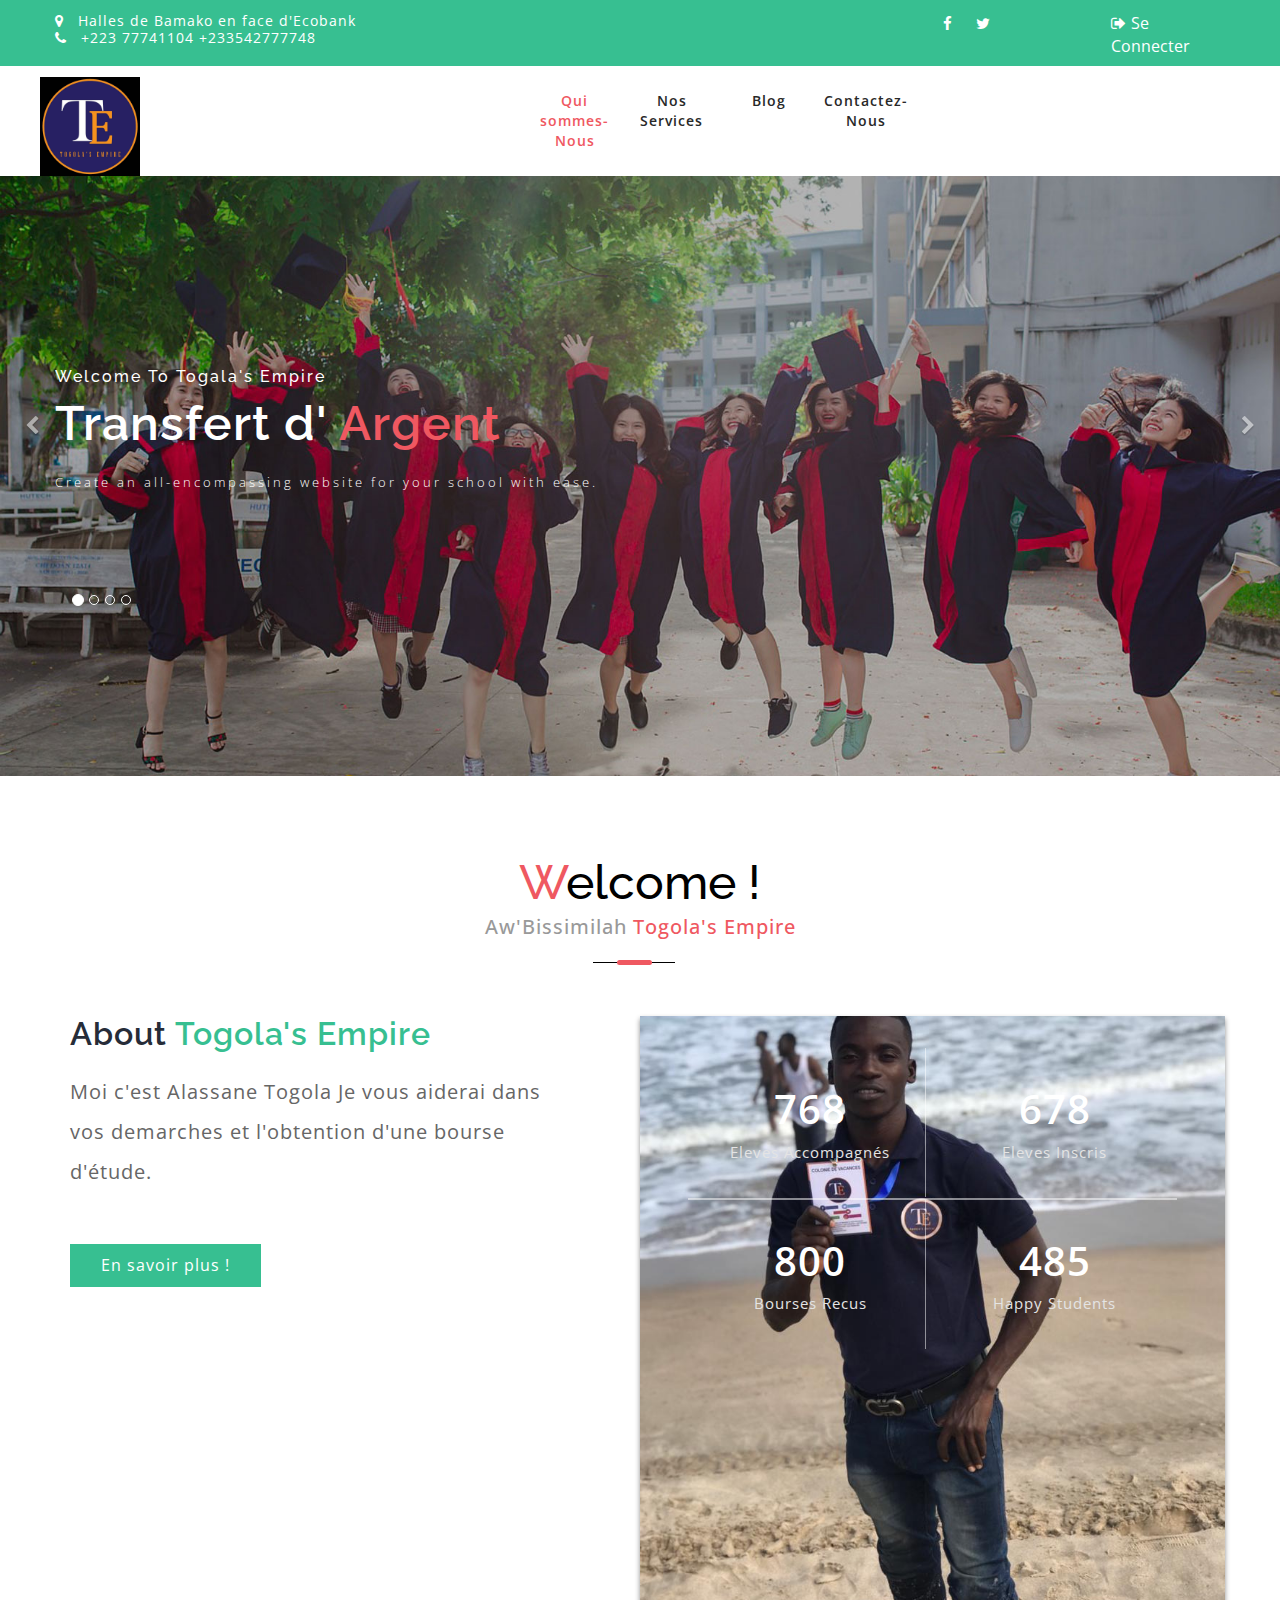
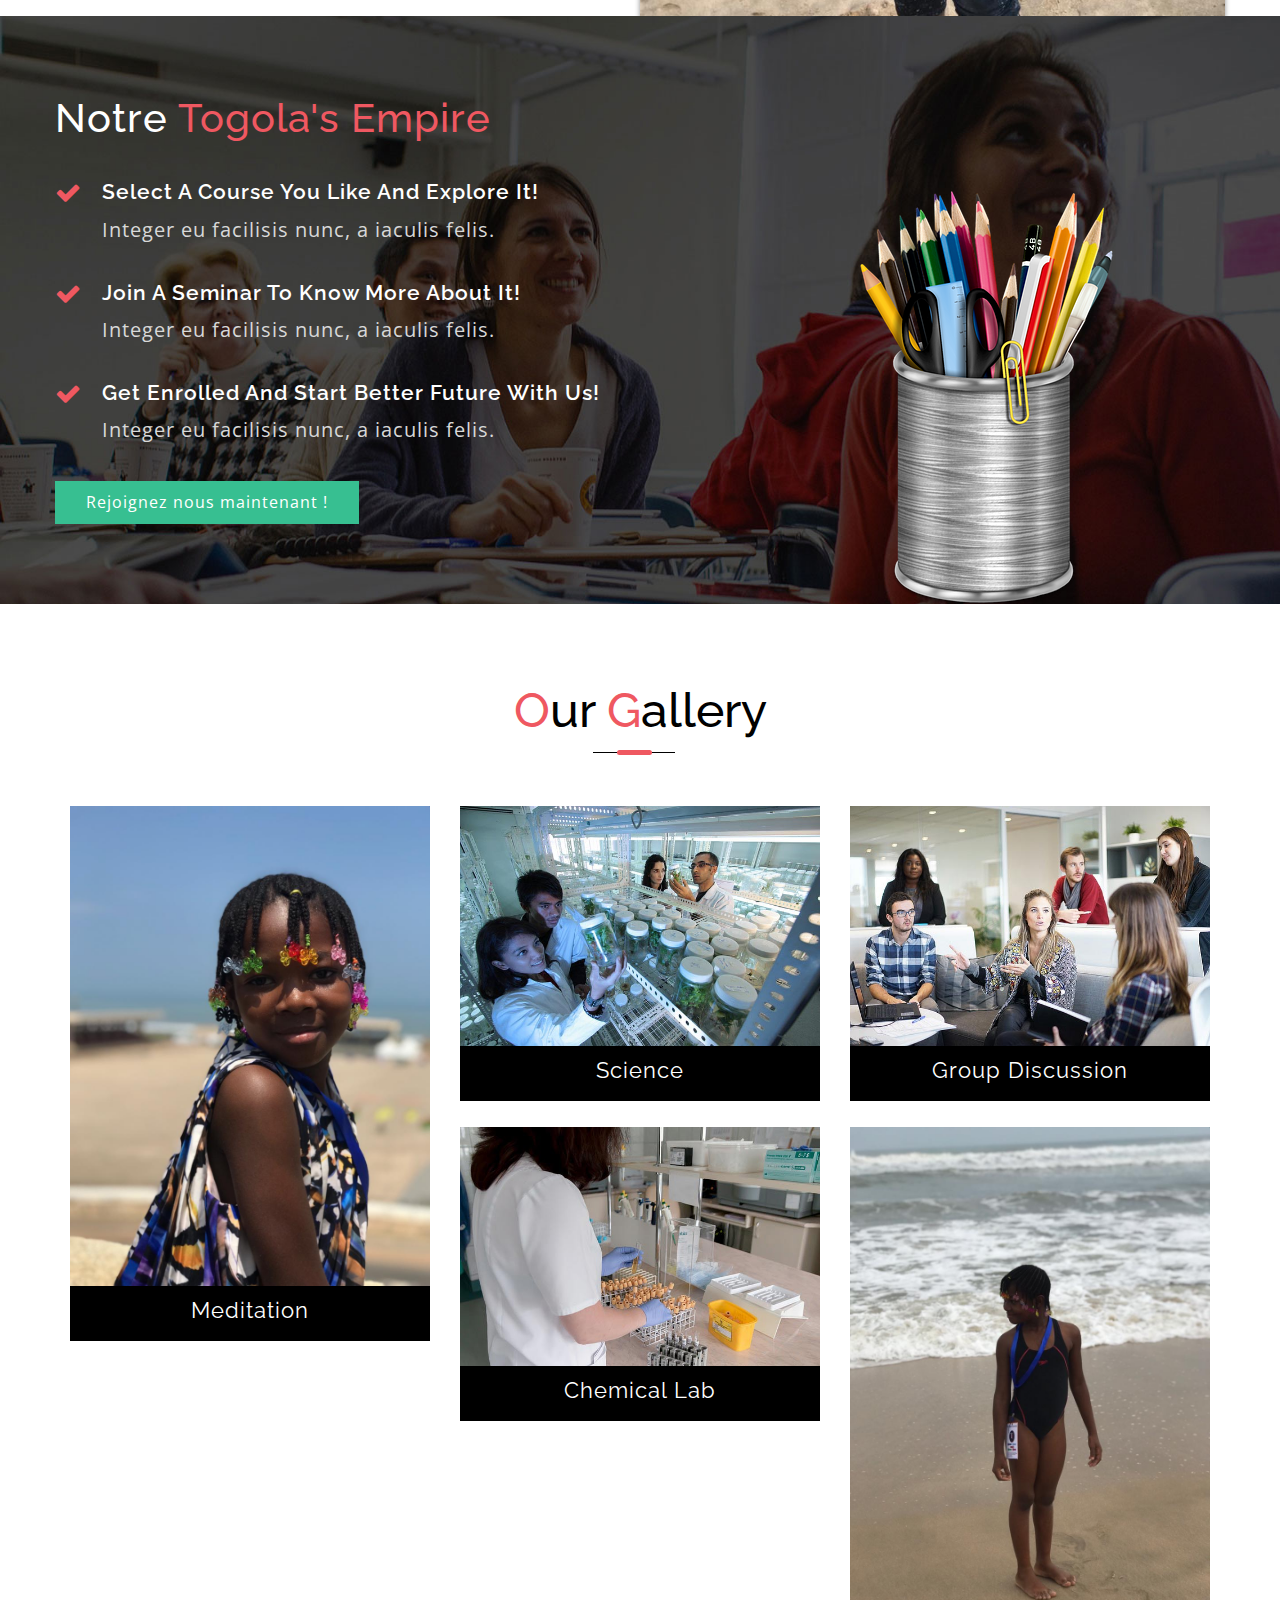
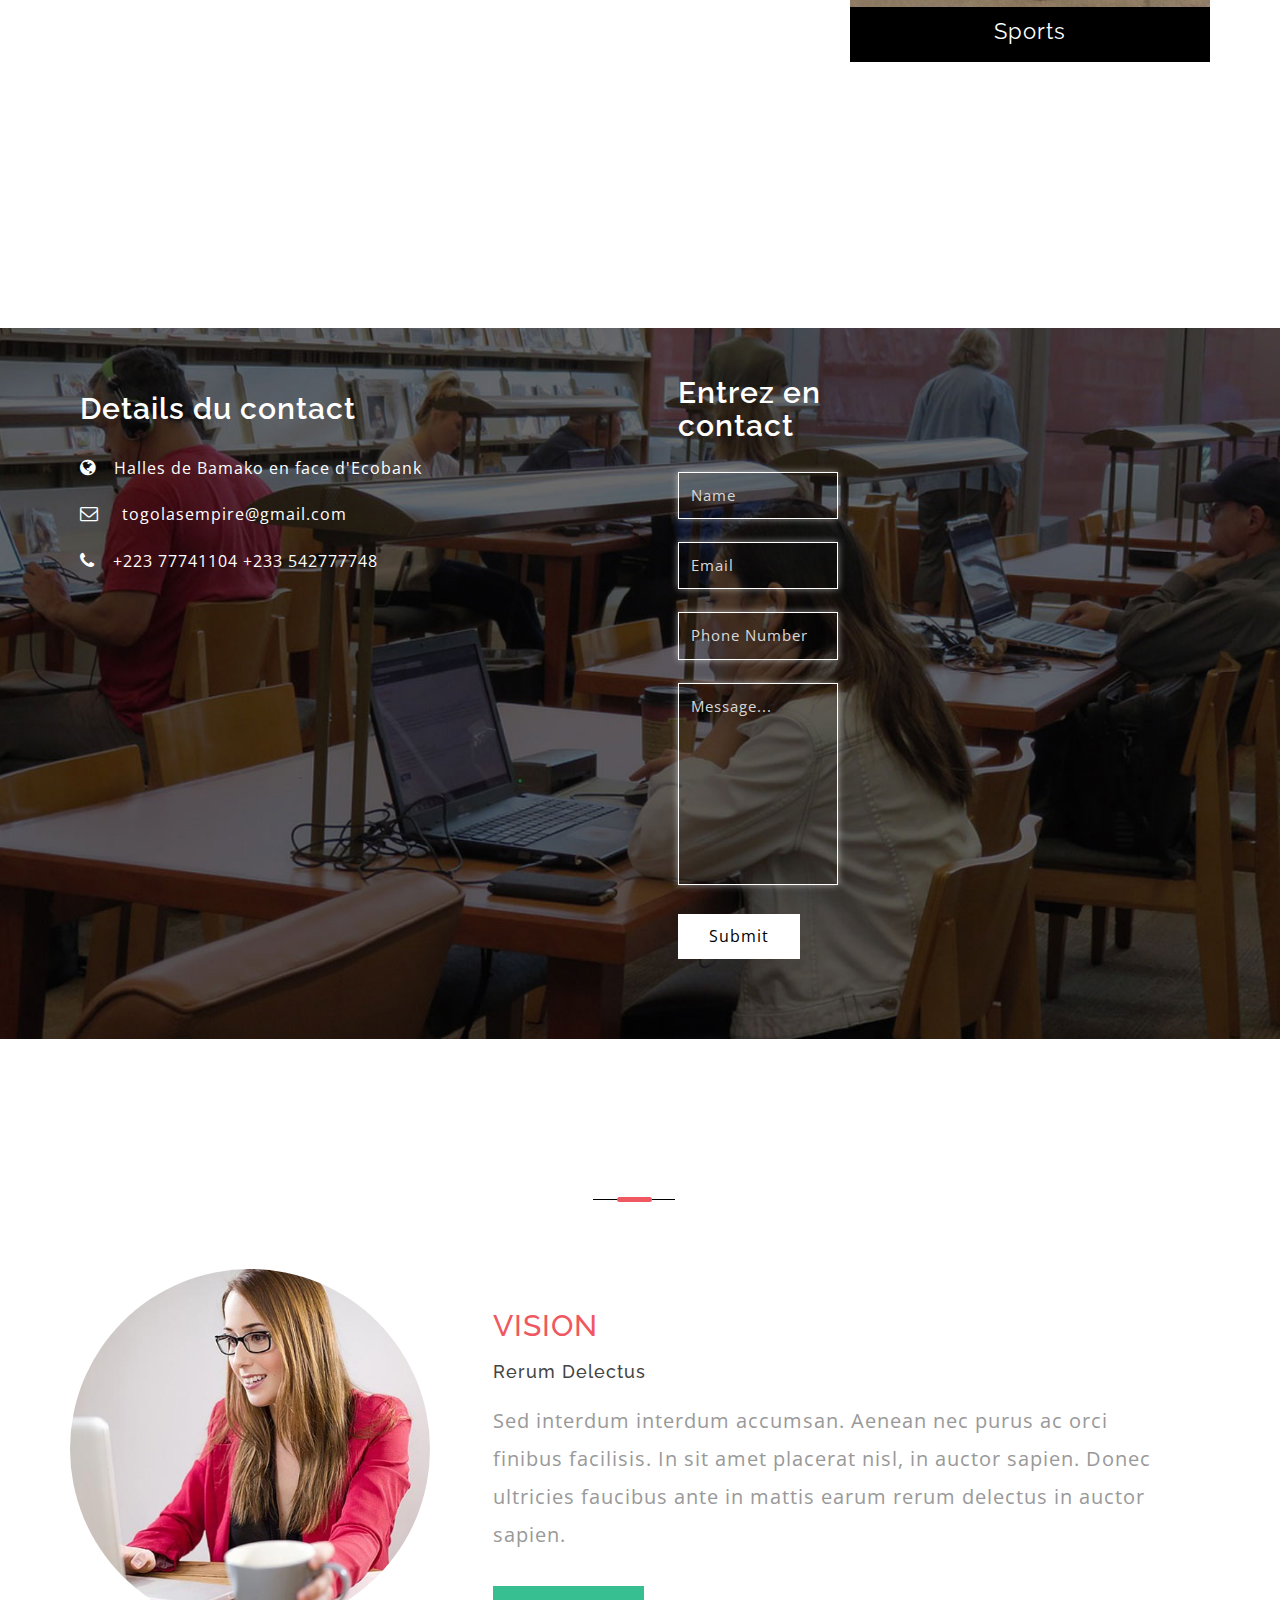
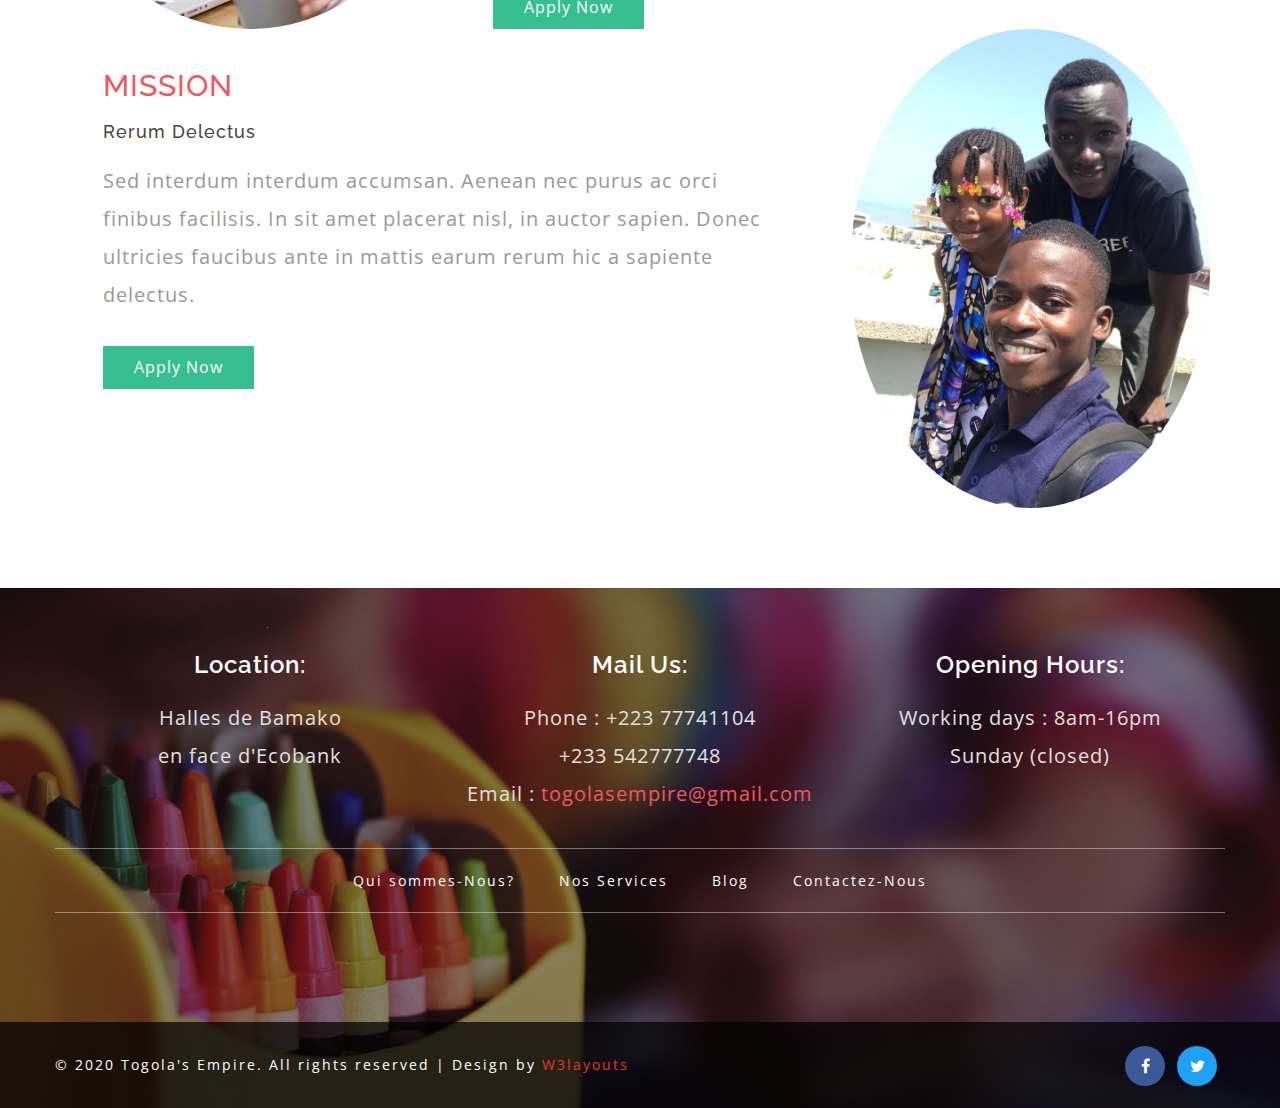
<file: index.html>
<!--
Author: W3layouts
Author URL: http://w3layouts.com
License: Creative Commons Attribution 3.0 Unported
License URL: http://creativecommons.org/licenses/by/3.0/
-->
<!DOCTYPE html>
<html lang="zxx">

<head>
	<title>Togola's Empire | Qui sommes-Nous? </title>
	<!-- meta-tags -->
	<meta name="viewport" content="width=device-width, initial-scale=1">
	<meta http-equiv="Content-Type" content="text/html; charset=utf-8" />
	<meta name="keywords" content="Soft Responsive web template, Bootstrap Web Templates, Flat Web Templates, Android Compatible web template, 
Smartphone Compatible web template, free webdesigns for Nokia, Samsung, LG, SonyEricsson, Motorola web design" />
	<script>
		addEventListener("load", function () {
			setTimeout(hideURLbar, 0);
		}, false);

		function hideURLbar() {
			window.scrollTo(0, 1);
		}
	</script>
	<!-- //meta-tags -->
	<link href="css/bootstrap.css" rel="stylesheet" type="text/css" media="all" />
	<link href="css/style.css" rel="stylesheet" type="text/css" media="all" />
	<!-- font-awesome -->
	<link href="css/font-awesome.css" rel="stylesheet">
	<!-- fonts -->
	<link href="//fonts.googleapis.com/css?family=Raleway:100,100i,200,200i,300,300i,400,400i,500,500i,600,600i,700,700i,800,800i,900,900i"
	    rel="stylesheet">
	<link href="//fonts.googleapis.com/css?family=Open+Sans:300,300i,400,400i,600,600i,700,700i,800,800i" rel="stylesheet">
</head>

<body>
	<!-- header -->
	<div class="header-top">
		<div class="container">
			<div class="bottom_header_left">
				<p>
					<span class="fa fa-map-marker" aria-hidden="true"></span>Halles de Bamako en face d'Ecobank
				</p> 
				<p>
					<span class="fa fa-phone" aria-hidden="true"></span>+223 77741104 +233542777748
				</p>
			</div>
			<div class="bottom_header_right">
				<div class="bottom-social-icons">
					<a class="facebook" href="#">
						<span class="fa fa-facebook"></span>
					</a>
					<a class="twitter" href="#">
						<span class="fa fa-twitter"></span>
					</a>
				</div>
				<div class="header-top-righ">
					<a href="login.html">
						<span class="fa fa-sign-out" aria-hidden="true"></span>Se Connecter</a>
				</div>
				<div class="clearfix"> </div>
			</div>
			<div class="clearfix"> </div>
		</div>
	</div>
	<div class="header">
		<div class="content white">
			<nav class="navbar navbar-default">
				<div class="container">
					<div class="navbar-header">
						<button type="button" class="navbar-toggle" data-toggle="collapse" data-target="#bs-example-navbar-collapse-1">
							<span class="sr-only">Toggle navigation</span>
							<span class="icon-bar"></span>
							<span class="icon-bar"></span>
							<span class="icon-bar"></span>
						</button>
						<a class="navbar-brand" href="index.html">
							<div class="logo">
							<img src="images/logo.jpg" class="rounded-circle" width="100px" height="100px"/> <br>
							</a>
						</div>
						</a>
					</div>
					<!--/.navbar-header-->
					<div class="collapse navbar-collapse" id="bs-example-navbar-collapse-1">
						<nav class="link-effect-2" id="link-effect-2">
							<ul class="nav navbar-nav">
								<li class="active">
									<a href="index.html" class="effect-3">Qui sommes-Nous</a>
								</li>
								<li>
									<a href="about.html" class="effect-3">Nos Services</a>
								</li>
								<li>
									<a href="blog.html" class="effect-3">Blog</a>
								</li>
								<li class="hvr-bounce-to-bottom button">
									<a href="#contact" class="effect-3">Contactez-Nous</a>
								</li>
							</ul>
						</nav>
					</div>
					<!--/.navbar-collapse-->
					<!--/.navbar-->
				</div>
			</nav>
		</div>
	</div>
	<!-- banner -->
	<div id="myCarousel" class="carousel slide" data-ride="carousel">
		<!-- Indicators -->
		<ol class="carousel-indicators">
			<li data-target="#myCarousel" data-slide-to="0" class="active"></li>
			<li data-target="#myCarousel" data-slide-to="1" class=""></li>
			<li data-target="#myCarousel" data-slide-to="2" class=""></li>
			<li data-target="#myCarousel" data-slide-to="3" class=""></li>
		</ol>
		<div class="carousel-inner" role="listbox">
			<div class="item active">
				<div class="container">
					<div class="carousel-caption">
						<h6>Welcome To Togala's Empire</h6>
						<h3>Transfert d'
							<span>Argent</span>
						</h3>
						<p>Create an all-encompassing website for your school with ease.</p>
					</div>
				</div>
			</div>
			<div class="item item2">
				<div class="container">
					<div class="carousel-caption">
						<h6>Welcome To Togola's Empire</h6>
						<h3>Colonie de
							<span>Vacances</span>
						</h3>
						<p>Create an all-encompassing website for your school with ease.</p>
					</div>
				</div>
			</div>
			<div class="item item3">
				<div class="container">
					<div class="carousel-caption">
						<h6>Welcome To Togola's Empire</h6>
						<h3>We Can
							<span>Help</span> You</h3>
						<p>Create an all-encompassing website for your school with ease.</p>
					</div>
				</div>
			</div>
			<div class="item item4">
				<div class="container">
					<div class="carousel-caption">
						<h6>Welcome To Togola's Empire</h6>
						<h3>Location de 
							<span>Voitures</span>
						</h3>
						<p>Create an all-encompassing website for your school with ease.</p>
					</div>
				</div>
			</div>
		</div>
		<a class="left carousel-control" href="#myCarousel" role="button" data-slide="prev">
			<span class="fa fa-chevron-left" aria-hidden="true"></span>
			<span class="sr-only">Previous</span>
		</a>
		<a class="right carousel-control" href="#myCarousel" role="button" data-slide="next">
			<span class="fa fa-chevron-right" aria-hidden="true"></span>
			<span class="sr-only">Next</span>
		</a>
		<!-- The Modal -->
	</div>
	<!--//banner -->
	<!-- about -->
	<div class="banner-bottom-w3l" id="about">
		<div class="container">
			<div class="title-div">
				<h3 class="tittle">
					<span>W</span>elcome !
					<p> Aw'Bissimilah <span>Togola's Empire</span> </p>
				</h3>
				<div class="tittle-style">

				</div>
			</div>
			<div class="welcome-sub-wthree">
				<div class="col-md-6 banner_bottom_left">
					<h4>About
						<span>Togola's Empire</span>
					</h4>
					<p>Moi c'est Alassane Togola Je vous aiderai dans vos demarches et l'obtention d'une bourse d'étude.</p>
					<a class="button-style" href="#blog-cource">En savoir plus !</a>
				</div>
				<!-- Stats-->
				<div class="col-md-6 stats-info-agile">
					<div class="col-xs-6 stats-grid stat-border">
						<div class='numscroller numscroller-big-bottom' data-slno='1' data-min='0' data-max='768' data-delay='.5' data-increment="1">768</div>
						<p>Eleves Accompagnés</p>
					</div>
					<div class="col-xs-6 stats-grid">
						<div class='numscroller numscroller-big-bottom' data-slno='1' data-min='0' data-max='678' data-delay='.5' data-increment="1">678</div>
						<p>Eleves Inscris</p>
					</div>
					<div class="clearfix"></div>
					<div class="child-stat">
						<div class="col-xs-6 stats-grid stat-border border-st2">
							<div class='numscroller numscroller-big-bottom' data-slno='1' data-min='0' data-max='800' data-delay='.5' data-increment="1">800</div>
							<p>Bourses Recus</p>
						</div>
						<div class="col-xs-6 stats-grid">
							<div class='numscroller numscroller-big-bottom' data-slno='1' data-min='0' data-max='485' data-delay='.5' data-increment="1">485</div>
							<p>Happy Students</p>
						</div>
						<div class="clearfix"></div>
					</div>
				</div>
				<!-- //Stats -->
				<div class="clearfix"> </div>
			</div>
		</div>
	</div>
	<!-- //services -->
	<!-- middle section -->
	<div class="middle-sec-agile">
		<div class="container">
			<h4>Notre
				<span>Togola's Empire</span></h4>
			<ul>
				<li>
					<div class="midle-left-w3l">
						<span class="fa fa-check" aria-hidden="true"></span>
					</div>
					<div class="middle-right">
						<h5>Select A Course You Like And Explore It!</h5>
						<p>Integer eu facilisis nunc, a iaculis felis.</p>
					</div>
					<div class="clearfix"></div>
				</li>
				<li>
					<div class="midle-left-w3l">
						<span class="fa fa-check" aria-hidden="true"></span>
					</div>
					<div class="middle-right">
						<h5>Join A Seminar To Know More About It!</h5>
						<p>Integer eu facilisis nunc, a iaculis felis.</p>
					</div>
					<div class="clearfix"></div>
				</li>
				<li>
					<div class="midle-left-w3l">
						<span class="fa fa-check" aria-hidden="true"></span>
					</div>
					<div class="middle-right">
						<h5>Get Enrolled And Start Better Future With Us!</h5>
						<p>Integer eu facilisis nunc, a iaculis felis.</p>
					</div>
					<div class="clearfix"></div>
				</li>
			</ul>
			<a class="button-style" href="join.html">Rejoignez nous maintenant !</a>
		</div>
		<div class="pencil-img">
			<img src="images/bg5.png" alt="" />
		</div>
	</div>
	<!-- Gallery -->
	<div class="gallery">
		<div class="container">
			<div class="title-div">
				<h3 class="tittle">
					<span>O</span>ur <span>G</span>allery
				</h3>
				<div class="tittle-style">

				</div>
			</div>
			<div class="agileinfo-gallery-row">
				<div class="col-xs-4 w3gallery-grids">
					<a href="images/g4.jpg" class="imghvr-hinge-right figure">
						<img src="images/g4.jpg" alt="" title="Meditation" />
						<div class="agile-figcaption">
							<h4>Meditation</h4>
						</div>
					</a>
				</div>
				<div class="col-xs-4 w3gallery-grids">
					<a href="images/g1.jpg" class="imghvr-hinge-right figure">
						<img src="images/g1.jpg" alt="" title="Science" />
						<div class="agile-figcaption">
							<h4>Science</h4>
						</div>
					</a>
				</div>
				<div class="col-xs-4 w3gallery-grids">
					<a href="images/g6.jpg" class="imghvr-hinge-right figure">
						<img src="images/g6.jpg" alt="" title="Group Discussion" />
						<div class="agile-figcaption">
							<h4>Group Discussion</h4>
						</div>
					</a>
				</div>
				<div class="col-xs-4 w3gallery-grids">
					<a href="images/g2.jpg" class="imghvr-hinge-right figure">
						<img src="images/g2.jpg" alt="" title="Chemical Lab" />
						<div class="agile-figcaption">
							<h4>Chemical Lab</h4>
						</div>
					</a>
				</div>
				<div class="col-xs-4 w3gallery-grids">
					<a href="images/g5.jpg" class="imghvr-hinge-right figure">
						<img src="images/g5.jpg" alt="" title="Our Sports" />
						<div class="agile-figcaption">
							<h4>Sports</h4>
						</div>
					</a>
				</div>
				<div class="clearfix"> </div>
			</div>
		</div>
	</div>
	<!-- //Gallery -->
	<div id="contact" class="contact">
	<div class="contact-lsleft">
		<div class="container2"> 
			<div class="address-grid">
				<h4>Details du contact</h4>
				<ul class="w3_address">
					<li>
						<span class="fa fa-globe" aria-hidden="true"></span>Halles de Bamako en face d'Ecobank
					</li>
					<li>
						<span class="fa fa-envelope-o" aria-hidden="true"></span>
						<a href="mailto:info@example.com">togolasempire@gmail.com</a>
					</li>
					<li>
						<span class="fa fa-phone" aria-hidden="true"></span>+223 77741104  +233 542777748
					</li>
				</ul>
			</div>
			<div class="ok">
			<div class="contact-grid agileits">
				<h4>Entrez en contact</h4>
				<form action="#" method="post">
					<div class="">
						<input type="text" name="Name" placeholder="Name" required="">
					</div>
					<div class="">
						<input type="email" name="Email" placeholder="Email" required="">
					</div>
					<div class="">
						<input type="text" name="Phone Number" placeholder="Phone Number" required="">
					</div>
					<div class="">
						<textarea name="Message" placeholder="Message..." required=""></textarea>
					</div>
					<input type="submit" value="Submit">
				</form>
			</div>
		</div>
	</div>
	</div>

	<div class="blog-cource">
		<div class="container">
			<div class="title-div">
				<div class="tittle-style">

				</div>
			</div>
			<div id="blog-cource" class="blog-info">
				<div class="col-xs-4 blog-grid-img">
					<img src="images/c2.jpg" class="img-responsive" alt="" />
				</div>
				<div class="col-xs-8 blog-grid-text">
					<h4>Vision</h4>
					<h6>Rerum Delectus</h6>
					<p>Sed interdum interdum accumsan. Aenean nec purus ac orci finibus facilisis. In sit amet placerat nisl, in auctor sapien.
						Donec ultricies faucibus ante in mattis earum rerum delectus in auctor sapien. </p>
					<a class="button-style" href="join.html">Apply Now</a>
				</div>
				<div class="clearfix"> </div>
			</div>
			<div class="blog-agileinfo blog-info-mdl">
				<div class="col-xs-8 blog-grid-text">
					<h4>Mission</h4>
					<h6>Rerum Delectus</h6>
					<p>Sed interdum interdum accumsan. Aenean nec purus ac orci finibus facilisis. In sit amet placerat nisl, in auctor sapien.
						Donec ultricies faucibus ante in mattis earum rerum hic a sapiente delectus. </p>
					<a class="button-style" href="join.html">Apply Now</a>
				</div>
				<div class="col-xs-4 blog-grid-img blog-img-rght">
					<img src="images/c1.jpg" class="img-responsive" alt="" />
				</div>
				<div class="clearfix"> </div>
			</div>
		</div>
	</div>

	<!-- footer -->
	<div class="mkl_footer">
		<div class="sub-footer">
			<div class="container">
				<div class="mkls_footer_grid">
					<div class="col-xs-4 mkls_footer_grid_left">
						<h4>Location:</h4>
						<p>Halles de Bamako
							<br> en face d'Ecobank</p>
					</div>
					<div class="col-xs-4 mkls_footer_grid_left">
						<h4>Mail Us:</h4>
						<p>
							<span>Phone : </span>+223 77741104 <br> +233 542777748</p>
						<p>
							<span>Email : </span>
							<a href="mailto:info@example.com">togolasempire@gmail.com</a>
						</p>
					</div>
					<div class="col-xs-4 mkls_footer_grid_left">
						<h4>Opening Hours:</h4>
						<p>Working days : 8am-16pm</p>
						<p>Sunday
							<span>(closed)</span>
						</p>
					</div>
					<div class="clearfix"> </div>
				</div>
				<div class="botttom-nav-allah">
					<ul>
						<li>
							<a href="index.html">Qui sommes-Nous?</a>
						</li>
						<li>
							<a href="about.html">Nos Services</a>
						</li>
						<li>
							<a href="blog.html">Blog</a>
						</li>
						<li class="hvr-bounce-to-bottom button">
							<a href="#contact" class="effect-3">Contactez-Nous</a>
						</li>
					</ul>
				</div>
				<!-- footer-button-info -->
			</div>
		</div>
		<div class="footer-copy-right">
			<div class="container">
				<div class="allah-copy">
					<p>© 2020 Togola's Empire. All rights reserved | Design by
						<a href="http://w3layouts.com/">W3layouts</a>
					</p>
				</div>
				<div class="footercopy-social">
					<ul>
						<li>
							<a href="#">
								<span class="fa fa-facebook"></span>
							</a>
						</li>
						<li>
							<a href="#">
								<span class="fa fa-twitter"></span>
							</a>
						</li>
					</ul>
				</div>
				<div class="clearfix"></div>
			</div>
		</div>
	</div>
	<!--/footer -->

	<!-- js files -->
	<!-- js -->
	<script src="js/jquery-2.1.4.min.js"></script>
	<!-- bootstrap -->
	<script src="js/bootstrap.js"></script>
	<!-- stats numscroller-js-file -->
	<script src="js/numscroller-1.0.js"></script>
	<!-- //stats numscroller-js-file -->

	<!-- Flexslider-js for-testimonials -->
	<script>
		$(window).load(function () {
			$("#flexiselDemo1").flexisel({
				visibleItems: 1,
				animationSpeed: 1000,
				autoPlay: false,
				autoPlaySpeed: 3000,
				pauseOnHover: true,
				enableResponsiveBreakpoints: true,
				responsiveBreakpoints: {
					portrait: {
						changePoint: 480,
						visibleItems: 1
					},
					landscape: {
						changePoint: 640,
						visibleItems: 1
					},
					tablet: {
						changePoint: 768,
						visibleItems: 1
					}
				}
			});

		});
	</script>
	<script src="js/jquery.flexisel.js"></script>
	<!-- //Flexslider-js for-testimonials -->
	<!-- smooth scrolling -->
	<script src="js/SmoothScroll.min.js"></script>
	<script src="js/move-top.js"></script>
	<script src="js/easing.js"></script>
	<!-- here stars scrolling icon -->
	<script>
		$(document).ready(function () {
			/*
				var defaults = {
				containerID: 'toTop', // fading element id
				containerHoverID: 'toTopHover', // fading element hover id
				scrollSpeed: 1200,
				easingType: 'linear' 
				};
			*/

			$().UItoTop({
				easingType: 'easeOutQuart'
			});

		});
	</script>
	<!-- //here ends scrolling icon -->
	<!-- smooth scrolling -->
	<!-- //js-files -->

</body>

</html>
</file>
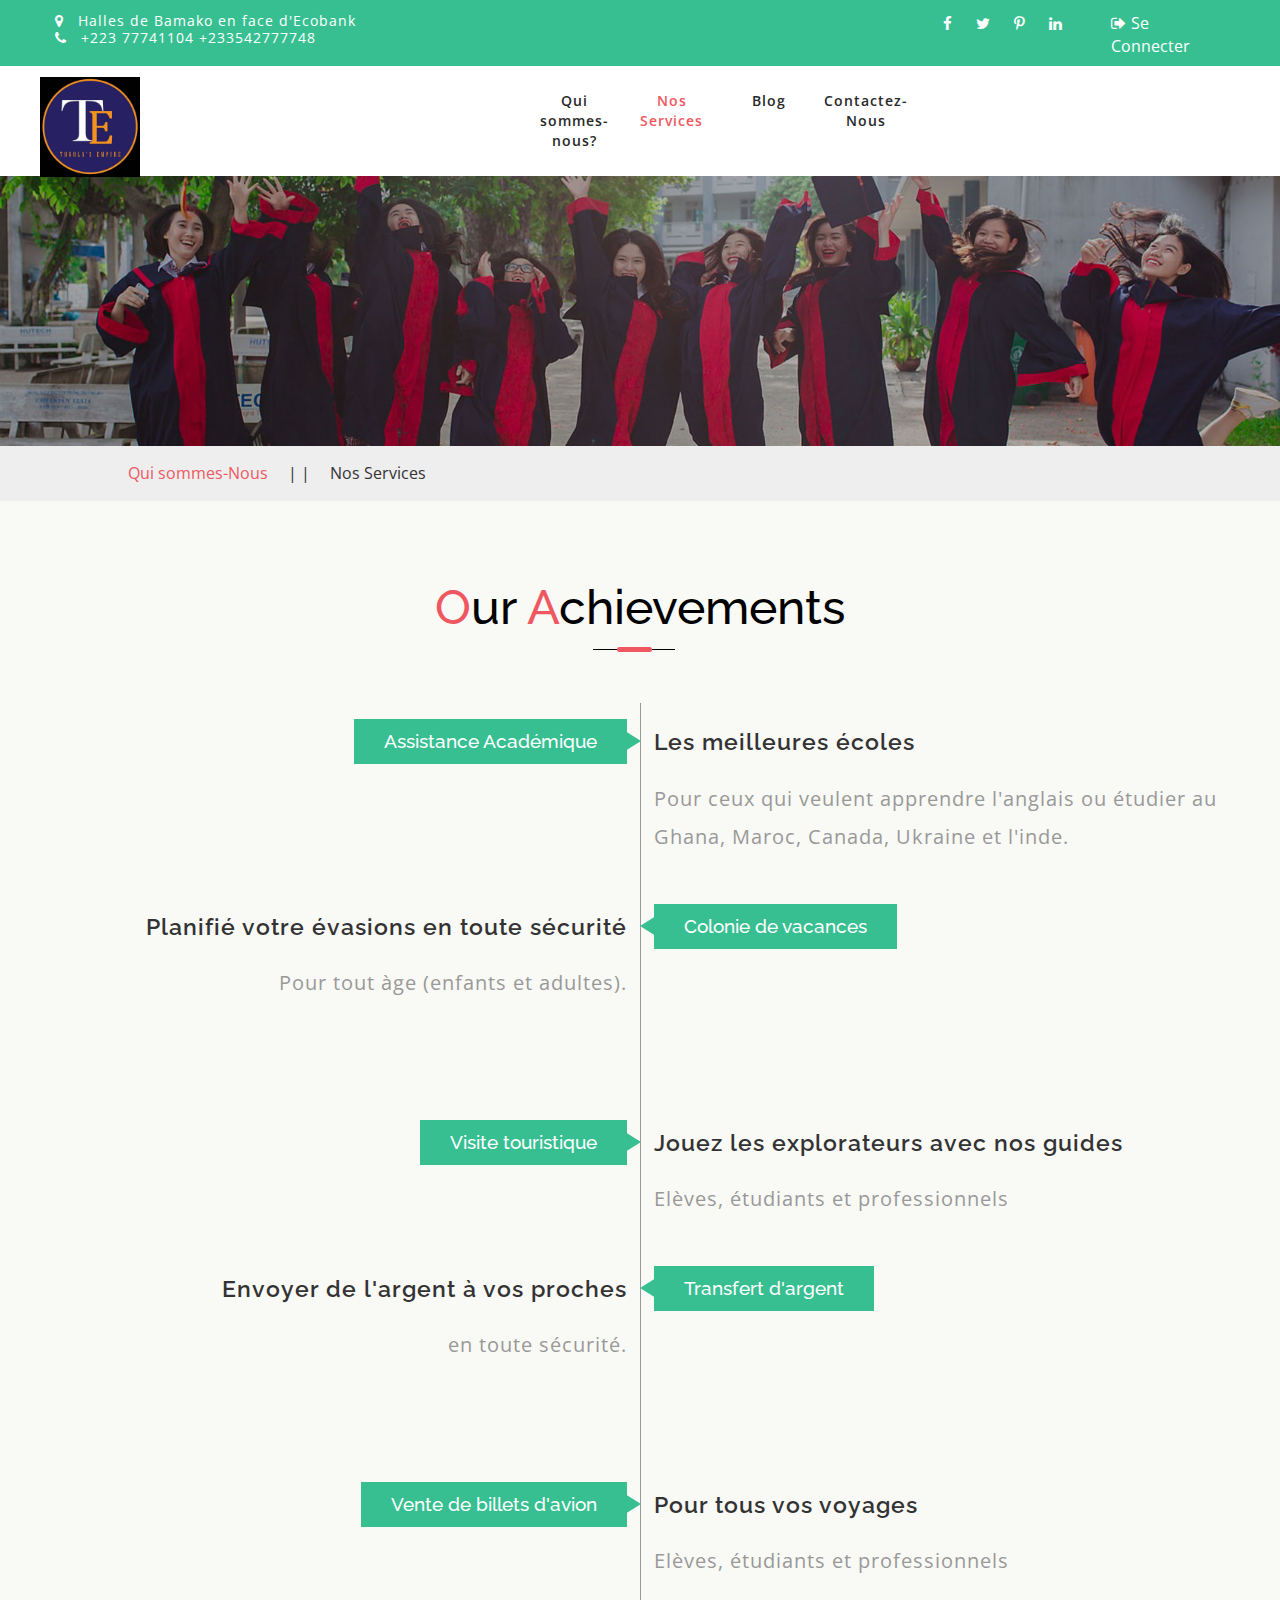
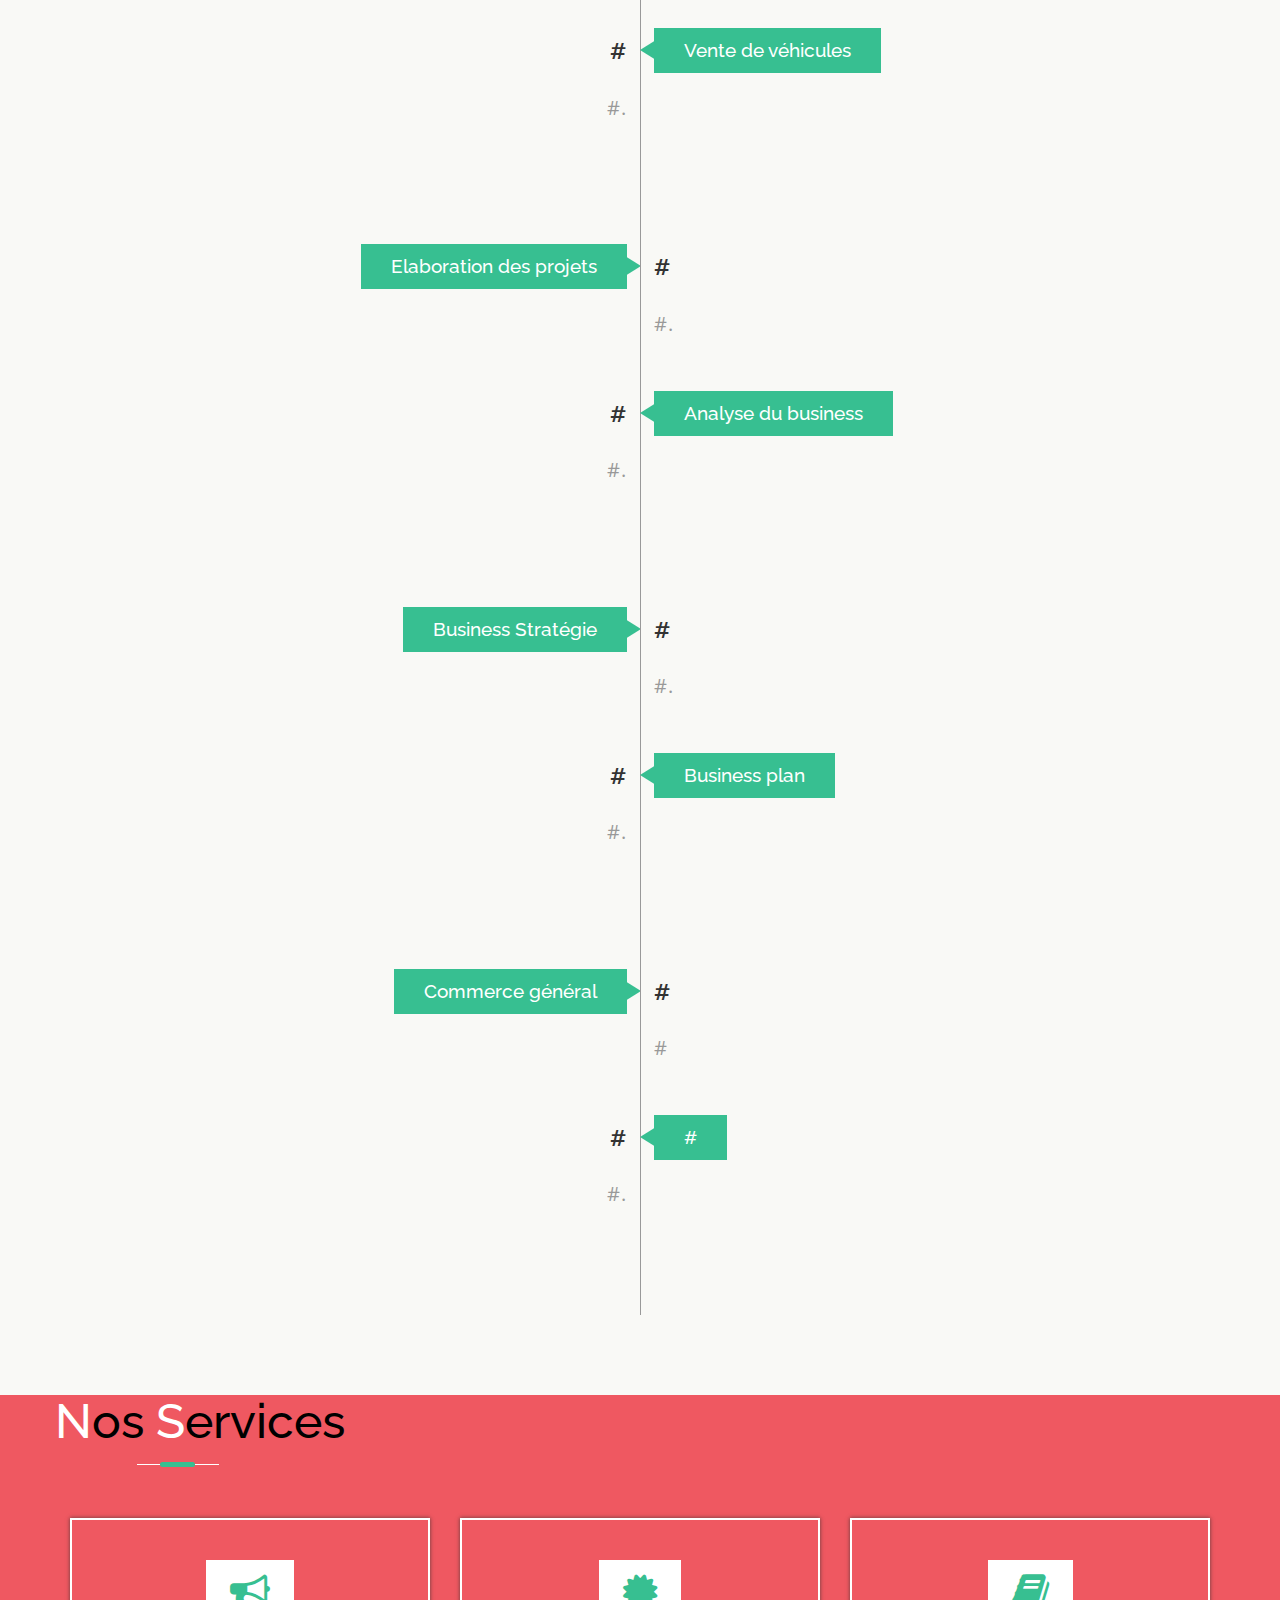
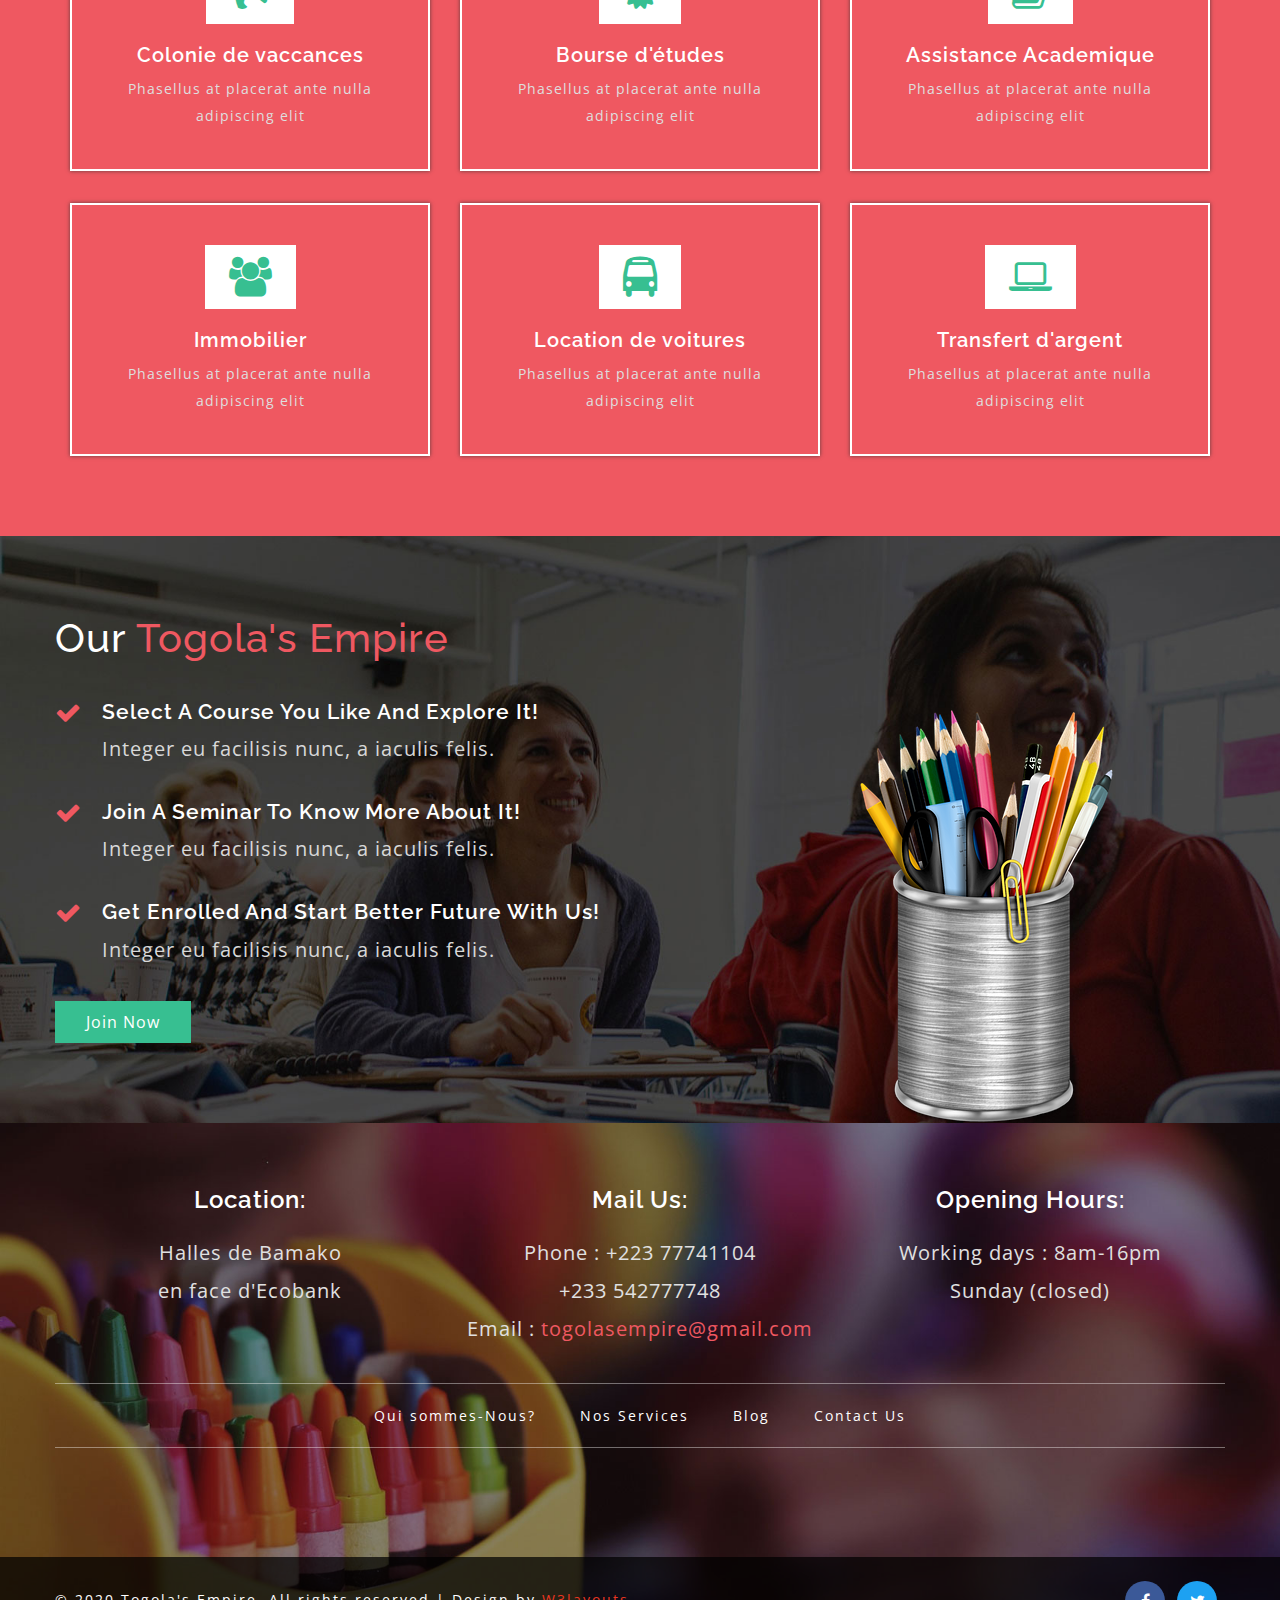
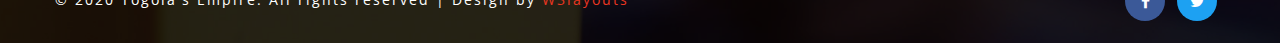
<file: about.html>
<!--
Author: W3layouts
Author URL: http://w3layouts.com
License: Creative Commons Attribution 3.0 Unported
License URL: http://creativecommons.org/licenses/by/3.0/
-->
<!DOCTYPE html>
<html lang="zxx">

<head>
	<title>Togola's Empire | Nos Services </title>
	<!-- meta-tags -->
	<meta name="viewport" content="width=device-width, initial-scale=1">
	<meta http-equiv="Content-Type" content="text/html; charset=utf-8" />
	<meta name="keywords" content="Soft Responsive web template, Bootstrap Web Templates, Flat Web Templates, Android Compatible web template, 
Smartphone Compatible web template, free webdesigns for Nokia, Samsung, LG, SonyEricsson, Motorola web design" />
	<script>
		addEventListener("load", function () {
			setTimeout(hideURLbar, 0);
		}, false);

		function hideURLbar() {
			window.scrollTo(0, 1);
		}
	</script>
	<!-- //meta-tags -->
	<link href="css/bootstrap.css" rel="stylesheet" type="text/css" media="all" />
	<link href="css/style.css" rel="stylesheet" type="text/css" media="all" />
	<!-- font-awesome -->
	<link href="css/font-awesome.css" rel="stylesheet">
	<!-- fonts -->
	<link href="//fonts.googleapis.com/css?family=Raleway:100,100i,200,200i,300,300i,400,400i,500,500i,600,600i,700,700i,800,800i,900,900i"
	    rel="stylesheet">
	<link href="//fonts.googleapis.com/css?family=Open+Sans:300,300i,400,400i,600,600i,700,700i,800,800i" rel="stylesheet">
</head>

<body>
	<!-- header -->
	<div class="header-top">
		<div class="container">
			<div class="bottom_header_left">
				<p>
					<span class="fa fa-map-marker" aria-hidden="true"></span>Halles de Bamako en face d'Ecobank
				</p> 
				<p>
					<span class="fa fa-phone" aria-hidden="true"></span>+223 77741104 +233542777748
				</p>
			</div>
			<div class="bottom_header_right">
				<div class="bottom-social-icons">
					<a class="facebook" href="#">
						<span class="fa fa-facebook"></span>
					</a>
					<a class="twitter" href="#">
						<span class="fa fa-twitter"></span>
					</a>
					<a class="pinterest" href="#">
						<span class="fa fa-pinterest-p"></span>
					</a>
					<a class="linkedin" href="#">
						<span class="fa fa-linkedin"></span>
					</a>
				</div>
				<div class="header-top-righ">
					<a href="login.html">
						<span class="fa fa-sign-out" aria-hidden="true"></span>Se Connecter</a>
				</div>
				<div class="clearfix"> </div>
			</div>
			<div class="clearfix"> </div>
		</div>
	</div>
	<div class="header">
		<div class="content white">
			<nav class="navbar navbar-default">
				<div class="container">
					<div class="navbar-header">
						<button type="button" class="navbar-toggle" data-toggle="collapse" data-target="#bs-example-navbar-collapse-1">
							<span class="sr-only">Toggle navigation</span>
							<span class="icon-bar"></span>
							<span class="icon-bar"></span>
							<span class="icon-bar"></span>
						</button>
						<a class="navbar-brand" href="index.html">
							<div>
							<img src="images/logo.jpg" class="rounded-circle" width="100px" height="100px"/> <br>
							</a>
						</div>
						</a>
					</div>
					<!--/.navbar-header-->
					<div class="collapse navbar-collapse" id="bs-example-navbar-collapse-1">
						<nav class="link-effect-2" id="link-effect-2">
							<ul class="nav navbar-nav">
								<li>
									<a href="index.html" class="effect-3">Qui sommes-nous?</a>
								</li>
								<li class="active">
									<a href="about.html" class="effect-3">Nos Services</a>
								</li>
								<li>
									<a href="blog.html" class="effect-3">Blog</a>
								</li>
								<li>
									<a href="contact.html" class="effect-3">Contactez-Nous</a>
								</li>
							</ul>
						</nav>
					</div>
					<!--/.navbar-collapse-->
					<!--/.navbar-->
				</div>
			</nav>
		</div>
	</div>
	<!-- banner -->
	<div class="inner_page_agile">

	</div>
	<!--//banner -->
	<!-- short -->
	<div class="services-breadcrumb">
		<div class="inner_breadcrumb">
			<ul class="short_ls">
				<li>
					<a href="index.html">Qui sommes-Nous</a>
					<span>| |</span>
				</li>
				<li>Nos Services</li>
			</ul>
		</div>
	</div>
	<!-- //Stats -->
				<div class="clearfix"> </div>
			</div>
		</div>
	</div>
	<!-- //about -->
	<!-- Achievements -->
	<div class="aitsresumethree">
		<div class="container">
			<div class="title-div">
				<h3 class="tittle">
					<span>O</span>ur
					<span>A</span>chievements
				</h3>
				<div class="tittle-style">

				</div>
			</div>
			<div class="load_more">
				<ul id="myList">
					<li class="aitsaitsresumewthreeli-1">
						<div class="l_g">
							<div class="l_g_r g_r">
								<div class="work">
									<div class="work-info">
										<div class="col-xs-6 work-grid work-left">
											<h4>Assistance Académique</h4>
										</div>
										<div class="col-xs-6 work-grid work-right">
											<h5>Les meilleures écoles</h5>
											<p>Pour ceux qui veulent apprendre l'anglais ou étudier au Ghana, Maroc, Canada, Ukraine et l'inde. </p>
										</div>
										<div class="clearfix"> </div>
									</div>
									<div class="work-info">
										<div class="col-xs-6 work-grid work-right work-right2">
											<h4>Colonie de vacances</h4>
										</div>
										<div class="col-xs-6 work-grid work-left work-left2">
											<h5>Planifié votre évasions en toute sécurité</h5>
											<p>Pour tout àge (enfants et adultes).</p>
										</div>
										<div class="clearfix"> </div>
									</div>
									<div class="work-info">
										<div class="col-xs-6 work-grid work-left">
											<h4>Visite touristique</h4>
										</div>
										<div class="col-xs-6 work-grid work-right">
											<h5 class="comp">Jouez les explorateurs avec nos guides</h5>
											<p>Elèves, étudiants et professionnels</p>
										</div>
										<div class="clearfix"> </div>
									</div>
								</div>
										<div class="clearfix"> </div>
									</div>
									<div class="work-info">
										<div class="col-xs-6 work-grid work-right work-right2">
											<h4>Transfert d'argent</h4>
										</div>
										<div class="col-xs-6 work-grid work-left work-left2">
											<h5>Envoyer de l'argent à vos proches</h5>
											<p>en toute sécurité.</p>
										</div>
										<div class="clearfix"> </div>
									</div>
									<div class="work-info">
										<div class="col-xs-6 work-grid work-left">
											<h4>Vente de billets d'avion</h4>
										</div>
										<div class="col-xs-6 work-grid work-right">
											<h5 class="comp">Pour tous vos voyages</h5>
											<p>Elèves, étudiants et professionnels</p>
										</div>
										<div class="clearfix"> </div>
									</div>
								</div>
										<div class="clearfix"> </div>
									</div>
									<div class="work-info">
										<div class="col-xs-6 work-grid work-right work-right2">
											<h4>Vente de véhicules</h4>
										</div>
										<div class="col-xs-6 work-grid work-left work-left2">
											<h5>#</h5>
											<p>#.</p>
										</div>
										<div class="clearfix"> </div>
									</div>
								<div class="work-info">
										<div class="col-xs-6 work-grid work-left">
											<h4>Elaboration des projets</h4>
										</div>
										<div class="col-xs-6 work-grid work-right">
											<h5>#</h5>
											<p>#. </p>
										</div>
										<div class="clearfix"> </div>
									</div>
									<div class="work-info">
										<div class="col-xs-6 work-grid work-right work-right2">
											<h4>Analyse du business</h4>
										</div>
										<div class="col-xs-6 work-grid work-left work-left2">
											<h5>#</h5>
											<p>#.</p>
										</div>
										<div class="clearfix"> </div>
									</div>
									<div class="work-info">
										<div class="col-xs-6 work-grid work-left">
											<h4>Business Stratégie</h4>
										</div>
										<div class="col-xs-6 work-grid work-right">
											<h5 class="comp">#</h5>
											<p>#.</p>
										</div>
										<div class="clearfix"> </div>
									</div>
									<div class="work-info">
										<div class="col-xs-6 work-grid work-right work-right2">
											<h4>Business plan</h4>
										</div>
										<div class="col-xs-6 work-grid work-left work-left2">
											<h5>#</h5>
											<p>#.</p>
										</div>
										<div class="clearfix"> </div>
									</div>
									<div class="work-info">
										<div class="col-xs-6 work-grid work-left">
											<h4>Commerce général</h4>
										</div>
										<div class="col-xs-6 work-grid work-right">
											<h5 class="comp">#</h5>
											<p>#</p>
										</div>
										<div class="clearfix"> </div>
									</div>
									<div class="work-info">
										<div class="col-xs-6 work-grid work-right work-right2">
											<h4>#</h4>
										</div>
										<div class="col-xs-6 work-grid work-left work-left2">
											<h5>#</h5>
											<p>#.</p>
										</div>
										<div class="clearfix"> </div>
									</div>
								</div>

							</div>
					</li>
				</ul>
			</div>
		</div>
	</div>
	<!-- //Achievements -->
	<!-- about-team -->
	<!-- //about -->
	<!-- services -->
	<div class="services">
		<div class="container">
			<div class="title-div">
				<h3 class="tittle">
					<span>N</span>os
					<span>S</span>ervices
				</h3>
				<div class="tittle-style">

				</div>
			</div>
			<div class="services-moksrow">
				<div class="col-xs-4 services-grids-w3l">
					<div class="servi-shadow">
						<span class="fa fa-bullhorn icon" aria-hidden="true"></span>
						<h4>Colonie de vaccances</h4>
						<p>Phasellus at placerat ante nulla adipiscing elit</p>
					</div>
				</div>
				<div class="col-xs-4 services-grids-w3l">
					<div class="servi-shadow">
						<span class="fa fa-certificate icon" aria-hidden="true"></span>
						<h4>Bourse d'études</h4>
						<p>Phasellus at placerat ante nulla adipiscing elit</p>
					</div>
				</div>
				<div class="col-xs-4 services-grids-w3l">
					<div class="servi-shadow">
						<span class="fa fa-book icon" aria-hidden="true"></span>
						<h4>Assistance Academique</h4>
						<p>Phasellus at placerat ante nulla adipiscing elit</p>
					</div>
				</div>
				<div class="clearfix"> </div>
			</div>
			<div class="services-moksrow">
				<div class="col-xs-4 services-grids-w3l">
					<div class="servi-shadow">
						<span class="fa fa-users icon" aria-hidden="true"></span>
						<h4>Immobilier</h4>
						<p>Phasellus at placerat ante nulla adipiscing elit</p>
					</div>
				</div>
				<div class="col-xs-4 services-grids-w3l">
					<div class="servi-shadow">
						<span class="fa fa-bus icon" aria-hidden="true"></span>
						<h4>Location de voitures</h4>
						<p>Phasellus at placerat ante nulla adipiscing elit</p>
					</div>
				</div>
				<div class="col-xs-4 services-grids-w3l">
					<div class="servi-shadow">
						<span class="fa fa-laptop icon" aria-hidden="true"></span>
						<h4>Transfert d'argent</h4>
						<p>Phasellus at placerat ante nulla adipiscing elit</p>
					</div>
				</div>
				<div class="clearfix"> </div>
			</div>
		</div>
	</div>
	<!-- //about-team -->
	<!-- middle section -->
	<div class="middle-sec-agile">
		<div class="container">
			<h4>Our
				<span>Togola's Empire</span></h4>
			<ul>
				<li>
					<div class="midle-left-w3l">
						<span class="fa fa-check" aria-hidden="true"></span>
					</div>
					<div class="middle-right">
						<h5>Select A Course You Like And Explore It!</h5>
						<p>Integer eu facilisis nunc, a iaculis felis.</p>
					</div>
					<div class="clearfix"></div>
				</li>
				<li>
					<div class="midle-left-w3l">
						<span class="fa fa-check" aria-hidden="true"></span>
					</div>
					<div class="middle-right">
						<h5>Join A Seminar To Know More About It!</h5>
						<p>Integer eu facilisis nunc, a iaculis felis.</p>
					</div>
					<div class="clearfix"></div>
				</li>
				<li>
					<div class="midle-left-w3l">
						<span class="fa fa-check" aria-hidden="true"></span>
					</div>
					<div class="middle-right">
						<h5>Get Enrolled And Start Better Future With Us!</h5>
						<p>Integer eu facilisis nunc, a iaculis felis.</p>
					</div>
					<div class="clearfix"></div>
				</li>
			</ul>
			<a class="button-style" href="join.html">Join Now</a>
		</div>
		<div class="pencil-img">
			<img src="images/bg5.png" alt="" />
		</div>
	</div>
	<!-- modal -->
	<div class="modal about-modal fade" id="myModal" tabindex="-1" role="dialog">
		<div class="modal-dialog" role="document">
			<div class="modal-content">
				<div class="modal-header">
					<button type="button" class="close" data-dismiss="modal" aria-label="Close">
						<span aria-hidden="true">&times;</span>
					</button>
					<h4 class="modal-title">
						<span>Togola's Empire</span>
					</h4>
				</div>
				<div class="modal-body">
					<div class="model-img-info">
						<img src="images/e1.jpg" alt="" />
						<p>Duis venenatis, turpis eu bibendum porttitor, sapien quam ultricies tellus, ac rhoncus risus odio eget nunc. Pellentesque
							ac fermentum diam. Integer eu facilisis nunc, a iaculis felis. Pellentesque pellentesque tempor enim, in dapibus turpis
							porttitor quis. Suspendisse ultrices hendrerit massa. Nam id metus id tellus ultrices ullamcorper. Cras tempor massa
							luctus, varius lacus sit amet, blandit lorem. Duis auctor in tortor sed tristique. Proin sed finibus sem
						</p>
					</div>
				</div>
			</div>
		</div>
	</div>
	<!-- //modal -->
	<!-- //news -->
	<!-- footer -->
	<div class="mkl_footer">
		<div class="sub-footer">
			<div class="container">
				<div class="mkls_footer_grid">
					<div class="col-xs-4 mkls_footer_grid_left">
						<h4>Location:</h4>
						<p>Halles de Bamako
							<br> en face d'Ecobank</p>
					</div>
					<div class="col-xs-4 mkls_footer_grid_left">
						<h4>Mail Us:</h4>
						<p>
							<span>Phone : </span>+223 77741104 <br> +233 542777748</p>
						<p>
							<span>Email : </span>
							<a href="mailto:info@example.com">togolasempire@gmail.com</a>
						</p>
					</div>
					<div class="col-xs-4 mkls_footer_grid_left">
						<h4>Opening Hours:</h4>
						<p>Working days : 8am-16pm</p>
						<p>Sunday
							<span>(closed)</span>
						</p>
					</div>
					<div class="clearfix"> </div>
				</div>
				<div class="botttom-nav-allah">
					<ul>
						<li>
							<a href="index.html">Qui sommes-Nous?</a>
						</li>
						<li>
							<a href="about.html">Nos Services</a>
						</li>
						<li>
							<a href="blog.html">Blog</a>
						</li>
						<li>
							<a href="contact.html">Contact Us</a>
						</li>
					</ul>
				</div>
				<!-- footer-button-info -->
			</div>
		</div>
		<div class="footer-copy-right">
			<div class="container">
				<div class="allah-copy">
					<p>© 2020 Togola's Empire. All rights reserved | Design by
						<a href="http://w3layouts.com/">W3layouts</a>
					</p>
				</div>
				<div class="footercopy-social">
					<ul>
						<li>
							<a href="#">
								<span class="fa fa-facebook"></span>
							</a>
						</li>
						<li>
							<a href="#">
								<span class="fa fa-twitter"></span>
							</a>
						</li>
					</ul>
				</div>
				<div class="clearfix"></div>
			</div>
		</div>
	</div>
	<!--/footer -->

	<!-- js files -->
	<!-- js -->
	<script src="js/jquery-2.1.4.min.js"></script>
	<!-- bootstrap -->
	<script src="js/bootstrap.js"></script>
	<!-- stats numscroller-js-file -->
	<script src="js/numscroller-1.0.js"></script>
	<!-- //stats numscroller-js-file -->
	<!-- smooth scrolling -->
	<script src="js/SmoothScroll.min.js"></script>
	<script src="js/move-top.js"></script>
	<script src="js/easing.js"></script>
	<!-- here stars scrolling icon -->
	<script>
		$(document).ready(function () {
			/*
				var defaults = {
				containerID: 'toTop', // fading element id
				containerHoverID: 'toTopHover', // fading element hover id
				scrollSpeed: 1200,
				easingType: 'linear' 
				};
			*/

			$().UItoTop({
				easingType: 'easeOutQuart'
			});

		});
	</script>
	<!-- //here ends scrolling icon -->
	<!-- smooth scrolling -->
	<!-- //js-files -->

</body>

</html>
</file>
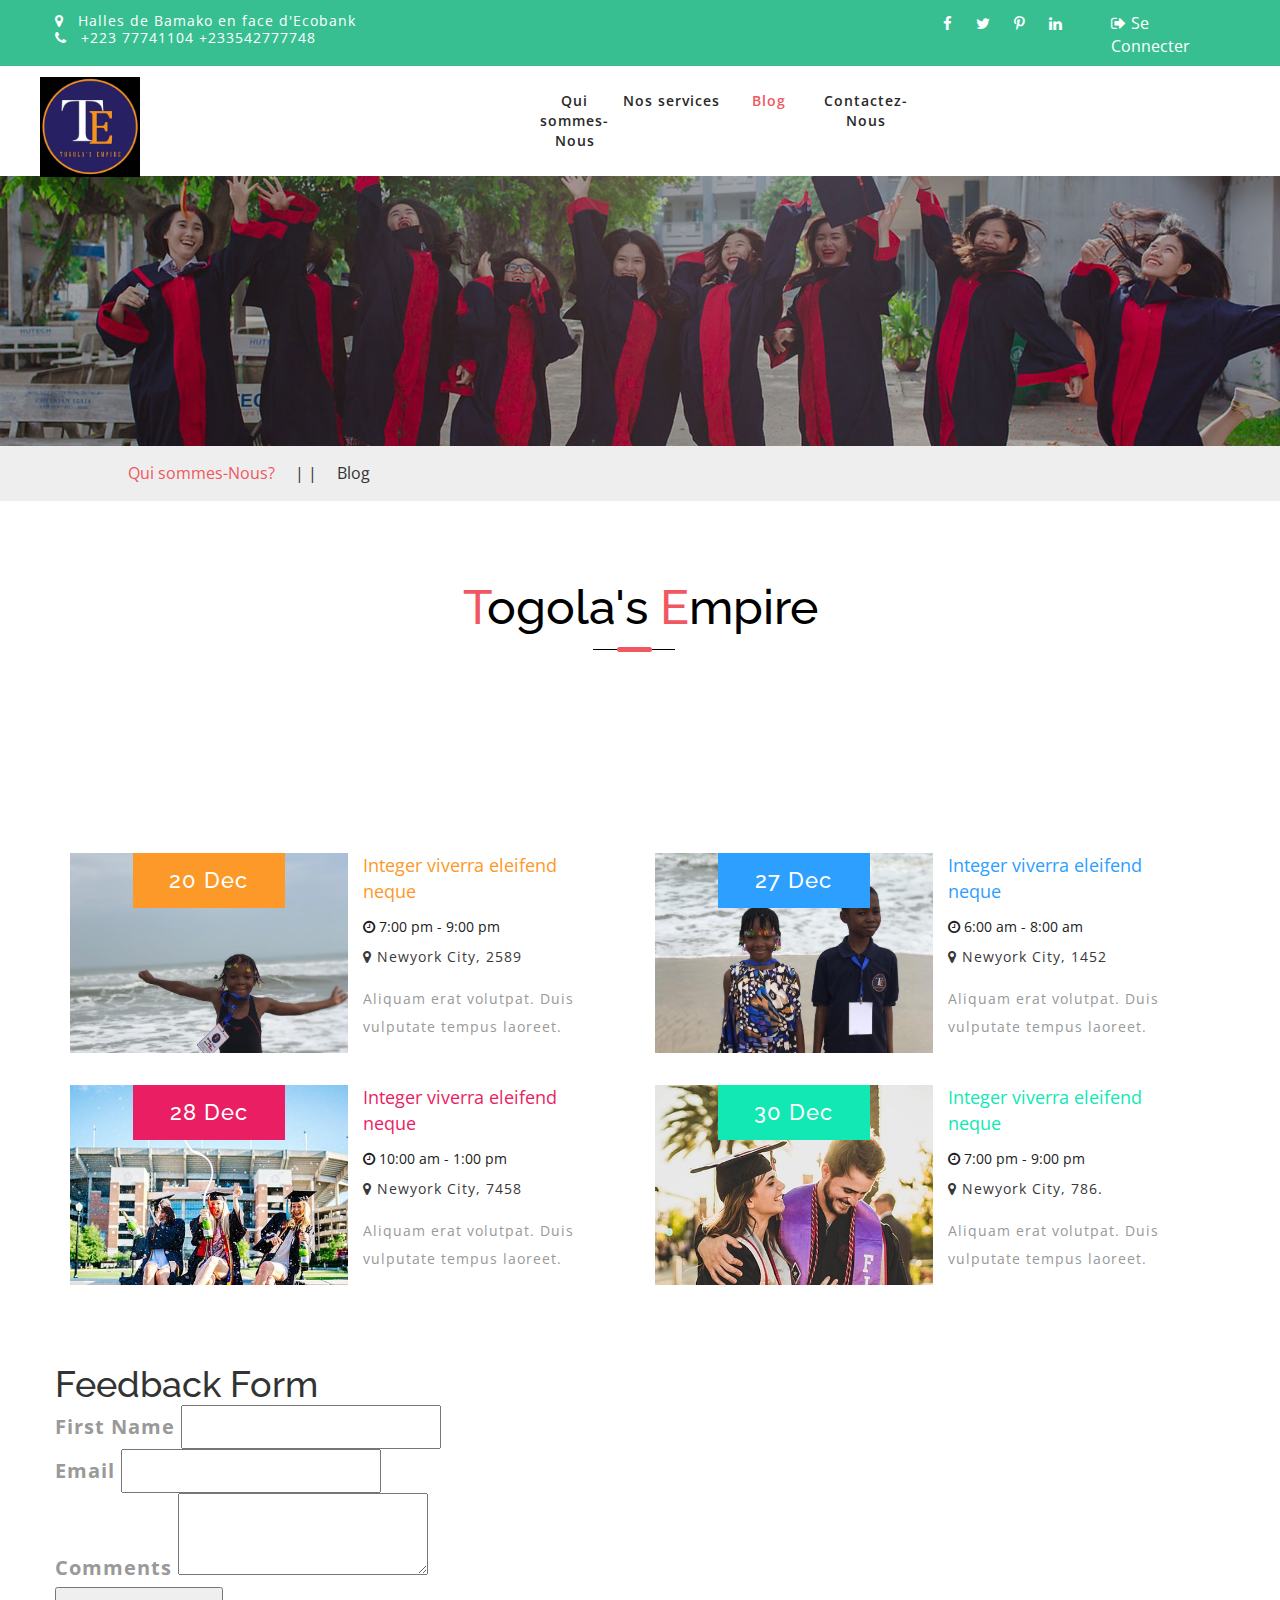
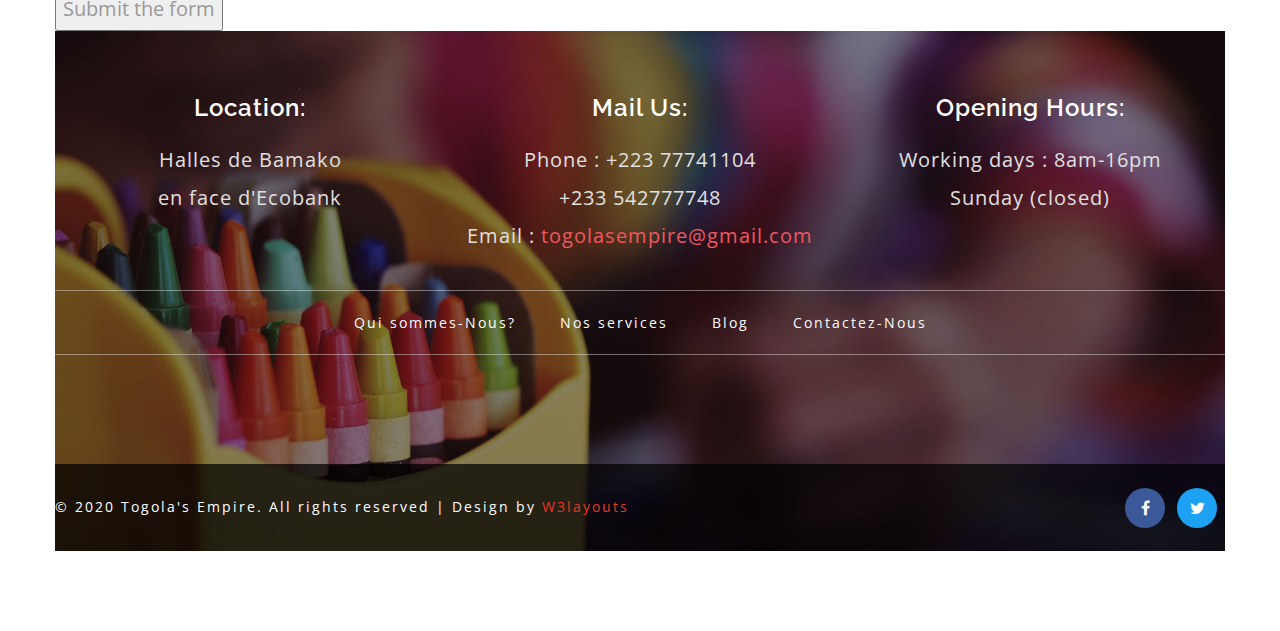
<file: blog.html>
<!DOCTYPE html>
<html lang="FR">

<head>
	<title>Togola's Empire | Blog </title>
	<!-- meta-tags -->
	<meta name="viewport" content="width=device-width, initial-scale=1">
	<meta http-equiv="Content-Type" content="text/html; charset=utf-8" />
	<meta name="keywords" content="Soft Responsive web template, Bootstrap Web Templates, Flat Web Templates, Android Compatible web template, 
Smartphone Compatible web template, free webdesigns for Nokia, Samsung, LG, SonyEricsson, Motorola web design" />
	<script>
		addEventListener("load", function () {
			setTimeout(hideURLbar, 0);
		}, false);

		function hideURLbar() {
			window.scrollTo(0, 1);
		}
	</script>
	<!-- //meta-tags -->
	<link href="css/bootstrap.css" rel="stylesheet" type="text/css" media="all" />
	<link href="css/style.css" rel="stylesheet" type="text/css" media="all" />
	<!-- font-awesome -->
	<link href="css/font-awesome.css" rel="stylesheet">
	<!-- fonts -->
	<link href="//fonts.googleapis.com/css?family=Raleway:100,100i,200,200i,300,300i,400,400i,500,500i,600,600i,700,700i,800,800i,900,900i"
	    rel="stylesheet">
	<link href="//fonts.googleapis.com/css?family=Open+Sans:300,300i,400,400i,600,600i,700,700i,800,800i" rel="stylesheet">
</head>

<body>
	<!-- header -->
	<div class="header-top">
		<div class="container">
			<div class="bottom_header_left">
				<p>
					<span class="fa fa-map-marker" aria-hidden="true"></span>Halles de Bamako en face d'Ecobank
				</p> 
				<p>
					<span class="fa fa-phone" aria-hidden="true"></span>+223 77741104 +233542777748
				</p>
			</div>
			<div class="bottom_header_right">
				<div class="bottom-social-icons">
					<a class="facebook" href="#">
						<span class="fa fa-facebook"></span>
					</a>
					<a class="twitter" href="#">
						<span class="fa fa-twitter"></span>
					</a>
					<a class="pinterest" href="#">
						<span class="fa fa-pinterest-p"></span>
					</a>
					<a class="linkedin" href="#">
						<span class="fa fa-linkedin"></span>
					</a>
				</div>
				<div class="header-top-righ">
					<a href="login.html">
						<span class="fa fa-sign-out" aria-hidden="true"></span>Se Connecter</a>
				</div>
				<div class="clearfix"> </div>
			</div>
			<div class="clearfix"> </div>
		</div>
	</div>
	<div class="header">
		<div class="content white">
			<nav class="navbar navbar-default" >
				<div class="container">
					<div class="navbar-header">
						<button type="button" class="navbar-toggle" data-toggle="collapse" data-target="#bs-example-navbar-collapse-1">
							<span class="sr-only">Toggle navigation</span>
							<span class="icon-bar"></span>
							<span class="icon-bar"></span>
							<span class="icon-bar"></span>
						</button>
						<a class="navbar-brand" href="index.html">
							<div>
							<img src="images/logo.jpg" class="rounded-circle" width="100px" height="100px"/> <br>
							</a>
						</div>
						</a>
					</div>
					<!--/.navbar-header-->
					<div class="collapse navbar-collapse" id="bs-example-navbar-collapse-1">
						<nav class="link-effect-2" id="link-effect-2">
							<ul class="nav navbar-nav">
								<li>
									<a href="index.html" class="effect-3">Qui sommes-Nous</a>
								</li>
								<li>
									<a href="about.html" class="effect-3">Nos services</a>
								</li>
								<li class="active">
									<a href="blog.html" class="effect-3">Blog</a>
								</li>
								<li>
									<a href="contact.html" class="effect-3">Contactez-Nous</a>
								</li>
							</ul>
						</nav>
					</div>
					<!--/.navbar-collapse-->
					<!--/.navbar-->
				</div>
			</nav>
		</div>
	</div>
	<!-- banner -->
	<div class="inner_page_agile">

	</div>
	<!--//banner -->
	<!-- short-->
	<div class="services-breadcrumb">
		<div class="inner_breadcrumb">
			<ul class="short_ls">
				<li>
					<a href="index.html">Qui sommes-Nous?</a>
					<span>| |</span>
				</li>
				<li>Blog</li>
			</ul>
		</div>
	</div>
	<!-- //short-->
	<!-- blog -->
	<div class="blog-cource">
		<div class="container">
			<div class="title-div">
				<h3 class="tittle">
					<span>T</span>ogola's
					<span>E</span>mpire
				</h3>
				<div class="tittle-style">

				</div>
			</div>
			<!-- news -->
	<div class="news" id="news">
		<div class="container">
			<div class="title-div">
			</div>
			<div class="yaallahaa-news-grids-agile">
				<div class="yaallahaa-news-grid">
					<div class="col-md-6 yaallahaa-news-left">
						<div class="col-xs-6 news-left-img">
							<div class="news-left-text color-event1">
								<h5>20 Dec</h5>
							</div>
						</div>
						<div class="col-xs-6 news-grid-info-bottom-w3ls">
							<div class="news-left-top-text text-color1">
								<a href="#" data-toggle="modal" data-target="#myModal">Integer viverra eleifend neque</a>
							</div>
							<div class="date-grid">
								<div class="admin">
									<a href="#">
										<span class="fa fa-clock-o" aria-hidden="true"></span> 7:00 pm - 9:00 pm</a>
								</div>
								<div class="time">
									<p>
										<span class="fa fa-map-marker" aria-hidden="true"></span> Newyork City, 2589</p>
								</div>
								<div class="clearfix"> </div>
							</div>
							<div class="news-grid-info-bottom-w3ls-text">
								<p>Aliquam erat volutpat. Duis vulputate tempus laoreet.</p>
							</div>
						</div>
						<div class="clearfix"> </div>
					</div>
					<div class="col-md-6 yaallahaa-news-left">
						<div class="col-xs-6 news-left-img news-left-img1">
							<div class="news-left-text color-event2">
								<h5>27 Dec</h5>
							</div>
						</div>
						<div class="col-xs-6 news-grid-info-bottom-w3ls">
							<div class="news-left-top-text text-color2">
								<a href="#" data-toggle="modal" data-target="#myModal">Integer viverra eleifend neque</a>
							</div>
							<div class="date-grid">
								<div class="admin">
									<a href="#">
										<span class="fa fa-clock-o" aria-hidden="true"></span> 6:00 am - 8:00 am</a>
								</div>
								<div class="time">
									<p>
										<span class="fa fa-map-marker" aria-hidden="true"></span> Newyork City, 1452</p>
								</div>
								<div class="clearfix"> </div>
							</div>
							<div class="news-grid-info-bottom-w3ls-text">
								<p>Aliquam erat volutpat. Duis vulputate tempus laoreet.</p>
							</div>
						</div>
						<div class="clearfix"> </div>
					</div>
					<div class="clearfix"> </div>
				</div>
				<div class="yaallahaa-news-grid">
					<div class="col-md-6 yaallahaa-news-left">
						<div class="col-xs-6 news-left-img news-left-img2">
							<div class="news-left-text color-event3">
								<h5>28 Dec</h5>
							</div>
						</div>
						<div class="col-xs-6 news-grid-info-bottom-w3ls">
							<div class="news-left-top-text text-color3">
								<a href="#" data-toggle="modal" data-target="#myModal">Integer viverra eleifend neque</a>
							</div>
							<div class="date-grid">
								<div class="admin">
									<a href="#">
										<span class="fa fa-clock-o" aria-hidden="true"></span> 10:00 am - 1:00 pm</a>
								</div>
								<div class="time">
									<p>
										<span class="fa fa-map-marker" aria-hidden="true"></span> Newyork City, 7458</p>
								</div>
								<div class="clearfix"> </div>
							</div>
							<div class="news-grid-info-bottom-w3ls-text">
								<p>Aliquam erat volutpat. Duis vulputate tempus laoreet.</p>
							</div>
						</div>
						<div class="clearfix"> </div>
					</div>
					<div class="col-md-6 yaallahaa-news-left">
						<div class="col-xs-6 news-left-img news-left-img3">
							<div class="news-left-text color-event4">
								<h5>30 Dec</h5>
							</div>
						</div>
						<div class="col-xs-6 news-grid-info-bottom-w3ls">
							<div class="news-left-top-text text-color4">
								<a href="#" data-toggle="modal" data-target="#myModal">Integer viverra eleifend neque</a>
							</div>
							<div class="date-grid">
								<div class="admin">
									<a href="#">
										<span class="fa fa-clock-o" aria-hidden="true"></span> 7:00 pm - 9:00 pm</a>
								</div>
								<div class="time">
									<p>
										<span class="fa fa-map-marker" aria-hidden="true"></span> Newyork City, 786.</p>
								</div>
								<div class="clearfix"> </div>
							</div>
							<div class="news-grid-info-bottom-w3ls-text">
								<p>Aliquam erat volutpat. Duis vulputate tempus laoreet.</p>
							</div>
						</div>
						<div class="clearfix"> </div>
					</div>
					<div class="clearfix"> </div>
				</div>
			</div>
		</div>
	</div>
	<div class="container">
		<h1>Feedback Form</h1>

<form method="post" action="send_mail.php">
<p>
<label>First Name
<input type="text" name="first_name" required>
</label> 
</p>
<p>
<label>Email 
<input type="email" name="email_address">
</label>
</p>
<p>
<label>Comments
<textarea name="comments" maxlength="500"></textarea>
</label>
</p>
<p><button>Submit the form</button></p>
</form>
	</div>
	<!-- modal -->
	<div class="modal about-modal fade" id="myModal" tabindex="-1" role="dialog">
		<div class="modal-dialog" role="document">
			<div class="modal-content">
				<div class="modal-header">
					<button type="button" class="close" data-dismiss="modal" aria-label="Close">
						<span aria-hidden="true">&times;</span>
					</button>
					<h4 class="modal-title">Togola's
						<span>Empire</span>
					</h4>
				</div>
				<div class="modal-body">
					<div class="model-img-info">
						<img src="images/e1.jpg" alt="" />
						<p>Duis venenatis, turpis eu bibendum porttitor, sapien quam ultricies tellus, ac rhoncus risus odio eget nunc. Pellentesque
							ac fermentum diam. Integer eu facilisis nunc, a iaculis felis. Pellentesque pellentesque tempor enim, in dapibus turpis
							porttitor quis. Suspendisse ultrices hendrerit massa. Nam id metus id tellus ultrices ullamcorper. Cras tempor massa
							luctus, varius lacus sit amet, blandit lorem. Duis auctor in tortor sed tristique. Proin sed finibus sem</p>
					</div>
				</div>
			</div>
		</div>
	</div>
	<!-- //modal -->
	<!-- //news -->
	<!-- //blog -->
	<div class="mkl_footer">
		<div class="sub-footer">
			<div class="container">
				<div class="mkls_footer_grid">
					<div class="col-xs-4 mkls_footer_grid_left">
						<h4>Location:</h4>
						<p>Halles de Bamako <br>en face d'Ecobank</p>
					</div>
					<div class="col-xs-4 mkls_footer_grid_left">
						<h4>Mail Us:</h4>
						<p>
							<span>Phone : </span>+223 77741104 <br> +233 542777748</p>
						<p>
							<span>Email : </span>
							<a href="mailto:info@example.com">togolasempire@gmail.com</a>
						</p>
					</div>
					<div class="col-xs-4 mkls_footer_grid_left">
						<h4>Opening Hours:</h4>
						<p>Working days : 8am-16pm</p>
						<p>Sunday
							<span>(closed)</span>
						</p>
					</div>
					<div class="clearfix"> </div>
				</div>
				<div class="botttom-nav-allah">
					<ul>
						<li>
							<a href="index.html">Qui sommes-Nous?</a>
						</li>
						<li>
							<a href="about.html">Nos services</a>
						</li>
						<li>
							<a href="blog.html">Blog</a>
						</li>
						<li>
							<a href="contact.html">Contactez-Nous</a>
						</li>
					</ul>
				</div>
				<!-- footer-button-info -->
			</div>
		</div>
		<div class="footer-copy-right">
			<div class="container">
				<div class="allah-copy">
					<p>© 2020 Togola's Empire. All rights reserved | Design by
						<a href="http://w3layouts.com/">W3layouts</a>
					</p>
				</div>
				<div class="footercopy-social">
					<ul>
						<li>
							<a href="#">
								<span class="fa fa-facebook"></span>
							</a>
						</li>
						<li>
							<a href="#">
								<span class="fa fa-twitter"></span>
							</a>
						</li>
					</ul>
				</div>
				<div class="clearfix"></div>
			</div>
		</div>
	</div>
	<!--/footer -->

	<!-- js files -->
	<!-- js -->
	<script src="js/jquery-2.1.4.min.js"></script>
	<!-- bootstrap -->
	<script src="js/bootstrap.js"></script>
	<!-- stats numscroller-js-file -->
	<script src="js/numscroller-1.0.js"></script>
	<!-- //stats numscroller-js-file -->
	<!-- smooth scrolling -->
	<script src="js/SmoothScroll.min.js"></script>
	<script src="js/move-top.js"></script>
	<script src="js/easing.js"></script>
	<!-- here stars scrolling icon -->
	<script>
		$(document).ready(function () {
			/*
				var defaults = {
				containerID: 'toTop', // fading element id
				containerHoverID: 'toTopHover', // fading element hover id
				scrollSpeed: 1200,
				easingType: 'linear' 
				};
			*/

			$().UItoTop({
				easingType: 'easeOutQuart'
			});

		});
	</script>
	<!-- //here ends scrolling icon -->
	<!-- smooth scrolling -->
	<!-- //js-files -->

</body>

</html>
</file>
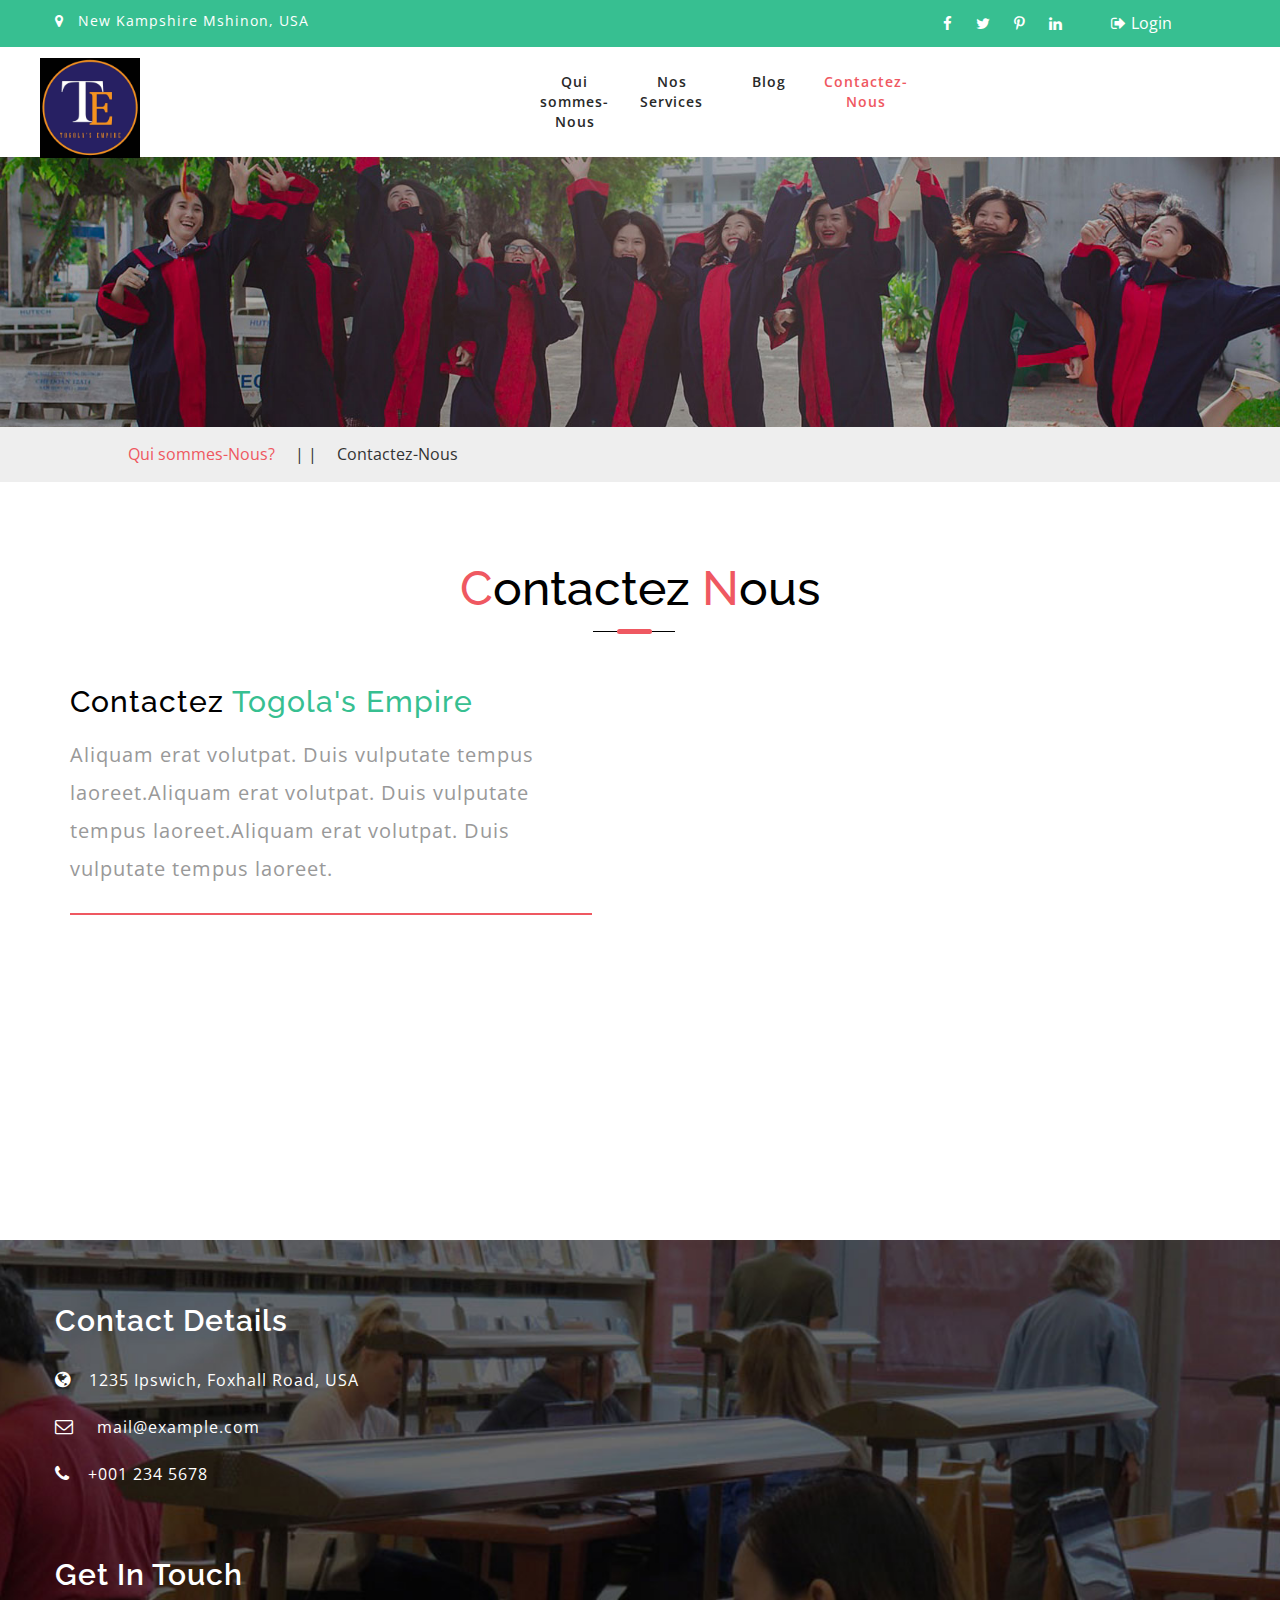
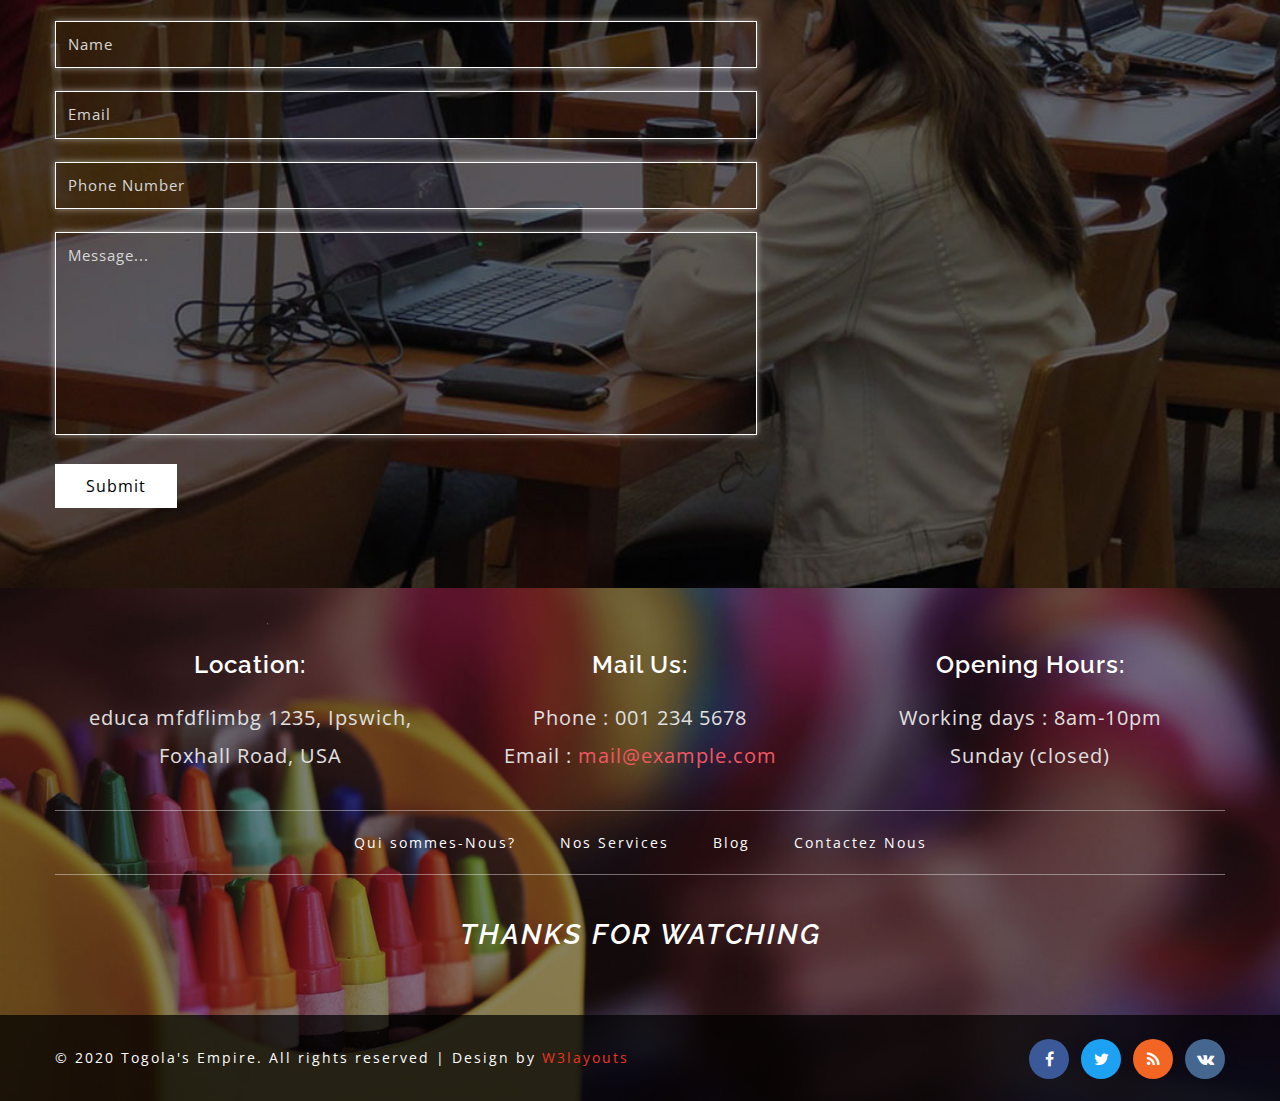
<file: contact.html>
<!--
Author: W3layouts
Author URL: http://w3layouts.com
License: Creative Commons Attribution 3.0 Unported
License URL: http://creativecommons.org/licenses/by/3.0/
-->
<!DOCTYPE html>
<html lang="zxx">

<head>
	<title>Togola's Empire | Contactez-Nous :: w3layouts</title>
	<!-- meta-tags -->
	<meta name="viewport" content="width=device-width, initial-scale=1">
	<meta http-equiv="Content-Type" content="text/html; charset=utf-8" />
	<meta name="keywords" content="Soft Responsive web template, Bootstrap Web Templates, Flat Web Templates, Android Compatible web template, 
Smartphone Compatible web template, free webdesigns for Nokia, Samsung, LG, SonyEricsson, Motorola web design" />
	<script>
		addEventListener("load", function () {
			setTimeout(hideURLbar, 0);
		}, false);

		function hideURLbar() {
			window.scrollTo(0, 1);
		}
	</script>
	<!-- //meta-tags -->
	<link href="css/bootstrap.css" rel="stylesheet" type="text/css" media="all" />
	<link href="css/style.css" rel="stylesheet" type="text/css" media="all" />
	<!-- font-awesome -->
	<link href="css/font-awesome.css" rel="stylesheet">
	<!-- fonts -->
	<link href="//fonts.googleapis.com/css?family=Raleway:100,100i,200,200i,300,300i,400,400i,500,500i,600,600i,700,700i,800,800i,900,900i"
	    rel="stylesheet">
	<link href="//fonts.googleapis.com/css?family=Open+Sans:300,300i,400,400i,600,600i,700,700i,800,800i" rel="stylesheet">
</head>

<body>
	<!-- header -->
	<div class="header-top">
		<div class="container">
			<div class="bottom_header_left">
				<p>
					<span class="fa fa-map-marker" aria-hidden="true"></span>New Kampshire Mshinon, USA
				</p>
			</div>
			<div class="bottom_header_right">
				<div class="bottom-social-icons">
					<a class="facebook" href="#">
						<span class="fa fa-facebook"></span>
					</a>
					<a class="twitter" href="#">
						<span class="fa fa-twitter"></span>
					</a>
					<a class="pinterest" href="#">
						<span class="fa fa-pinterest-p"></span>
					</a>
					<a class="linkedin" href="#">
						<span class="fa fa-linkedin"></span>
					</a>
				</div>
				<div class="header-top-righ">
					<a href="login.html">
						<span class="fa fa-sign-out" aria-hidden="true"></span>Login</a>
				</div>
				<div class="clearfix"> </div>
			</div>
			<div class="clearfix"> </div>
		</div>
	</div>
	<div class="header">
		<div class="content white">
			<nav class="navbar navbar-default">
				<div class="container">
					<div class="navbar-header">
						<button type="button" class="navbar-toggle" data-toggle="collapse" data-target="#bs-example-navbar-collapse-1">
							<span class="sr-only">Toggle navigation</span>
							<span class="icon-bar"></span>
							<span class="icon-bar"></span>
							<span class="icon-bar"></span>
						</button>
						<a class="navbar-brand" href="index.html">
							<div>
							<img src="images/logo.jpg" class="rounded-circle" width="100px" height="100px"/> <br>
							</a>
						</div>
						</a>
					</div>
					<!--/.navbar-header-->
					<div class="collapse navbar-collapse" id="bs-example-navbar-collapse-1">
						<nav class="link-effect-2" id="link-effect-2">
							<ul class="nav navbar-nav">
								<li>
									<a href="index.html" class="effect-3">Qui sommes-Nous</a>
								</li>
								<li>
									<a href="about.html" class="effect-3">Nos Services</a>
								</li>
								<li>
									<a href="blog.html" class="effect-3">Blog</a>
								</li>
								<li class="active">
									<a href="contact.html" class="effect-3">Contactez-Nous</a>
								</li>
							</ul>
						</nav>
					</div>
					<!--/.navbar-collapse-->
					<!--/.navbar-->
				</div>
			</nav>
		</div>
	</div>
	<!-- banner -->
	<div class="inner_page_agile">

	</div>
	<!--//banner -->
	<!-- short-->
	<div class="services-breadcrumb">
		<div class="inner_breadcrumb">
			<ul class="short_ls">
				<li>
					<a href="index.html">Qui sommes-Nous?</a>
					<span>| |</span>
				</li>
				<li>Contactez-Nous</li>
			</ul>
		</div>
	</div>
	<!-- //short-->
	<!-- contact -->
	<div class="contact">
		<div class="container">
			<div class="title-div">
				<h3 class="tittle">
					<span>C</span>ontactez
					<span>N</span>ous
				</h3>
				<div class="tittle-style">

				</div>
			</div>
			<div class="contact-row">
				<div class="col-md-6 contact-text1">
					<h4>Contactez 
						<span>Togola's Empire</span>
					</h4>
					<p>Aliquam erat volutpat. Duis vulputate tempus laoreet.Aliquam erat volutpat. Duis vulputate tempus laoreet.Aliquam erat
						volutpat. Duis vulputate tempus laoreet.
					</p>
				</div>
				<div class="col-md-6 contact-w3lsright">
					<iframe src="https://www.google.com/maps/embed?pb=!1m18!1m12!1m3!1d26370863.006641828!2d-113.70834778640587!3d36.212776709411365!2m3!1f0!2f0!3f0!3m2!1i1024!2i768!4f13.1!3m3!1m2!1s0x54eab584e432360b%3A0x1c3bb99243deb742!2sUnited+States!5e0!3m2!1sen!2sin!4v1511345829734"
					    allowfullscreen></iframe>
				</div>
				<div class="clearfix"></div>
			</div>
		</div>
	</div>
	<div class="contact-lsleft">
		<div class="container">
			<div class="address-grid">
				<h4>Contact Details</h4>
				<ul class="w3_address">
					<li>
						<span class="fa fa-globe" aria-hidden="true"></span>1235 Ipswich, Foxhall Road, USA
					</li>
					<li>
						<span class="fa fa-envelope-o" aria-hidden="true"></span>
						<a href="mailto:info@example.com">mail@example.com</a>
					</li>
					<li>
						<span class="fa fa-phone" aria-hidden="true"></span>+001 234 5678
					</li>
				</ul>
			</div>
			<div class="contact-grid agileits">
				<h4>Get In Touch</h4>
				<form action="#" method="post">
					<div class="">
						<input type="text" name="Name" placeholder="Name" required="">
					</div>
					<div class="">
						<input type="email" name="Email" placeholder="Email" required="">
					</div>
					<div class="">
						<input type="text" name="Phone Number" placeholder="Phone Number" required="">
					</div>
					<div class="">
						<textarea name="Message" placeholder="Message..." required=""></textarea>
					</div>
					<input type="submit" value="Submit">
				</form>
			</div>
		</div>
	</div>
	<!-- //contact -->


	<!-- footer -->
	<div class="mkl_footer">
		<div class="sub-footer">
			<div class="container">
				<div class="mkls_footer_grid">
					<div class="col-xs-4 mkls_footer_grid_left">
						<h4>Location:</h4>
						<p>educa mfdflimbg 1235, Ipswich,
							<br> Foxhall Road, USA</p>
					</div>
					<div class="col-xs-4 mkls_footer_grid_left">
						<h4>Mail Us:</h4>
						<p>
							<span>Phone : </span>001 234 5678</p>
						<p>
							<span>Email : </span>
							<a href="mailto:info@example.com">mail@example.com</a>
						</p>
					</div>
					<div class="col-xs-4 mkls_footer_grid_left">
						<h4>Opening Hours:</h4>
						<p>Working days : 8am-10pm</p>
						<p>Sunday
							<span>(closed)</span>
						</p>
					</div>
					<div class="clearfix"> </div>
				</div>
				<div class="botttom-nav-allah">
					<ul>
						<li>
							<a href="index.html">Qui sommes-Nous?</a>
						</li>
						<li>
							<a href="about.html">Nos Services</a>
						</li>
						<li>
							<a href="blog.html">Blog</a>
						</li>
						<li>
							<a href="contact.html">Contactez Nous</a>
						</li>
					</ul>
				</div>
				<!-- footer-button-info -->
				<div class="footer-middle-thanks">
					<h2>Thanks For watching</h2>
				</div>
				<!-- footer-button-info -->
			</div>
		</div>
		<div class="footer-copy-right">
			<div class="container">
				<div class="allah-copy">
					<p>© 2020 Togola's Empire. All rights reserved | Design by
						<a href="http://w3layouts.com/">W3layouts</a>
					</p>
				</div>
				<div class="footercopy-social">
					<ul>
						<li>
							<a href="#">
								<span class="fa fa-facebook"></span>
							</a>
						</li>
						<li>
							<a href="#">
								<span class="fa fa-twitter"></span>
							</a>
						</li>
						<li>
							<a href="#">
								<span class="fa fa-rss"></span>
							</a>
						</li>
						<li>
							<a href="#">
								<span class="fa fa-vk"></span>
							</a>
						</li>
					</ul>
				</div>
				<div class="clearfix"></div>
			</div>
		</div>
	</div>
	<!--/footer -->

	<!-- js files -->
	<!-- js -->
	<script src="js/jquery-2.1.4.min.js"></script>
	<!-- bootstrap -->
	<script src="js/bootstrap.js"></script>
	<!-- smooth scrolling -->
	<script src="js/SmoothScroll.min.js"></script>
	<script src="js/move-top.js"></script>
	<script src="js/easing.js"></script>
	<!-- here stars scrolling icon -->
	<script>
		$(document).ready(function () {
			/*
				var defaults = {
				containerID: 'toTop', // fading element id
				containerHoverID: 'toTopHover', // fading element hover id
				scrollSpeed: 1200,
				easingType: 'linear' 
				};
			*/

			$().UItoTop({
				easingType: 'easeOutQuart'
			});

		});
	</script>
	<!-- //here ends scrolling icon -->
	<!-- smooth scrolling -->
	<!-- //js-files -->

</body>

</html>
</file>
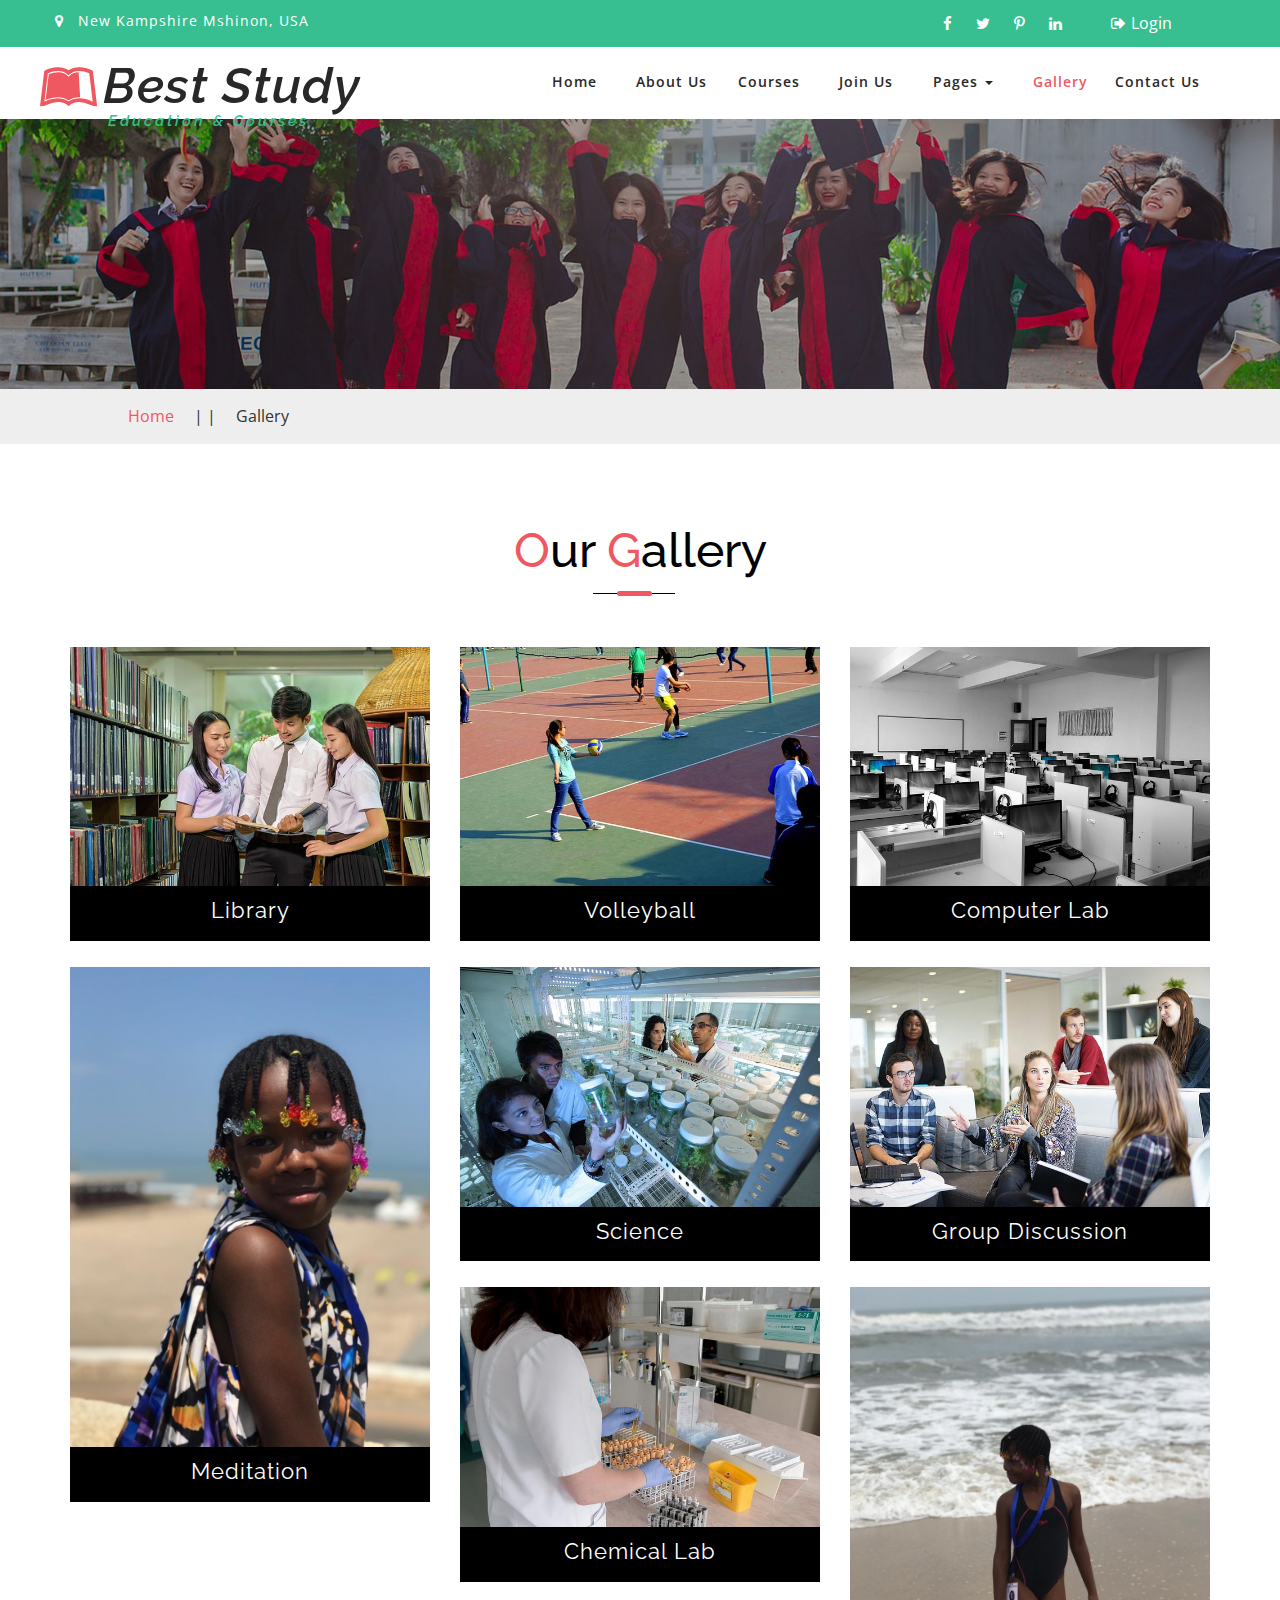
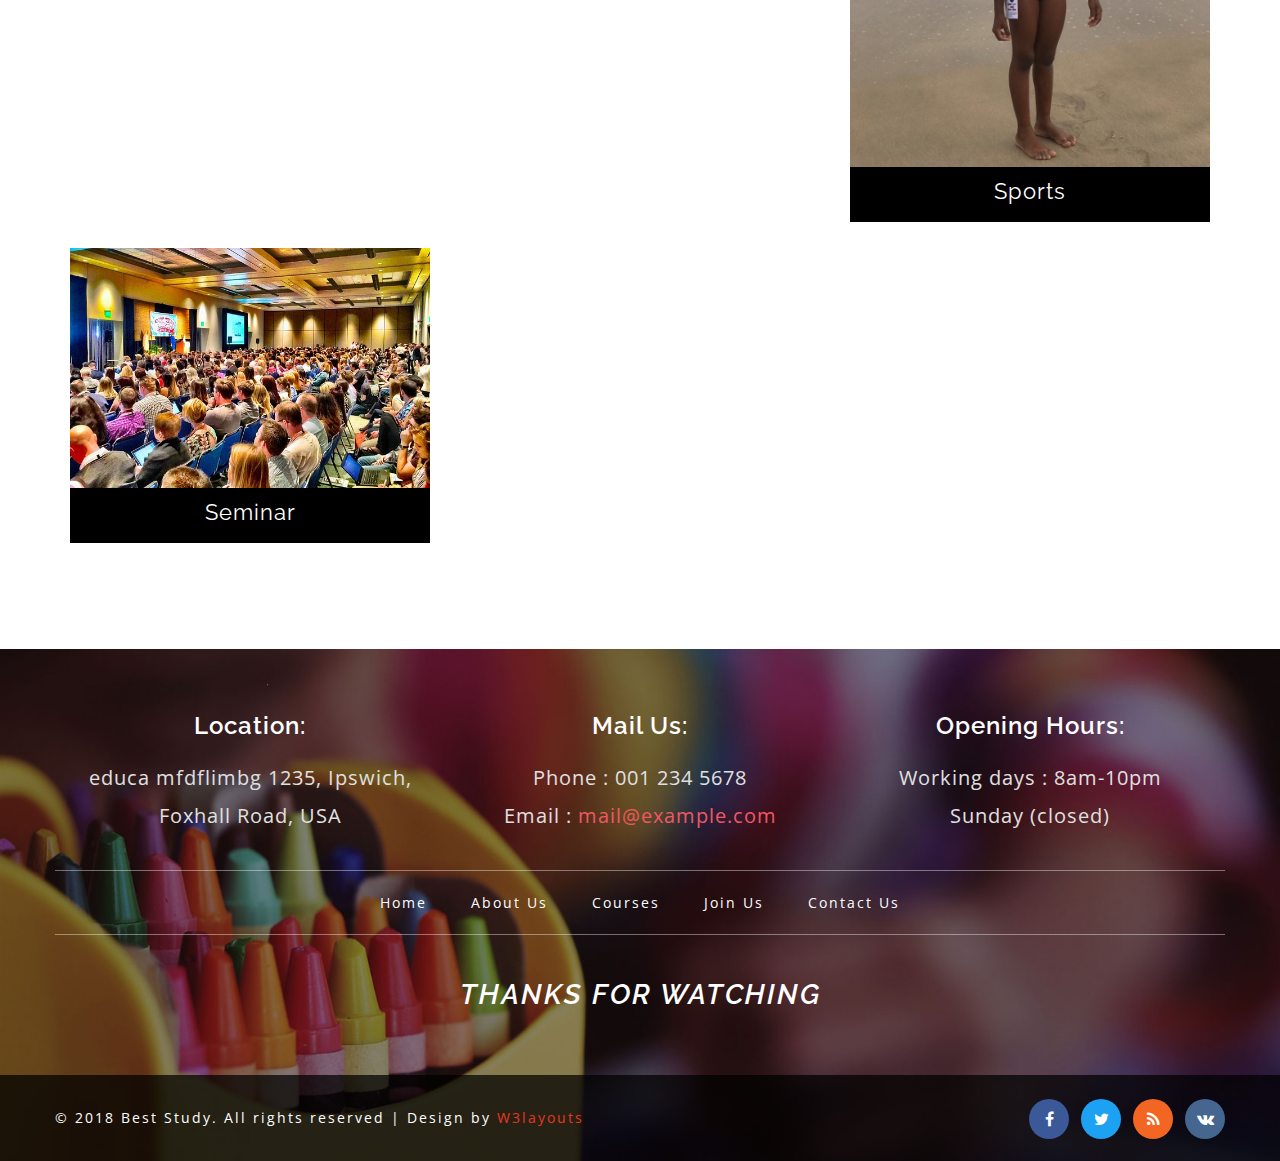
<file: gallery.html>
<!--
Author: W3layouts
Author URL: http://w3layouts.com
License: Creative Commons Attribution 3.0 Unported
License URL: http://creativecommons.org/licenses/by/3.0/
-->
<!DOCTYPE html>
<html lang="zxx">

<head>
	<title>Best Study an Education Category Bootstrap Responsive Website Template | Gallery :: w3layouts</title>
	<!-- meta-tags -->
	<meta name="viewport" content="width=device-width, initial-scale=1">
	<meta http-equiv="Content-Type" content="text/html; charset=utf-8" />
	<meta name="keywords" content="Soft Responsive web template, Bootstrap Web Templates, Flat Web Templates, Android Compatible web template, 
Smartphone Compatible web template, free webdesigns for Nokia, Samsung, LG, SonyEricsson, Motorola web design" />
	<script>
		addEventListener("load", function () {
			setTimeout(hideURLbar, 0);
		}, false);

		function hideURLbar() {
			window.scrollTo(0, 1);
		}
	</script>
	<!-- //meta-tags -->
	<link href="css/bootstrap.css" rel="stylesheet" type="text/css" media="all" />
	<link href="css/style.css" rel="stylesheet" type="text/css" media="all" />
	<!-- font-awesome -->
	<link href="css/font-awesome.css" rel="stylesheet">
	<!-- fonts -->
	<link href="//fonts.googleapis.com/css?family=Raleway:100,100i,200,200i,300,300i,400,400i,500,500i,600,600i,700,700i,800,800i,900,900i"
	    rel="stylesheet">
	<link href="//fonts.googleapis.com/css?family=Open+Sans:300,300i,400,400i,600,600i,700,700i,800,800i" rel="stylesheet">
</head>

<body>
	<!-- header -->
	<div class="header-top">
		<div class="container">
			<div class="bottom_header_left">
				<p>
					<span class="fa fa-map-marker" aria-hidden="true"></span>New Kampshire Mshinon, USA
				</p>
			</div>
			<div class="bottom_header_right">
				<div class="bottom-social-icons">
					<a class="facebook" href="#">
						<span class="fa fa-facebook"></span>
					</a>
					<a class="twitter" href="#">
						<span class="fa fa-twitter"></span>
					</a>
					<a class="pinterest" href="#">
						<span class="fa fa-pinterest-p"></span>
					</a>
					<a class="linkedin" href="#">
						<span class="fa fa-linkedin"></span>
					</a>
				</div>
				<div class="header-top-righ">
					<a href="login.html">
						<span class="fa fa-sign-out" aria-hidden="true"></span>Login</a>
				</div>
				<div class="clearfix"> </div>
			</div>
			<div class="clearfix"> </div>
		</div>
	</div>
	<div class="header">
		<div class="content white">
			<nav class="navbar navbar-default">
				<div class="container">
					<div class="navbar-header">
						<button type="button" class="navbar-toggle" data-toggle="collapse" data-target="#bs-example-navbar-collapse-1">
							<span class="sr-only">Toggle navigation</span>
							<span class="icon-bar"></span>
							<span class="icon-bar"></span>
							<span class="icon-bar"></span>
						</button>
						<a class="navbar-brand" href="index.html">
							<h1>
								<span class="fa fa-leanpub" aria-hidden="true"></span>Best Study
								<label>Education & Courses</label>
							</h1>
						</a>
					</div>
					<!--/.navbar-header-->
					<div class="collapse navbar-collapse" id="bs-example-navbar-collapse-1">
						<nav class="link-effect-2" id="link-effect-2">
							<ul class="nav navbar-nav">
								<li>
									<a href="index.html" class="effect-3">Home</a>
								</li>
								<li>
									<a href="about.html" class="effect-3">About Us</a>
								</li>
								<li>
									<a href="courses.html" class="effect-3">Courses</a>
								</li>
								<li>
									<a href="join.html" class="effect-3">Join Us</a>
								</li>
								<li class="dropdown">
									<a href="#" class="dropdown-toggle" data-toggle="dropdown">Pages
										<span class="caret"></span>
									</a>
									<ul class="dropdown-menu" role="menu">
										<li>
											<a href="icons.html">Web Icons</a>
										</li>
										<li>
											<a href="codes.html">Short Codes</a>
										</li>
									</ul>
								</li>
								<li class="active">
									<a href="gallery.html" class="effect-3">Gallery</a>
								</li>
								<li>
									<a href="contact.html" class="effect-3">Contact Us</a>
								</li>
							</ul>
						</nav>
					</div>
					<!--/.navbar-collapse-->
					<!--/.navbar-->
				</div>
			</nav>
		</div>
	</div>
	<!-- banner -->
	<div class="inner_page_agile">

	</div>
	<!--//banner -->
	<!-- short-->
	<div class="services-breadcrumb">
		<div class="inner_breadcrumb">
			<ul class="short_ls">
				<li>
					<a href="index.html">Home</a>
					<span>| |</span>
				</li>
				<li>Gallery</li>
			</ul>
		</div>
	</div>
	<!-- //short-->
	<!-- Gallery -->
	<div class="gallery">
		<div class="container">
			<div class="title-div">
				<h3 class="tittle">
					<span>O</span>ur <span>G</span>allery
				</h3>
				<div class="tittle-style">

				</div>
			</div>
			<div class="agileinfo-gallery-row">
				<div class="col-xs-4 w3gallery-grids">
					<a href="images/g7.jpg" class="imghvr-hinge-right figure">
						<img src="images/g7.jpg" alt="" title="Our Library" />
						<div class="agile-figcaption">
							<h4>Library</h4>
						</div>
					</a>
				</div>
				<div class="col-xs-4 w3gallery-grids">
					<a href="images/g9.jpg" class="imghvr-hinge-right figure">
						<img src="images/g9.jpg" alt="" title="Volleyball Sports" />
						<div class="agile-figcaption">
							<h4>Volleyball</h4>
						</div>
					</a>
				</div>
				<div class="col-xs-4 w3gallery-grids">
					<a href="images/g3.jpg" class="imghvr-hinge-right figure">
						<img src="images/g3.jpg" alt="" title="Our Computer Lab" />
						<div class="agile-figcaption">
							<h4>Computer Lab</h4>
						</div>
					</a>
				</div>
				<div class="col-xs-4 w3gallery-grids">
					<a href="images/g4.jpg" class="imghvr-hinge-right figure">
						<img src="images/g4.jpg" alt="" title="Meditation" />
						<div class="agile-figcaption">
							<h4>Meditation</h4>
						</div>
					</a>
				</div>
				<div class="col-xs-4 w3gallery-grids">
					<a href="images/g1.jpg" class="imghvr-hinge-right figure">
						<img src="images/g1.jpg" alt="" title="Science" />
						<div class="agile-figcaption">
							<h4>Science</h4>
						</div>
					</a>
				</div>
				<div class="col-xs-4 w3gallery-grids">
					<a href="images/g6.jpg" class="imghvr-hinge-right figure">
						<img src="images/g6.jpg" alt="" title="Group Discussion" />
						<div class="agile-figcaption">
							<h4>Group Discussion</h4>
						</div>
					</a>
				</div>
				<div class="col-xs-4 w3gallery-grids">
					<a href="images/g2.jpg" class="imghvr-hinge-right figure">
						<img src="images/g2.jpg" alt="" title="Chemical Lab" />
						<div class="agile-figcaption">
							<h4>Chemical Lab</h4>
						</div>
					</a>
				</div>
				<div class="col-xs-4 w3gallery-grids">
					<a href="images/g5.jpg" class="imghvr-hinge-right figure">
						<img src="images/g5.jpg" alt="" title="Our Sports" />
						<div class="agile-figcaption">
							<h4>Sports</h4>
						</div>
					</a>
				</div>
				<div class="col-xs-4 w3gallery-grids">
					<a href="images/g8.jpg" class="imghvr-hinge-right figure">
						<img src="images/g8.jpg" alt="" title="Our Excellent Seminar" />
						<div class="agile-figcaption">
							<h4>Seminar</h4>
						</div>
					</a>
				</div>
				<div class="clearfix"> </div>
			</div>
		</div>
	</div>
	<!-- //Gallery -->

	<!-- footer -->
	<div class="mkl_footer">
		<div class="sub-footer">
			<div class="container">
				<div class="mkls_footer_grid">
					<div class="col-xs-4 mkls_footer_grid_left">
						<h4>Location:</h4>
						<p>educa mfdflimbg 1235, Ipswich,
							<br> Foxhall Road, USA</p>
					</div>
					<div class="col-xs-4 mkls_footer_grid_left">
						<h4>Mail Us:</h4>
						<p>
							<span>Phone : </span>001 234 5678</p>
						<p>
							<span>Email : </span>
							<a href="mailto:info@example.com">mail@example.com</a>
						</p>
					</div>
					<div class="col-xs-4 mkls_footer_grid_left">
						<h4>Opening Hours:</h4>
						<p>Working days : 8am-10pm</p>
						<p>Sunday
							<span>(closed)</span>
						</p>
					</div>
					<div class="clearfix"> </div>
				</div>
				<div class="botttom-nav-allah">
					<ul>
						<li>
							<a href="index.html">Home</a>
						</li>
						<li>
							<a href="about.html">About Us</a>
						</li>
						<li>
							<a href="courses.html">Courses</a>
						</li>
						<li>
							<a href="join.html">Join Us</a>
						</li>
						<li>
							<a href="contact.html">Contact Us</a>
						</li>
					</ul>
				</div>
				<!-- footer-button-info -->
				<div class="footer-middle-thanks">
					<h2>Thanks For watching</h2>
				</div>
				<!-- footer-button-info -->
			</div>
		</div>
		<div class="footer-copy-right">
			<div class="container">
				<div class="allah-copy">
					<p>© 2018 Best Study. All rights reserved | Design by
						<a href="http://w3layouts.com/">W3layouts</a>
					</p>
				</div>
				<div class="footercopy-social">
					<ul>
						<li>
							<a href="#">
								<span class="fa fa-facebook"></span>
							</a>
						</li>
						<li>
							<a href="#">
								<span class="fa fa-twitter"></span>
							</a>
						</li>
						<li>
							<a href="#">
								<span class="fa fa-rss"></span>
							</a>
						</li>
						<li>
							<a href="#">
								<span class="fa fa-vk"></span>
							</a>
						</li>
					</ul>
				</div>
				<div class="clearfix"></div>
			</div>
		</div>
	</div>
	<!--/footer -->

	<!-- js files -->
	<!-- js -->
	<script src="js/jquery-2.1.4.min.js"></script>
	<!-- bootstrap -->
	<script src="js/bootstrap.js"></script>
	<!-- simple-lightbox -->
	<script type="text/javascript" src="js/simple-lightbox.js"></script>	
	<script>
		$(function () {
			var gallery = $('.agileinfo-gallery-row a').simpleLightbox({
				navText: ['&lsaquo;', '&rsaquo;']
			});
		});
	</script>
	<link href='css/simplelightbox.min.css' rel='stylesheet' type='text/css'>
	<!-- Light-box css -->
	<!-- smooth scrolling -->
	<script src="js/SmoothScroll.min.js"></script>
	<script src="js/move-top.js"></script>
	<script src="js/easing.js"></script>
	<!-- here stars scrolling icon -->
	<script>
		$(document).ready(function () {
			/*
				var defaults = {
				containerID: 'toTop', // fading element id
				containerHoverID: 'toTopHover', // fading element hover id
				scrollSpeed: 1200,
				easingType: 'linear' 
				};
			*/

			$().UItoTop({
				easingType: 'easeOutQuart'
			});

		});
	</script>
	<!-- //here ends scrolling icon -->
	<!-- smooth scrolling -->
	<!-- //js-files -->

</body>

</html>
</file>
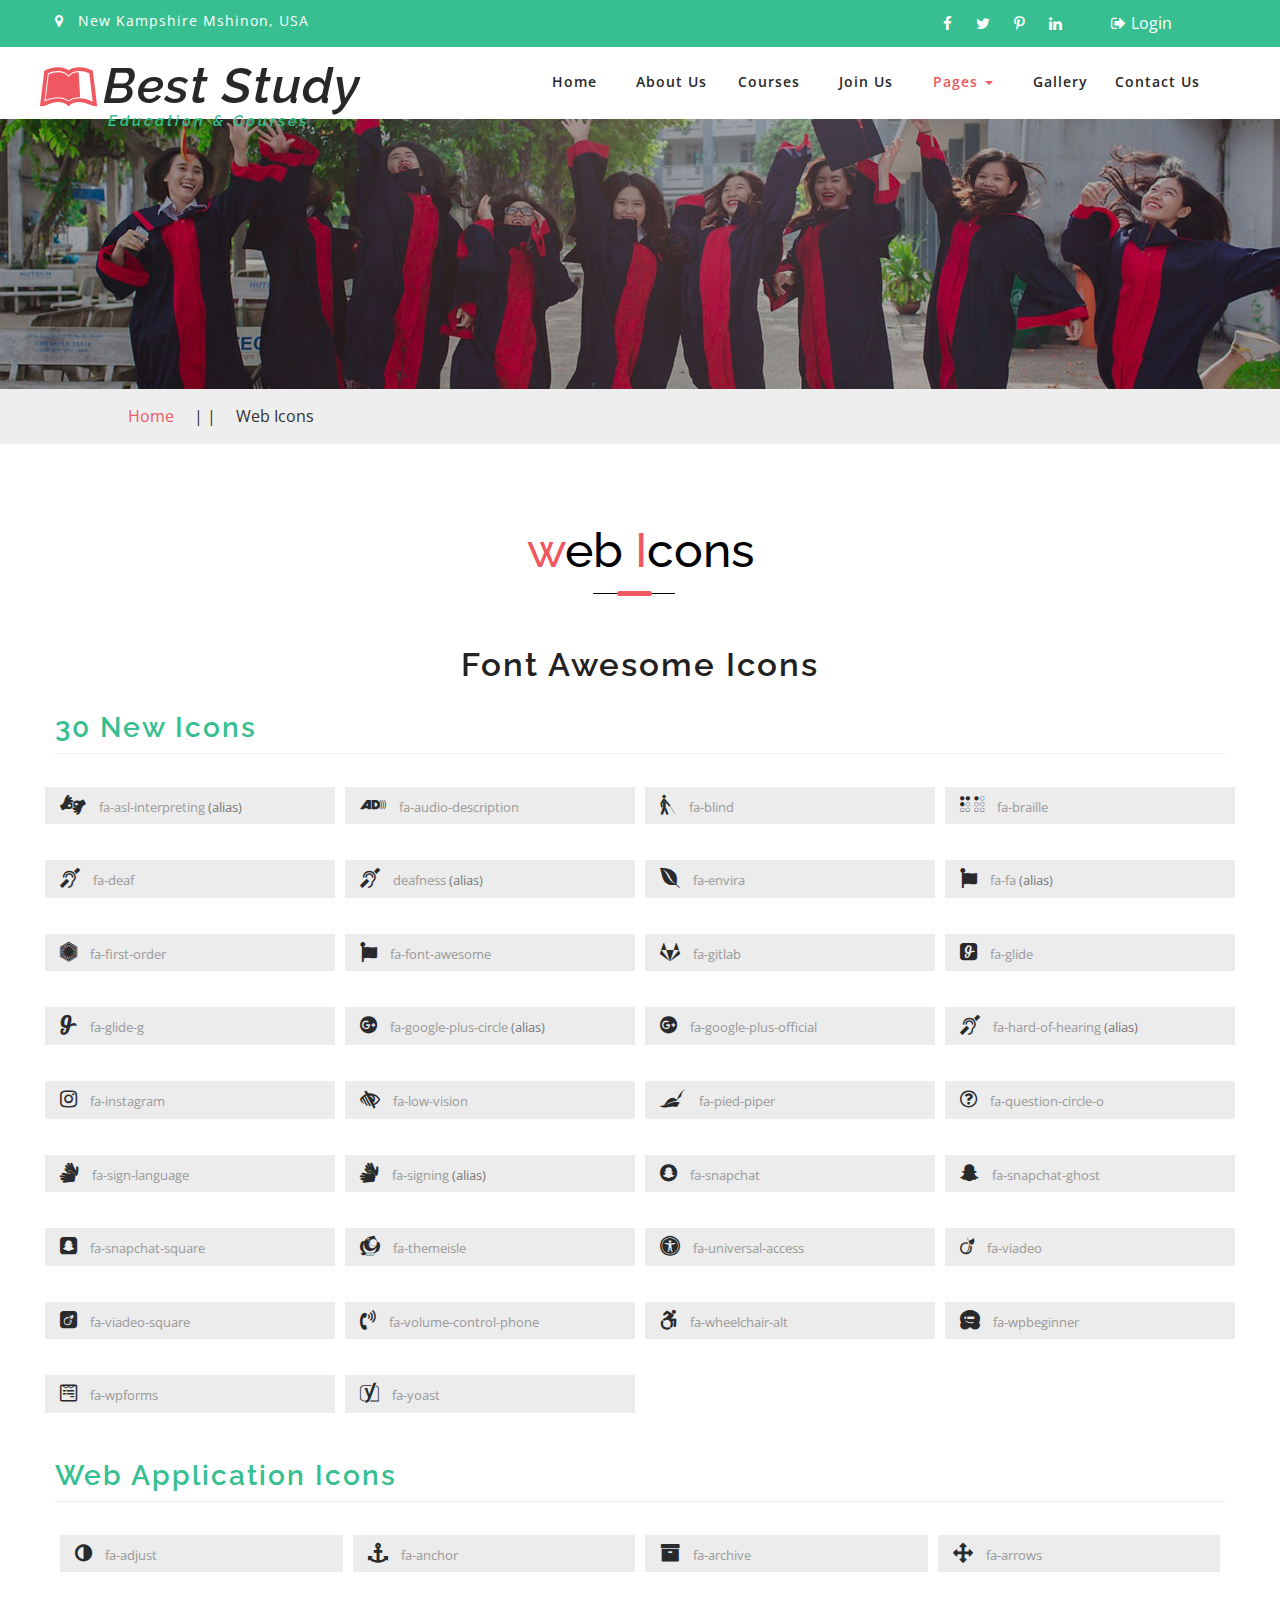
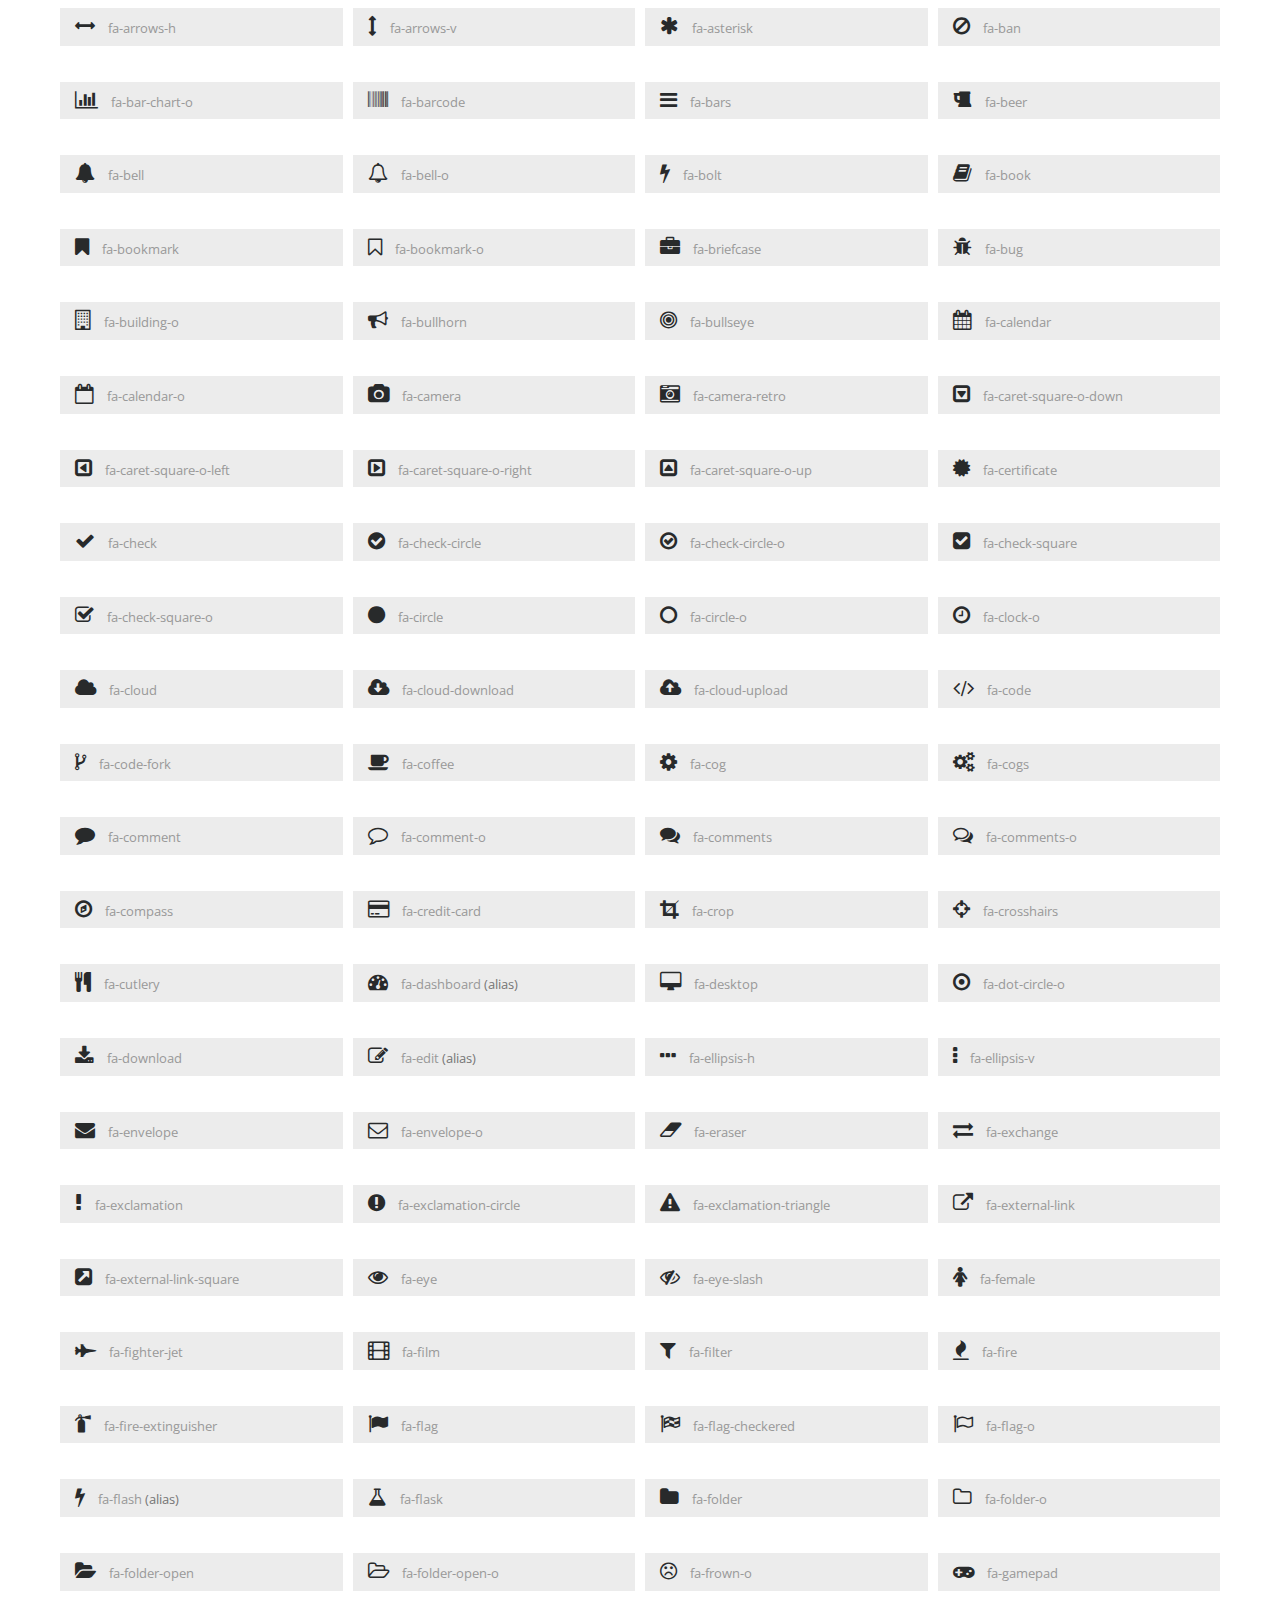
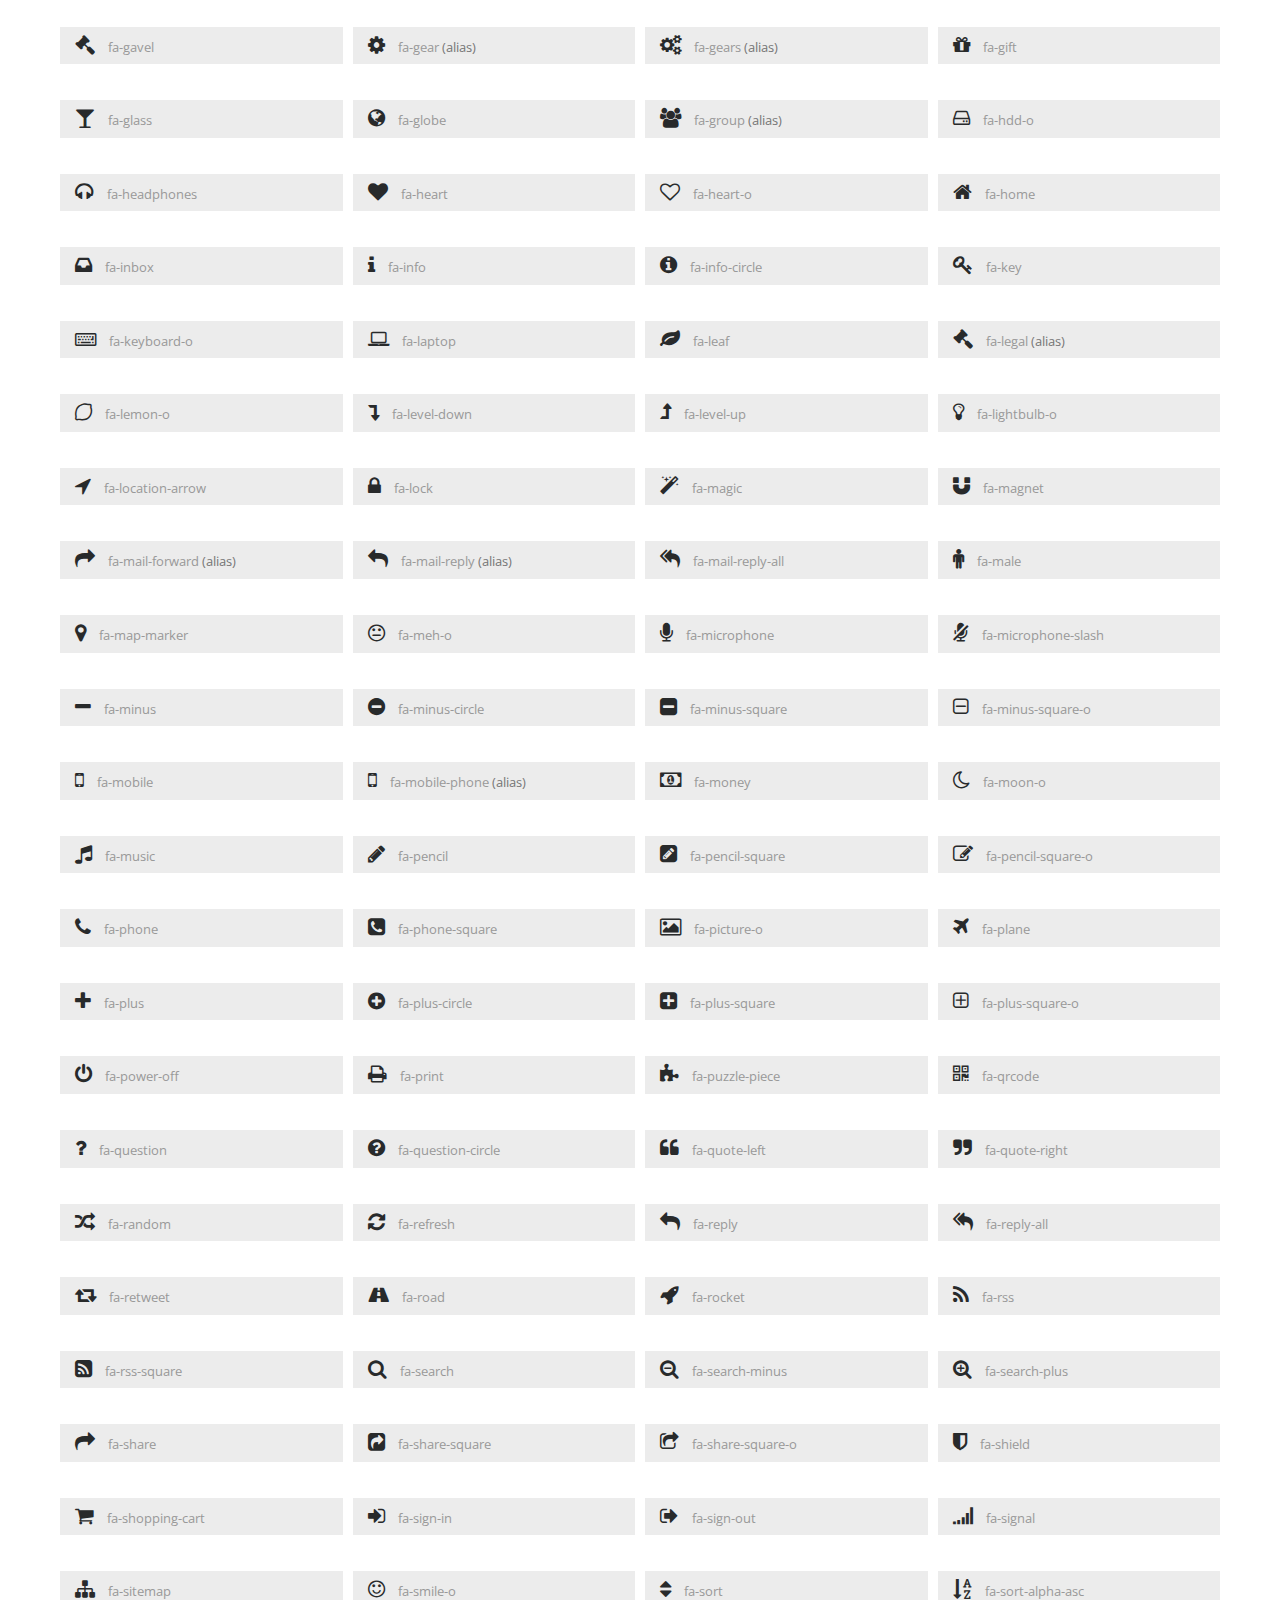
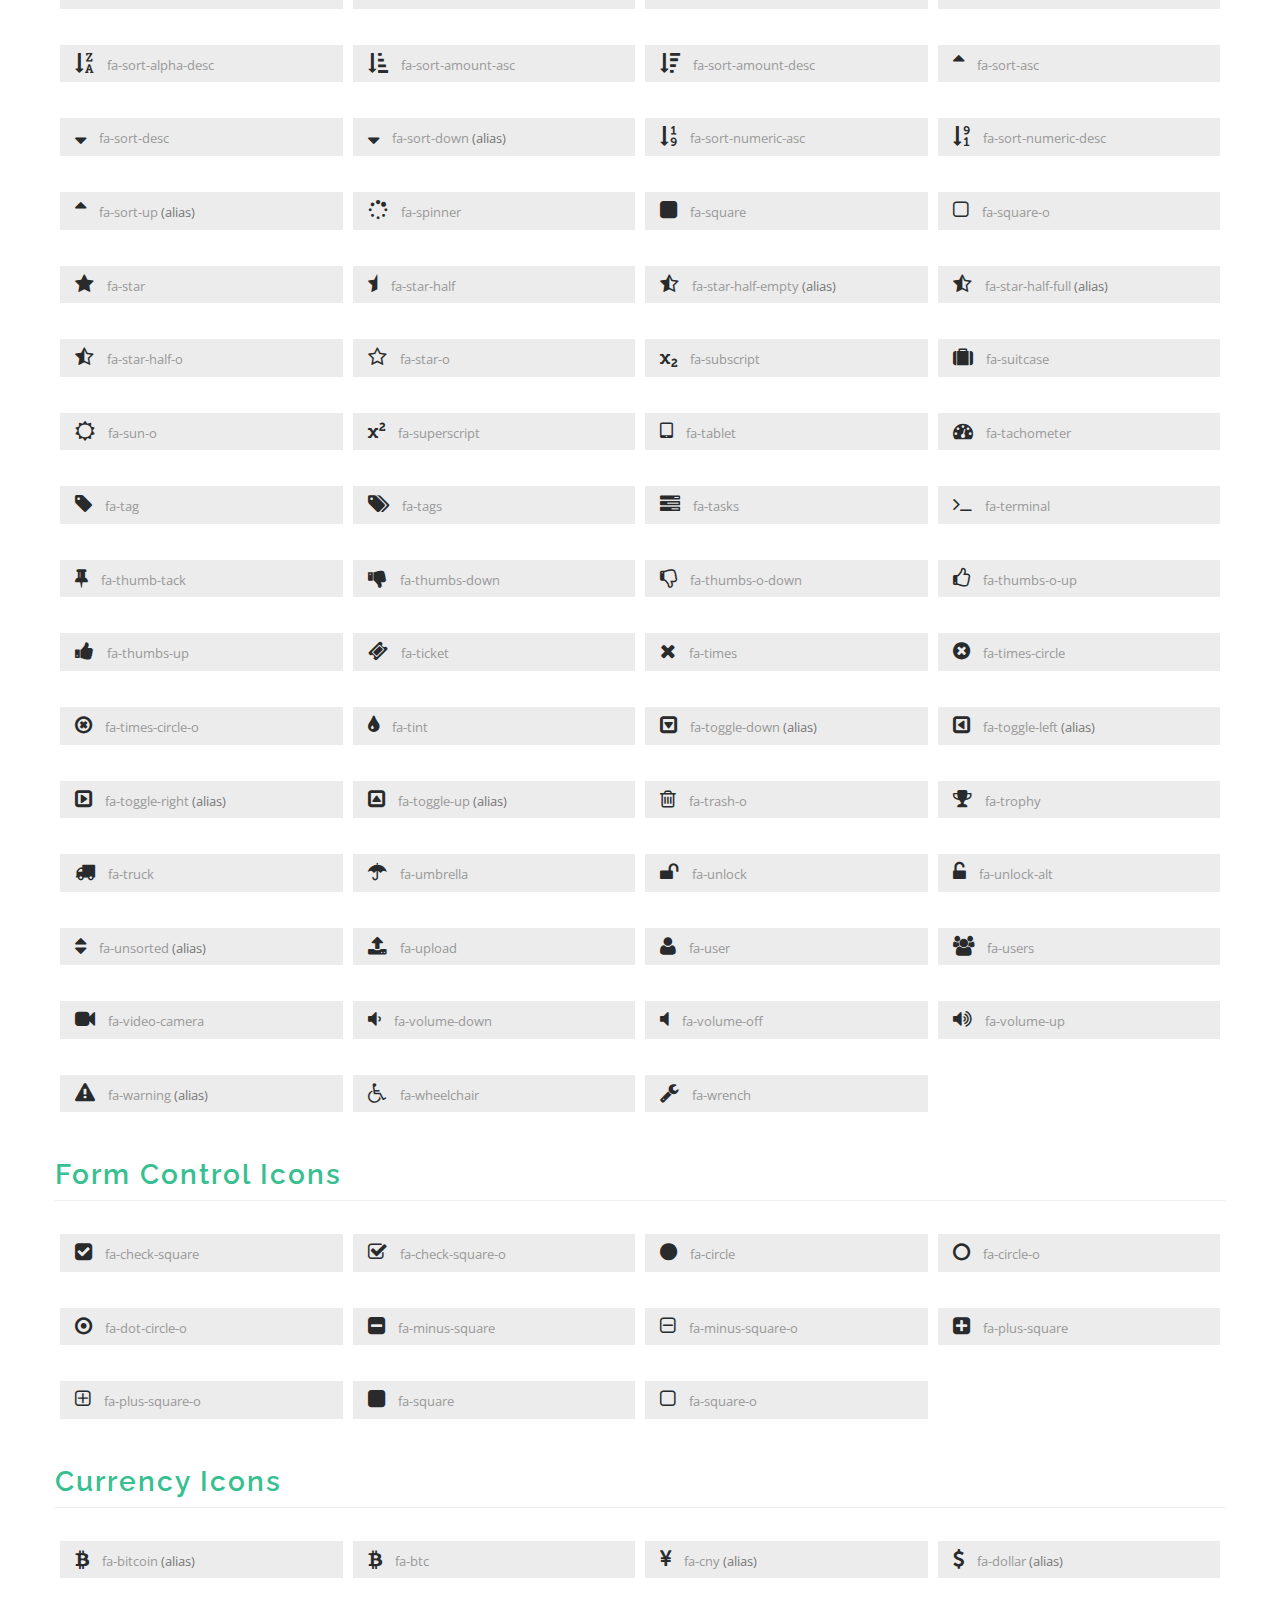
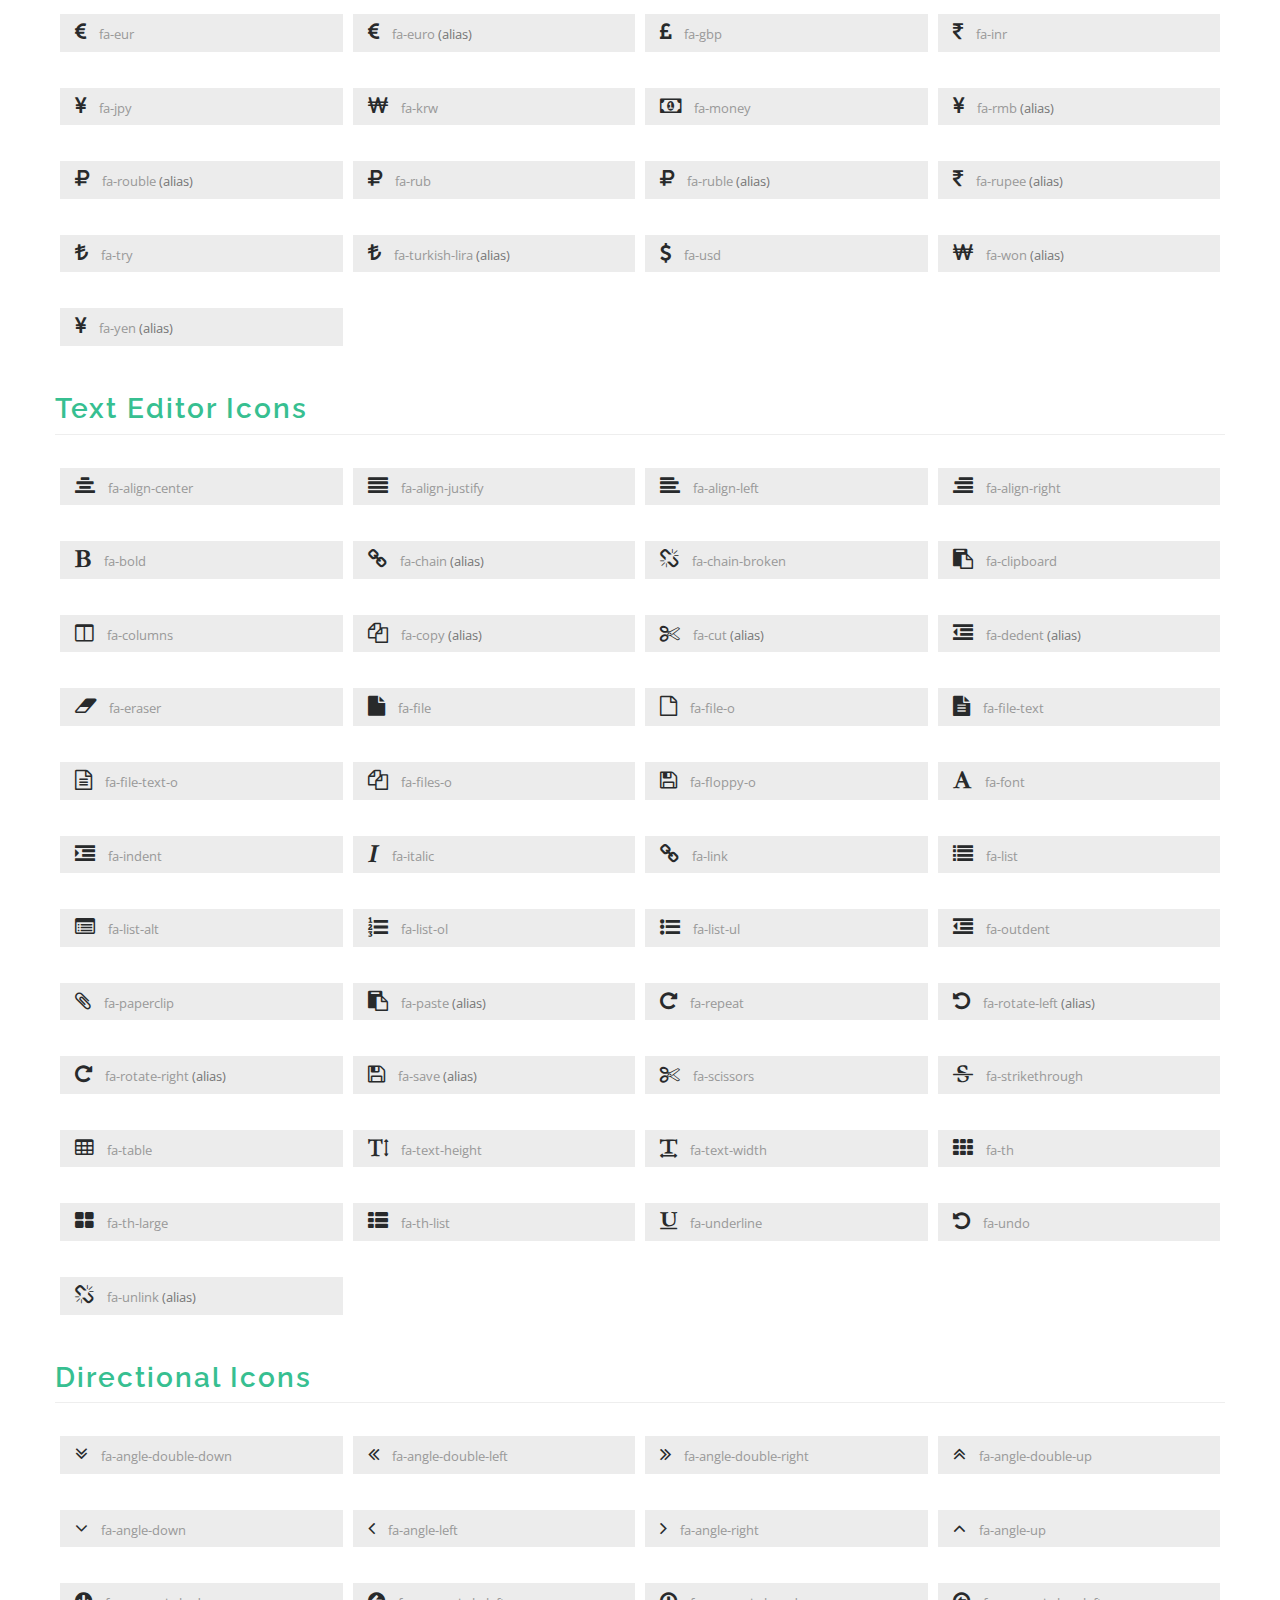
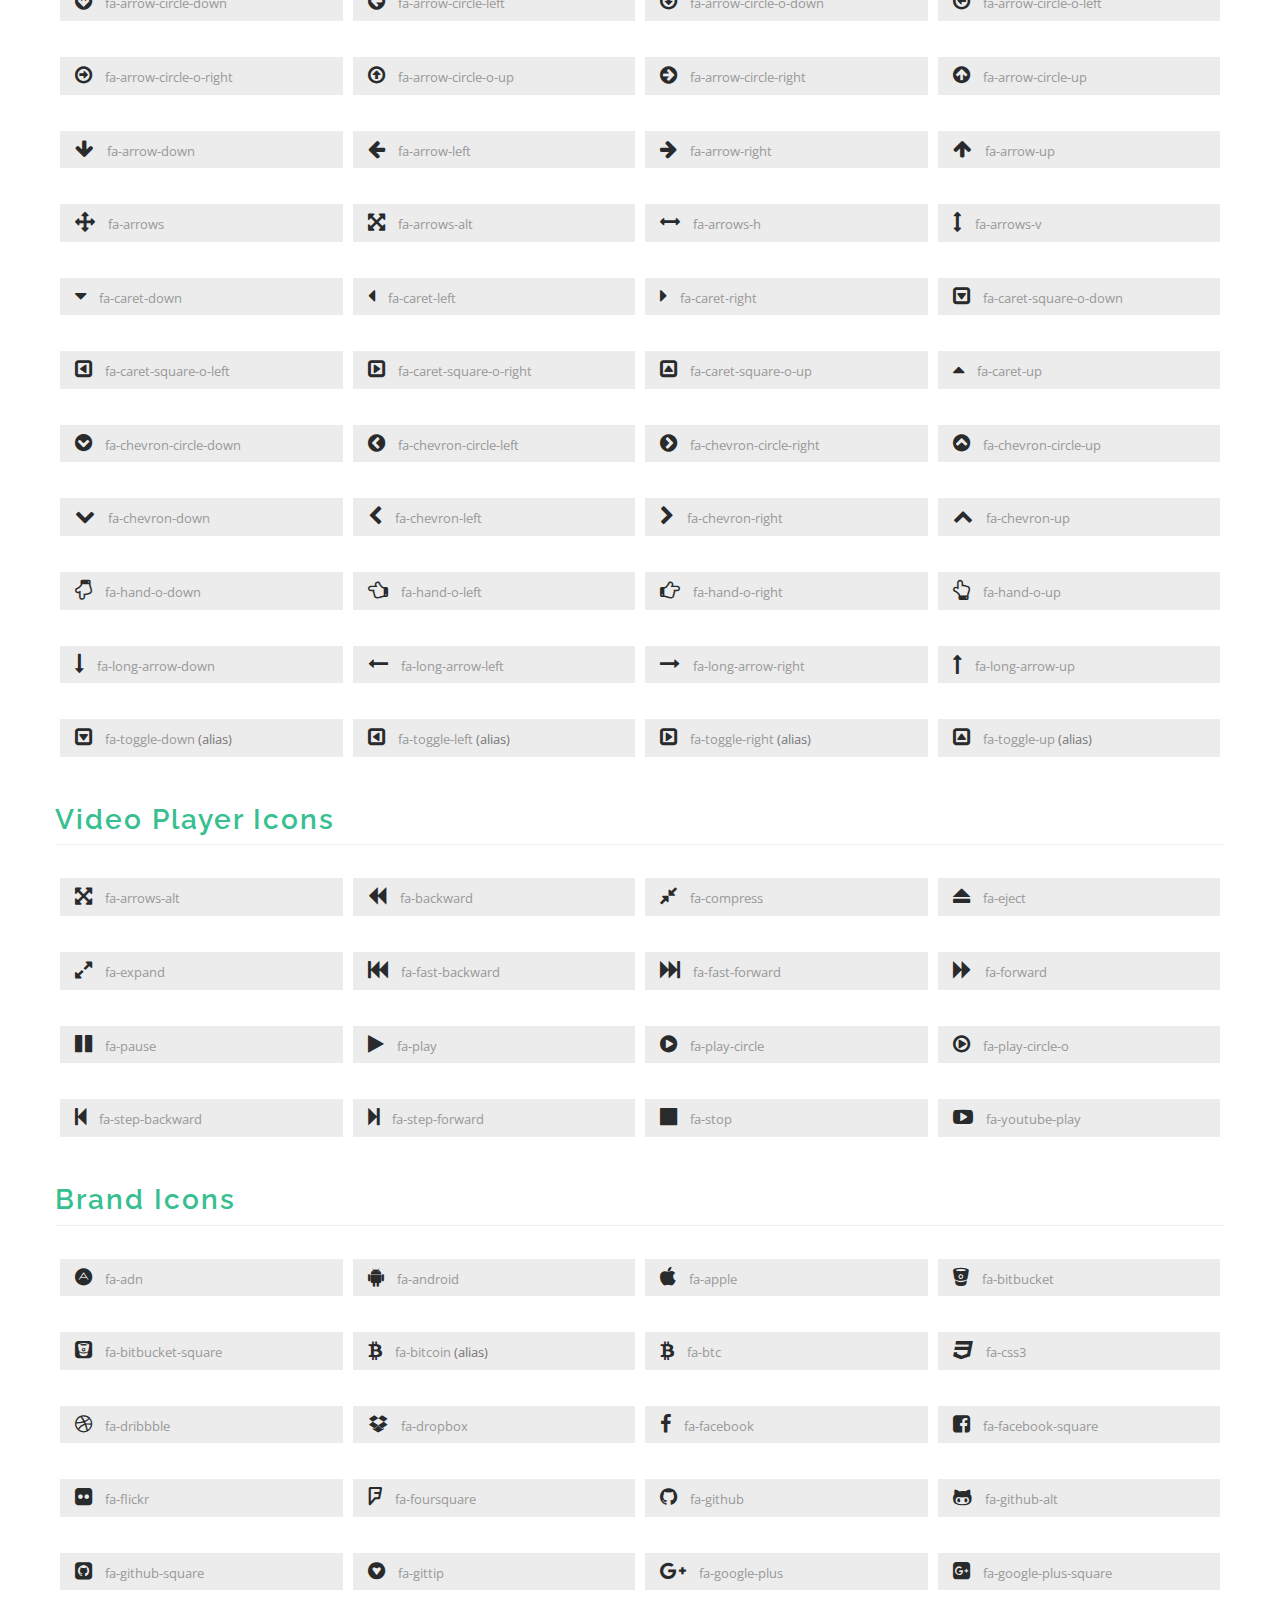
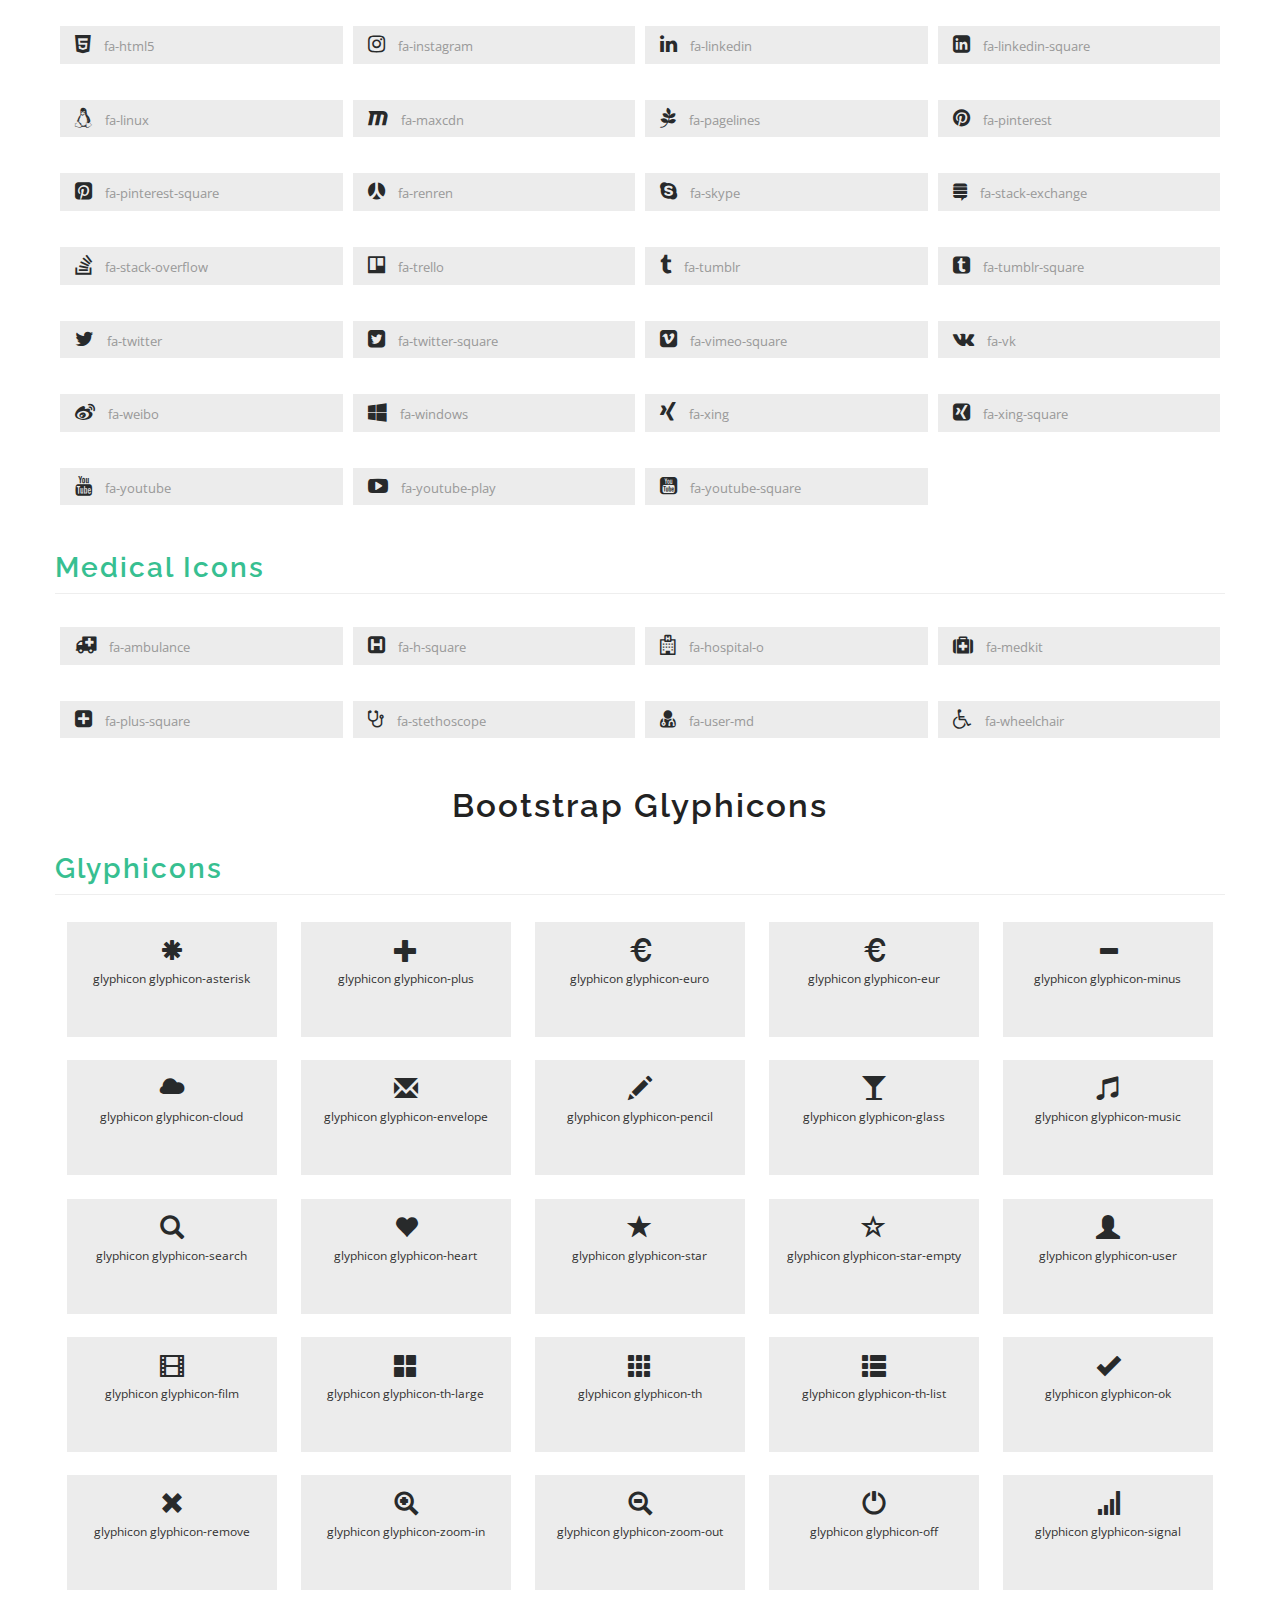
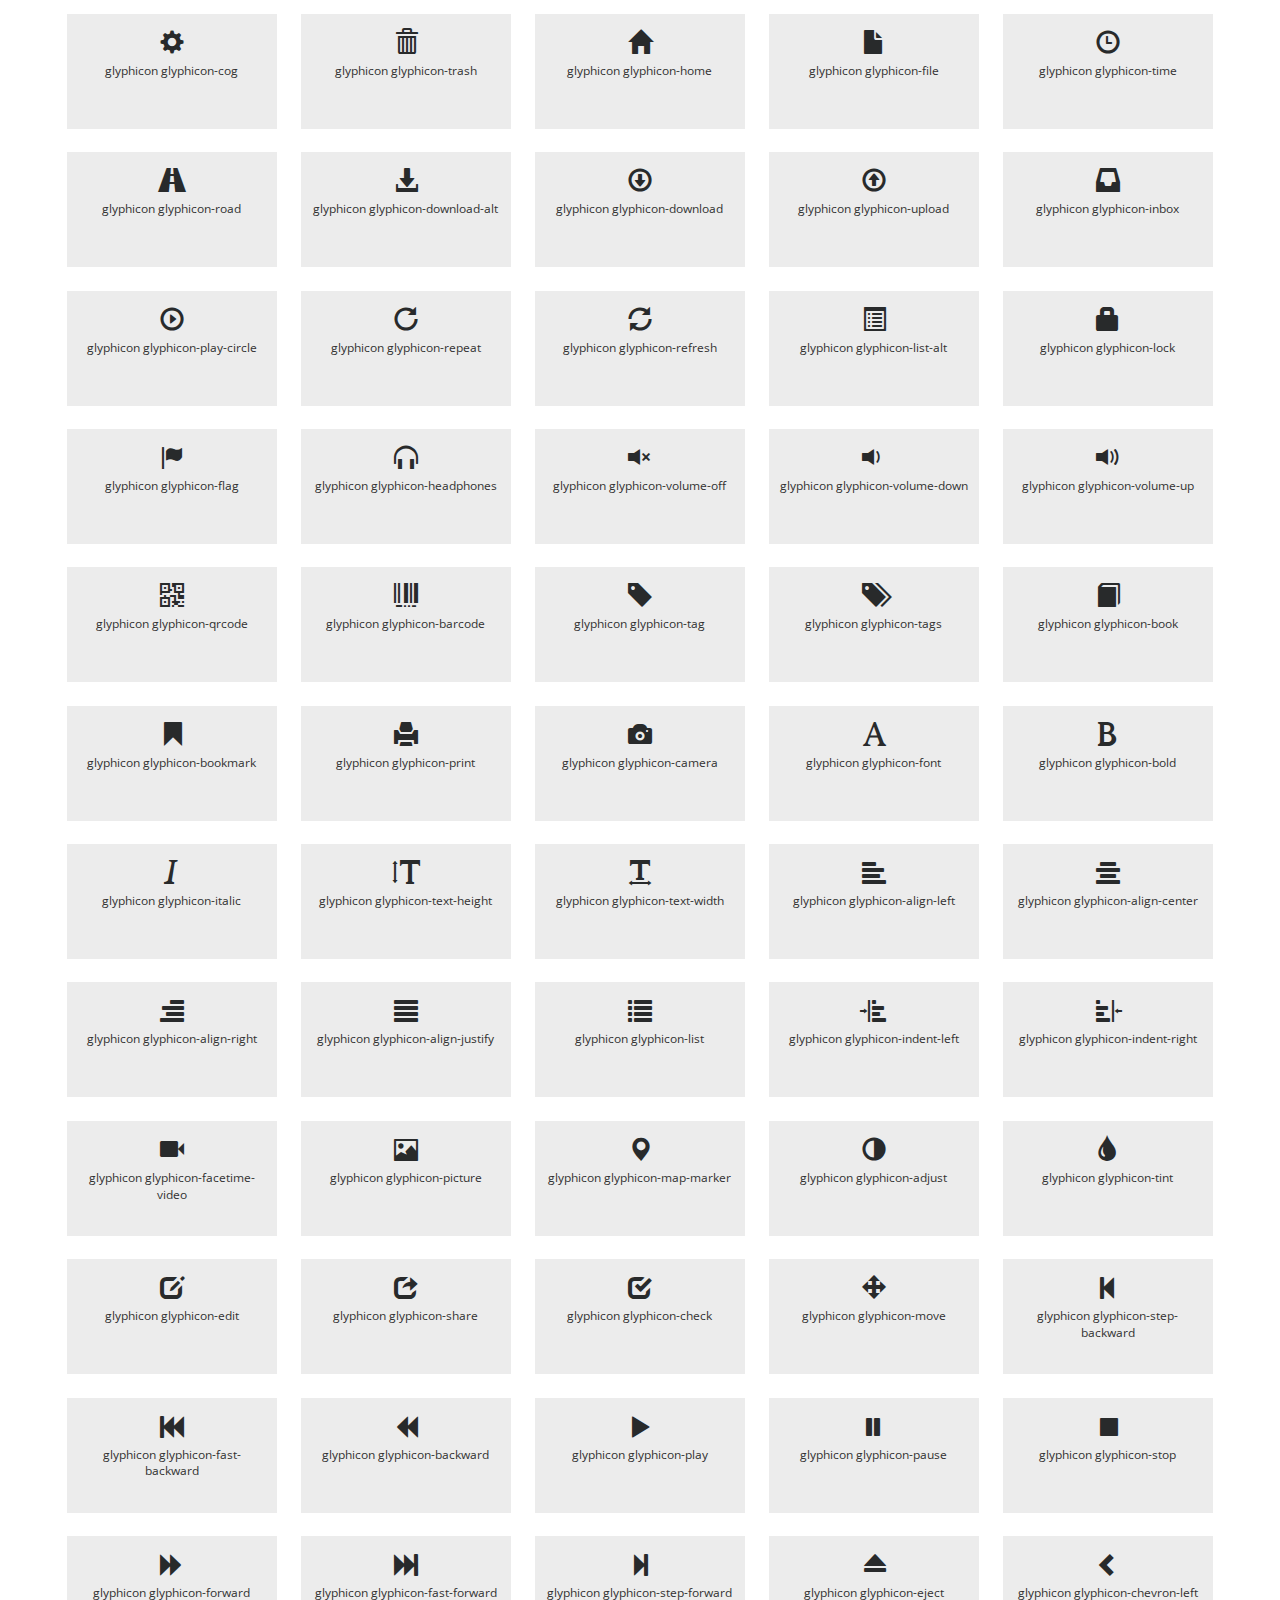
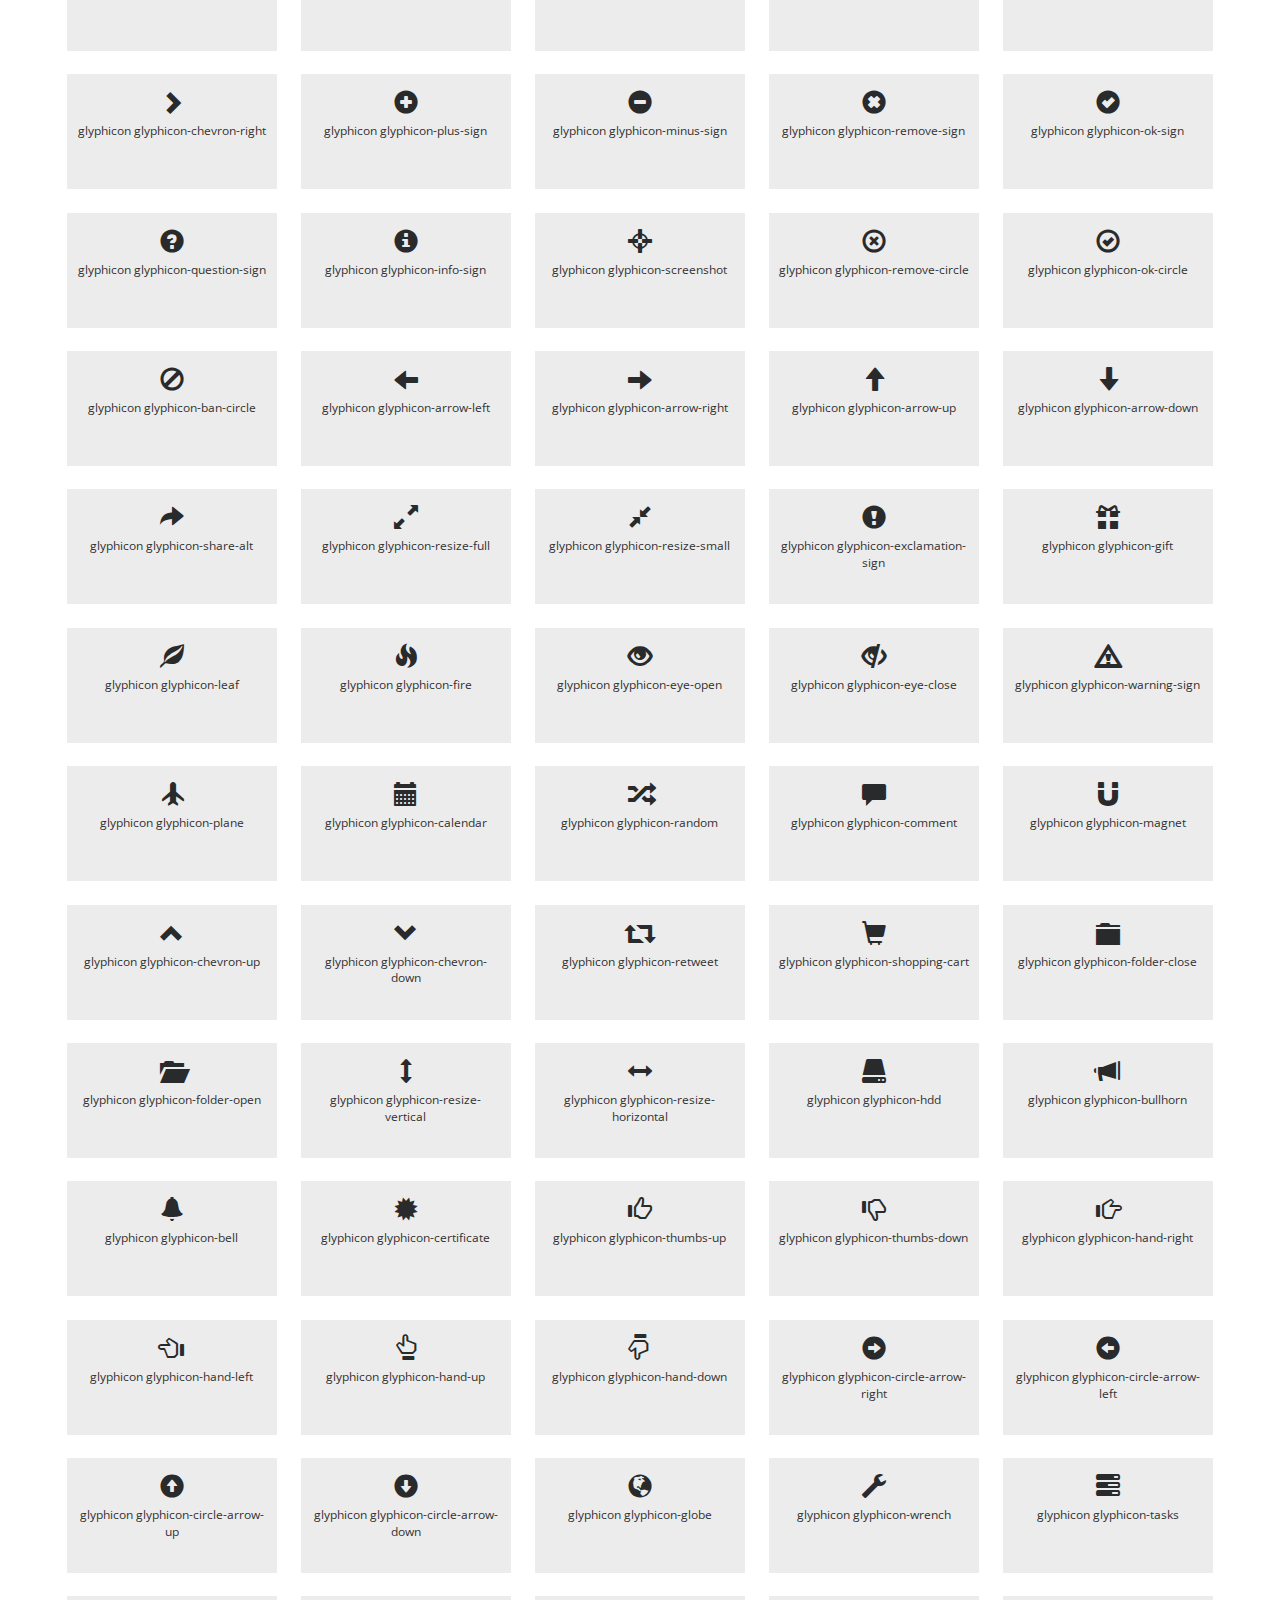
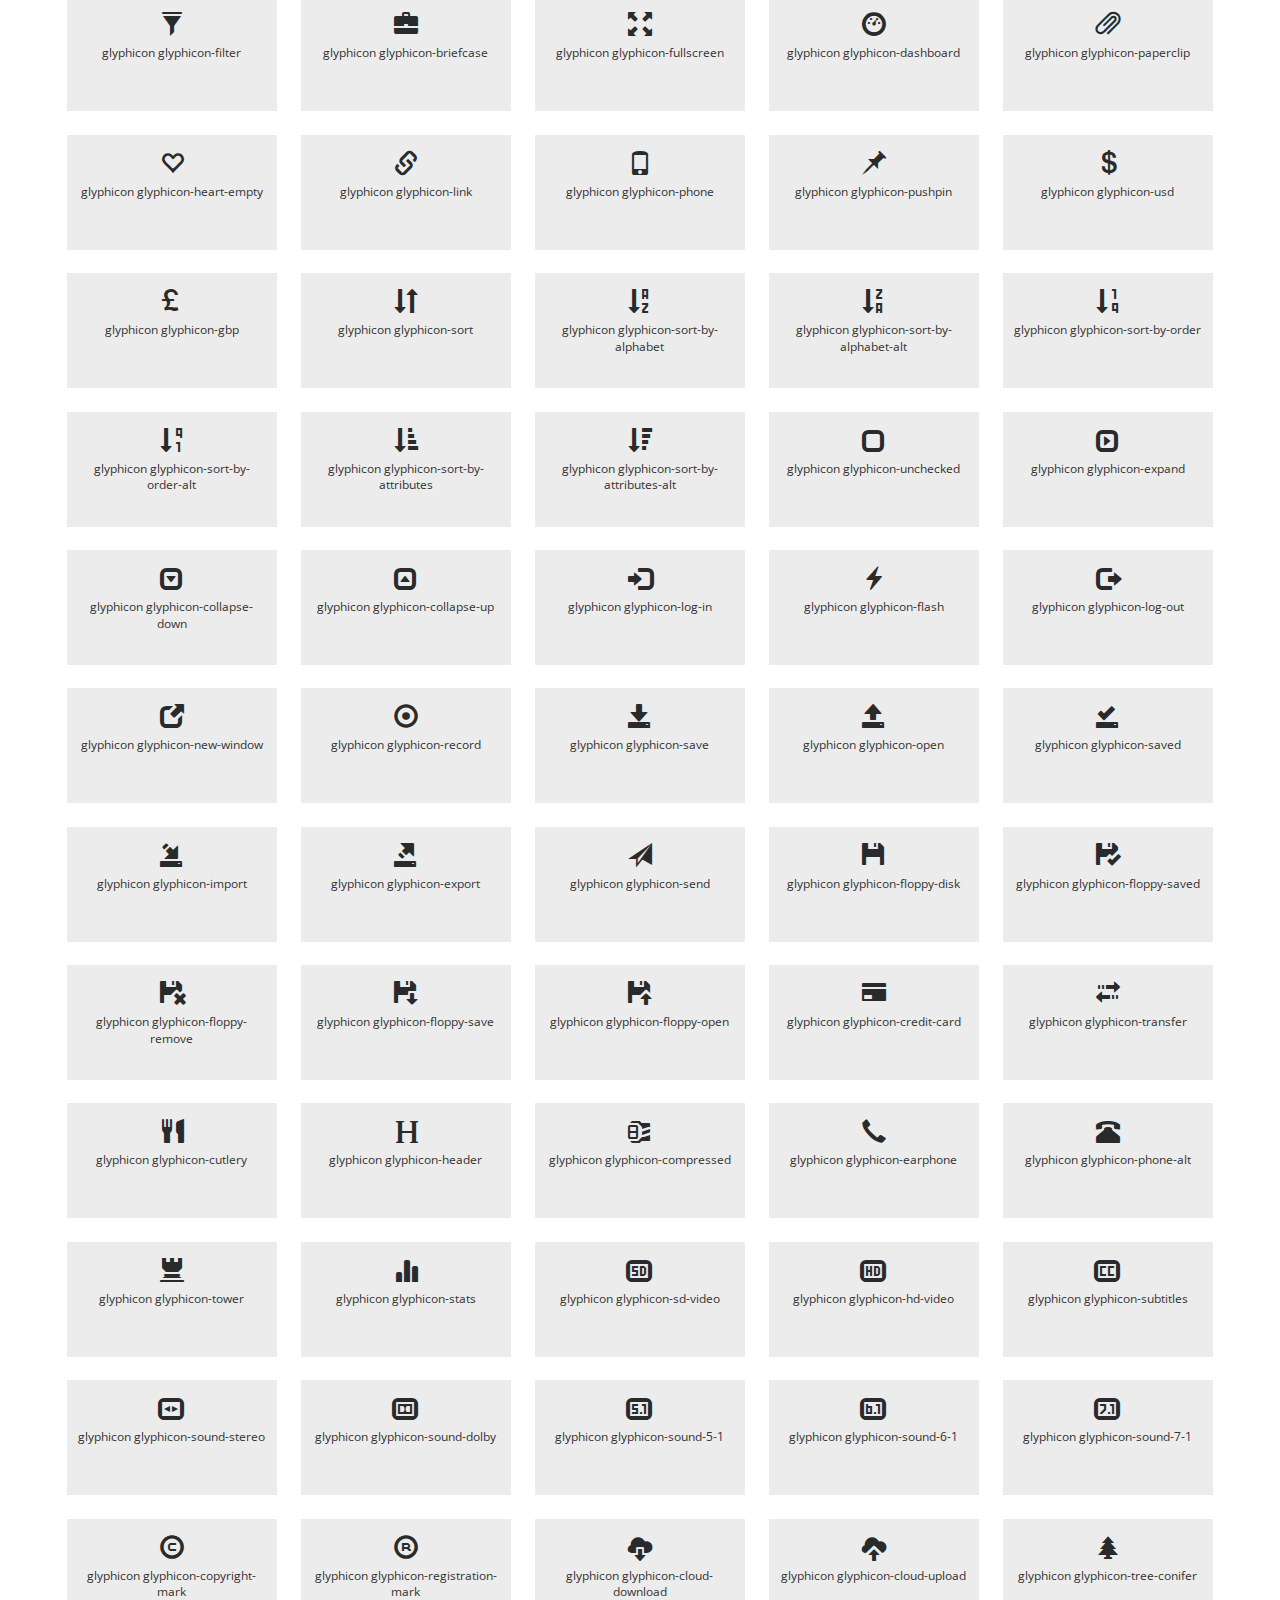
<file: icons.html>
<!--
Author: W3layouts
Author URL: http://w3layouts.com
License: Creative Commons Attribution 3.0 Unported
License URL: http://creativecommons.org/licenses/by/3.0/
-->
<!DOCTYPE html>
<html lang="zxx">

<head>
	<title>Best Study an Education Category Bootstrap Responsive Website Template | Web Icons :: w3layouts</title>
	<!-- meta-tags -->
	<meta name="viewport" content="width=device-width, initial-scale=1">
	<meta http-equiv="Content-Type" content="text/html; charset=utf-8" />
	<meta name="keywords" content="Soft Responsive web template, Bootstrap Web Templates, Flat Web Templates, Android Compatible web template, 
Smartphone Compatible web template, free webdesigns for Nokia, Samsung, LG, SonyEricsson, Motorola web design" />
	<script>
		addEventListener("load", function () {
			setTimeout(hideURLbar, 0);
		}, false);

		function hideURLbar() {
			window.scrollTo(0, 1);
		}
	</script>
	<!-- //meta-tags -->
	<link href="css/bootstrap.css" rel="stylesheet" type="text/css" media="all" />
	<link href="css/style.css" rel="stylesheet" type="text/css" media="all" />
	<!-- font-awesome -->
	<link href="css/font-awesome.css" rel="stylesheet">
	<!-- fonts -->
	<link href="//fonts.googleapis.com/css?family=Raleway:100,100i,200,200i,300,300i,400,400i,500,500i,600,600i,700,700i,800,800i,900,900i"
	    rel="stylesheet">
	<link href="//fonts.googleapis.com/css?family=Open+Sans:300,300i,400,400i,600,600i,700,700i,800,800i" rel="stylesheet">

</head>

<body>
	<!-- header -->
	<div class="header-top">
		<div class="container">
			<div class="bottom_header_left">
				<p>
					<span class="fa fa-map-marker" aria-hidden="true"></span>New Kampshire Mshinon, USA
				</p>
			</div>
			<div class="bottom_header_right">
				<div class="bottom-social-icons">
					<a class="facebook" href="#">
						<span class="fa fa-facebook"></span>
					</a>
					<a class="twitter" href="#">
						<span class="fa fa-twitter"></span>
					</a>
					<a class="pinterest" href="#">
						<span class="fa fa-pinterest-p"></span>
					</a>
					<a class="linkedin" href="#">
						<span class="fa fa-linkedin"></span>
					</a>
				</div>
				<div class="header-top-righ">
					<a href="login.html">
						<span class="fa fa-sign-out" aria-hidden="true"></span>Login</a>
				</div>
				<div class="clearfix"> </div>
			</div>
			<div class="clearfix"> </div>
		</div>
	</div>
	<div class="header">
		<div class="content white">
			<nav class="navbar navbar-default">
				<div class="container">
					<div class="navbar-header">
						<button type="button" class="navbar-toggle" data-toggle="collapse" data-target="#bs-example-navbar-collapse-1">
							<span class="sr-only">Toggle navigation</span>
							<span class="icon-bar"></span>
							<span class="icon-bar"></span>
							<span class="icon-bar"></span>
						</button>
						<a class="navbar-brand" href="index.html">
							<h1>
								<span class="fa fa-leanpub" aria-hidden="true"></span>Best Study
								<label>Education & Courses</label>
							</h1>
						</a>
					</div>
					<!--/.navbar-header-->
					<div class="collapse navbar-collapse" id="bs-example-navbar-collapse-1">
						<nav class="link-effect-2" id="link-effect-2">
							<ul class="nav navbar-nav">
								<li>
									<a href="index.html" class="effect-3">Home</a>
								</li>
								<li>
									<a href="about.html" class="effect-3">About Us</a>
								</li>
								<li>
									<a href="courses.html" class="effect-3">Courses</a>
								</li>
								<li>
									<a href="join.html" class="effect-3">Join Us</a>
								</li>
								<li class="dropdown active">
									<a href="#" class="dropdown-toggle" data-toggle="dropdown">Pages
										<span class="caret"></span>
									</a>
									<ul class="dropdown-menu" role="menu">
										<li class="active">
											<a href="icons.html">Web Icons</a>
										</li>
										<li>
											<a href="codes.html">Short Codes</a>
										</li>
									</ul>
								</li>
								<li>
									<a href="Gallery.html" class="effect-3">Gallery</a>
								</li>
								<li>
									<a href="contact.html" class="effect-3">Contact Us</a>
								</li>
							</ul>
						</nav>
					</div>
					<!--/.navbar-collapse-->
					<!--/.navbar-->
				</div>
			</nav>
		</div>
	</div>
	<!-- banner -->
	<div class="inner_page_agile">

	</div>
	<!--//banner -->
	<!-- short-->
	<div class="services-breadcrumb">
		<div class="inner_breadcrumb">
			<ul class="short_ls">
				<li>
					<a href="index.html">Home</a>
					<span>| |</span>
				</li>
				<li>Web Icons</li>
			</ul>
		</div>
	</div>
	<!-- //short-->
	<!-- icons -->
	<div class="w3_wthree_agileits_icons main-grid-border">
		<div class="container">
			<div class="title-div">
				<h3 class="tittle">
					<span>w</span>eb
					<span>I</span>cons
				</h3>
				<div class="tittle-style">

				</div>
			</div>
			<div class="grid_3 grid_4 w3_agileits_icons_page">
				<div class="icons">
					<h3 class="agileits-icons-title">Font Awesome Icons</h3>
					<section id="new">
						<h3 class="page-header page-header icon-subheading">30 New Icons </h3>

						<div class="row fontawesome-icon-list">


							<div class="icon-box col-md-3 col-sm-4">
								<a class="agile-icon" href="#">
									<i class="fa fa-asl-interpreting" aria-hidden="true"></i> fa-asl-interpreting
									<span class="text-muted">(alias)</span>
								</a>
							</div>



							<div class="icon-box col-md-3 col-sm-4">
								<a class="agile-icon" href="#">
									<i class="fa fa-audio-description" aria-hidden="true"></i> fa-audio-description</a>
							</div>

							<div class="icon-box col-md-3 col-sm-4">
								<a class="agile-icon" href="#">
									<i class="fa fa-blind" aria-hidden="true"></i> fa-blind</a>
							</div>

							<div class="icon-box col-md-3 col-sm-4">
								<a class="agile-icon" href="#">
									<i class="fa fa-braille" aria-hidden="true"></i> fa-braille</a>
							</div>

							<div class="icon-box col-md-3 col-sm-4">
								<a class="agile-icon" href="#">
									<i class="fa fa-deaf" aria-hidden="true"></i> fa-deaf</a>
							</div>

							<div class="icon-box col-md-3 col-sm-4">
								<a class="agile-icon" href="#">
									<i class="fa fa-deafness" aria-hidden="true"></i> deafness
									<span class="text-muted">(alias)</span>
								</a>
							</div>

							<div class="icon-box col-md-3 col-sm-4">
								<a class="agile-icon" href="#">
									<i class="fa fa-envira" aria-hidden="true"></i> fa-envira</a>
							</div>

							<div class="icon-box col-md-3 col-sm-4">
								<a class="agile-icon" href="#">
									<i class="fa fa-fa" aria-hidden="true"></i> fa-fa
									<span class="text-muted">(alias)</span>
								</a>
							</div>

							<div class="icon-box col-md-3 col-sm-4">
								<a class="agile-icon" href="#">
									<i class="fa fa-first-order" aria-hidden="true"></i> fa-first-order</a>
							</div>

							<div class="icon-box col-md-3 col-sm-4">
								<a class="agile-icon" href="#">
									<i class="fa fa-font-awesome" aria-hidden="true"></i> fa-font-awesome</a>
							</div>

							<div class="icon-box col-md-3 col-sm-4">
								<a class="agile-icon" href="#">
									<i class="fa fa-gitlab" aria-hidden="true"></i> fa-gitlab</a>
							</div>

							<div class="icon-box col-md-3 col-sm-4">
								<a class="agile-icon" href="#">
									<i class="fa fa-glide" aria-hidden="true"></i> fa-glide</a>
							</div>

							<div class="icon-box col-md-3 col-sm-4">
								<a class="agile-icon" href="#">
									<i class="fa fa-glide-g" aria-hidden="true"></i> fa-glide-g</a>
							</div>

							<div class="icon-box col-md-3 col-sm-4">
								<a class="agile-icon" href="#">
									<i class="fa fa-google-plus-circle" aria-hidden="true"></i> fa-google-plus-circle
									<span class="text-muted">(alias)</span>
								</a>
							</div>

							<div class="icon-box col-md-3 col-sm-4">
								<a class="agile-icon" href="#">
									<i class="fa fa-google-plus-official" aria-hidden="true"></i> fa-google-plus-official</a>
							</div>

							<div class="icon-box col-md-3 col-sm-4">
								<a class="agile-icon" href="#">
									<i class="fa fa-hard-of-hearing" aria-hidden="true"></i> fa-hard-of-hearing
									<span class="text-muted">(alias)</span>
								</a>
							</div>

							<div class="icon-box col-md-3 col-sm-4">
								<a class="agile-icon" href="#">
									<i class="fa fa-instagram" aria-hidden="true"></i> fa-instagram</a>
							</div>

							<div class="icon-box col-md-3 col-sm-4">
								<a class="agile-icon" href="#">
									<i class="fa fa-low-vision" aria-hidden="true"></i> fa-low-vision</a>
							</div>

							<div class="icon-box col-md-3 col-sm-4">
								<a class="agile-icon" href="#">
									<i class="fa fa-pied-piper" aria-hidden="true"></i> fa-pied-piper</a>
							</div>

							<div class="icon-box col-md-3 col-sm-4">
								<a class="agile-icon" href="#">
									<i class="fa fa-question-circle-o" aria-hidden="true"></i> fa-question-circle-o</a>
							</div>

							<div class="icon-box col-md-3 col-sm-4">
								<a class="agile-icon" href="#">
									<i class="fa fa-sign-language" aria-hidden="true"></i> fa-sign-language</a>
							</div>

							<div class="icon-box col-md-3 col-sm-4">
								<a class="agile-icon" href="#">
									<i class="fa fa-signing" aria-hidden="true"></i> fa-signing
									<span class="text-muted">(alias)</span>
								</a>
							</div>

							<div class="icon-box col-md-3 col-sm-4">
								<a class="agile-icon" href="#">
									<i class="fa fa-snapchat" aria-hidden="true"></i> fa-snapchat</a>
							</div>

							<div class="icon-box col-md-3 col-sm-4">
								<a class="agile-icon" href="#">
									<i class="fa fa-snapchat-ghost" aria-hidden="true"></i> fa-snapchat-ghost</a>
							</div>

							<div class="icon-box col-md-3 col-sm-4">
								<a class="agile-icon" href="#">
									<i class="fa fa-snapchat-square" aria-hidden="true"></i> fa-snapchat-square</a>
							</div>

							<div class="icon-box col-md-3 col-sm-4">
								<a class="agile-icon" href="#">
									<i class="fa fa-themeisle" aria-hidden="true"></i> fa-themeisle</a>
							</div>

							<div class="icon-box col-md-3 col-sm-4">
								<a class="agile-icon" href="#">
									<i class="fa fa-universal-access" aria-hidden="true"></i> fa-universal-access</a>
							</div>

							<div class="icon-box col-md-3 col-sm-4">
								<a class="agile-icon" href="#">
									<i class="fa fa-viadeo" aria-hidden="true"></i> fa-viadeo</a>
							</div>

							<div class="icon-box col-md-3 col-sm-4">
								<a class="agile-icon" href="#">
									<i class="fa fa-viadeo-square" aria-hidden="true"></i> fa-viadeo-square</a>
							</div>

							<div class="icon-box col-md-3 col-sm-4">
								<a class="agile-icon" href="#">
									<i class="fa fa-volume-control-phone" aria-hidden="true"></i> fa-volume-control-phone</a>
							</div>

							<div class="icon-box col-md-3 col-sm-4">
								<a class="agile-icon" href="#">
									<i class="fa fa-wheelchair-alt" aria-hidden="true"></i> fa-wheelchair-alt</a>
							</div>

							<div class="icon-box col-md-3 col-sm-4">
								<a class="agile-icon" href="#">
									<i class="fa fa-wpbeginner" aria-hidden="true"></i> fa-wpbeginner</a>
							</div>

							<div class="icon-box col-md-3 col-sm-4">
								<a class="agile-icon" href="#">
									<i class="fa fa-wpforms" aria-hidden="true"></i> fa-wpforms</a>
							</div>

							<div class="icon-box col-md-3 col-sm-4">
								<a class="agile-icon" href="#">
									<i class="fa fa-yoast" aria-hidden="true"></i> fa-yoast</a>
							</div>

						</div>

					</section>
					<div class="section group">
						<div class="box">
							<div class="title ">
								<h3 class="page-header icon-subheading">Web Application Icons</h3>
							</div>
							<div class="box_content">
								<div class="fontawesome-icon-list">
									<div class="icon-box col-md-3 col-sm-4">
										<a class="agile-icon" href="#">
											<i class="fa fa-adjust"></i> fa-adjust</a>
									</div>

									<div class="icon-box col-md-3 col-sm-4">
										<a class="agile-icon" href="#">
											<i class="fa fa-anchor"></i> fa-anchor</a>
									</div>

									<div class="icon-box col-md-3 col-sm-4">
										<a class="agile-icon" href="#">
											<i class="fa fa-archive"></i> fa-archive</a>
									</div>

									<div class="icon-box col-md-3 col-sm-4">
										<a class="agile-icon" href="#">
											<i class="fa fa-arrows"></i> fa-arrows</a>
									</div>

									<div class="icon-box col-md-3 col-sm-4">
										<a class="agile-icon" href="#">
											<i class="fa fa-arrows-h"></i> fa-arrows-h</a>
									</div>

									<div class="icon-box col-md-3 col-sm-4">
										<a class="agile-icon" href="#">
											<i class="fa fa-arrows-v"></i> fa-arrows-v</a>
									</div>

									<div class="icon-box col-md-3 col-sm-4">
										<a class="agile-icon" href="#">
											<i class="fa fa-asterisk"></i> fa-asterisk</a>
									</div>

									<div class="icon-box col-md-3 col-sm-4">
										<a class="agile-icon" href="#">
											<i class="fa fa-ban"></i> fa-ban</a>
									</div>

									<div class="icon-box col-md-3 col-sm-4">
										<a class="agile-icon" href="#">
											<i class="fa fa-bar-chart-o"></i> fa-bar-chart-o</a>
									</div>

									<div class="icon-box col-md-3 col-sm-4">
										<a class="agile-icon" href="#">
											<i class="fa fa-barcode"></i> fa-barcode</a>
									</div>

									<div class="icon-box col-md-3 col-sm-4">
										<a class="agile-icon" href="#">
											<i class="fa fa-bars"></i> fa-bars</a>
									</div>

									<div class="icon-box col-md-3 col-sm-4">
										<a class="agile-icon" href="#">
											<i class="fa fa-beer"></i> fa-beer</a>
									</div>

									<div class="icon-box col-md-3 col-sm-4">
										<a class="agile-icon" href="#">
											<i class="fa fa-bell"></i> fa-bell</a>
									</div>

									<div class="icon-box col-md-3 col-sm-4">
										<a class="agile-icon" href="#">
											<i class="fa fa-bell-o"></i> fa-bell-o</a>
									</div>

									<div class="icon-box col-md-3 col-sm-4">
										<a class="agile-icon" href="#">
											<i class="fa fa-bolt"></i> fa-bolt</a>
									</div>

									<div class="icon-box col-md-3 col-sm-4">
										<a class="agile-icon" href="#">
											<i class="fa fa-book"></i> fa-book</a>
									</div>

									<div class="icon-box col-md-3 col-sm-4">
										<a class="agile-icon" href="#">
											<i class="fa fa-bookmark"></i> fa-bookmark</a>
									</div>

									<div class="icon-box col-md-3 col-sm-4">
										<a class="agile-icon" href="#">
											<i class="fa fa-bookmark-o"></i> fa-bookmark-o</a>
									</div>

									<div class="icon-box col-md-3 col-sm-4">
										<a class="agile-icon" href="#">
											<i class="fa fa-briefcase"></i> fa-briefcase</a>
									</div>

									<div class="icon-box col-md-3 col-sm-4">
										<a class="agile-icon" href="#">
											<i class="fa fa-bug"></i> fa-bug</a>
									</div>

									<div class="icon-box col-md-3 col-sm-4">
										<a class="agile-icon" href="#">
											<i class="fa fa-building-o"></i> fa-building-o</a>
									</div>

									<div class="icon-box col-md-3 col-sm-4">
										<a class="agile-icon" href="#">
											<i class="fa fa-bullhorn"></i> fa-bullhorn</a>
									</div>

									<div class="icon-box col-md-3 col-sm-4">
										<a class="agile-icon" href="#">
											<i class="fa fa-bullseye"></i> fa-bullseye</a>
									</div>

									<div class="icon-box col-md-3 col-sm-4">
										<a class="agile-icon" href="#">
											<i class="fa fa-calendar"></i> fa-calendar</a>
									</div>

									<div class="icon-box col-md-3 col-sm-4">
										<a class="agile-icon" href="#">
											<i class="fa fa-calendar-o"></i> fa-calendar-o</a>
									</div>

									<div class="icon-box col-md-3 col-sm-4">
										<a class="agile-icon" href="#">
											<i class="fa fa-camera"></i> fa-camera</a>
									</div>

									<div class="icon-box col-md-3 col-sm-4">
										<a class="agile-icon" href="#">
											<i class="fa fa-camera-retro"></i> fa-camera-retro</a>
									</div>

									<div class="icon-box col-md-3 col-sm-4">
										<a class="agile-icon" href="#">
											<i class="fa fa-caret-square-o-down"></i> fa-caret-square-o-down</a>
									</div>

									<div class="icon-box col-md-3 col-sm-4">
										<a class="agile-icon" href="#">
											<i class="fa fa-caret-square-o-left"></i> fa-caret-square-o-left</a>
									</div>

									<div class="icon-box col-md-3 col-sm-4">
										<a class="agile-icon" href="#">
											<i class="fa fa-caret-square-o-right"></i> fa-caret-square-o-right</a>
									</div>

									<div class="icon-box col-md-3 col-sm-4">
										<a class="agile-icon" href="#">
											<i class="fa fa-caret-square-o-up"></i> fa-caret-square-o-up</a>
									</div>

									<div class="icon-box col-md-3 col-sm-4">
										<a class="agile-icon" href="#">
											<i class="fa fa-certificate"></i> fa-certificate</a>
									</div>

									<div class="icon-box col-md-3 col-sm-4">
										<a class="agile-icon" href="#">
											<i class="fa fa-check"></i> fa-check</a>
									</div>

									<div class="icon-box col-md-3 col-sm-4">
										<a class="agile-icon" href="#">
											<i class="fa fa-check-circle"></i> fa-check-circle</a>
									</div>

									<div class="icon-box col-md-3 col-sm-4">
										<a class="agile-icon" href="#">
											<i class="fa fa-check-circle-o"></i> fa-check-circle-o</a>
									</div>

									<div class="icon-box col-md-3 col-sm-4">
										<a class="agile-icon" href="#">
											<i class="fa fa-check-square"></i> fa-check-square</a>
									</div>

									<div class="icon-box col-md-3 col-sm-4">
										<a class="agile-icon" href="#">
											<i class="fa fa-check-square-o"></i> fa-check-square-o</a>
									</div>

									<div class="icon-box col-md-3 col-sm-4">
										<a class="agile-icon" href="#">
											<i class="fa fa-circle"></i> fa-circle</a>
									</div>

									<div class="icon-box col-md-3 col-sm-4">
										<a class="agile-icon" href="#">
											<i class="fa fa-circle-o"></i> fa-circle-o</a>
									</div>

									<div class="icon-box col-md-3 col-sm-4">
										<a class="agile-icon" href="#">
											<i class="fa fa-clock-o"></i> fa-clock-o</a>
									</div>

									<div class="icon-box col-md-3 col-sm-4">
										<a class="agile-icon" href="#">
											<i class="fa fa-cloud"></i> fa-cloud</a>
									</div>

									<div class="icon-box col-md-3 col-sm-4">
										<a class="agile-icon" href="#">
											<i class="fa fa-cloud-download"></i> fa-cloud-download</a>
									</div>

									<div class="icon-box col-md-3 col-sm-4">
										<a class="agile-icon" href="#">
											<i class="fa fa-cloud-upload"></i> fa-cloud-upload</a>
									</div>

									<div class="icon-box col-md-3 col-sm-4">
										<a class="agile-icon" href="#">
											<i class="fa fa-code"></i> fa-code</a>
									</div>

									<div class="icon-box col-md-3 col-sm-4">
										<a class="agile-icon" href="#">
											<i class="fa fa-code-fork"></i> fa-code-fork</a>
									</div>

									<div class="icon-box col-md-3 col-sm-4">
										<a class="agile-icon" href="#">
											<i class="fa fa-coffee"></i> fa-coffee</a>
									</div>

									<div class="icon-box col-md-3 col-sm-4">
										<a class="agile-icon" href="#">
											<i class="fa fa-cog"></i> fa-cog</a>
									</div>

									<div class="icon-box col-md-3 col-sm-4">
										<a class="agile-icon" href="#">
											<i class="fa fa-cogs"></i> fa-cogs</a>
									</div>

									<div class="icon-box col-md-3 col-sm-4">
										<a class="agile-icon" href="#">
											<i class="fa fa-comment"></i> fa-comment</a>
									</div>

									<div class="icon-box col-md-3 col-sm-4">
										<a class="agile-icon" href="#">
											<i class="fa fa-comment-o"></i> fa-comment-o</a>
									</div>

									<div class="icon-box col-md-3 col-sm-4">
										<a class="agile-icon" href="#">
											<i class="fa fa-comments"></i> fa-comments</a>
									</div>

									<div class="icon-box col-md-3 col-sm-4">
										<a class="agile-icon" href="#">
											<i class="fa fa-comments-o"></i> fa-comments-o</a>
									</div>

									<div class="icon-box col-md-3 col-sm-4">
										<a class="agile-icon" href="#">
											<i class="fa fa-compass"></i> fa-compass</a>
									</div>

									<div class="icon-box col-md-3 col-sm-4">
										<a class="agile-icon" href="#">
											<i class="fa fa-credit-card"></i> fa-credit-card</a>
									</div>

									<div class="icon-box col-md-3 col-sm-4">
										<a class="agile-icon" href="#">
											<i class="fa fa-crop"></i> fa-crop</a>
									</div>

									<div class="icon-box col-md-3 col-sm-4">
										<a class="agile-icon" href="#">
											<i class="fa fa-crosshairs"></i> fa-crosshairs</a>
									</div>

									<div class="icon-box col-md-3 col-sm-4">
										<a class="agile-icon" href="#">
											<i class="fa fa-cutlery"></i> fa-cutlery</a>
									</div>

									<div class="icon-box col-md-3 col-sm-4">
										<a class="agile-icon" href="#">
											<i class="fa fa-dashboard"></i> fa-dashboard
											<span class="text-muted">(alias)</span>
										</a>
									</div>

									<div class="icon-box col-md-3 col-sm-4">
										<a class="agile-icon" href="#">
											<i class="fa fa-desktop"></i> fa-desktop</a>
									</div>

									<div class="icon-box col-md-3 col-sm-4">
										<a class="agile-icon" href="#">
											<i class="fa fa-dot-circle-o"></i> fa-dot-circle-o</a>
									</div>

									<div class="icon-box col-md-3 col-sm-4">
										<a class="agile-icon" href="#">
											<i class="fa fa-download"></i> fa-download</a>
									</div>

									<div class="icon-box col-md-3 col-sm-4">
										<a class="agile-icon" href="#">
											<i class="fa fa-edit"></i> fa-edit
											<span class="text-muted">(alias)</span>
										</a>
									</div>

									<div class="icon-box col-md-3 col-sm-4">
										<a class="agile-icon" href="#">
											<i class="fa fa-ellipsis-h"></i> fa-ellipsis-h</a>
									</div>

									<div class="icon-box col-md-3 col-sm-4">
										<a class="agile-icon" href="#">
											<i class="fa fa-ellipsis-v"></i> fa-ellipsis-v</a>
									</div>

									<div class="icon-box col-md-3 col-sm-4">
										<a class="agile-icon" href="#">
											<i class="fa fa-envelope"></i> fa-envelope</a>
									</div>

									<div class="icon-box col-md-3 col-sm-4">
										<a class="agile-icon" href="#">
											<i class="fa fa-envelope-o"></i> fa-envelope-o</a>
									</div>

									<div class="icon-box col-md-3 col-sm-4">
										<a class="agile-icon" href="#">
											<i class="fa fa-eraser"></i> fa-eraser</a>
									</div>

									<div class="icon-box col-md-3 col-sm-4">
										<a class="agile-icon" href="#">
											<i class="fa fa-exchange"></i> fa-exchange</a>
									</div>

									<div class="icon-box col-md-3 col-sm-4">
										<a class="agile-icon" href="#">
											<i class="fa fa-exclamation"></i> fa-exclamation</a>
									</div>

									<div class="icon-box col-md-3 col-sm-4">
										<a class="agile-icon" href="#">
											<i class="fa fa-exclamation-circle"></i> fa-exclamation-circle</a>
									</div>

									<div class="icon-box col-md-3 col-sm-4">
										<a class="agile-icon" href="#">
											<i class="fa fa-exclamation-triangle"></i> fa-exclamation-triangle</a>
									</div>

									<div class="icon-box col-md-3 col-sm-4">
										<a class="agile-icon" href="#">
											<i class="fa fa-external-link"></i> fa-external-link</a>
									</div>

									<div class="icon-box col-md-3 col-sm-4">
										<a class="agile-icon" href="#">
											<i class="fa fa-external-link-square"></i> fa-external-link-square</a>
									</div>

									<div class="icon-box col-md-3 col-sm-4">
										<a class="agile-icon" href="#">
											<i class="fa fa-eye"></i> fa-eye</a>
									</div>

									<div class="icon-box col-md-3 col-sm-4">
										<a class="agile-icon" href="#">
											<i class="fa fa-eye-slash"></i> fa-eye-slash</a>
									</div>

									<div class="icon-box col-md-3 col-sm-4">
										<a class="agile-icon" href="#">
											<i class="fa fa-female"></i> fa-female</a>
									</div>

									<div class="icon-box col-md-3 col-sm-4">
										<a class="agile-icon" href="#">
											<i class="fa fa-fighter-jet"></i> fa-fighter-jet</a>
									</div>

									<div class="icon-box col-md-3 col-sm-4">
										<a class="agile-icon" href="#">
											<i class="fa fa-film"></i> fa-film</a>
									</div>

									<div class="icon-box col-md-3 col-sm-4">
										<a class="agile-icon" href="#">
											<i class="fa fa-filter"></i> fa-filter</a>
									</div>

									<div class="icon-box col-md-3 col-sm-4">
										<a class="agile-icon" href="#">
											<i class="fa fa-fire"></i> fa-fire</a>
									</div>

									<div class="icon-box col-md-3 col-sm-4">
										<a class="agile-icon" href="#">
											<i class="fa fa-fire-extinguisher"></i> fa-fire-extinguisher</a>
									</div>

									<div class="icon-box col-md-3 col-sm-4">
										<a class="agile-icon" href="#">
											<i class="fa fa-flag"></i> fa-flag</a>
									</div>

									<div class="icon-box col-md-3 col-sm-4">
										<a class="agile-icon" href="#">
											<i class="fa fa-flag-checkered"></i> fa-flag-checkered</a>
									</div>

									<div class="icon-box col-md-3 col-sm-4">
										<a class="agile-icon" href="#">
											<i class="fa fa-flag-o"></i> fa-flag-o</a>
									</div>

									<div class="icon-box col-md-3 col-sm-4">
										<a class="agile-icon" href="#">
											<i class="fa fa-flash"></i> fa-flash
											<span class="text-muted">(alias)</span>
										</a>
									</div>

									<div class="icon-box col-md-3 col-sm-4">
										<a class="agile-icon" href="#">
											<i class="fa fa-flask"></i> fa-flask</a>
									</div>

									<div class="icon-box col-md-3 col-sm-4">
										<a class="agile-icon" href="#">
											<i class="fa fa-folder"></i> fa-folder</a>
									</div>

									<div class="icon-box col-md-3 col-sm-4">
										<a class="agile-icon" href="#">
											<i class="fa fa-folder-o"></i> fa-folder-o</a>
									</div>

									<div class="icon-box col-md-3 col-sm-4">
										<a class="agile-icon" href="#">
											<i class="fa fa-folder-open"></i> fa-folder-open</a>
									</div>

									<div class="icon-box col-md-3 col-sm-4">
										<a class="agile-icon" href="#">
											<i class="fa fa-folder-open-o"></i> fa-folder-open-o</a>
									</div>

									<div class="icon-box col-md-3 col-sm-4">
										<a class="agile-icon" href="#">
											<i class="fa fa-frown-o"></i> fa-frown-o</a>
									</div>

									<div class="icon-box col-md-3 col-sm-4">
										<a class="agile-icon" href="#">
											<i class="fa fa-gamepad"></i> fa-gamepad</a>
									</div>

									<div class="icon-box col-md-3 col-sm-4">
										<a class="agile-icon" href="#">
											<i class="fa fa-gavel"></i> fa-gavel</a>
									</div>

									<div class="icon-box col-md-3 col-sm-4">
										<a class="agile-icon" href="#">
											<i class="fa fa-gear"></i> fa-gear
											<span class="text-muted">(alias)</span>
										</a>
									</div>

									<div class="icon-box col-md-3 col-sm-4">
										<a class="agile-icon" href="#">
											<i class="fa fa-gears"></i> fa-gears
											<span class="text-muted">(alias)</span>
										</a>
									</div>

									<div class="icon-box col-md-3 col-sm-4">
										<a class="agile-icon" href="#">
											<i class="fa fa-gift"></i> fa-gift</a>
									</div>

									<div class="icon-box col-md-3 col-sm-4">
										<a class="agile-icon" href="#">
											<i class="fa fa-glass"></i> fa-glass</a>
									</div>

									<div class="icon-box col-md-3 col-sm-4">
										<a class="agile-icon" href="#">
											<i class="fa fa-globe"></i> fa-globe</a>
									</div>

									<div class="icon-box col-md-3 col-sm-4">
										<a class="agile-icon" href="#">
											<i class="fa fa-group"></i> fa-group
											<span class="text-muted">(alias)</span>
										</a>
									</div>

									<div class="icon-box col-md-3 col-sm-4">
										<a class="agile-icon" href="#">
											<i class="fa fa-hdd-o"></i> fa-hdd-o</a>
									</div>

									<div class="icon-box col-md-3 col-sm-4">
										<a class="agile-icon" href="#">
											<i class="fa fa-headphones"></i> fa-headphones</a>
									</div>

									<div class="icon-box col-md-3 col-sm-4">
										<a class="agile-icon" href="#">
											<i class="fa fa-heart"></i> fa-heart</a>
									</div>

									<div class="icon-box col-md-3 col-sm-4">
										<a class="agile-icon" href="#">
											<i class="fa fa-heart-o"></i> fa-heart-o</a>
									</div>

									<div class="icon-box col-md-3 col-sm-4">
										<a class="agile-icon" href="#">
											<i class="fa fa-home"></i> fa-home</a>
									</div>

									<div class="icon-box col-md-3 col-sm-4">
										<a class="agile-icon" href="#">
											<i class="fa fa-inbox"></i> fa-inbox</a>
									</div>

									<div class="icon-box col-md-3 col-sm-4">
										<a class="agile-icon" href="#">
											<i class="fa fa-info"></i> fa-info</a>
									</div>

									<div class="icon-box col-md-3 col-sm-4">
										<a class="agile-icon" href="#info-circle">
											<i class="fa fa-info-circle"></i> fa-info-circle</a>
									</div>

									<div class="icon-box col-md-3 col-sm-4">
										<a class="agile-icon" href="#key">
											<i class="fa fa-key"></i> fa-key</a>
									</div>

									<div class="icon-box col-md-3 col-sm-4">
										<a class="agile-icon" href="#keyboard-o">
											<i class="fa fa-keyboard-o"></i> fa-keyboard-o</a>
									</div>

									<div class="icon-box col-md-3 col-sm-4">
										<a class="agile-icon" href="#laptop">
											<i class="fa fa-laptop"></i> fa-laptop</a>
									</div>

									<div class="icon-box col-md-3 col-sm-4">
										<a class="agile-icon" href="#leaf">
											<i class="fa fa-leaf"></i> fa-leaf</a>
									</div>

									<div class="icon-box col-md-3 col-sm-4">
										<a class="agile-icon" href="#gavel">
											<i class="fa fa-legal"></i> fa-legal
											<span class="text-muted">(alias)</span>
										</a>
									</div>

									<div class="icon-box col-md-3 col-sm-4">
										<a class="agile-icon" href="#lemon-o">
											<i class="fa fa-lemon-o"></i> fa-lemon-o</a>
									</div>

									<div class="icon-box col-md-3 col-sm-4">
										<a class="agile-icon" href="#level-down">
											<i class="fa fa-level-down"></i> fa-level-down</a>
									</div>

									<div class="icon-box col-md-3 col-sm-4">
										<a class="agile-icon" href="#level-up">
											<i class="fa fa-level-up"></i> fa-level-up</a>
									</div>

									<div class="icon-box col-md-3 col-sm-4">
										<a class="agile-icon" href="#lightbulb-o">
											<i class="fa fa-lightbulb-o"></i> fa-lightbulb-o</a>
									</div>

									<div class="icon-box col-md-3 col-sm-4">
										<a class="agile-icon" href="#location-arrow">
											<i class="fa fa-location-arrow"></i> fa-location-arrow</a>
									</div>

									<div class="icon-box col-md-3 col-sm-4">
										<a class="agile-icon" href="#lock">
											<i class="fa fa-lock"></i> fa-lock</a>
									</div>

									<div class="icon-box col-md-3 col-sm-4">
										<a class="agile-icon" href="#magic">
											<i class="fa fa-magic"></i> fa-magic</a>
									</div>

									<div class="icon-box col-md-3 col-sm-4">
										<a class="agile-icon" href="#magnet">
											<i class="fa fa-magnet"></i> fa-magnet</a>
									</div>

									<div class="icon-box col-md-3 col-sm-4">
										<a class="agile-icon" href="#share">
											<i class="fa fa-mail-forward"></i> fa-mail-forward
											<span class="text-muted">(alias)</span>
										</a>
									</div>

									<div class="icon-box col-md-3 col-sm-4">
										<a class="agile-icon" href="#reply">
											<i class="fa fa-mail-reply"></i> fa-mail-reply
											<span class="text-muted">(alias)</span>
										</a>
									</div>

									<div class="icon-box col-md-3 col-sm-4">
										<a class="agile-icon" href="#mail-reply-all">
											<i class="fa fa-mail-reply-all"></i> fa-mail-reply-all</a>
									</div>

									<div class="icon-box col-md-3 col-sm-4">
										<a class="agile-icon" href="#male">
											<i class="fa fa-male"></i> fa-male</a>
									</div>

									<div class="icon-box col-md-3 col-sm-4">
										<a class="agile-icon" href="#map-marker">
											<i class="fa fa-map-marker"></i> fa-map-marker</a>
									</div>

									<div class="icon-box col-md-3 col-sm-4">
										<a class="agile-icon" href="#meh-o">
											<i class="fa fa-meh-o"></i> fa-meh-o</a>
									</div>

									<div class="icon-box col-md-3 col-sm-4">
										<a class="agile-icon" href="#microphone">
											<i class="fa fa-microphone"></i> fa-microphone</a>
									</div>

									<div class="icon-box col-md-3 col-sm-4">
										<a class="agile-icon" href="#microphone-slash">
											<i class="fa fa-microphone-slash"></i> fa-microphone-slash</a>
									</div>

									<div class="icon-box col-md-3 col-sm-4">
										<a class="agile-icon" href="#minus">
											<i class="fa fa-minus"></i> fa-minus</a>
									</div>

									<div class="icon-box col-md-3 col-sm-4">
										<a class="agile-icon" href="#minus-circle">
											<i class="fa fa-minus-circle"></i> fa-minus-circle</a>
									</div>

									<div class="icon-box col-md-3 col-sm-4">
										<a class="agile-icon" href="#minus-square">
											<i class="fa fa-minus-square"></i> fa-minus-square</a>
									</div>

									<div class="icon-box col-md-3 col-sm-4">
										<a class="agile-icon" href="#minus-square-o">
											<i class="fa fa-minus-square-o"></i> fa-minus-square-o</a>
									</div>

									<div class="icon-box col-md-3 col-sm-4">
										<a class="agile-icon" href="#mobile">
											<i class="fa fa-mobile"></i> fa-mobile</a>
									</div>

									<div class="icon-box col-md-3 col-sm-4">
										<a class="agile-icon" href="#mobile">
											<i class="fa fa-mobile-phone"></i> fa-mobile-phone
											<span class="text-muted">(alias)</span>
										</a>
									</div>

									<div class="icon-box col-md-3 col-sm-4">
										<a class="agile-icon" href="#money">
											<i class="fa fa-money"></i> fa-money</a>
									</div>

									<div class="icon-box col-md-3 col-sm-4">
										<a class="agile-icon" href="#moon-o">
											<i class="fa fa-moon-o"></i> fa-moon-o</a>
									</div>

									<div class="icon-box col-md-3 col-sm-4">
										<a class="agile-icon" href="#music">
											<i class="fa fa-music"></i> fa-music</a>
									</div>

									<div class="icon-box col-md-3 col-sm-4">
										<a class="agile-icon" href="#pencil">
											<i class="fa fa-pencil"></i> fa-pencil</a>
									</div>

									<div class="icon-box col-md-3 col-sm-4">
										<a class="agile-icon" href="#pencil-square">
											<i class="fa fa-pencil-square"></i> fa-pencil-square</a>
									</div>

									<div class="icon-box col-md-3 col-sm-4">
										<a class="agile-icon" href="#pencil-square-o">
											<i class="fa fa-pencil-square-o"></i> fa-pencil-square-o</a>
									</div>

									<div class="icon-box col-md-3 col-sm-4">
										<a class="agile-icon" href="#phone">
											<i class="fa fa-phone"></i> fa-phone</a>
									</div>

									<div class="icon-box col-md-3 col-sm-4">
										<a class="agile-icon" href="#phone-square">
											<i class="fa fa-phone-square"></i> fa-phone-square</a>
									</div>

									<div class="icon-box col-md-3 col-sm-4">
										<a class="agile-icon" href="#picture-o">
											<i class="fa fa-picture-o"></i> fa-picture-o</a>
									</div>

									<div class="icon-box col-md-3 col-sm-4">
										<a class="agile-icon" href="#plane">
											<i class="fa fa-plane"></i> fa-plane</a>
									</div>

									<div class="icon-box col-md-3 col-sm-4">
										<a class="agile-icon" href="#plus">
											<i class="fa fa-plus"></i> fa-plus</a>
									</div>

									<div class="icon-box col-md-3 col-sm-4">
										<a class="agile-icon" href="#plus-circle">
											<i class="fa fa-plus-circle"></i> fa-plus-circle</a>
									</div>

									<div class="icon-box col-md-3 col-sm-4">
										<a class="agile-icon" href="#plus-square">
											<i class="fa fa-plus-square"></i> fa-plus-square</a>
									</div>

									<div class="icon-box col-md-3 col-sm-4">
										<a class="agile-icon" href="#plus-square-o">
											<i class="fa fa-plus-square-o"></i> fa-plus-square-o</a>
									</div>

									<div class="icon-box col-md-3 col-sm-4">
										<a class="agile-icon" href="#power-off">
											<i class="fa fa-power-off"></i> fa-power-off</a>
									</div>

									<div class="icon-box col-md-3 col-sm-4">
										<a class="agile-icon" href="#print">
											<i class="fa fa-print"></i> fa-print</a>
									</div>

									<div class="icon-box col-md-3 col-sm-4">
										<a class="agile-icon" href="#puzzle-piece">
											<i class="fa fa-puzzle-piece"></i> fa-puzzle-piece</a>
									</div>

									<div class="icon-box col-md-3 col-sm-4">
										<a class="agile-icon" href="#qrcode">
											<i class="fa fa-qrcode"></i> fa-qrcode</a>
									</div>

									<div class="icon-box col-md-3 col-sm-4">
										<a class="agile-icon" href="#question">
											<i class="fa fa-question"></i> fa-question</a>
									</div>

									<div class="icon-box col-md-3 col-sm-4">
										<a class="agile-icon" href="#question-circle">
											<i class="fa fa-question-circle"></i> fa-question-circle</a>
									</div>

									<div class="icon-box col-md-3 col-sm-4">
										<a class="agile-icon" href="#quote-left">
											<i class="fa fa-quote-left"></i> fa-quote-left</a>
									</div>

									<div class="icon-box col-md-3 col-sm-4">
										<a class="agile-icon" href="#quote-right">
											<i class="fa fa-quote-right"></i> fa-quote-right</a>
									</div>

									<div class="icon-box col-md-3 col-sm-4">
										<a class="agile-icon" href="#random">
											<i class="fa fa-random"></i> fa-random</a>
									</div>

									<div class="icon-box col-md-3 col-sm-4">
										<a class="agile-icon" href="#refresh">
											<i class="fa fa-refresh"></i> fa-refresh</a>
									</div>

									<div class="icon-box col-md-3 col-sm-4">
										<a class="agile-icon" href="#reply">
											<i class="fa fa-reply"></i> fa-reply</a>
									</div>

									<div class="icon-box col-md-3 col-sm-4">
										<a class="agile-icon" href="#reply-all">
											<i class="fa fa-reply-all"></i> fa-reply-all</a>
									</div>

									<div class="icon-box col-md-3 col-sm-4">
										<a class="agile-icon" href="#retweet">
											<i class="fa fa-retweet"></i> fa-retweet</a>
									</div>

									<div class="icon-box col-md-3 col-sm-4">
										<a class="agile-icon" href="#road">
											<i class="fa fa-road"></i> fa-road</a>
									</div>

									<div class="icon-box col-md-3 col-sm-4">
										<a class="agile-icon" href="#rocket">
											<i class="fa fa-rocket"></i> fa-rocket</a>
									</div>

									<div class="icon-box col-md-3 col-sm-4">
										<a class="agile-icon" href="#rss">
											<i class="fa fa-rss"></i> fa-rss</a>
									</div>

									<div class="icon-box col-md-3 col-sm-4">
										<a class="agile-icon" href="#rss-square">
											<i class="fa fa-rss-square"></i> fa-rss-square</a>
									</div>

									<div class="icon-box col-md-3 col-sm-4">
										<a class="agile-icon" href="#search">
											<i class="fa fa-search"></i> fa-search</a>
									</div>

									<div class="icon-box col-md-3 col-sm-4">
										<a class="agile-icon" href="#search-minus">
											<i class="fa fa-search-minus"></i> fa-search-minus</a>
									</div>

									<div class="icon-box col-md-3 col-sm-4">
										<a class="agile-icon" href="#search-plus">
											<i class="fa fa-search-plus"></i> fa-search-plus</a>
									</div>

									<div class="icon-box col-md-3 col-sm-4">
										<a class="agile-icon" href="#share">
											<i class="fa fa-share"></i> fa-share</a>
									</div>

									<div class="icon-box col-md-3 col-sm-4">
										<a class="agile-icon" href="#share-square">
											<i class="fa fa-share-square"></i> fa-share-square</a>
									</div>

									<div class="icon-box col-md-3 col-sm-4">
										<a class="agile-icon" href="#share-square-o">
											<i class="fa fa-share-square-o"></i> fa-share-square-o</a>
									</div>

									<div class="icon-box col-md-3 col-sm-4">
										<a class="agile-icon" href="#shield">
											<i class="fa fa-shield"></i> fa-shield</a>
									</div>

									<div class="icon-box col-md-3 col-sm-4">
										<a class="agile-icon" href="#shopping-cart">
											<i class="fa fa-shopping-cart"></i> fa-shopping-cart</a>
									</div>

									<div class="icon-box col-md-3 col-sm-4">
										<a class="agile-icon" href="#sign-in">
											<i class="fa fa-sign-in"></i> fa-sign-in</a>
									</div>

									<div class="icon-box col-md-3 col-sm-4">
										<a class="agile-icon" href="#sign-out">
											<i class="fa fa-sign-out"></i> fa-sign-out</a>
									</div>

									<div class="icon-box col-md-3 col-sm-4">
										<a class="agile-icon" href="#signal">
											<i class="fa fa-signal"></i> fa-signal</a>
									</div>

									<div class="icon-box col-md-3 col-sm-4">
										<a class="agile-icon" href="#sitemap">
											<i class="fa fa-sitemap"></i> fa-sitemap</a>
									</div>

									<div class="icon-box col-md-3 col-sm-4">
										<a class="agile-icon" href="#smile-o">
											<i class="fa fa-smile-o"></i> fa-smile-o</a>
									</div>

									<div class="icon-box col-md-3 col-sm-4">
										<a class="agile-icon" href="#sort">
											<i class="fa fa-sort"></i> fa-sort</a>
									</div>

									<div class="icon-box col-md-3 col-sm-4">
										<a class="agile-icon" href="#sort-alpha-asc">
											<i class="fa fa-sort-alpha-asc"></i> fa-sort-alpha-asc</a>
									</div>

									<div class="icon-box col-md-3 col-sm-4">
										<a class="agile-icon" href="#sort-alpha-desc">
											<i class="fa fa-sort-alpha-desc"></i> fa-sort-alpha-desc</a>
									</div>

									<div class="icon-box col-md-3 col-sm-4">
										<a class="agile-icon" href="#sort-amount-asc">
											<i class="fa fa-sort-amount-asc"></i> fa-sort-amount-asc</a>
									</div>

									<div class="icon-box col-md-3 col-sm-4">
										<a class="agile-icon" href="#sort-amount-desc">
											<i class="fa fa-sort-amount-desc"></i> fa-sort-amount-desc</a>
									</div>

									<div class="icon-box col-md-3 col-sm-4">
										<a class="agile-icon" href="#sort-asc">
											<i class="fa fa-sort-asc"></i> fa-sort-asc</a>
									</div>

									<div class="icon-box col-md-3 col-sm-4">
										<a class="agile-icon" href="#sort-desc">
											<i class="fa fa-sort-desc"></i> fa-sort-desc</a>
									</div>

									<div class="icon-box col-md-3 col-sm-4">
										<a class="agile-icon" href="#sort-asc">
											<i class="fa fa-sort-down"></i> fa-sort-down
											<span class="text-muted">(alias)</span>
										</a>
									</div>

									<div class="icon-box col-md-3 col-sm-4">
										<a class="agile-icon" href="#sort-numeric-asc">
											<i class="fa fa-sort-numeric-asc"></i> fa-sort-numeric-asc</a>
									</div>

									<div class="icon-box col-md-3 col-sm-4">
										<a class="agile-icon" href="#sort-numeric-desc">
											<i class="fa fa-sort-numeric-desc"></i> fa-sort-numeric-desc</a>
									</div>

									<div class="icon-box col-md-3 col-sm-4">
										<a class="agile-icon" href="#sort-desc">
											<i class="fa fa-sort-up"></i> fa-sort-up
											<span class="text-muted">(alias)</span>
										</a>
									</div>

									<div class="icon-box col-md-3 col-sm-4">
										<a class="agile-icon" href="#spinner">
											<i class="fa fa-spinner"></i> fa-spinner</a>
									</div>

									<div class="icon-box col-md-3 col-sm-4">
										<a class="agile-icon" href="#square">
											<i class="fa fa-square"></i> fa-square</a>
									</div>

									<div class="icon-box col-md-3 col-sm-4">
										<a class="agile-icon" href="#square-o">
											<i class="fa fa-square-o"></i> fa-square-o</a>
									</div>

									<div class="icon-box col-md-3 col-sm-4">
										<a class="agile-icon" href="#star">
											<i class="fa fa-star"></i> fa-star</a>
									</div>

									<div class="icon-box col-md-3 col-sm-4">
										<a class="agile-icon" href="#star-half">
											<i class="fa fa-star-half"></i> fa-star-half</a>
									</div>

									<div class="icon-box col-md-3 col-sm-4">
										<a class="agile-icon" href="#star-half-o">
											<i class="fa fa-star-half-empty"></i> fa-star-half-empty
											<span class="text-muted">(alias)</span>
										</a>
									</div>

									<div class="icon-box col-md-3 col-sm-4">
										<a class="agile-icon" href="#star-half-o">
											<i class="fa fa-star-half-full"></i> fa-star-half-full
											<span class="text-muted">(alias)</span>
										</a>
									</div>

									<div class="icon-box col-md-3 col-sm-4">
										<a class="agile-icon" href="#star-half-o">
											<i class="fa fa-star-half-o"></i> fa-star-half-o</a>
									</div>

									<div class="icon-box col-md-3 col-sm-4">
										<a class="agile-icon" href="#star-o">
											<i class="fa fa-star-o"></i> fa-star-o</a>
									</div>

									<div class="icon-box col-md-3 col-sm-4">
										<a class="agile-icon" href="#subscript">
											<i class="fa fa-subscript"></i> fa-subscript</a>
									</div>

									<div class="icon-box col-md-3 col-sm-4">
										<a class="agile-icon" href="#suitcase">
											<i class="fa fa-suitcase"></i> fa-suitcase</a>
									</div>

									<div class="icon-box col-md-3 col-sm-4">
										<a class="agile-icon" href="#sun-o">
											<i class="fa fa-sun-o"></i> fa-sun-o</a>
									</div>

									<div class="icon-box col-md-3 col-sm-4">
										<a class="agile-icon" href="#superscript">
											<i class="fa fa-superscript"></i> fa-superscript</a>
									</div>

									<div class="icon-box col-md-3 col-sm-4">
										<a class="agile-icon" href="#tablet">
											<i class="fa fa-tablet"></i> fa-tablet</a>
									</div>

									<div class="icon-box col-md-3 col-sm-4">
										<a class="agile-icon" href="#tachometer">
											<i class="fa fa-tachometer"></i> fa-tachometer</a>
									</div>

									<div class="icon-box col-md-3 col-sm-4">
										<a class="agile-icon" href="#tag">
											<i class="fa fa-tag"></i> fa-tag</a>
									</div>

									<div class="icon-box col-md-3 col-sm-4">
										<a class="agile-icon" href="#tags">
											<i class="fa fa-tags"></i> fa-tags</a>
									</div>

									<div class="icon-box col-md-3 col-sm-4">
										<a class="agile-icon" href="#tasks">
											<i class="fa fa-tasks"></i> fa-tasks</a>
									</div>

									<div class="icon-box col-md-3 col-sm-4">
										<a class="agile-icon" href="#terminal">
											<i class="fa fa-terminal"></i> fa-terminal</a>
									</div>

									<div class="icon-box col-md-3 col-sm-4">
										<a class="agile-icon" href="#thumb-tack">
											<i class="fa fa-thumb-tack"></i> fa-thumb-tack</a>
									</div>

									<div class="icon-box col-md-3 col-sm-4">
										<a class="agile-icon" href="#thumbs-down">
											<i class="fa fa-thumbs-down"></i> fa-thumbs-down</a>
									</div>

									<div class="icon-box col-md-3 col-sm-4">
										<a class="agile-icon" href="#thumbs-o-down">
											<i class="fa fa-thumbs-o-down"></i> fa-thumbs-o-down</a>
									</div>

									<div class="icon-box col-md-3 col-sm-4">
										<a class="agile-icon" href="#thumbs-o-up">
											<i class="fa fa-thumbs-o-up"></i> fa-thumbs-o-up</a>
									</div>

									<div class="icon-box col-md-3 col-sm-4">
										<a class="agile-icon" href="#thumbs-up">
											<i class="fa fa-thumbs-up"></i> fa-thumbs-up</a>
									</div>

									<div class="icon-box col-md-3 col-sm-4">
										<a class="agile-icon" href="#ticket">
											<i class="fa fa-ticket"></i> fa-ticket</a>
									</div>

									<div class="icon-box col-md-3 col-sm-4">
										<a class="agile-icon" href="#times">
											<i class="fa fa-times"></i> fa-times</a>
									</div>

									<div class="icon-box col-md-3 col-sm-4">
										<a class="agile-icon" href="#times-circle">
											<i class="fa fa-times-circle"></i> fa-times-circle</a>
									</div>

									<div class="icon-box col-md-3 col-sm-4">
										<a class="agile-icon" href="#times-circle-o">
											<i class="fa fa-times-circle-o"></i> fa-times-circle-o</a>
									</div>

									<div class="icon-box col-md-3 col-sm-4">
										<a class="agile-icon" href="#tint">
											<i class="fa fa-tint"></i> fa-tint</a>
									</div>

									<div class="icon-box col-md-3 col-sm-4">
										<a class="agile-icon" href="#caret-square-o-down">
											<i class="fa fa-toggle-down"></i> fa-toggle-down
											<span class="text-muted">(alias)</span>
										</a>
									</div>

									<div class="icon-box col-md-3 col-sm-4">
										<a class="agile-icon" href="#caret-square-o-left">
											<i class="fa fa-toggle-left"></i> fa-toggle-left
											<span class="text-muted">(alias)</span>
										</a>
									</div>

									<div class="icon-box col-md-3 col-sm-4">
										<a class="agile-icon" href="#caret-square-o-right">
											<i class="fa fa-toggle-right"></i> fa-toggle-right
											<span class="text-muted">(alias)</span>
										</a>
									</div>

									<div class="icon-box col-md-3 col-sm-4">
										<a class="agile-icon" href="#caret-square-o-up">
											<i class="fa fa-toggle-up"></i> fa-toggle-up
											<span class="text-muted">(alias)</span>
										</a>
									</div>

									<div class="icon-box col-md-3 col-sm-4">
										<a class="agile-icon" href="#trash-o">
											<i class="fa fa-trash-o"></i> fa-trash-o</a>
									</div>

									<div class="icon-box col-md-3 col-sm-4">
										<a class="agile-icon" href="#trophy">
											<i class="fa fa-trophy"></i> fa-trophy</a>
									</div>

									<div class="icon-box col-md-3 col-sm-4">
										<a class="agile-icon" href="#truck">
											<i class="fa fa-truck"></i> fa-truck</a>
									</div>

									<div class="icon-box col-md-3 col-sm-4">
										<a class="agile-icon" href="#umbrella">
											<i class="fa fa-umbrella"></i> fa-umbrella</a>
									</div>

									<div class="icon-box col-md-3 col-sm-4">
										<a class="agile-icon" href="#unlock">
											<i class="fa fa-unlock"></i> fa-unlock</a>
									</div>

									<div class="icon-box col-md-3 col-sm-4">
										<a class="agile-icon" href="#unlock-alt">
											<i class="fa fa-unlock-alt"></i> fa-unlock-alt</a>
									</div>

									<div class="icon-box col-md-3 col-sm-4">
										<a class="agile-icon" href="#sort">
											<i class="fa fa-unsorted"></i> fa-unsorted
											<span class="text-muted">(alias)</span>
										</a>
									</div>

									<div class="icon-box col-md-3 col-sm-4">
										<a class="agile-icon" href="#upload">
											<i class="fa fa-upload"></i> fa-upload</a>
									</div>

									<div class="icon-box col-md-3 col-sm-4">
										<a class="agile-icon" href="#user">
											<i class="fa fa-user"></i> fa-user</a>
									</div>

									<div class="icon-box col-md-3 col-sm-4">
										<a class="agile-icon" href="#users">
											<i class="fa fa-users"></i> fa-users</a>
									</div>

									<div class="icon-box col-md-3 col-sm-4">
										<a class="agile-icon" href="#video-camera">
											<i class="fa fa-video-camera"></i> fa-video-camera</a>
									</div>

									<div class="icon-box col-md-3 col-sm-4">
										<a class="agile-icon" href="#volume-down">
											<i class="fa fa-volume-down"></i> fa-volume-down</a>
									</div>

									<div class="icon-box col-md-3 col-sm-4">
										<a class="agile-icon" href="#volume-off">
											<i class="fa fa-volume-off"></i> fa-volume-off</a>
									</div>

									<div class="icon-box col-md-3 col-sm-4">
										<a class="agile-icon" href="#volume-up">
											<i class="fa fa-volume-up"></i> fa-volume-up</a>
									</div>

									<div class="icon-box col-md-3 col-sm-4">
										<a class="agile-icon" href="#exclamation-triangle">
											<i class="fa fa-warning"></i> fa-warning
											<span class="text-muted">(alias)</span>
										</a>
									</div>

									<div class="icon-box col-md-3 col-sm-4">
										<a class="agile-icon" href="#wheelchair">
											<i class="fa fa-wheelchair"></i> fa-wheelchair</a>
									</div>

									<div class="icon-box col-md-3 col-sm-4">
										<a class="agile-icon" href="#wrench">
											<i class="fa fa-wrench"></i> fa-wrench</a>
									</div>
									<div class="clearfix"></div>
								</div>
								<div class="title margin-top">
									<h3 class="page-header icon-subheading">Form Control Icons</h3>
								</div>
								<div class="box_content">
									<div class="fontawesome-icon-list">
										<div class="icon-box col-md-3 col-sm-4">
											<a class="agile-icon" href="#check-square">
												<i class="fa fa-check-square"></i> fa-check-square</a>
										</div>

										<div class="icon-box col-md-3 col-sm-4">
											<a class="agile-icon" href="#check-square-o">
												<i class="fa fa-check-square-o"></i> fa-check-square-o</a>
										</div>

										<div class="icon-box col-md-3 col-sm-4">
											<a class="agile-icon" href="#circle">
												<i class="fa fa-circle"></i> fa-circle</a>
										</div>

										<div class="icon-box col-md-3 col-sm-4">
											<a class="agile-icon" href="#circle-o">
												<i class="fa fa-circle-o"></i> fa-circle-o</a>
										</div>

										<div class="icon-box col-md-3 col-sm-4">
											<a class="agile-icon" href="#dot-circle-o">
												<i class="fa fa-dot-circle-o"></i> fa-dot-circle-o</a>
										</div>

										<div class="icon-box col-md-3 col-sm-4">
											<a class="agile-icon" href="#minus-square">
												<i class="fa fa-minus-square"></i> fa-minus-square</a>
										</div>

										<div class="icon-box col-md-3 col-sm-4">
											<a class="agile-icon" href="#minus-square-o">
												<i class="fa fa-minus-square-o"></i> fa-minus-square-o</a>
										</div>

										<div class="icon-box col-md-3 col-sm-4">
											<a class="agile-icon" href="#plus-square">
												<i class="fa fa-plus-square"></i> fa-plus-square</a>
										</div>

										<div class="icon-box col-md-3 col-sm-4">
											<a class="agile-icon" href="#plus-square-o">
												<i class="fa fa-plus-square-o"></i> fa-plus-square-o</a>
										</div>

										<div class="icon-box col-md-3 col-sm-4">
											<a class="agile-icon" href="#square">
												<i class="fa fa-square"></i> fa-square</a>
										</div>

										<div class="icon-box col-md-3 col-sm-4">
											<a class="agile-icon" href="#square-o">
												<i class="fa fa-square-o"></i> fa-square-o</a>
										</div>
										<div class="clearfix"></div>
									</div>
								</div>
								<div class="title  margin-top">
									<h3 class="page-header icon-subheading">Currency Icons</h3>
								</div>
								<div class="box_content">
									<div class="fontawesome-icon-list">
										<div class="icon-box col-md-3 col-sm-4">
											<a class="agile-icon" href="#btc">
												<i class="fa fa-bitcoin"></i> fa-bitcoin
												<span class="text-muted">(alias)</span>
											</a>
										</div>

										<div class="icon-box col-md-3 col-sm-4">
											<a class="agile-icon" href="#btc">
												<i class="fa fa-btc"></i> fa-btc</a>
										</div>

										<div class="icon-box col-md-3 col-sm-4">
											<a class="agile-icon" href="#jpy">
												<i class="fa fa-cny"></i> fa-cny
												<span class="text-muted">(alias)</span>
											</a>
										</div>

										<div class="icon-box col-md-3 col-sm-4">
											<a class="agile-icon" href="#usd">
												<i class="fa fa-dollar"></i> fa-dollar
												<span class="text-muted">(alias)</span>
											</a>
										</div>

										<div class="icon-box col-md-3 col-sm-4">
											<a class="agile-icon" href="#eur">
												<i class="fa fa-eur"></i> fa-eur</a>
										</div>

										<div class="icon-box col-md-3 col-sm-4">
											<a class="agile-icon" href="#eur">
												<i class="fa fa-euro"></i> fa-euro
												<span class="text-muted">(alias)</span>
											</a>
										</div>

										<div class="icon-box col-md-3 col-sm-4">
											<a class="agile-icon" href="#gbp">
												<i class="fa fa-gbp"></i> fa-gbp</a>
										</div>

										<div class="icon-box col-md-3 col-sm-4">
											<a class="agile-icon" href="#inr">
												<i class="fa fa-inr"></i> fa-inr</a>
										</div>

										<div class="icon-box col-md-3 col-sm-4">
											<a class="agile-icon" href="#jpy">
												<i class="fa fa-jpy"></i> fa-jpy</a>
										</div>

										<div class="icon-box col-md-3 col-sm-4">
											<a class="agile-icon" href="#krw">
												<i class="fa fa-krw"></i> fa-krw</a>
										</div>

										<div class="icon-box col-md-3 col-sm-4">
											<a class="agile-icon" href="#money">
												<i class="fa fa-money"></i> fa-money</a>
										</div>

										<div class="icon-box col-md-3 col-sm-4">
											<a class="agile-icon" href="#jpy">
												<i class="fa fa-rmb"></i> fa-rmb
												<span class="text-muted">(alias)</span>
											</a>
										</div>

										<div class="icon-box col-md-3 col-sm-4">
											<a class="agile-icon" href="#rub">
												<i class="fa fa-rouble"></i> fa-rouble
												<span class="text-muted">(alias)</span>
											</a>
										</div>

										<div class="icon-box col-md-3 col-sm-4">
											<a class="agile-icon" href="#rub">
												<i class="fa fa-rub"></i> fa-rub</a>
										</div>

										<div class="icon-box col-md-3 col-sm-4">
											<a class="agile-icon" href="#rub">
												<i class="fa fa-ruble"></i> fa-ruble
												<span class="text-muted">(alias)</span>
											</a>
										</div>

										<div class="icon-box col-md-3 col-sm-4">
											<a class="agile-icon" href="#inr">
												<i class="fa fa-rupee"></i> fa-rupee
												<span class="text-muted">(alias)</span>
											</a>
										</div>

										<div class="icon-box col-md-3 col-sm-4">
											<a class="agile-icon" href="#try">
												<i class="fa fa-try"></i> fa-try</a>
										</div>

										<div class="icon-box col-md-3 col-sm-4">
											<a class="agile-icon" href="#try">
												<i class="fa fa-turkish-lira"></i> fa-turkish-lira
												<span class="text-muted">(alias)</span>
											</a>
										</div>

										<div class="icon-box col-md-3 col-sm-4">
											<a class="agile-icon" href="#usd">
												<i class="fa fa-usd"></i> fa-usd</a>
										</div>

										<div class="icon-box col-md-3 col-sm-4">
											<a class="agile-icon" href="#krw">
												<i class="fa fa-won"></i> fa-won
												<span class="text-muted">(alias)</span>
											</a>
										</div>

										<div class="icon-box col-md-3 col-sm-4">
											<a class="agile-icon" href="#jpy">
												<i class="fa fa-yen"></i> fa-yen
												<span class="text-muted">(alias)</span>
											</a>
										</div>
										<div class="clearfix"></div>
									</div>
								</div>
								<div class="title margin-top">
									<h3 class="page-header icon-subheading">Text Editor Icons</h3>
								</div>
								<div class="box_content">
									<div class="fontawesome-icon-list">
										<div class="icon-box col-md-3 col-sm-4">
											<a class="agile-icon" href="#align-center">
												<i class="fa fa-align-center"></i> fa-align-center</a>
										</div>

										<div class="icon-box col-md-3 col-sm-4">
											<a class="agile-icon" href="#align-justify">
												<i class="fa fa-align-justify"></i> fa-align-justify</a>
										</div>

										<div class="icon-box col-md-3 col-sm-4">
											<a class="agile-icon" href="#align-left">
												<i class="fa fa-align-left"></i> fa-align-left</a>
										</div>

										<div class="icon-box col-md-3 col-sm-4">
											<a class="agile-icon" href="#align-right">
												<i class="fa fa-align-right"></i> fa-align-right</a>
										</div>

										<div class="icon-box col-md-3 col-sm-4">
											<a class="agile-icon" href="#bold">
												<i class="fa fa-bold"></i> fa-bold</a>
										</div>

										<div class="icon-box col-md-3 col-sm-4">
											<a class="agile-icon" href="#link">
												<i class="fa fa-chain"></i> fa-chain
												<span class="text-muted">(alias)</span>
											</a>
										</div>

										<div class="icon-box col-md-3 col-sm-4">
											<a class="agile-icon" href="#chain-broken">
												<i class="fa fa-chain-broken"></i> fa-chain-broken</a>
										</div>

										<div class="icon-box col-md-3 col-sm-4">
											<a class="agile-icon" href="#clipboard">
												<i class="fa fa-clipboard"></i> fa-clipboard</a>
										</div>

										<div class="icon-box col-md-3 col-sm-4">
											<a class="agile-icon" href="#columns">
												<i class="fa fa-columns"></i> fa-columns</a>
										</div>

										<div class="icon-box col-md-3 col-sm-4">
											<a class="agile-icon" href="#files-o">
												<i class="fa fa-copy"></i> fa-copy
												<span class="text-muted">(alias)</span>
											</a>
										</div>

										<div class="icon-box col-md-3 col-sm-4">
											<a class="agile-icon" href="#scissors">
												<i class="fa fa-cut"></i> fa-cut
												<span class="text-muted">(alias)</span>
											</a>
										</div>

										<div class="icon-box col-md-3 col-sm-4">
											<a class="agile-icon" href="#outdent">
												<i class="fa fa-dedent"></i> fa-dedent
												<span class="text-muted">(alias)</span>
											</a>
										</div>

										<div class="icon-box col-md-3 col-sm-4">
											<a class="agile-icon" href="#eraser">
												<i class="fa fa-eraser"></i> fa-eraser</a>
										</div>

										<div class="icon-box col-md-3 col-sm-4">
											<a class="agile-icon" href="#file">
												<i class="fa fa-file"></i> fa-file</a>
										</div>

										<div class="icon-box col-md-3 col-sm-4">
											<a class="agile-icon" href="#file-o">
												<i class="fa fa-file-o"></i> fa-file-o</a>
										</div>

										<div class="icon-box col-md-3 col-sm-4">
											<a class="agile-icon" href="#file-text">
												<i class="fa fa-file-text"></i> fa-file-text</a>
										</div>

										<div class="icon-box col-md-3 col-sm-4">
											<a class="agile-icon" href="#file-text-o">
												<i class="fa fa-file-text-o"></i> fa-file-text-o</a>
										</div>

										<div class="icon-box col-md-3 col-sm-4">
											<a class="agile-icon" href="#files-o">
												<i class="fa fa-files-o"></i> fa-files-o</a>
										</div>

										<div class="icon-box col-md-3 col-sm-4">
											<a class="agile-icon" href="#floppy-o">
												<i class="fa fa-floppy-o"></i> fa-floppy-o</a>
										</div>

										<div class="icon-box col-md-3 col-sm-4">
											<a class="agile-icon" href="#font">
												<i class="fa fa-font"></i> fa-font</a>
										</div>

										<div class="icon-box col-md-3 col-sm-4">
											<a class="agile-icon" href="#indent">
												<i class="fa fa-indent"></i> fa-indent</a>
										</div>

										<div class="icon-box col-md-3 col-sm-4">
											<a class="agile-icon" href="#italic">
												<i class="fa fa-italic"></i> fa-italic</a>
										</div>

										<div class="icon-box col-md-3 col-sm-4">
											<a class="agile-icon" href="#link">
												<i class="fa fa-link"></i> fa-link</a>
										</div>

										<div class="icon-box col-md-3 col-sm-4">
											<a class="agile-icon" href="#list">
												<i class="fa fa-list"></i> fa-list</a>
										</div>

										<div class="icon-box col-md-3 col-sm-4">
											<a class="agile-icon" href="#list-alt">
												<i class="fa fa-list-alt"></i> fa-list-alt</a>
										</div>

										<div class="icon-box col-md-3 col-sm-4">
											<a class="agile-icon" href="#list-ol">
												<i class="fa fa-list-ol"></i> fa-list-ol</a>
										</div>

										<div class="icon-box col-md-3 col-sm-4">
											<a class="agile-icon" href="#list-ul">
												<i class="fa fa-list-ul"></i> fa-list-ul</a>
										</div>

										<div class="icon-box col-md-3 col-sm-4">
											<a class="agile-icon" href="#outdent">
												<i class="fa fa-outdent"></i> fa-outdent</a>
										</div>

										<div class="icon-box col-md-3 col-sm-4">
											<a class="agile-icon" href="#paperclip">
												<i class="fa fa-paperclip"></i> fa-paperclip</a>
										</div>

										<div class="icon-box col-md-3 col-sm-4">
											<a class="agile-icon" href="#clipboard">
												<i class="fa fa-paste"></i> fa-paste
												<span class="text-muted">(alias)</span>
											</a>
										</div>

										<div class="icon-box col-md-3 col-sm-4">
											<a class="agile-icon" href="#repeat">
												<i class="fa fa-repeat"></i> fa-repeat</a>
										</div>

										<div class="icon-box col-md-3 col-sm-4">
											<a class="agile-icon" href="#undo">
												<i class="fa fa-rotate-left"></i> fa-rotate-left
												<span class="text-muted">(alias)</span>
											</a>
										</div>

										<div class="icon-box col-md-3 col-sm-4">
											<a class="agile-icon" href="#repeat">
												<i class="fa fa-rotate-right"></i> fa-rotate-right
												<span class="text-muted">(alias)</span>
											</a>
										</div>

										<div class="icon-box col-md-3 col-sm-4">
											<a class="agile-icon" href="#floppy-o">
												<i class="fa fa-save"></i> fa-save
												<span class="text-muted">(alias)</span>
											</a>
										</div>

										<div class="icon-box col-md-3 col-sm-4">
											<a class="agile-icon" href="#scissors">
												<i class="fa fa-scissors"></i> fa-scissors</a>
										</div>

										<div class="icon-box col-md-3 col-sm-4">
											<a class="agile-icon" href="#strikethrough">
												<i class="fa fa-strikethrough"></i> fa-strikethrough</a>
										</div>

										<div class="icon-box col-md-3 col-sm-4">
											<a class="agile-icon" href="#table">
												<i class="fa fa-table"></i> fa-table</a>
										</div>

										<div class="icon-box col-md-3 col-sm-4">
											<a class="agile-icon" href="#text-height">
												<i class="fa fa-text-height"></i> fa-text-height</a>
										</div>

										<div class="icon-box col-md-3 col-sm-4">
											<a class="agile-icon" href="#text-width">
												<i class="fa fa-text-width"></i> fa-text-width</a>
										</div>

										<div class="icon-box col-md-3 col-sm-4">
											<a class="agile-icon" href="#th">
												<i class="fa fa-th"></i> fa-th</a>
										</div>

										<div class="icon-box col-md-3 col-sm-4">
											<a class="agile-icon" href="#th-large">
												<i class="fa fa-th-large"></i> fa-th-large</a>
										</div>

										<div class="icon-box col-md-3 col-sm-4">
											<a class="agile-icon" href="#th-list">
												<i class="fa fa-th-list"></i> fa-th-list</a>
										</div>

										<div class="icon-box col-md-3 col-sm-4">
											<a class="agile-icon" href="#underline">
												<i class="fa fa-underline"></i> fa-underline</a>
										</div>

										<div class="icon-box col-md-3 col-sm-4">
											<a class="agile-icon" href="#undo">
												<i class="fa fa-undo"></i> fa-undo</a>
										</div>

										<div class="icon-box col-md-3 col-sm-4">
											<a class="agile-icon" href="#chain-broken">
												<i class="fa fa-unlink"></i> fa-unlink
												<span class="text-muted">(alias)</span>
											</a>
										</div>
										<div class="clearfix"></div>
									</div>
								</div>
								<div class="title margin-top">
									<h3 class="page-header icon-subheading">Directional Icons</h3>
								</div>
								<div class="box_content">
									<div class="fontawesome-icon-list">
										<div class="icon-box col-md-3 col-sm-4">
											<a class="agile-icon" href="#angle-double-down">
												<i class="fa fa-angle-double-down"></i> fa-angle-double-down</a>
										</div>

										<div class="icon-box col-md-3 col-sm-4">
											<a class="agile-icon" href="#angle-double-left">
												<i class="fa fa-angle-double-left"></i> fa-angle-double-left</a>
										</div>

										<div class="icon-box col-md-3 col-sm-4">
											<a class="agile-icon" href="#angle-double-right">
												<i class="fa fa-angle-double-right"></i> fa-angle-double-right</a>
										</div>

										<div class="icon-box col-md-3 col-sm-4">
											<a class="agile-icon" href="#angle-double-up">
												<i class="fa fa-angle-double-up"></i> fa-angle-double-up</a>
										</div>

										<div class="icon-box col-md-3 col-sm-4">
											<a class="agile-icon" href="#angle-down">
												<i class="fa fa-angle-down"></i> fa-angle-down</a>
										</div>

										<div class="icon-box col-md-3 col-sm-4">
											<a class="agile-icon" href="#angle-left">
												<i class="fa fa-angle-left"></i> fa-angle-left</a>
										</div>

										<div class="icon-box col-md-3 col-sm-4">
											<a class="agile-icon" href="#angle-right">
												<i class="fa fa-angle-right"></i> fa-angle-right</a>
										</div>

										<div class="icon-box col-md-3 col-sm-4">
											<a class="agile-icon" href="#angle-up">
												<i class="fa fa-angle-up"></i> fa-angle-up</a>
										</div>

										<div class="icon-box col-md-3 col-sm-4">
											<a class="agile-icon" href="#arrow-circle-down">
												<i class="fa fa-arrow-circle-down"></i> fa-arrow-circle-down</a>
										</div>

										<div class="icon-box col-md-3 col-sm-4">
											<a class="agile-icon" href="#arrow-circle-left">
												<i class="fa fa-arrow-circle-left"></i> fa-arrow-circle-left</a>
										</div>

										<div class="icon-box col-md-3 col-sm-4">
											<a class="agile-icon" href="#arrow-circle-o-down">
												<i class="fa fa-arrow-circle-o-down"></i> fa-arrow-circle-o-down</a>
										</div>

										<div class="icon-box col-md-3 col-sm-4">
											<a class="agile-icon" href="#arrow-circle-o-left">
												<i class="fa fa-arrow-circle-o-left"></i> fa-arrow-circle-o-left</a>
										</div>

										<div class="icon-box col-md-3 col-sm-4">
											<a class="agile-icon" href="#arrow-circle-o-right">
												<i class="fa fa-arrow-circle-o-right"></i> fa-arrow-circle-o-right</a>
										</div>

										<div class="icon-box col-md-3 col-sm-4">
											<a class="agile-icon" href="#arrow-circle-o-up">
												<i class="fa fa-arrow-circle-o-up"></i> fa-arrow-circle-o-up</a>
										</div>

										<div class="icon-box col-md-3 col-sm-4">
											<a class="agile-icon" href="#arrow-circle-right">
												<i class="fa fa-arrow-circle-right"></i> fa-arrow-circle-right</a>
										</div>

										<div class="icon-box col-md-3 col-sm-4">
											<a class="agile-icon" href="#arrow-circle-up">
												<i class="fa fa-arrow-circle-up"></i> fa-arrow-circle-up</a>
										</div>

										<div class="icon-box col-md-3 col-sm-4">
											<a class="agile-icon" href="#arrow-down">
												<i class="fa fa-arrow-down"></i> fa-arrow-down</a>
										</div>

										<div class="icon-box col-md-3 col-sm-4">
											<a class="agile-icon" href="#arrow-left">
												<i class="fa fa-arrow-left"></i> fa-arrow-left</a>
										</div>

										<div class="icon-box col-md-3 col-sm-4">
											<a class="agile-icon" href="#arrow-right">
												<i class="fa fa-arrow-right"></i> fa-arrow-right</a>
										</div>

										<div class="icon-box col-md-3 col-sm-4">
											<a class="agile-icon" href="#arrow-up">
												<i class="fa fa-arrow-up"></i> fa-arrow-up</a>
										</div>

										<div class="icon-box col-md-3 col-sm-4">
											<a class="agile-icon" href="#arrows">
												<i class="fa fa-arrows"></i> fa-arrows</a>
										</div>

										<div class="icon-box col-md-3 col-sm-4">
											<a class="agile-icon" href="#arrows-alt">
												<i class="fa fa-arrows-alt"></i> fa-arrows-alt</a>
										</div>

										<div class="icon-box col-md-3 col-sm-4">
											<a class="agile-icon" href="#arrows-h">
												<i class="fa fa-arrows-h"></i> fa-arrows-h</a>
										</div>

										<div class="icon-box col-md-3 col-sm-4">
											<a class="agile-icon" href="#arrows-v">
												<i class="fa fa-arrows-v"></i> fa-arrows-v</a>
										</div>

										<div class="icon-box col-md-3 col-sm-4">
											<a class="agile-icon" href="#caret-down">
												<i class="fa fa-caret-down"></i> fa-caret-down</a>
										</div>

										<div class="icon-box col-md-3 col-sm-4">
											<a class="agile-icon" href="#caret-left">
												<i class="fa fa-caret-left"></i> fa-caret-left</a>
										</div>

										<div class="icon-box col-md-3 col-sm-4">
											<a class="agile-icon" href="#caret-right">
												<i class="fa fa-caret-right"></i> fa-caret-right</a>
										</div>

										<div class="icon-box col-md-3 col-sm-4">
											<a class="agile-icon" href="#caret-square-o-down">
												<i class="fa fa-caret-square-o-down"></i> fa-caret-square-o-down</a>
										</div>

										<div class="icon-box col-md-3 col-sm-4">
											<a class="agile-icon" href="#caret-square-o-left">
												<i class="fa fa-caret-square-o-left"></i> fa-caret-square-o-left</a>
										</div>

										<div class="icon-box col-md-3 col-sm-4">
											<a class="agile-icon" href="#caret-square-o-right">
												<i class="fa fa-caret-square-o-right"></i> fa-caret-square-o-right</a>
										</div>

										<div class="icon-box col-md-3 col-sm-4">
											<a class="agile-icon" href="#caret-square-o-up">
												<i class="fa fa-caret-square-o-up"></i> fa-caret-square-o-up</a>
										</div>

										<div class="icon-box col-md-3 col-sm-4">
											<a class="agile-icon" href="#caret-up">
												<i class="fa fa-caret-up"></i> fa-caret-up</a>
										</div>

										<div class="icon-box col-md-3 col-sm-4">
											<a class="agile-icon" href="#chevron-circle-down">
												<i class="fa fa-chevron-circle-down"></i> fa-chevron-circle-down</a>
										</div>

										<div class="icon-box col-md-3 col-sm-4">
											<a class="agile-icon" href="#chevron-circle-left">
												<i class="fa fa-chevron-circle-left"></i> fa-chevron-circle-left</a>
										</div>

										<div class="icon-box col-md-3 col-sm-4">
											<a class="agile-icon" href="#chevron-circle-right">
												<i class="fa fa-chevron-circle-right"></i> fa-chevron-circle-right</a>
										</div>

										<div class="icon-box col-md-3 col-sm-4">
											<a class="agile-icon" href="#chevron-circle-up">
												<i class="fa fa-chevron-circle-up"></i> fa-chevron-circle-up</a>
										</div>

										<div class="icon-box col-md-3 col-sm-4">
											<a class="agile-icon" href="#chevron-down">
												<i class="fa fa-chevron-down"></i> fa-chevron-down</a>
										</div>

										<div class="icon-box col-md-3 col-sm-4">
											<a class="agile-icon" href="#chevron-left">
												<i class="fa fa-chevron-left"></i> fa-chevron-left</a>
										</div>

										<div class="icon-box col-md-3 col-sm-4">
											<a class="agile-icon" href="#chevron-right">
												<i class="fa fa-chevron-right"></i> fa-chevron-right</a>
										</div>

										<div class="icon-box col-md-3 col-sm-4">
											<a class="agile-icon" href="#chevron-up">
												<i class="fa fa-chevron-up"></i> fa-chevron-up</a>
										</div>

										<div class="icon-box col-md-3 col-sm-4">
											<a class="agile-icon" href="#hand-o-down">
												<i class="fa fa-hand-o-down"></i> fa-hand-o-down</a>
										</div>

										<div class="icon-box col-md-3 col-sm-4">
											<a class="agile-icon" href="#hand-o-left">
												<i class="fa fa-hand-o-left"></i> fa-hand-o-left</a>
										</div>

										<div class="icon-box col-md-3 col-sm-4">
											<a class="agile-icon" href="#hand-o-right">
												<i class="fa fa-hand-o-right"></i> fa-hand-o-right</a>
										</div>

										<div class="icon-box col-md-3 col-sm-4">
											<a class="agile-icon" href="#hand-o-up">
												<i class="fa fa-hand-o-up"></i> fa-hand-o-up</a>
										</div>

										<div class="icon-box col-md-3 col-sm-4">
											<a class="agile-icon" href="#long-arrow-down">
												<i class="fa fa-long-arrow-down"></i> fa-long-arrow-down</a>
										</div>

										<div class="icon-box col-md-3 col-sm-4">
											<a class="agile-icon" href="#long-arrow-left">
												<i class="fa fa-long-arrow-left"></i> fa-long-arrow-left</a>
										</div>

										<div class="icon-box col-md-3 col-sm-4">
											<a class="agile-icon" href="#long-arrow-right">
												<i class="fa fa-long-arrow-right"></i> fa-long-arrow-right</a>
										</div>

										<div class="icon-box col-md-3 col-sm-4">
											<a class="agile-icon" href="#long-arrow-up">
												<i class="fa fa-long-arrow-up"></i> fa-long-arrow-up</a>
										</div>

										<div class="icon-box col-md-3 col-sm-4">
											<a class="agile-icon" href="#caret-square-o-down">
												<i class="fa fa-toggle-down"></i> fa-toggle-down
												<span class="text-muted">(alias)</span>
											</a>
										</div>

										<div class="icon-box col-md-3 col-sm-4">
											<a class="agile-icon" href="#caret-square-o-left">
												<i class="fa fa-toggle-left"></i> fa-toggle-left
												<span class="text-muted">(alias)</span>
											</a>
										</div>

										<div class="icon-box col-md-3 col-sm-4">
											<a class="agile-icon" href="#caret-square-o-right">
												<i class="fa fa-toggle-right"></i> fa-toggle-right
												<span class="text-muted">(alias)</span>
											</a>
										</div>

										<div class="icon-box col-md-3 col-sm-4">
											<a class="agile-icon" href="#caret-square-o-up">
												<i class="fa fa-toggle-up"></i> fa-toggle-up
												<span class="text-muted">(alias)</span>
											</a>
										</div>
										<div class="clearfix"></div>
									</div>
								</div>

								<div class="title margin-top">
									<h3 class="page-header icon-subheading">Video Player Icons</h3>
								</div>
								<div class="box_content">
									<div class="fontawesome-icon-list">
										<div class="icon-box col-md-3 col-sm-4">
											<a class="agile-icon" href="#arrows-alt">
												<i class="fa fa-arrows-alt"></i> fa-arrows-alt</a>
										</div>

										<div class="icon-box col-md-3 col-sm-4">
											<a class="agile-icon" href="#backward">
												<i class="fa fa-backward"></i> fa-backward</a>
										</div>

										<div class="icon-box col-md-3 col-sm-4">
											<a class="agile-icon" href="#compress">
												<i class="fa fa-compress"></i> fa-compress</a>
										</div>

										<div class="icon-box col-md-3 col-sm-4">
											<a class="agile-icon" href="#eject">
												<i class="fa fa-eject"></i> fa-eject</a>
										</div>

										<div class="icon-box col-md-3 col-sm-4">
											<a class="agile-icon" href="#expand">
												<i class="fa fa-expand"></i> fa-expand</a>
										</div>

										<div class="icon-box col-md-3 col-sm-4">
											<a class="agile-icon" href="#fast-backward">
												<i class="fa fa-fast-backward"></i> fa-fast-backward</a>
										</div>

										<div class="icon-box col-md-3 col-sm-4">
											<a class="agile-icon" href="#fast-forward">
												<i class="fa fa-fast-forward"></i> fa-fast-forward</a>
										</div>

										<div class="icon-box col-md-3 col-sm-4">
											<a class="agile-icon" href="#forward">
												<i class="fa fa-forward"></i> fa-forward</a>
										</div>

										<div class="icon-box col-md-3 col-sm-4">
											<a class="agile-icon" href="#pause">
												<i class="fa fa-pause"></i> fa-pause</a>
										</div>

										<div class="icon-box col-md-3 col-sm-4">
											<a class="agile-icon" href="#play">
												<i class="fa fa-play"></i> fa-play</a>
										</div>

										<div class="icon-box col-md-3 col-sm-4">
											<a class="agile-icon" href="#play-circle">
												<i class="fa fa-play-circle"></i> fa-play-circle</a>
										</div>

										<div class="icon-box col-md-3 col-sm-4">
											<a class="agile-icon" href="#play-circle-o">
												<i class="fa fa-play-circle-o"></i> fa-play-circle-o</a>
										</div>

										<div class="icon-box col-md-3 col-sm-4">
											<a class="agile-icon" href="#step-backward">
												<i class="fa fa-step-backward"></i> fa-step-backward</a>
										</div>

										<div class="icon-box col-md-3 col-sm-4">
											<a class="agile-icon" href="#step-forward">
												<i class="fa fa-step-forward"></i> fa-step-forward</a>
										</div>

										<div class="icon-box col-md-3 col-sm-4">
											<a class="agile-icon" href="#stop">
												<i class="fa fa-stop"></i> fa-stop</a>
										</div>

										<div class="icon-box col-md-3 col-sm-4">
											<a class="agile-icon" href="#youtube-play">
												<i class="fa fa-youtube-play"></i> fa-youtube-play</a>
										</div>
										<div class="clearfix"></div>
									</div>
								</div>
								<div class="title margin-top">
									<h3 class="page-header icon-subheading">Brand Icons</h3>
								</div>
								<div class="box_content">
									<div class="fontawesome-icon-list">
										<div class="icon-box col-md-3 col-sm-4">
											<a class="agile-icon" href="#adn">
												<i class="fa fa-adn"></i> fa-adn</a>
										</div>

										<div class="icon-box col-md-3 col-sm-4">
											<a class="agile-icon" href="#android">
												<i class="fa fa-android"></i> fa-android</a>
										</div>

										<div class="icon-box col-md-3 col-sm-4">
											<a class="agile-icon" href="#apple">
												<i class="fa fa-apple"></i> fa-apple</a>
										</div>

										<div class="icon-box col-md-3 col-sm-4">
											<a class="agile-icon" href="#bitbucket">
												<i class="fa fa-bitbucket"></i> fa-bitbucket</a>
										</div>

										<div class="icon-box col-md-3 col-sm-4">
											<a class="agile-icon" href="#bitbucket-square">
												<i class="fa fa-bitbucket-square"></i> fa-bitbucket-square</a>
										</div>

										<div class="icon-box col-md-3 col-sm-4">
											<a class="agile-icon" href="#btc">
												<i class="fa fa-bitcoin"></i> fa-bitcoin
												<span class="text-muted">(alias)</span>
											</a>
										</div>

										<div class="icon-box col-md-3 col-sm-4">
											<a class="agile-icon" href="#btc">
												<i class="fa fa-btc"></i> fa-btc</a>
										</div>

										<div class="icon-box col-md-3 col-sm-4">
											<a class="agile-icon" href="#css3">
												<i class="fa fa-css3"></i> fa-css3</a>
										</div>

										<div class="icon-box col-md-3 col-sm-4">
											<a class="agile-icon" href="#dribbble">
												<i class="fa fa-dribbble"></i> fa-dribbble</a>
										</div>

										<div class="icon-box col-md-3 col-sm-4">
											<a class="agile-icon" href="#dropbox">
												<i class="fa fa-dropbox"></i> fa-dropbox</a>
										</div>

										<div class="icon-box col-md-3 col-sm-4">
											<a class="agile-icon" href="#facebook">
												<i class="fa fa-facebook"></i> fa-facebook</a>
										</div>

										<div class="icon-box col-md-3 col-sm-4">
											<a class="agile-icon" href="#facebook-square">
												<i class="fa fa-facebook-square"></i> fa-facebook-square</a>
										</div>

										<div class="icon-box col-md-3 col-sm-4">
											<a class="agile-icon" href="#flickr">
												<i class="fa fa-flickr"></i> fa-flickr</a>
										</div>

										<div class="icon-box col-md-3 col-sm-4">
											<a class="agile-icon" href="#foursquare">
												<i class="fa fa-foursquare"></i> fa-foursquare</a>
										</div>

										<div class="icon-box col-md-3 col-sm-4">
											<a class="agile-icon" href="#github">
												<i class="fa fa-github"></i> fa-github</a>
										</div>

										<div class="icon-box col-md-3 col-sm-4">
											<a class="agile-icon" href="#github-alt">
												<i class="fa fa-github-alt"></i> fa-github-alt</a>
										</div>

										<div class="icon-box col-md-3 col-sm-4">
											<a class="agile-icon" href="#github-square">
												<i class="fa fa-github-square"></i> fa-github-square</a>
										</div>

										<div class="icon-box col-md-3 col-sm-4">
											<a class="agile-icon" href="#gittip">
												<i class="fa fa-gittip"></i> fa-gittip</a>
										</div>

										<div class="icon-box col-md-3 col-sm-4">
											<a class="agile-icon" href="#google-plus">
												<i class="fa fa-google-plus"></i> fa-google-plus</a>
										</div>

										<div class="icon-box col-md-3 col-sm-4">
											<a class="agile-icon" href="#google-plus-square">
												<i class="fa fa-google-plus-square"></i> fa-google-plus-square</a>
										</div>

										<div class="icon-box col-md-3 col-sm-4">
											<a class="agile-icon" href="#html5">
												<i class="fa fa-html5"></i> fa-html5</a>
										</div>

										<div class="icon-box col-md-3 col-sm-4">
											<a class="agile-icon" href="#instagram">
												<i class="fa fa-instagram"></i> fa-instagram</a>
										</div>

										<div class="icon-box col-md-3 col-sm-4">
											<a class="agile-icon" href="#linkedin">
												<i class="fa fa-linkedin"></i> fa-linkedin</a>
										</div>

										<div class="icon-box col-md-3 col-sm-4">
											<a class="agile-icon" href="#linkedin-square">
												<i class="fa fa-linkedin-square"></i> fa-linkedin-square</a>
										</div>

										<div class="icon-box col-md-3 col-sm-4">
											<a class="agile-icon" href="#linux">
												<i class="fa fa-linux"></i> fa-linux</a>
										</div>

										<div class="icon-box col-md-3 col-sm-4">
											<a class="agile-icon" href="#maxcdn">
												<i class="fa fa-maxcdn"></i> fa-maxcdn</a>
										</div>

										<div class="icon-box col-md-3 col-sm-4">
											<a class="agile-icon" href="#pagelines">
												<i class="fa fa-pagelines"></i> fa-pagelines</a>
										</div>

										<div class="icon-box col-md-3 col-sm-4">
											<a class="agile-icon" href="#pinterest">
												<i class="fa fa-pinterest"></i> fa-pinterest</a>
										</div>

										<div class="icon-box col-md-3 col-sm-4">
											<a class="agile-icon" href="#pinterest-square">
												<i class="fa fa-pinterest-square"></i> fa-pinterest-square</a>
										</div>

										<div class="icon-box col-md-3 col-sm-4">
											<a class="agile-icon" href="#renren">
												<i class="fa fa-renren"></i> fa-renren</a>
										</div>

										<div class="icon-box col-md-3 col-sm-4">
											<a class="agile-icon" href="#skype">
												<i class="fa fa-skype"></i> fa-skype</a>
										</div>

										<div class="icon-box col-md-3 col-sm-4">
											<a class="agile-icon" href="#stack-exchange">
												<i class="fa fa-stack-exchange"></i> fa-stack-exchange</a>
										</div>

										<div class="icon-box col-md-3 col-sm-4">
											<a class="agile-icon" href="#stack-overflow">
												<i class="fa fa-stack-overflow"></i> fa-stack-overflow</a>
										</div>

										<div class="icon-box col-md-3 col-sm-4">
											<a class="agile-icon" href="#trello">
												<i class="fa fa-trello"></i> fa-trello</a>
										</div>

										<div class="icon-box col-md-3 col-sm-4">
											<a class="agile-icon" href="#tumblr">
												<i class="fa fa-tumblr"></i> fa-tumblr</a>
										</div>

										<div class="icon-box col-md-3 col-sm-4">
											<a class="agile-icon" href="#tumblr-square">
												<i class="fa fa-tumblr-square"></i> fa-tumblr-square</a>
										</div>

										<div class="icon-box col-md-3 col-sm-4">
											<a class="agile-icon" href="#twitter">
												<i class="fa fa-twitter"></i> fa-twitter</a>
										</div>

										<div class="icon-box col-md-3 col-sm-4">
											<a class="agile-icon" href="#twitter-square">
												<i class="fa fa-twitter-square"></i> fa-twitter-square</a>
										</div>

										<div class="icon-box col-md-3 col-sm-4">
											<a class="agile-icon" href="#vimeo-square">
												<i class="fa fa-vimeo-square"></i> fa-vimeo-square</a>
										</div>

										<div class="icon-box col-md-3 col-sm-4">
											<a class="agile-icon" href="#vk">
												<i class="fa fa-vk"></i> fa-vk</a>
										</div>

										<div class="icon-box col-md-3 col-sm-4">
											<a class="agile-icon" href="#weibo">
												<i class="fa fa-weibo"></i> fa-weibo</a>
										</div>

										<div class="icon-box col-md-3 col-sm-4">
											<a class="agile-icon" href="#windows">
												<i class="fa fa-windows"></i> fa-windows</a>
										</div>

										<div class="icon-box col-md-3 col-sm-4">
											<a class="agile-icon" href="#xing">
												<i class="fa fa-xing"></i> fa-xing</a>
										</div>

										<div class="icon-box col-md-3 col-sm-4">
											<a class="agile-icon" href="#xing-square">
												<i class="fa fa-xing-square"></i> fa-xing-square</a>
										</div>

										<div class="icon-box col-md-3 col-sm-4">
											<a class="agile-icon" href="#youtube">
												<i class="fa fa-youtube"></i> fa-youtube</a>
										</div>

										<div class="icon-box col-md-3 col-sm-4">
											<a class="agile-icon" href="#youtube-play">
												<i class="fa fa-youtube-play"></i> fa-youtube-play</a>
										</div>

										<div class="icon-box col-md-3 col-sm-4">
											<a class="agile-icon" href="#youtube-square">
												<i class="fa fa-youtube-square"></i> fa-youtube-square</a>
										</div>
										<div class="clearfix"></div>
									</div>
								</div>
								<div class="title margin-top">
									<h3 class="page-header icon-subheading">Medical Icons</h3>
								</div>
								<div class="box_content">
									<div class="fontawesome-icon-list">
										<div class="icon-box col-md-3 col-sm-4">
											<a class="agile-icon" href="#ambulance">
												<i class="fa fa-ambulance"></i> fa-ambulance</a>
										</div>

										<div class="icon-box col-md-3 col-sm-4">
											<a class="agile-icon" href="#h-square">
												<i class="fa fa-h-square"></i> fa-h-square</a>
										</div>

										<div class="icon-box col-md-3 col-sm-4">
											<a class="agile-icon" href="#hospital-o">
												<i class="fa fa-hospital-o"></i> fa-hospital-o</a>
										</div>

										<div class="icon-box col-md-3 col-sm-4">
											<a class="agile-icon" href="#medkit">
												<i class="fa fa-medkit"></i> fa-medkit</a>
										</div>

										<div class="icon-box col-md-3 col-sm-4">
											<a class="agile-icon" href="#plus-square">
												<i class="fa fa-plus-square"></i> fa-plus-square</a>
										</div>

										<div class="icon-box col-md-3 col-sm-4">
											<a class="agile-icon" href="#stethoscope">
												<i class="fa fa-stethoscope"></i> fa-stethoscope</a>
										</div>

										<div class="icon-box col-md-3 col-sm-4">
											<a class="agile-icon" href="#user-md">
												<i class="fa fa-user-md"></i> fa-user-md</a>
										</div>

										<div class="icon-box col-md-3 col-sm-4">
											<a class="agile-icon" href="#wheelchair">
												<i class="fa fa-wheelchair"></i> fa-wheelchair</a>
										</div>
										<div class="clearfix"></div>
									</div>
								</div>
							</div>
						</div>
					</div>
				</div>
			</div>
			<div class="grid_3 grid_4">
				<h3 class="agileits-icons-title">Bootstrap Glyphicons</h3>
				<h3 class="page-header icon-subheading">Glyphicons</h3>
				<div class="bs-glyphicons">
					<ul class="bs-glyphicons-list">
						<li>
							<span class="glyphicon glyphicon-asterisk" aria-hidden="true"></span>
							<span class="glyphicon-class">glyphicon glyphicon-asterisk</span>
						</li>
						<li>
							<span class="glyphicon glyphicon-plus" aria-hidden="true"></span>
							<span class="glyphicon-class">glyphicon glyphicon-plus</span>
						</li>
						<li>
							<span class="glyphicon glyphicon-euro" aria-hidden="true"></span>
							<span class="glyphicon-class">glyphicon glyphicon-euro</span>
						</li>
						<li>
							<span class="glyphicon glyphicon-eur" aria-hidden="true"></span>
							<span class="glyphicon-class">glyphicon glyphicon-eur</span>
						</li>
						<li>
							<span class="glyphicon glyphicon-minus" aria-hidden="true"></span>
							<span class="glyphicon-class">glyphicon glyphicon-minus</span>
						</li>
						<li>
							<span class="glyphicon glyphicon-cloud" aria-hidden="true"></span>
							<span class="glyphicon-class">glyphicon glyphicon-cloud</span>
						</li>
						<li>
							<span class="glyphicon glyphicon-envelope" aria-hidden="true"></span>
							<span class="glyphicon-class">glyphicon glyphicon-envelope</span>
						</li>
						<li>
							<span class="glyphicon glyphicon-pencil" aria-hidden="true"></span>
							<span class="glyphicon-class">glyphicon glyphicon-pencil</span>
						</li>
						<li>
							<span class="glyphicon glyphicon-glass" aria-hidden="true"></span>
							<span class="glyphicon-class">glyphicon glyphicon-glass</span>
						</li>
						<li>
							<span class="glyphicon glyphicon-music" aria-hidden="true"></span>
							<span class="glyphicon-class">glyphicon glyphicon-music</span>
						</li>
						<li>
							<span class="glyphicon glyphicon-search" aria-hidden="true"></span>
							<span class="glyphicon-class">glyphicon glyphicon-search</span>
						</li>
						<li>
							<span class="glyphicon glyphicon-heart" aria-hidden="true"></span>
							<span class="glyphicon-class">glyphicon glyphicon-heart</span>
						</li>
						<li>
							<span class="glyphicon glyphicon-star" aria-hidden="true"></span>
							<span class="glyphicon-class">glyphicon glyphicon-star</span>
						</li>
						<li>
							<span class="glyphicon glyphicon-star-empty" aria-hidden="true"></span>
							<span class="glyphicon-class">glyphicon glyphicon-star-empty</span>
						</li>
						<li>
							<span class="glyphicon glyphicon-user" aria-hidden="true"></span>
							<span class="glyphicon-class">glyphicon glyphicon-user</span>
						</li>
						<li>
							<span class="glyphicon glyphicon-film" aria-hidden="true"></span>
							<span class="glyphicon-class">glyphicon glyphicon-film</span>
						</li>
						<li>
							<span class="glyphicon glyphicon-th-large" aria-hidden="true"></span>
							<span class="glyphicon-class">glyphicon glyphicon-th-large</span>
						</li>
						<li>
							<span class="glyphicon glyphicon-th" aria-hidden="true"></span>
							<span class="glyphicon-class">glyphicon glyphicon-th</span>
						</li>
						<li>
							<span class="glyphicon glyphicon-th-list" aria-hidden="true"></span>
							<span class="glyphicon-class">glyphicon glyphicon-th-list</span>
						</li>
						<li>
							<span class="glyphicon glyphicon-ok" aria-hidden="true"></span>
							<span class="glyphicon-class">glyphicon glyphicon-ok</span>
						</li>
						<li>
							<span class="glyphicon glyphicon-remove" aria-hidden="true"></span>
							<span class="glyphicon-class">glyphicon glyphicon-remove</span>
						</li>
						<li>
							<span class="glyphicon glyphicon-zoom-in" aria-hidden="true"></span>
							<span class="glyphicon-class">glyphicon glyphicon-zoom-in</span>
						</li>
						<li>
							<span class="glyphicon glyphicon-zoom-out" aria-hidden="true"></span>
							<span class="glyphicon-class">glyphicon glyphicon-zoom-out</span>
						</li>
						<li>
							<span class="glyphicon glyphicon-off" aria-hidden="true"></span>
							<span class="glyphicon-class">glyphicon glyphicon-off</span>
						</li>
						<li>
							<span class="glyphicon glyphicon-signal" aria-hidden="true"></span>
							<span class="glyphicon-class">glyphicon glyphicon-signal</span>
						</li>
						<li>
							<span class="glyphicon glyphicon-cog" aria-hidden="true"></span>
							<span class="glyphicon-class">glyphicon glyphicon-cog</span>
						</li>
						<li>
							<span class="glyphicon glyphicon-trash" aria-hidden="true"></span>
							<span class="glyphicon-class">glyphicon glyphicon-trash</span>
						</li>
						<li>
							<span class="glyphicon glyphicon-home" aria-hidden="true"></span>
							<span class="glyphicon-class">glyphicon glyphicon-home</span>
						</li>
						<li>
							<span class="glyphicon glyphicon-file" aria-hidden="true"></span>
							<span class="glyphicon-class">glyphicon glyphicon-file</span>
						</li>
						<li>
							<span class="glyphicon glyphicon-time" aria-hidden="true"></span>
							<span class="glyphicon-class">glyphicon glyphicon-time</span>
						</li>
						<li>
							<span class="glyphicon glyphicon-road" aria-hidden="true"></span>
							<span class="glyphicon-class">glyphicon glyphicon-road</span>
						</li>
						<li>
							<span class="glyphicon glyphicon-download-alt" aria-hidden="true"></span>
							<span class="glyphicon-class">glyphicon glyphicon-download-alt</span>
						</li>
						<li>
							<span class="glyphicon glyphicon-download" aria-hidden="true"></span>
							<span class="glyphicon-class">glyphicon glyphicon-download</span>
						</li>
						<li>
							<span class="glyphicon glyphicon-upload" aria-hidden="true"></span>
							<span class="glyphicon-class">glyphicon glyphicon-upload</span>
						</li>
						<li>
							<span class="glyphicon glyphicon-inbox" aria-hidden="true"></span>
							<span class="glyphicon-class">glyphicon glyphicon-inbox</span>
						</li>
						<li>
							<span class="glyphicon glyphicon-play-circle" aria-hidden="true"></span>
							<span class="glyphicon-class">glyphicon glyphicon-play-circle</span>
						</li>
						<li>
							<span class="glyphicon glyphicon-repeat" aria-hidden="true"></span>
							<span class="glyphicon-class">glyphicon glyphicon-repeat</span>
						</li>
						<li>
							<span class="glyphicon glyphicon-refresh" aria-hidden="true"></span>
							<span class="glyphicon-class">glyphicon glyphicon-refresh</span>
						</li>
						<li>
							<span class="glyphicon glyphicon-list-alt" aria-hidden="true"></span>
							<span class="glyphicon-class">glyphicon glyphicon-list-alt</span>
						</li>
						<li>
							<span class="glyphicon glyphicon-lock" aria-hidden="true"></span>
							<span class="glyphicon-class">glyphicon glyphicon-lock</span>
						</li>
						<li>
							<span class="glyphicon glyphicon-flag" aria-hidden="true"></span>
							<span class="glyphicon-class">glyphicon glyphicon-flag</span>
						</li>
						<li>
							<span class="glyphicon glyphicon-headphones" aria-hidden="true"></span>
							<span class="glyphicon-class">glyphicon glyphicon-headphones</span>
						</li>
						<li>
							<span class="glyphicon glyphicon-volume-off" aria-hidden="true"></span>
							<span class="glyphicon-class">glyphicon glyphicon-volume-off</span>
						</li>
						<li>
							<span class="glyphicon glyphicon-volume-down" aria-hidden="true"></span>
							<span class="glyphicon-class">glyphicon glyphicon-volume-down</span>
						</li>
						<li>
							<span class="glyphicon glyphicon-volume-up" aria-hidden="true"></span>
							<span class="glyphicon-class">glyphicon glyphicon-volume-up</span>
						</li>
						<li>
							<span class="glyphicon glyphicon-qrcode" aria-hidden="true"></span>
							<span class="glyphicon-class">glyphicon glyphicon-qrcode</span>
						</li>
						<li>
							<span class="glyphicon glyphicon-barcode" aria-hidden="true"></span>
							<span class="glyphicon-class">glyphicon glyphicon-barcode</span>
						</li>
						<li>
							<span class="glyphicon glyphicon-tag" aria-hidden="true"></span>
							<span class="glyphicon-class">glyphicon glyphicon-tag</span>
						</li>
						<li>
							<span class="glyphicon glyphicon-tags" aria-hidden="true"></span>
							<span class="glyphicon-class">glyphicon glyphicon-tags</span>
						</li>
						<li>
							<span class="glyphicon glyphicon-book" aria-hidden="true"></span>
							<span class="glyphicon-class">glyphicon glyphicon-book</span>
						</li>
						<li>
							<span class="glyphicon glyphicon-bookmark" aria-hidden="true"></span>
							<span class="glyphicon-class">glyphicon glyphicon-bookmark</span>
						</li>
						<li>
							<span class="glyphicon glyphicon-print" aria-hidden="true"></span>
							<span class="glyphicon-class">glyphicon glyphicon-print</span>
						</li>
						<li>
							<span class="glyphicon glyphicon-camera" aria-hidden="true"></span>
							<span class="glyphicon-class">glyphicon glyphicon-camera</span>
						</li>
						<li>
							<span class="glyphicon glyphicon-font" aria-hidden="true"></span>
							<span class="glyphicon-class">glyphicon glyphicon-font</span>
						</li>
						<li>
							<span class="glyphicon glyphicon-bold" aria-hidden="true"></span>
							<span class="glyphicon-class">glyphicon glyphicon-bold</span>
						</li>
						<li>
							<span class="glyphicon glyphicon-italic" aria-hidden="true"></span>
							<span class="glyphicon-class">glyphicon glyphicon-italic</span>
						</li>
						<li>
							<span class="glyphicon glyphicon-text-height" aria-hidden="true"></span>
							<span class="glyphicon-class">glyphicon glyphicon-text-height</span>
						</li>
						<li>
							<span class="glyphicon glyphicon-text-width" aria-hidden="true"></span>
							<span class="glyphicon-class">glyphicon glyphicon-text-width</span>
						</li>
						<li>
							<span class="glyphicon glyphicon-align-left" aria-hidden="true"></span>
							<span class="glyphicon-class">glyphicon glyphicon-align-left</span>
						</li>
						<li>
							<span class="glyphicon glyphicon-align-center" aria-hidden="true"></span>
							<span class="glyphicon-class">glyphicon glyphicon-align-center</span>
						</li>
						<li>
							<span class="glyphicon glyphicon-align-right" aria-hidden="true"></span>
							<span class="glyphicon-class">glyphicon glyphicon-align-right</span>
						</li>
						<li>
							<span class="glyphicon glyphicon-align-justify" aria-hidden="true"></span>
							<span class="glyphicon-class">glyphicon glyphicon-align-justify</span>
						</li>
						<li>
							<span class="glyphicon glyphicon-list" aria-hidden="true"></span>
							<span class="glyphicon-class">glyphicon glyphicon-list</span>
						</li>
						<li>
							<span class="glyphicon glyphicon-indent-left" aria-hidden="true"></span>
							<span class="glyphicon-class">glyphicon glyphicon-indent-left</span>
						</li>
						<li>
							<span class="glyphicon glyphicon-indent-right" aria-hidden="true"></span>
							<span class="glyphicon-class">glyphicon glyphicon-indent-right</span>
						</li>
						<li>
							<span class="glyphicon glyphicon-facetime-video" aria-hidden="true"></span>
							<span class="glyphicon-class">glyphicon glyphicon-facetime-video</span>
						</li>
						<li>
							<span class="glyphicon glyphicon-picture" aria-hidden="true"></span>
							<span class="glyphicon-class">glyphicon glyphicon-picture</span>
						</li>
						<li>
							<span class="glyphicon glyphicon-map-marker" aria-hidden="true"></span>
							<span class="glyphicon-class">glyphicon glyphicon-map-marker</span>
						</li>
						<li>
							<span class="glyphicon glyphicon-adjust" aria-hidden="true"></span>
							<span class="glyphicon-class">glyphicon glyphicon-adjust</span>
						</li>
						<li>
							<span class="glyphicon glyphicon-tint" aria-hidden="true"></span>
							<span class="glyphicon-class">glyphicon glyphicon-tint</span>
						</li>
						<li>
							<span class="glyphicon glyphicon-edit" aria-hidden="true"></span>
							<span class="glyphicon-class">glyphicon glyphicon-edit</span>
						</li>
						<li>
							<span class="glyphicon glyphicon-share" aria-hidden="true"></span>
							<span class="glyphicon-class">glyphicon glyphicon-share</span>
						</li>
						<li>
							<span class="glyphicon glyphicon-check" aria-hidden="true"></span>
							<span class="glyphicon-class">glyphicon glyphicon-check</span>
						</li>
						<li>
							<span class="glyphicon glyphicon-move" aria-hidden="true"></span>
							<span class="glyphicon-class">glyphicon glyphicon-move</span>
						</li>
						<li>
							<span class="glyphicon glyphicon-step-backward" aria-hidden="true"></span>
							<span class="glyphicon-class">glyphicon glyphicon-step-backward</span>
						</li>
						<li>
							<span class="glyphicon glyphicon-fast-backward" aria-hidden="true"></span>
							<span class="glyphicon-class">glyphicon glyphicon-fast-backward</span>
						</li>
						<li>
							<span class="glyphicon glyphicon-backward" aria-hidden="true"></span>
							<span class="glyphicon-class">glyphicon glyphicon-backward</span>
						</li>
						<li>
							<span class="glyphicon glyphicon-play" aria-hidden="true"></span>
							<span class="glyphicon-class">glyphicon glyphicon-play</span>
						</li>
						<li>
							<span class="glyphicon glyphicon-pause" aria-hidden="true"></span>
							<span class="glyphicon-class">glyphicon glyphicon-pause</span>
						</li>
						<li>
							<span class="glyphicon glyphicon-stop" aria-hidden="true"></span>
							<span class="glyphicon-class">glyphicon glyphicon-stop</span>
						</li>
						<li>
							<span class="glyphicon glyphicon-forward" aria-hidden="true"></span>
							<span class="glyphicon-class">glyphicon glyphicon-forward</span>
						</li>
						<li>
							<span class="glyphicon glyphicon-fast-forward" aria-hidden="true"></span>
							<span class="glyphicon-class">glyphicon glyphicon-fast-forward</span>
						</li>
						<li>
							<span class="glyphicon glyphicon-step-forward" aria-hidden="true"></span>
							<span class="glyphicon-class">glyphicon glyphicon-step-forward</span>
						</li>
						<li>
							<span class="glyphicon glyphicon-eject" aria-hidden="true"></span>
							<span class="glyphicon-class">glyphicon glyphicon-eject</span>
						</li>
						<li>
							<span class="glyphicon glyphicon-chevron-left" aria-hidden="true"></span>
							<span class="glyphicon-class">glyphicon glyphicon-chevron-left</span>
						</li>
						<li>
							<span class="glyphicon glyphicon-chevron-right" aria-hidden="true"></span>
							<span class="glyphicon-class">glyphicon glyphicon-chevron-right</span>
						</li>
						<li>
							<span class="glyphicon glyphicon-plus-sign" aria-hidden="true"></span>
							<span class="glyphicon-class">glyphicon glyphicon-plus-sign</span>
						</li>
						<li>
							<span class="glyphicon glyphicon-minus-sign" aria-hidden="true"></span>
							<span class="glyphicon-class">glyphicon glyphicon-minus-sign</span>
						</li>
						<li>
							<span class="glyphicon glyphicon-remove-sign" aria-hidden="true"></span>
							<span class="glyphicon-class">glyphicon glyphicon-remove-sign</span>
						</li>
						<li>
							<span class="glyphicon glyphicon-ok-sign" aria-hidden="true"></span>
							<span class="glyphicon-class">glyphicon glyphicon-ok-sign</span>
						</li>
						<li>
							<span class="glyphicon glyphicon-question-sign" aria-hidden="true"></span>
							<span class="glyphicon-class">glyphicon glyphicon-question-sign</span>
						</li>
						<li>
							<span class="glyphicon glyphicon-info-sign" aria-hidden="true"></span>
							<span class="glyphicon-class">glyphicon glyphicon-info-sign</span>
						</li>
						<li>
							<span class="glyphicon glyphicon-screenshot" aria-hidden="true"></span>
							<span class="glyphicon-class">glyphicon glyphicon-screenshot</span>
						</li>
						<li>
							<span class="glyphicon glyphicon-remove-circle" aria-hidden="true"></span>
							<span class="glyphicon-class">glyphicon glyphicon-remove-circle</span>
						</li>
						<li>
							<span class="glyphicon glyphicon-ok-circle" aria-hidden="true"></span>
							<span class="glyphicon-class">glyphicon glyphicon-ok-circle</span>
						</li>
						<li>
							<span class="glyphicon glyphicon-ban-circle" aria-hidden="true"></span>
							<span class="glyphicon-class">glyphicon glyphicon-ban-circle</span>
						</li>
						<li>
							<span class="glyphicon glyphicon-arrow-left" aria-hidden="true"></span>
							<span class="glyphicon-class">glyphicon glyphicon-arrow-left</span>
						</li>
						<li>
							<span class="glyphicon glyphicon-arrow-right" aria-hidden="true"></span>
							<span class="glyphicon-class">glyphicon glyphicon-arrow-right</span>
						</li>
						<li>
							<span class="glyphicon glyphicon-arrow-up" aria-hidden="true"></span>
							<span class="glyphicon-class">glyphicon glyphicon-arrow-up</span>
						</li>
						<li>
							<span class="glyphicon glyphicon-arrow-down" aria-hidden="true"></span>
							<span class="glyphicon-class">glyphicon glyphicon-arrow-down</span>
						</li>
						<li>
							<span class="glyphicon glyphicon-share-alt" aria-hidden="true"></span>
							<span class="glyphicon-class">glyphicon glyphicon-share-alt</span>
						</li>
						<li>
							<span class="glyphicon glyphicon-resize-full" aria-hidden="true"></span>
							<span class="glyphicon-class">glyphicon glyphicon-resize-full</span>
						</li>
						<li>
							<span class="glyphicon glyphicon-resize-small" aria-hidden="true"></span>
							<span class="glyphicon-class">glyphicon glyphicon-resize-small</span>
						</li>
						<li>
							<span class="glyphicon glyphicon-exclamation-sign" aria-hidden="true"></span>
							<span class="glyphicon-class">glyphicon glyphicon-exclamation-sign</span>
						</li>
						<li>
							<span class="glyphicon glyphicon-gift" aria-hidden="true"></span>
							<span class="glyphicon-class">glyphicon glyphicon-gift</span>
						</li>
						<li>
							<span class="glyphicon glyphicon-leaf" aria-hidden="true"></span>
							<span class="glyphicon-class">glyphicon glyphicon-leaf</span>
						</li>
						<li>
							<span class="glyphicon glyphicon-fire" aria-hidden="true"></span>
							<span class="glyphicon-class">glyphicon glyphicon-fire</span>
						</li>
						<li>
							<span class="glyphicon glyphicon-eye-open" aria-hidden="true"></span>
							<span class="glyphicon-class">glyphicon glyphicon-eye-open</span>
						</li>
						<li>
							<span class="glyphicon glyphicon-eye-close" aria-hidden="true"></span>
							<span class="glyphicon-class">glyphicon glyphicon-eye-close</span>
						</li>
						<li>
							<span class="glyphicon glyphicon-warning-sign" aria-hidden="true"></span>
							<span class="glyphicon-class">glyphicon glyphicon-warning-sign</span>
						</li>
						<li>
							<span class="glyphicon glyphicon-plane" aria-hidden="true"></span>
							<span class="glyphicon-class">glyphicon glyphicon-plane</span>
						</li>
						<li>
							<span class="glyphicon glyphicon-calendar" aria-hidden="true"></span>
							<span class="glyphicon-class">glyphicon glyphicon-calendar</span>
						</li>
						<li>
							<span class="glyphicon glyphicon-random" aria-hidden="true"></span>
							<span class="glyphicon-class">glyphicon glyphicon-random</span>
						</li>
						<li>
							<span class="glyphicon glyphicon-comment" aria-hidden="true"></span>
							<span class="glyphicon-class">glyphicon glyphicon-comment</span>
						</li>
						<li>
							<span class="glyphicon glyphicon-magnet" aria-hidden="true"></span>
							<span class="glyphicon-class">glyphicon glyphicon-magnet</span>
						</li>
						<li>
							<span class="glyphicon glyphicon-chevron-up" aria-hidden="true"></span>
							<span class="glyphicon-class">glyphicon glyphicon-chevron-up</span>
						</li>
						<li>
							<span class="glyphicon glyphicon-chevron-down" aria-hidden="true"></span>
							<span class="glyphicon-class">glyphicon glyphicon-chevron-down</span>
						</li>
						<li>
							<span class="glyphicon glyphicon-retweet" aria-hidden="true"></span>
							<span class="glyphicon-class">glyphicon glyphicon-retweet</span>
						</li>
						<li>
							<span class="glyphicon glyphicon-shopping-cart" aria-hidden="true"></span>
							<span class="glyphicon-class">glyphicon glyphicon-shopping-cart</span>
						</li>
						<li>
							<span class="glyphicon glyphicon-folder-close" aria-hidden="true"></span>
							<span class="glyphicon-class">glyphicon glyphicon-folder-close</span>
						</li>
						<li>
							<span class="glyphicon glyphicon-folder-open" aria-hidden="true"></span>
							<span class="glyphicon-class">glyphicon glyphicon-folder-open</span>
						</li>
						<li>
							<span class="glyphicon glyphicon-resize-vertical" aria-hidden="true"></span>
							<span class="glyphicon-class">glyphicon glyphicon-resize-vertical</span>
						</li>
						<li>
							<span class="glyphicon glyphicon-resize-horizontal" aria-hidden="true"></span>
							<span class="glyphicon-class">glyphicon glyphicon-resize-horizontal</span>
						</li>
						<li>
							<span class="glyphicon glyphicon-hdd" aria-hidden="true"></span>
							<span class="glyphicon-class">glyphicon glyphicon-hdd</span>
						</li>
						<li>
							<span class="glyphicon glyphicon-bullhorn" aria-hidden="true"></span>
							<span class="glyphicon-class">glyphicon glyphicon-bullhorn</span>
						</li>
						<li>
							<span class="glyphicon glyphicon-bell" aria-hidden="true"></span>
							<span class="glyphicon-class">glyphicon glyphicon-bell</span>
						</li>
						<li>
							<span class="glyphicon glyphicon-certificate" aria-hidden="true"></span>
							<span class="glyphicon-class">glyphicon glyphicon-certificate</span>
						</li>
						<li>
							<span class="glyphicon glyphicon-thumbs-up" aria-hidden="true"></span>
							<span class="glyphicon-class">glyphicon glyphicon-thumbs-up</span>
						</li>
						<li>
							<span class="glyphicon glyphicon-thumbs-down" aria-hidden="true"></span>
							<span class="glyphicon-class">glyphicon glyphicon-thumbs-down</span>
						</li>
						<li>
							<span class="glyphicon glyphicon-hand-right" aria-hidden="true"></span>
							<span class="glyphicon-class">glyphicon glyphicon-hand-right</span>
						</li>
						<li>
							<span class="glyphicon glyphicon-hand-left" aria-hidden="true"></span>
							<span class="glyphicon-class">glyphicon glyphicon-hand-left</span>
						</li>
						<li>
							<span class="glyphicon glyphicon-hand-up" aria-hidden="true"></span>
							<span class="glyphicon-class">glyphicon glyphicon-hand-up</span>
						</li>
						<li>
							<span class="glyphicon glyphicon-hand-down" aria-hidden="true"></span>
							<span class="glyphicon-class">glyphicon glyphicon-hand-down</span>
						</li>
						<li>
							<span class="glyphicon glyphicon-circle-arrow-right" aria-hidden="true"></span>
							<span class="glyphicon-class">glyphicon glyphicon-circle-arrow-right</span>
						</li>
						<li>
							<span class="glyphicon glyphicon-circle-arrow-left" aria-hidden="true"></span>
							<span class="glyphicon-class">glyphicon glyphicon-circle-arrow-left</span>
						</li>
						<li>
							<span class="glyphicon glyphicon-circle-arrow-up" aria-hidden="true"></span>
							<span class="glyphicon-class">glyphicon glyphicon-circle-arrow-up</span>
						</li>
						<li>
							<span class="glyphicon glyphicon-circle-arrow-down" aria-hidden="true"></span>
							<span class="glyphicon-class">glyphicon glyphicon-circle-arrow-down</span>
						</li>
						<li>
							<span class="glyphicon glyphicon-globe" aria-hidden="true"></span>
							<span class="glyphicon-class">glyphicon glyphicon-globe</span>
						</li>
						<li>
							<span class="glyphicon glyphicon-wrench" aria-hidden="true"></span>
							<span class="glyphicon-class">glyphicon glyphicon-wrench</span>
						</li>
						<li>
							<span class="glyphicon glyphicon-tasks" aria-hidden="true"></span>
							<span class="glyphicon-class">glyphicon glyphicon-tasks</span>
						</li>
						<li>
							<span class="glyphicon glyphicon-filter" aria-hidden="true"></span>
							<span class="glyphicon-class">glyphicon glyphicon-filter</span>
						</li>
						<li>
							<span class="glyphicon glyphicon-briefcase" aria-hidden="true"></span>
							<span class="glyphicon-class">glyphicon glyphicon-briefcase</span>
						</li>
						<li>
							<span class="glyphicon glyphicon-fullscreen" aria-hidden="true"></span>
							<span class="glyphicon-class">glyphicon glyphicon-fullscreen</span>
						</li>
						<li>
							<span class="glyphicon glyphicon-dashboard" aria-hidden="true"></span>
							<span class="glyphicon-class">glyphicon glyphicon-dashboard</span>
						</li>
						<li>
							<span class="glyphicon glyphicon-paperclip" aria-hidden="true"></span>
							<span class="glyphicon-class">glyphicon glyphicon-paperclip</span>
						</li>
						<li>
							<span class="glyphicon glyphicon-heart-empty" aria-hidden="true"></span>
							<span class="glyphicon-class">glyphicon glyphicon-heart-empty</span>
						</li>
						<li>
							<span class="glyphicon glyphicon-link" aria-hidden="true"></span>
							<span class="glyphicon-class">glyphicon glyphicon-link</span>
						</li>
						<li>
							<span class="glyphicon glyphicon-phone" aria-hidden="true"></span>
							<span class="glyphicon-class">glyphicon glyphicon-phone</span>
						</li>
						<li>
							<span class="glyphicon glyphicon-pushpin" aria-hidden="true"></span>
							<span class="glyphicon-class">glyphicon glyphicon-pushpin</span>
						</li>
						<li>
							<span class="glyphicon glyphicon-usd" aria-hidden="true"></span>
							<span class="glyphicon-class">glyphicon glyphicon-usd</span>
						</li>
						<li>
							<span class="glyphicon glyphicon-gbp" aria-hidden="true"></span>
							<span class="glyphicon-class">glyphicon glyphicon-gbp</span>
						</li>
						<li>
							<span class="glyphicon glyphicon-sort" aria-hidden="true"></span>
							<span class="glyphicon-class">glyphicon glyphicon-sort</span>
						</li>
						<li>
							<span class="glyphicon glyphicon-sort-by-alphabet" aria-hidden="true"></span>
							<span class="glyphicon-class">glyphicon glyphicon-sort-by-alphabet</span>
						</li>
						<li>
							<span class="glyphicon glyphicon-sort-by-alphabet-alt" aria-hidden="true"></span>
							<span class="glyphicon-class">glyphicon glyphicon-sort-by-alphabet-alt</span>
						</li>
						<li>
							<span class="glyphicon glyphicon-sort-by-order" aria-hidden="true"></span>
							<span class="glyphicon-class">glyphicon glyphicon-sort-by-order</span>
						</li>
						<li>
							<span class="glyphicon glyphicon-sort-by-order-alt" aria-hidden="true"></span>
							<span class="glyphicon-class">glyphicon glyphicon-sort-by-order-alt</span>
						</li>
						<li>
							<span class="glyphicon glyphicon-sort-by-attributes" aria-hidden="true"></span>
							<span class="glyphicon-class">glyphicon glyphicon-sort-by-attributes</span>
						</li>
						<li>
							<span class="glyphicon glyphicon-sort-by-attributes-alt" aria-hidden="true"></span>
							<span class="glyphicon-class">glyphicon glyphicon-sort-by-attributes-alt</span>
						</li>
						<li>
							<span class="glyphicon glyphicon-unchecked" aria-hidden="true"></span>
							<span class="glyphicon-class">glyphicon glyphicon-unchecked</span>
						</li>
						<li>
							<span class="glyphicon glyphicon-expand" aria-hidden="true"></span>
							<span class="glyphicon-class">glyphicon glyphicon-expand</span>
						</li>
						<li>
							<span class="glyphicon glyphicon-collapse-down" aria-hidden="true"></span>
							<span class="glyphicon-class">glyphicon glyphicon-collapse-down</span>
						</li>
						<li>
							<span class="glyphicon glyphicon-collapse-up" aria-hidden="true"></span>
							<span class="glyphicon-class">glyphicon glyphicon-collapse-up</span>
						</li>
						<li>
							<span class="glyphicon glyphicon-log-in" aria-hidden="true"></span>
							<span class="glyphicon-class">glyphicon glyphicon-log-in</span>
						</li>
						<li>
							<span class="glyphicon glyphicon-flash" aria-hidden="true"></span>
							<span class="glyphicon-class">glyphicon glyphicon-flash</span>
						</li>
						<li>
							<span class="glyphicon glyphicon-log-out" aria-hidden="true"></span>
							<span class="glyphicon-class">glyphicon glyphicon-log-out</span>
						</li>
						<li>
							<span class="glyphicon glyphicon-new-window" aria-hidden="true"></span>
							<span class="glyphicon-class">glyphicon glyphicon-new-window</span>
						</li>
						<li>
							<span class="glyphicon glyphicon-record" aria-hidden="true"></span>
							<span class="glyphicon-class">glyphicon glyphicon-record</span>
						</li>
						<li>
							<span class="glyphicon glyphicon-save" aria-hidden="true"></span>
							<span class="glyphicon-class">glyphicon glyphicon-save</span>
						</li>
						<li>
							<span class="glyphicon glyphicon-open" aria-hidden="true"></span>
							<span class="glyphicon-class">glyphicon glyphicon-open</span>
						</li>
						<li>
							<span class="glyphicon glyphicon-saved" aria-hidden="true"></span>
							<span class="glyphicon-class">glyphicon glyphicon-saved</span>
						</li>
						<li>
							<span class="glyphicon glyphicon-import" aria-hidden="true"></span>
							<span class="glyphicon-class">glyphicon glyphicon-import</span>
						</li>
						<li>
							<span class="glyphicon glyphicon-export" aria-hidden="true"></span>
							<span class="glyphicon-class">glyphicon glyphicon-export</span>
						</li>
						<li>
							<span class="glyphicon glyphicon-send" aria-hidden="true"></span>
							<span class="glyphicon-class">glyphicon glyphicon-send</span>
						</li>
						<li>
							<span class="glyphicon glyphicon-floppy-disk" aria-hidden="true"></span>
							<span class="glyphicon-class">glyphicon glyphicon-floppy-disk</span>
						</li>
						<li>
							<span class="glyphicon glyphicon-floppy-saved" aria-hidden="true"></span>
							<span class="glyphicon-class">glyphicon glyphicon-floppy-saved</span>
						</li>
						<li>
							<span class="glyphicon glyphicon-floppy-remove" aria-hidden="true"></span>
							<span class="glyphicon-class">glyphicon glyphicon-floppy-remove</span>
						</li>
						<li>
							<span class="glyphicon glyphicon-floppy-save" aria-hidden="true"></span>
							<span class="glyphicon-class">glyphicon glyphicon-floppy-save</span>
						</li>
						<li>
							<span class="glyphicon glyphicon-floppy-open" aria-hidden="true"></span>
							<span class="glyphicon-class">glyphicon glyphicon-floppy-open</span>
						</li>
						<li>
							<span class="glyphicon glyphicon-credit-card" aria-hidden="true"></span>
							<span class="glyphicon-class">glyphicon glyphicon-credit-card</span>
						</li>
						<li>
							<span class="glyphicon glyphicon-transfer" aria-hidden="true"></span>
							<span class="glyphicon-class">glyphicon glyphicon-transfer</span>
						</li>
						<li>
							<span class="glyphicon glyphicon-cutlery" aria-hidden="true"></span>
							<span class="glyphicon-class">glyphicon glyphicon-cutlery</span>
						</li>
						<li>
							<span class="glyphicon glyphicon-header" aria-hidden="true"></span>
							<span class="glyphicon-class">glyphicon glyphicon-header</span>
						</li>
						<li>
							<span class="glyphicon glyphicon-compressed" aria-hidden="true"></span>
							<span class="glyphicon-class">glyphicon glyphicon-compressed</span>
						</li>
						<li>
							<span class="glyphicon glyphicon-earphone" aria-hidden="true"></span>
							<span class="glyphicon-class">glyphicon glyphicon-earphone</span>
						</li>
						<li>
							<span class="glyphicon glyphicon-phone-alt" aria-hidden="true"></span>
							<span class="glyphicon-class">glyphicon glyphicon-phone-alt</span>
						</li>
						<li>
							<span class="glyphicon glyphicon-tower" aria-hidden="true"></span>
							<span class="glyphicon-class">glyphicon glyphicon-tower</span>
						</li>
						<li>
							<span class="glyphicon glyphicon-stats" aria-hidden="true"></span>
							<span class="glyphicon-class">glyphicon glyphicon-stats</span>
						</li>
						<li>
							<span class="glyphicon glyphicon-sd-video" aria-hidden="true"></span>
							<span class="glyphicon-class">glyphicon glyphicon-sd-video</span>
						</li>
						<li>
							<span class="glyphicon glyphicon-hd-video" aria-hidden="true"></span>
							<span class="glyphicon-class">glyphicon glyphicon-hd-video</span>
						</li>
						<li>
							<span class="glyphicon glyphicon-subtitles" aria-hidden="true"></span>
							<span class="glyphicon-class">glyphicon glyphicon-subtitles</span>
						</li>
						<li>
							<span class="glyphicon glyphicon-sound-stereo" aria-hidden="true"></span>
							<span class="glyphicon-class">glyphicon glyphicon-sound-stereo</span>
						</li>
						<li>
							<span class="glyphicon glyphicon-sound-dolby" aria-hidden="true"></span>
							<span class="glyphicon-class">glyphicon glyphicon-sound-dolby</span>
						</li>
						<li>
							<span class="glyphicon glyphicon-sound-5-1" aria-hidden="true"></span>
							<span class="glyphicon-class">glyphicon glyphicon-sound-5-1</span>
						</li>
						<li>
							<span class="glyphicon glyphicon-sound-6-1" aria-hidden="true"></span>
							<span class="glyphicon-class">glyphicon glyphicon-sound-6-1</span>
						</li>
						<li>
							<span class="glyphicon glyphicon-sound-7-1" aria-hidden="true"></span>
							<span class="glyphicon-class">glyphicon glyphicon-sound-7-1</span>
						</li>
						<li>
							<span class="glyphicon glyphicon-copyright-mark" aria-hidden="true"></span>
							<span class="glyphicon-class">glyphicon glyphicon-copyright-mark</span>
						</li>
						<li>
							<span class="glyphicon glyphicon-registration-mark" aria-hidden="true"></span>
							<span class="glyphicon-class">glyphicon glyphicon-registration-mark</span>
						</li>
						<li>
							<span class="glyphicon glyphicon-cloud-download" aria-hidden="true"></span>
							<span class="glyphicon-class">glyphicon glyphicon-cloud-download</span>
						</li>
						<li>
							<span class="glyphicon glyphicon-cloud-upload" aria-hidden="true"></span>
							<span class="glyphicon-class">glyphicon glyphicon-cloud-upload</span>
						</li>
						<li>
							<span class="glyphicon glyphicon-tree-conifer" aria-hidden="true"></span>
							<span class="glyphicon-class">glyphicon glyphicon-tree-conifer</span>
						</li>
						<li>
							<span class="glyphicon glyphicon-tree-deciduous" aria-hidden="true"></span>
							<span class="glyphicon-class">glyphicon glyphicon-tree-deciduous</span>
						</li>
						<li>
							<span class="glyphicon glyphicon-cd" aria-hidden="true"></span>
							<span class="glyphicon-class">glyphicon glyphicon-cd</span>
						</li>
						<li>
							<span class="glyphicon glyphicon-save-file" aria-hidden="true"></span>
							<span class="glyphicon-class">glyphicon glyphicon-save-file</span>
						</li>
						<li>
							<span class="glyphicon glyphicon-open-file" aria-hidden="true"></span>
							<span class="glyphicon-class">glyphicon glyphicon-open-file</span>
						</li>
						<li>
							<span class="glyphicon glyphicon-level-up" aria-hidden="true"></span>
							<span class="glyphicon-class">glyphicon glyphicon-level-up</span>
						</li>
						<li>
							<span class="glyphicon glyphicon-copy" aria-hidden="true"></span>
							<span class="glyphicon-class">glyphicon glyphicon-copy</span>
						</li>
						<li>
							<span class="glyphicon glyphicon-paste" aria-hidden="true"></span>
							<span class="glyphicon-class">glyphicon glyphicon-paste</span>
						</li>
						<li>
							<span class="glyphicon glyphicon-alert" aria-hidden="true"></span>
							<span class="glyphicon-class">glyphicon glyphicon-alert</span>
						</li>
						<li>
							<span class="glyphicon glyphicon-equalizer" aria-hidden="true"></span>
							<span class="glyphicon-class">glyphicon glyphicon-equalizer</span>
						</li>
						<li>
							<span class="glyphicon glyphicon-king" aria-hidden="true"></span>
							<span class="glyphicon-class">glyphicon glyphicon-king</span>
						</li>
						<li>
							<span class="glyphicon glyphicon-queen" aria-hidden="true"></span>
							<span class="glyphicon-class">glyphicon glyphicon-queen</span>
						</li>
						<li>
							<span class="glyphicon glyphicon-pawn" aria-hidden="true"></span>
							<span class="glyphicon-class">glyphicon glyphicon-pawn</span>
						</li>
						<li>
							<span class="glyphicon glyphicon-bishop" aria-hidden="true"></span>
							<span class="glyphicon-class">glyphicon glyphicon-bishop</span>
						</li>
						<li>
							<span class="glyphicon glyphicon-knight" aria-hidden="true"></span>
							<span class="glyphicon-class">glyphicon glyphicon-knight</span>
						</li>
						<li>
							<span class="glyphicon glyphicon-baby-formula" aria-hidden="true"></span>
							<span class="glyphicon-class">glyphicon glyphicon-baby-formula</span>
						</li>
						<li>
							<span class="glyphicon glyphicon-tent" aria-hidden="true"></span>
							<span class="glyphicon-class">glyphicon glyphicon-tent</span>
						</li>
						<li>
							<span class="glyphicon glyphicon-blackboard" aria-hidden="true"></span>
							<span class="glyphicon-class">glyphicon glyphicon-blackboard</span>
						</li>
						<li>
							<span class="glyphicon glyphicon-bed" aria-hidden="true"></span>
							<span class="glyphicon-class">glyphicon glyphicon-bed</span>
						</li>
						<li>
							<span class="glyphicon glyphicon-apple" aria-hidden="true"></span>
							<span class="glyphicon-class">glyphicon glyphicon-apple</span>
						</li>
						<li>
							<span class="glyphicon glyphicon-erase" aria-hidden="true"></span>
							<span class="glyphicon-class">glyphicon glyphicon-erase</span>
						</li>
						<li>
							<span class="glyphicon glyphicon-hourglass" aria-hidden="true"></span>
							<span class="glyphicon-class">glyphicon glyphicon-hourglass</span>
						</li>
						<li>
							<span class="glyphicon glyphicon-lamp" aria-hidden="true"></span>
							<span class="glyphicon-class">glyphicon glyphicon-lamp</span>
						</li>
						<li>
							<span class="glyphicon glyphicon-duplicate" aria-hidden="true"></span>
							<span class="glyphicon-class">glyphicon glyphicon-duplicate</span>
						</li>
						<li>
							<span class="glyphicon glyphicon-piggy-bank" aria-hidden="true"></span>
							<span class="glyphicon-class">glyphicon glyphicon-piggy-bank</span>
						</li>
						<li>
							<span class="glyphicon glyphicon-scissors" aria-hidden="true"></span>
							<span class="glyphicon-class">glyphicon glyphicon-scissors</span>
						</li>
						<li>
							<span class="glyphicon glyphicon-bitcoin" aria-hidden="true"></span>
							<span class="glyphicon-class">glyphicon glyphicon-bitcoin</span>
						</li>
						<li>
							<span class="glyphicon glyphicon-btc" aria-hidden="true"></span>
							<span class="glyphicon-class">glyphicon glyphicon-btc</span>
						</li>
						<li>
							<span class="glyphicon glyphicon-xbt" aria-hidden="true"></span>
							<span class="glyphicon-class">glyphicon glyphicon-xbt</span>
						</li>
						<li>
							<span class="glyphicon glyphicon-yen" aria-hidden="true"></span>
							<span class="glyphicon-class">glyphicon glyphicon-yen</span>
						</li>
						<li>
							<span class="glyphicon glyphicon-jpy" aria-hidden="true"></span>
							<span class="glyphicon-class">glyphicon glyphicon-jpy</span>
						</li>
						<li>
							<span class="glyphicon glyphicon-ruble" aria-hidden="true"></span>
							<span class="glyphicon-class">glyphicon glyphicon-ruble</span>
						</li>
						<li>
							<span class="glyphicon glyphicon-rub" aria-hidden="true"></span>
							<span class="glyphicon-class">glyphicon glyphicon-rub</span>
						</li>
						<li>
							<span class="glyphicon glyphicon-scale" aria-hidden="true"></span>
							<span class="glyphicon-class">glyphicon glyphicon-scale</span>
						</li>
						<li>
							<span class="glyphicon glyphicon-ice-lolly" aria-hidden="true"></span>
							<span class="glyphicon-class">glyphicon glyphicon-ice-lolly</span>
						</li>
						<li>
							<span class="glyphicon glyphicon-ice-lolly-tasted" aria-hidden="true"></span>
							<span class="glyphicon-class">glyphicon glyphicon-ice-lolly-tasted</span>
						</li>
						<li>
							<span class="glyphicon glyphicon-education" aria-hidden="true"></span>
							<span class="glyphicon-class">glyphicon glyphicon-education</span>
						</li>
						<li>
							<span class="glyphicon glyphicon-option-horizontal" aria-hidden="true"></span>
							<span class="glyphicon-class">glyphicon glyphicon-option-horizontal</span>
						</li>
						<li>
							<span class="glyphicon glyphicon-option-vertical" aria-hidden="true"></span>
							<span class="glyphicon-class">glyphicon glyphicon-option-vertical</span>
						</li>
						<li>
							<span class="glyphicon glyphicon-menu-hamburger" aria-hidden="true"></span>
							<span class="glyphicon-class">glyphicon glyphicon-menu-hamburger</span>
						</li>
						<li>
							<span class="glyphicon glyphicon-modal-window" aria-hidden="true"></span>
							<span class="glyphicon-class">glyphicon glyphicon-modal-window</span>
						</li>
						<li>
							<span class="glyphicon glyphicon-oil" aria-hidden="true"></span>
							<span class="glyphicon-class">glyphicon glyphicon-oil</span>
						</li>
						<li>
							<span class="glyphicon glyphicon-grain" aria-hidden="true"></span>
							<span class="glyphicon-class">glyphicon glyphicon-grain</span>
						</li>
						<li>
							<span class="glyphicon glyphicon-sunglasses" aria-hidden="true"></span>
							<span class="glyphicon-class">glyphicon glyphicon-sunglasses</span>
						</li>
						<li>
							<span class="glyphicon glyphicon-text-size" aria-hidden="true"></span>
							<span class="glyphicon-class">glyphicon glyphicon-text-size</span>
						</li>
						<li>
							<span class="glyphicon glyphicon-text-color" aria-hidden="true"></span>
							<span class="glyphicon-class">glyphicon glyphicon-text-color</span>
						</li>
						<li>
							<span class="glyphicon glyphicon-text-background" aria-hidden="true"></span>
							<span class="glyphicon-class">glyphicon glyphicon-text-background</span>
						</li>
						<li>
							<span class="glyphicon glyphicon-object-align-top" aria-hidden="true"></span>
							<span class="glyphicon-class">glyphicon glyphicon-object-align-top</span>
						</li>
						<li>
							<span class="glyphicon glyphicon-object-align-bottom" aria-hidden="true"></span>
							<span class="glyphicon-class">glyphicon glyphicon-object-align-bottom</span>
						</li>
						<li>
							<span class="glyphicon glyphicon-object-align-horizontal" aria-hidden="true"></span>
							<span class="glyphicon-class">glyphicon glyphicon-object-align-horizontal</span>
						</li>
						<li>
							<span class="glyphicon glyphicon-object-align-left" aria-hidden="true"></span>
							<span class="glyphicon-class">glyphicon glyphicon-object-align-left</span>
						</li>
						<li>
							<span class="glyphicon glyphicon-object-align-vertical" aria-hidden="true"></span>
							<span class="glyphicon-class">glyphicon glyphicon-object-align-vertical</span>
						</li>
						<li>
							<span class="glyphicon glyphicon-object-align-right" aria-hidden="true"></span>
							<span class="glyphicon-class">glyphicon glyphicon-object-align-right</span>
						</li>
						<li>
							<span class="glyphicon glyphicon-triangle-right" aria-hidden="true"></span>
							<span class="glyphicon-class">glyphicon glyphicon-triangle-right</span>
						</li>
						<li>
							<span class="glyphicon glyphicon-triangle-left" aria-hidden="true"></span>
							<span class="glyphicon-class">glyphicon glyphicon-triangle-left</span>
						</li>
						<li>
							<span class="glyphicon glyphicon-triangle-bottom" aria-hidden="true"></span>
							<span class="glyphicon-class">glyphicon glyphicon-triangle-bottom</span>
						</li>
						<li>
							<span class="glyphicon glyphicon-triangle-top" aria-hidden="true"></span>
							<span class="glyphicon-class">glyphicon glyphicon-triangle-top</span>
						</li>
						<li>
							<span class="glyphicon glyphicon-console" aria-hidden="true"></span>
							<span class="glyphicon-class">glyphicon glyphicon-console</span>
						</li>
						<li>
							<span class="glyphicon glyphicon-superscript" aria-hidden="true"></span>
							<span class="glyphicon-class">glyphicon glyphicon-superscript</span>
						</li>
						<li>
							<span class="glyphicon glyphicon-subscript" aria-hidden="true"></span>
							<span class="glyphicon-class">glyphicon glyphicon-subscript</span>
						</li>
						<li>
							<span class="glyphicon glyphicon-menu-left" aria-hidden="true"></span>
							<span class="glyphicon-class">glyphicon glyphicon-menu-left</span>
						</li>
						<li>
							<span class="glyphicon glyphicon-menu-right" aria-hidden="true"></span>
							<span class="glyphicon-class">glyphicon glyphicon-menu-right</span>
						</li>
						<li>
							<span class="glyphicon glyphicon-menu-down" aria-hidden="true"></span>
							<span class="glyphicon-class">glyphicon glyphicon-menu-down</span>
						</li>
						<li>
							<span class="glyphicon glyphicon-menu-up" aria-hidden="true"></span>
							<span class="glyphicon-class">glyphicon glyphicon-menu-up</span>
						</li>
					</ul>
				</div>
			</div>
		</div>
	</div>
	<!-- //icons -->

	<!-- footer -->
	<div class="mkl_footer">
		<div class="sub-footer">
			<div class="container">
				<div class="mkls_footer_grid">
					<div class="col-xs-4 mkls_footer_grid_left">
						<h4>Location:</h4>
						<p>educa mfdflimbg 1235, Ipswich,
							<br> Foxhall Road, USA</p>
					</div>
					<div class="col-xs-4 mkls_footer_grid_left">
						<h4>Mail Us:</h4>
						<p>
							<span>Phone : </span>001 234 5678</p>
						<p>
							<span>Email : </span>
							<a href="mailto:info@example.com">mail@example.com</a>
						</p>
					</div>
					<div class="col-xs-4 mkls_footer_grid_left">
						<h4>Opening Hours:</h4>
						<p>Working days : 8am-10pm</p>
						<p>Sunday
							<span>(closed)</span>
						</p>
					</div>
					<div class="clearfix"> </div>
				</div>
				<div class="botttom-nav-allah">
					<ul>
						<li>
							<a href="index.html">Home</a>
						</li>
						<li>
							<a href="about.html">About Us</a>
						</li>
						<li>
							<a href="courses.html">Courses</a>
						</li>
						<li>
							<a href="join.html">Join Us</a>
						</li>
						<li>
							<a href="contact.html">Contact Us</a>
						</li>
					</ul>
				</div>
				<!-- footer-button-info -->
				<div class="footer-middle-thanks">
					<h2>Thanks For watching</h2>
				</div>
				<!-- footer-button-info -->
			</div>
		</div>
		<div class="footer-copy-right">
			<div class="container">
				<div class="allah-copy">
					<p>© 2018 Best Study. All rights reserved | Design by
						<a href="http://w3layouts.com/">W3layouts</a>
					</p>
				</div>
				<div class="footercopy-social">
					<ul>
						<li>
							<a href="#">
								<span class="fa fa-facebook"></span>
							</a>
						</li>
						<li>
							<a href="#">
								<span class="fa fa-twitter"></span>
							</a>
						</li>
						<li>
							<a href="#">
								<span class="fa fa-rss"></span>
							</a>
						</li>
						<li>
							<a href="#">
								<span class="fa fa-vk"></span>
							</a>
						</li>
					</ul>
				</div>
				<div class="clearfix"></div>
			</div>
		</div>
	</div>
	<!--/footer -->

	<!-- js files -->
	<!-- js -->
	<script src="js/jquery-2.1.4.min.js"></script>
	<!-- bootstrap -->
	<script src="js/bootstrap.js"></script>
	<!-- smooth scrolling -->
	<script src="js/SmoothScroll.min.js"></script>
	<script src="js/move-top.js"></script>
	<script src="js/easing.js"></script>
	<!-- here stars scrolling icon -->
	<script>
		$(document).ready(function () {
			/*
				var defaults = {
				containerID: 'toTop', // fading element id
				containerHoverID: 'toTopHover', // fading element hover id
				scrollSpeed: 1200,
				easingType: 'linear' 
				};
			*/

			$().UItoTop({
				easingType: 'easeOutQuart'
			});

		});
	</script>
	<!-- //here ends scrolling icon -->
	<!-- smooth scrolling -->
	<!-- //js-files -->

</body>

</html>
</file>
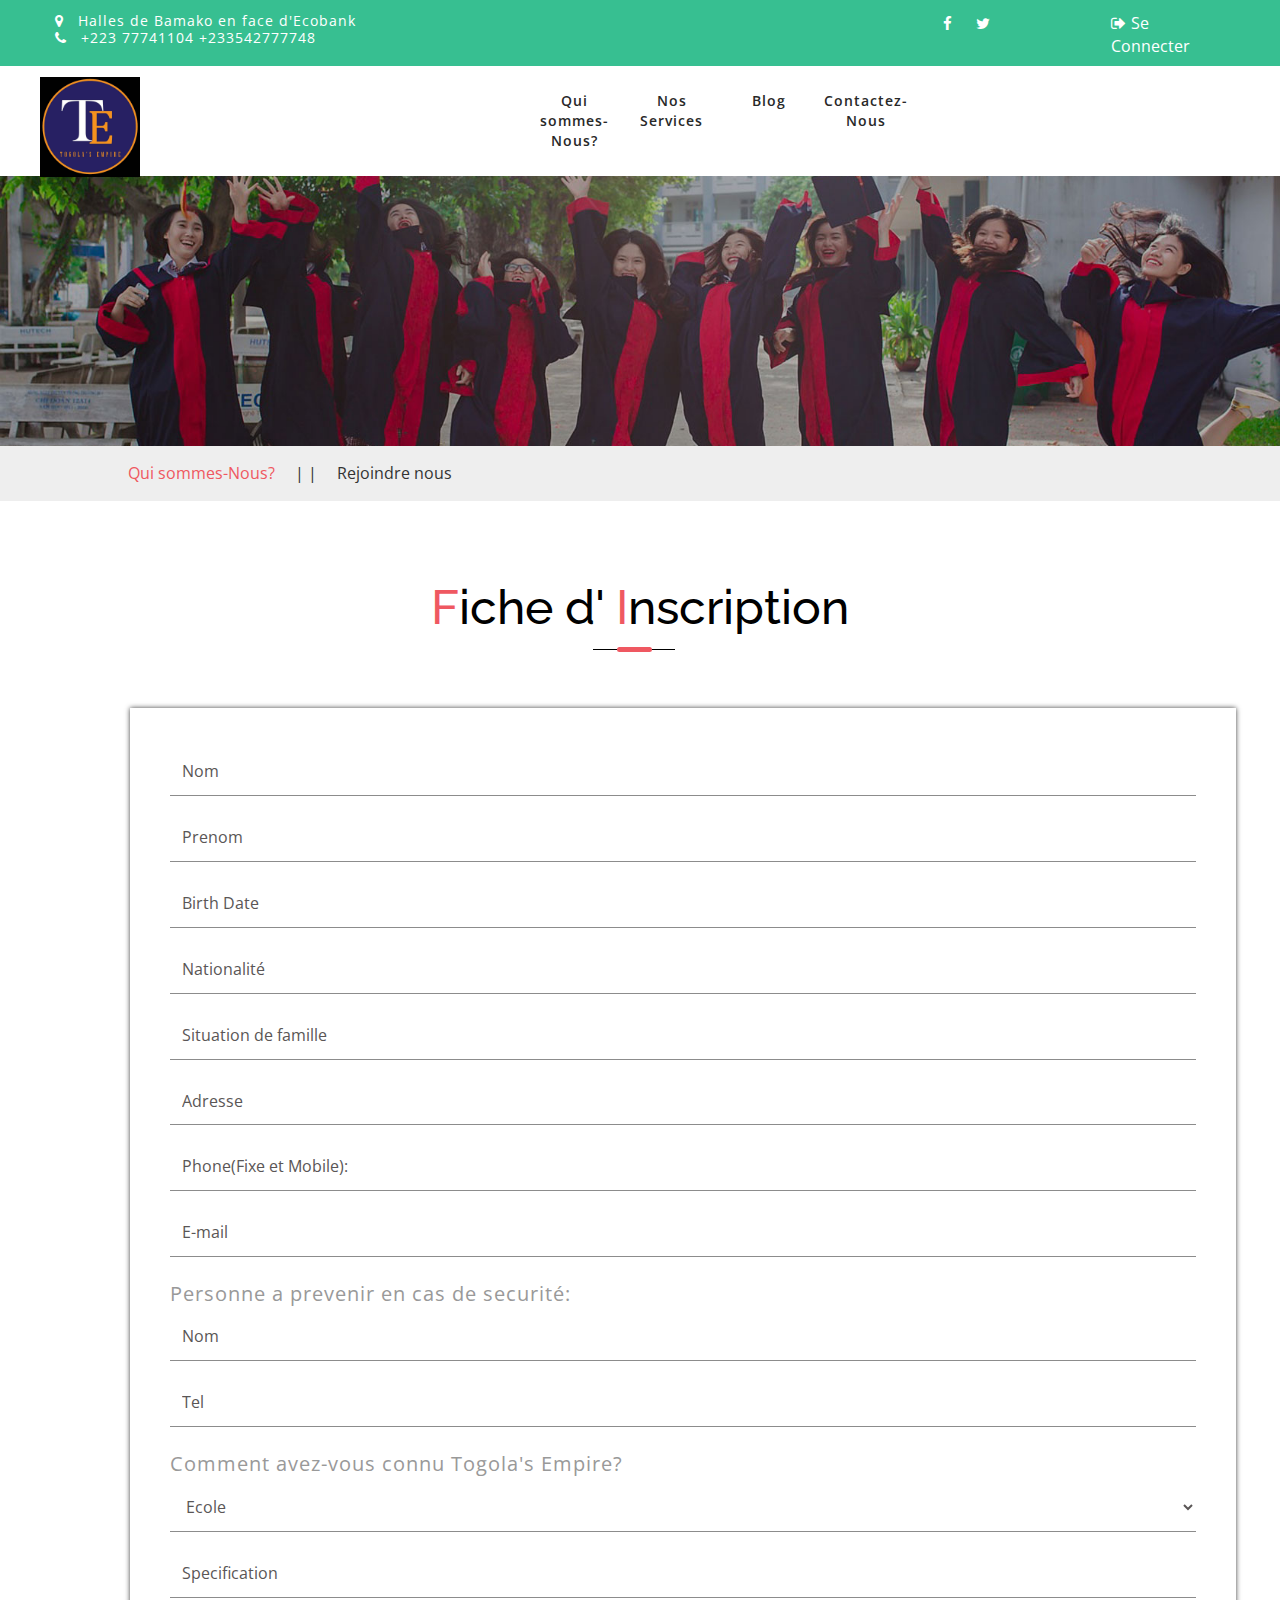
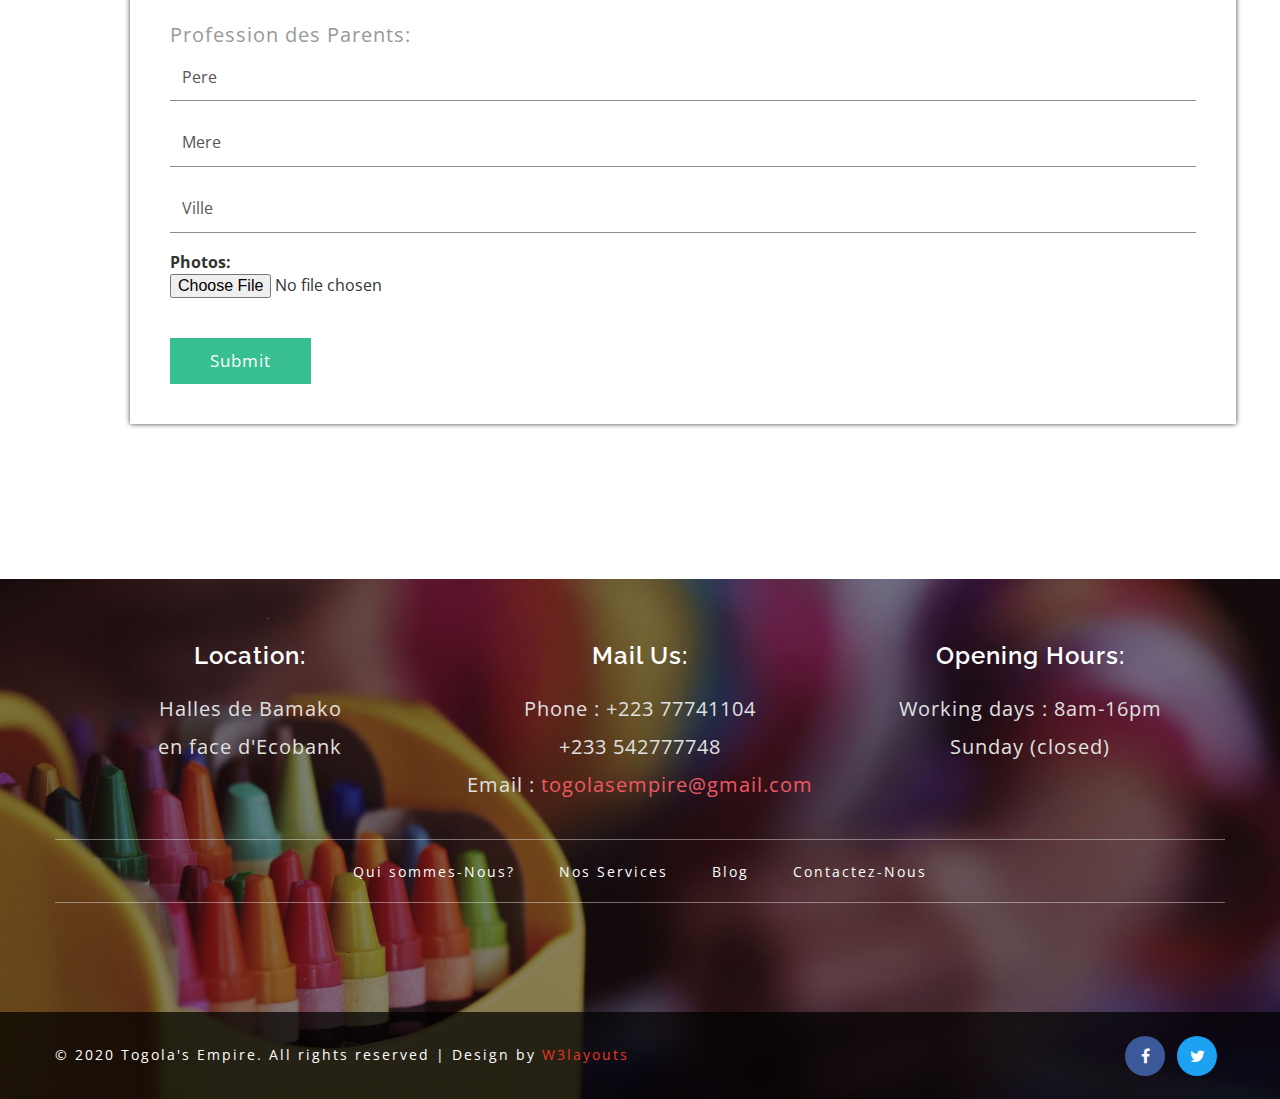
<file: join.html>
<!--
Author: W3layouts
Author URL: http://w3layouts.com
License: Creative Commons Attribution 3.0 Unported
License URL: http://creativecommons.org/licenses/by/3.0/
-->
<!DOCTYPE html>
<html lang="zxx">

<head>
	<title>Togola's Empire | Rejoindre nous </title>
	<!-- meta-tags -->
	<meta name="viewport" content="width=device-width, initial-scale=1">
	<meta http-equiv="Content-Type" content="text/html; charset=utf-8" />
	<meta name="keywords" content="Soft Responsive web template, Bootstrap Web Templates, Flat Web Templates, Android Compatible web template, 
Smartphone Compatible web template, free webdesigns for Nokia, Samsung, LG, SonyEricsson, Motorola web design" />
	<script>
		addEventListener("load", function () {
			setTimeout(hideURLbar, 0);
		}, false);

		function hideURLbar() {
			window.scrollTo(0, 1);
		}
	</script>
	<!-- //meta-tags -->
	<link href="css/bootstrap.css" rel="stylesheet" type="text/css" media="all" />
	<link href="css/style.css" rel="stylesheet" type="text/css" media="all" />
	<!-- font-awesome -->
	<link href="css/font-awesome.css" rel="stylesheet">
	<!-- fonts -->
	<link href="//fonts.googleapis.com/css?family=Raleway:100,100i,200,200i,300,300i,400,400i,500,500i,600,600i,700,700i,800,800i,900,900i"
	    rel="stylesheet">
	<link href="//fonts.googleapis.com/css?family=Open+Sans:300,300i,400,400i,600,600i,700,700i,800,800i" rel="stylesheet">
</head>

<body>
	<!-- header -->
	<div class="header-top">
		<div class="container">
			<div class="bottom_header_left">
				<p>
					<span class="fa fa-map-marker" aria-hidden="true"></span>Halles de Bamako en face d'Ecobank
				</p> 
				<p>
					<span class="fa fa-phone" aria-hidden="true"></span>+223 77741104 +233542777748
				</p>
			</div>
			<div class="bottom_header_right">
				<div class="bottom-social-icons">
					<a class="facebook" href="#">
						<span class="fa fa-facebook"></span>
					</a>
					<a class="twitter" href="#">
						<span class="fa fa-twitter"></span>
					</a>
				</div>
				<div class="header-top-righ">
					<a href="login.html">
						<span class="fa fa-sign-out" aria-hidden="true"></span>Se Connecter</a>
				</div>
				<div class="clearfix"> </div>
			</div>
			<div class="clearfix"> </div>
		</div>
	</div>
	<div class="header">
		<div class="content white">
			<nav class="navbar navbar-default">
				<div class="container">
					<div class="navbar-header">
						<button type="button" class="navbar-toggle" data-toggle="collapse" data-target="#bs-example-navbar-collapse-1">
							<span class="sr-only">Toggle navigation</span>
							<span class="icon-bar"></span>
							<span class="icon-bar"></span>
							<span class="icon-bar"></span>
						</button>
						<a class="navbar-brand" href="index.html">
							<div>
							<img src="images/logo.jpg" class="rounded-circle" width="100px" height="100px"/> <br>
							</a>
						</div>
						</a>
					</div>
					<!--/.navbar-header-->
					<div class="collapse navbar-collapse" id="bs-example-navbar-collapse-1">
						<nav class="link-effect-2" id="link-effect-2">
							<ul class="nav navbar-nav">
								<li>
									<a href="index.html" class="effect-3">Qui sommes-Nous?</a>
								</li>
								<li>
									<a href="about.html" class="effect-3">Nos Services</a>
								</li>
								<li>
									<a href="blog.html" class="effect-3">Blog</a>
								</li>
								<li>
									<a href="contact.html" class="effect-3">Contactez-Nous</a>
								</li>
							</ul>
						</nav>
					</div>
					<!--/.navbar-collapse-->
					<!--/.navbar-->
				</div>
			</nav>
		</div>
	</div>
	<!-- banner -->
	<div class="inner_page_agile">

	</div>
	<!--//banner -->
	<!-- short-->
	<div class="services-breadcrumb">
		<div class="inner_breadcrumb">
			<ul class="short_ls">
				<li>
					<a href="index.html">Qui sommes-Nous?</a>
					<span>| |</span>
				</li>
				<li>Rejoindre nous</li>
			</ul>
		</div>
	</div>
	<!-- //short-->
	<div class="register-form-main">
		<div class="container">
			<div class="title-div">
				<h3 class="tittle">
					<span>F</span>iche d'
					<span>I</span>nscription
				</h3>
				<div class="tittle-style">

				</div>
			</div>
			<div class="container-register">
			<div class="register-form">
				<form action="#" method="post">
					<div class="fields-grid">
						<div class="styled-input">
							<input type="text" placeholder="Nom" name="Nom" required="">
							<input type="text" placeholder="Prenom" name="Prenom" required="">
						</div>
						<div class="styled-input">
							<input id="datepicker" placeholder="Birth Date" name="Text" type="text" value="" onfocus="this.value = '';" onblur="if (this.value == '') {this.value = 'mm/dd/yyyy';}"
							    required="">
							<input type="text" placeholder="Nationalité" name="Nationalité" required="">
							<input type="text" placeholder="Situation de famille" name="Situation de famille" required="">
							<input type="text" placeholder="Adresse" name="Adresse" required="">
							<input type="text" placeholder="Phone(Fixe et Mobile):" name="Phone(Fixe et Mobile):" required="">
							<input type="email" placeholder="E-mail" name="E-mail" required="">
							<p>Personne a prevenir en cas de securité:</p>
							<input type="text" placeholder="Nom" name="Nom" required="">
							<input type="text" placeholder="Tel" name="Tel" required="">

				</form>
				<div >
				<form action="#" method="post">
						</div>
						<p>Comment avez-vous connu Togola's Empire?</p>
						<div class="styled-input agile-styled-input-top">
							<select class="category2" required="">
								<option value="">Ecole</option>
								<option value="">Partenaire</option>
								<option value="">Amis ou Famille</option>
								<option value="">Autres(specifié):<input type="text" placeholder="Specification" name="Specification" required=""> </option>
							</select>
						</div>
						<p>Profession des Parents:</p>
						<div class="styled-input">
							<input type="text" placeholder="Pere" name="Pere" required="">
						</div>
						<div class="styled-input">
							<input type="text" placeholder="Mere" name="Mere" required="">
						</div>
						<div class="styled-input">
							<input type="text" placeholder="Ville" name="Ville" required="">
						</div>
						<div class="element-input" ><label class="title"><b>Photos:</b><span class="required"></span></label><input type="file" name="images" id="images"  required="required"/></div><br>
						<div class="clearfix"> </div>
					</div>
					<input type="submit" value="Submit">
				</form>
			</div>
		</div>
		</div>
	</div>
	</div>

	<!-- footer -->
	<div class="mkl_footer">
		<div class="sub-footer">
			<div class="container">
				<div class="mkls_footer_grid">
					<div class="col-xs-4 mkls_footer_grid_left">
						<h4>Location:</h4>
						<p>Halles de Bamako
							<br> en face d'Ecobank</p>
					</div>
					<div class="col-xs-4 mkls_footer_grid_left">
						<h4>Mail Us:</h4>
						<p>
							<span>Phone : </span>+223 77741104 <br> +233 542777748</p>
						<p>
							<span>Email : </span>
							<a href="mailto:info@example.com">togolasempire@gmail.com</a>
						</p>
					</div>
					<div class="col-xs-4 mkls_footer_grid_left">
						<h4>Opening Hours:</h4>
						<p>Working days : 8am-16pm</p>
						<p>Sunday
							<span>(closed)</span>
						</p>
					</div>
					<div class="clearfix"> </div>
				</div>
				<div class="botttom-nav-allah">
					<ul>
						<li>
							<a href="index.html">Qui sommes-Nous?</a>
						</li>
						<li>
							<a href="about.html">Nos Services</a>
						</li>
						<li>
							<a href="courses.html">Blog</a>
						</li>
						<li>
							<a href="contact.html">Contactez-Nous</a>
						</li>
					</ul>
				</div>
				<!-- footer-button-info -->
			</div>
		</div>
		<div class="footer-copy-right">
			<div class="container">
				<div class="allah-copy">
					<p>© 2020 Togola's Empire. All rights reserved | Design by
						<a href="http://w3layouts.com/">W3layouts</a>
					</p>
				</div>
				<div class="footercopy-social">
					<ul>
						<li>
							<a href="#">
								<span class="fa fa-facebook"></span>
							</a>
						</li>
						<li>
							<a href="#">
								<span class="fa fa-twitter"></span>
							</a>
						</li>
					</ul>
				</div>
				<div class="clearfix"></div>
			</div>
		</div>
	</div>
	<!--/footer -->

	<!-- js files -->
	<!-- js -->
	<script src="js/jquery-2.1.4.min.js"></script>
	<!-- bootstrap -->
	<script src="js/bootstrap.js"></script>
	<!-- Calendar -->
	<link rel="stylesheet" href="css/jquery-ui.css" />
	<script src="js/jquery-ui.js"></script>
	<script>
		$(function () {
			$("#datepicker,#datepicker1,#datepicker2,#datepicker3").datepicker();
		});
	</script>
	<!-- //Calendar -->
	<!-- smooth scrolling -->
	<script src="js/SmoothScroll.min.js"></script>
	<script src="js/move-top.js"></script>
	<script src="js/easing.js"></script>
	<!-- here stars scrolling icon -->
	<script>
		$(document).ready(function () {
			/*
				var defaults = {
				containerID: 'toTop', // fading element id
				containerHoverID: 'toTopHover', // fading element hover id
				scrollSpeed: 1200,
				easingType: 'linear' 
				};
			*/

			$().UItoTop({
				easingType: 'easeOutQuart'
			});

		});
	</script>
	<!-- //here ends scrolling icon -->
	<!-- smooth scrolling -->
	<!-- //js-files -->

</body>

</html>
</file>
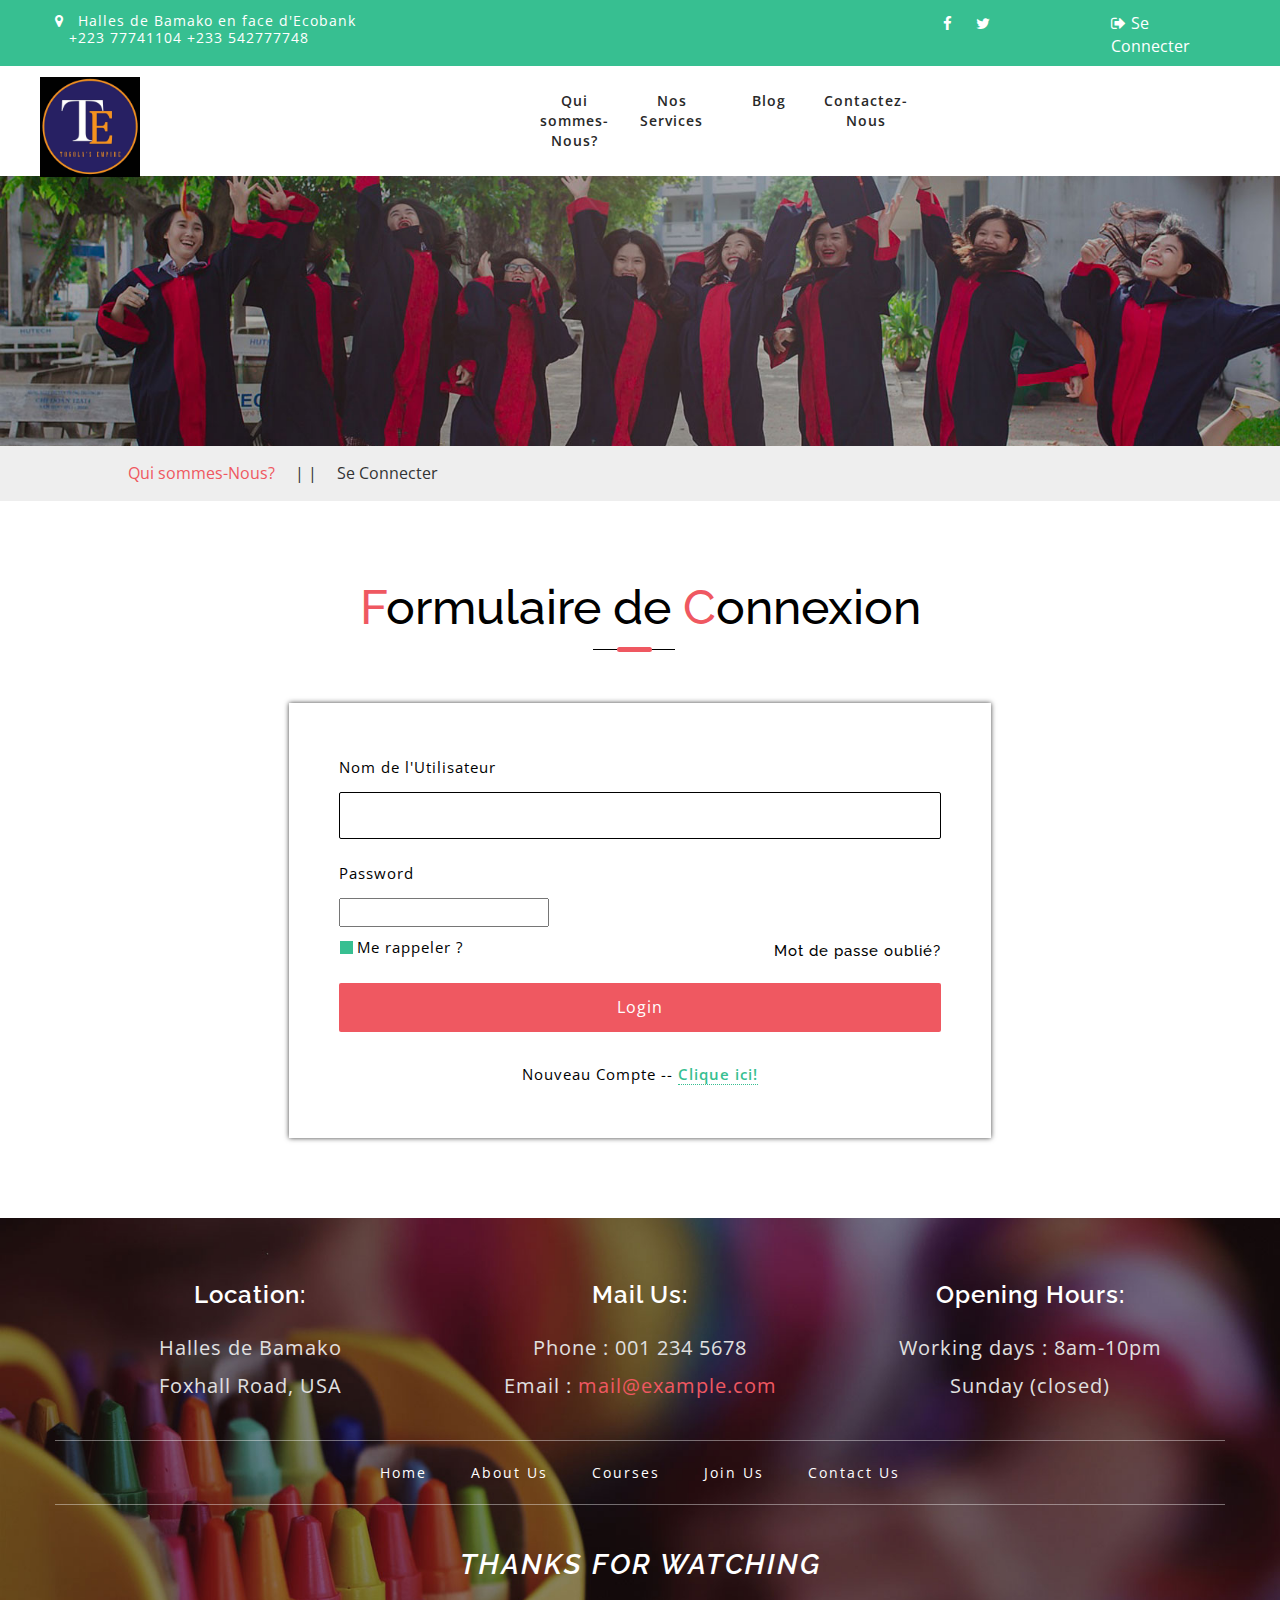
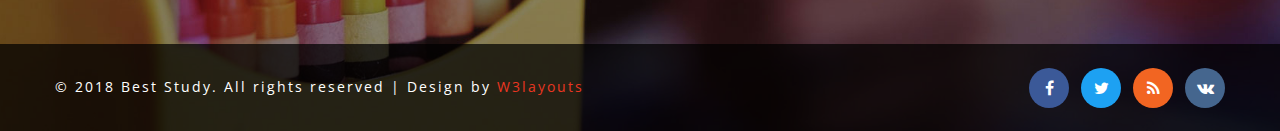
<file: login.html>
<!--
Author: W3layouts
Author URL: http://w3layouts.com
License: Creative Commons Attribution 3.0 Unported
License URL: http://creativecommons.org/licenses/by/3.0/
-->
<!DOCTYPE html>
<html lang="zxx">

<head>
	<title>Togola's Empire | Se Connecter </title>
	<!-- meta-tags -->
	<meta name="viewport" content="width=device-width, initial-scale=1">
	<meta http-equiv="Content-Type" content="text/html; charset=utf-8" />
	<meta name="keywords" content="Soft Responsive web template, Bootstrap Web Templates, Flat Web Templates, Android Compatible web template, 
Smartphone Compatible web template, free webdesigns for Nokia, Samsung, LG, SonyEricsson, Motorola web design" />
	<script>
		addEventListener("load", function () {
			setTimeout(hideURLbar, 0);
		}, false);

		function hideURLbar() {
			window.scrollTo(0, 1);
		}
	</script>
	<!-- //meta-tags -->
	<link href="css/bootstrap.css" rel="stylesheet" type="text/css" media="all" />
	<link href="css/style.css" rel="stylesheet" type="text/css" media="all" />
	<!-- font-awesome -->
	<link href="css/font-awesome.css" rel="stylesheet">
	<!-- fonts -->
	<link href="//fonts.googleapis.com/css?family=Raleway:100,100i,200,200i,300,300i,400,400i,500,500i,600,600i,700,700i,800,800i,900,900i"
	    rel="stylesheet">
	<link href="//fonts.googleapis.com/css?family=Open+Sans:300,300i,400,400i,600,600i,700,700i,800,800i" rel="stylesheet">
</head>

<body>
	<!-- header -->
	<div class="header-top">
		<div class="container">
			<div class="bottom_header_left">
				<p>
					<span class="fa fa-map-marker" aria-hidden="true"></span>Halles de Bamako en face d'Ecobank
				</p>
				<p>
					<span class="fa fa-map-phone" aria-hidden="true"></span>+223 77741104 +233 542777748
				</p>
			</div>
			<div class="bottom_header_right">
				<div class="bottom-social-icons">
					<a class="facebook" href="#">
						<span class="fa fa-facebook"></span>
					</a>
					<a class="twitter" href="#">
						<span class="fa fa-twitter"></span>
					</a>
				</div>
				<div class="header-top-righ">
					<a href="login.html">
						<span class="fa fa-sign-out" aria-hidden="true"></span>Se Connecter</a>
				</div>
				<div class="clearfix"> </div>
			</div>
			<div class="clearfix"> </div>
		</div>
	</div>
	<div class="header">
		<div class="content white">
			<nav class="navbar navbar-default">
				<div class="container">
					<div class="navbar-header">
						<button type="button" class="navbar-toggle" data-toggle="collapse" data-target="#bs-example-navbar-collapse-1">
							<span class="sr-only">Toggle navigation</span>
							<span class="icon-bar"></span>
							<span class="icon-bar"></span>
							<span class="icon-bar"></span>
						</button>
						<a class="navbar-brand" href="index.html">
							<div>
							<img src="images/logo.jpg" class="rounded-circle" width="100px" height="100px"/> <br>
							</a>
						</div>
						</a>
					</div>
					<!--/.navbar-header-->
					<div class="collapse navbar-collapse" id="bs-example-navbar-collapse-1">
						<nav class="link-effect-2" id="link-effect-2">
							<ul class="nav navbar-nav">
								<li>
									<a href="index.html" class="effect-3">Qui sommes-Nous?</a>
								</li>
								<li>
									<a href="about.html" class="effect-3">Nos Services</a>
								</li>
								<li>
									<a href="blog.html" class="effect-3">Blog</a>
								</li>
								<li>
									<a href="contact.html" class="effect-3">Contactez-Nous</a>
								</li>
							</ul>
						</nav>
					</div>
					<!--/.navbar-collapse-->
					<!--/.navbar-->
				</div>
			</nav>
		</div>
	</div>
	<!-- banner -->
	<div class="inner_page_agile">

	</div>
	<!--//banner -->
	<!-- short-->
	<div class="services-breadcrumb">
		<div class="inner_breadcrumb">
			<ul class="short_ls">
				<li>
					<a href="index.html">Qui sommes-Nous?</a>
					<span>| |</span>
				</li>
				<li>Se Connecter</li>
			</ul>
		</div>
	</div>
	<!-- //short-->
	<div class="register-form-main">
		<div class="container">
			<div class="title-div">
				<h3 class="tittle">
					<span>F</span>ormulaire de
					<span>C</span>onnexion
				</h3>
				<div class="tittle-style">

				</div>
			</div>
			<div class="login-form">
				<form action="#" method="post">
					<div class="">
						<p>Nom de l'Utilisateur </p>
						<input type="text" class="nom" name="nom de l'utilisateur" required="" />
					</div>
					<div class="">
						<p>Password</p>
						<input type="mot de passe" class="mot de passe" name="Password" required="" />
					</div>
					<label class="anim">
						<input type="checkbox" class="checkbox">
						<span> Me rappeler ?</span>
					</label>
					<div class="login-agileits-bottom wthree">
						<h6>
							<a href="#">Mot de passe oublié?</a>
						</h6>
					</div>
					<input type="submit" value="Login">
					<div class="register-forming">
						<p>Nouveau Compte --
							<a href="register.html">Clique ici!</a>
						</p>
					</div>
				</form>
			</div>

		</div>
	</div>

	<!-- footer -->
	<div class="mkl_footer">
		<div class="sub-footer">
			<div class="container">
				<div class="mkls_footer_grid">
					<div class="col-xs-4 mkls_footer_grid_left">
						<h4>Location:</h4>
						<p>Halles de Bamako
							<br> Foxhall Road, USA</p>
					</div>
					<div class="col-xs-4 mkls_footer_grid_left">
						<h4>Mail Us:</h4>
						<p>
							<span>Phone : </span>001 234 5678</p>
						<p>
							<span>Email : </span>
							<a href="mailto:info@example.com">mail@example.com</a>
						</p>
					</div>
					<div class="col-xs-4 mkls_footer_grid_left">
						<h4>Opening Hours:</h4>
						<p>Working days : 8am-10pm</p>
						<p>Sunday
							<span>(closed)</span>
						</p>
					</div>
					<div class="clearfix"> </div>
				</div>
				<div class="botttom-nav-allah">
					<ul>
						<li>
							<a href="index.html">Home</a>
						</li>
						<li>
							<a href="about.html">About Us</a>
						</li>
						<li>
							<a href="courses.html">Courses</a>
						</li>
						<li>
							<a href="join.html">Join Us</a>
						</li>
						<li>
							<a href="contact.html">Contact Us</a>
						</li>
					</ul>
				</div>
				<!-- footer-button-info -->
				<div class="footer-middle-thanks">
					<h2>Thanks For watching</h2>
				</div>
				<!-- footer-button-info -->
			</div>
		</div>
		<div class="footer-copy-right">
			<div class="container">
				<div class="allah-copy">
					<p>© 2018 Best Study. All rights reserved | Design by
						<a href="http://w3layouts.com/">W3layouts</a>
					</p>
				</div>
				<div class="footercopy-social">
					<ul>
						<li>
							<a href="#">
								<span class="fa fa-facebook"></span>
							</a>
						</li>
						<li>
							<a href="#">
								<span class="fa fa-twitter"></span>
							</a>
						</li>
						<li>
							<a href="#">
								<span class="fa fa-rss"></span>
							</a>
						</li>
						<li>
							<a href="#">
								<span class="fa fa-vk"></span>
							</a>
						</li>
					</ul>
				</div>
				<div class="clearfix"></div>
			</div>
		</div>
	</div>
	<!--/footer -->

	<!-- js files -->
	<!-- js -->
	<script src="js/jquery-2.1.4.min.js"></script>
	<!-- bootstrap -->
	<script src="js/bootstrap.js"></script>
	<!-- smooth scrolling -->
	<script src="js/SmoothScroll.min.js"></script>
	<script src="js/move-top.js"></script>
	<script src="js/easing.js"></script>
	<!-- here stars scrolling icon -->
	<script>
		$(document).ready(function () {
			/*
				var defaults = {
				containerID: 'toTop', // fading element id
				containerHoverID: 'toTopHover', // fading element hover id
				scrollSpeed: 1200,
				easingType: 'linear' 
				};
			*/

			$().UItoTop({
				easingType: 'easeOutQuart'
			});

		});
	</script>
	<!-- //here ends scrolling icon -->
	<!-- smooth scrolling -->
	<!-- //js-files -->

</body>

</html>
</file>
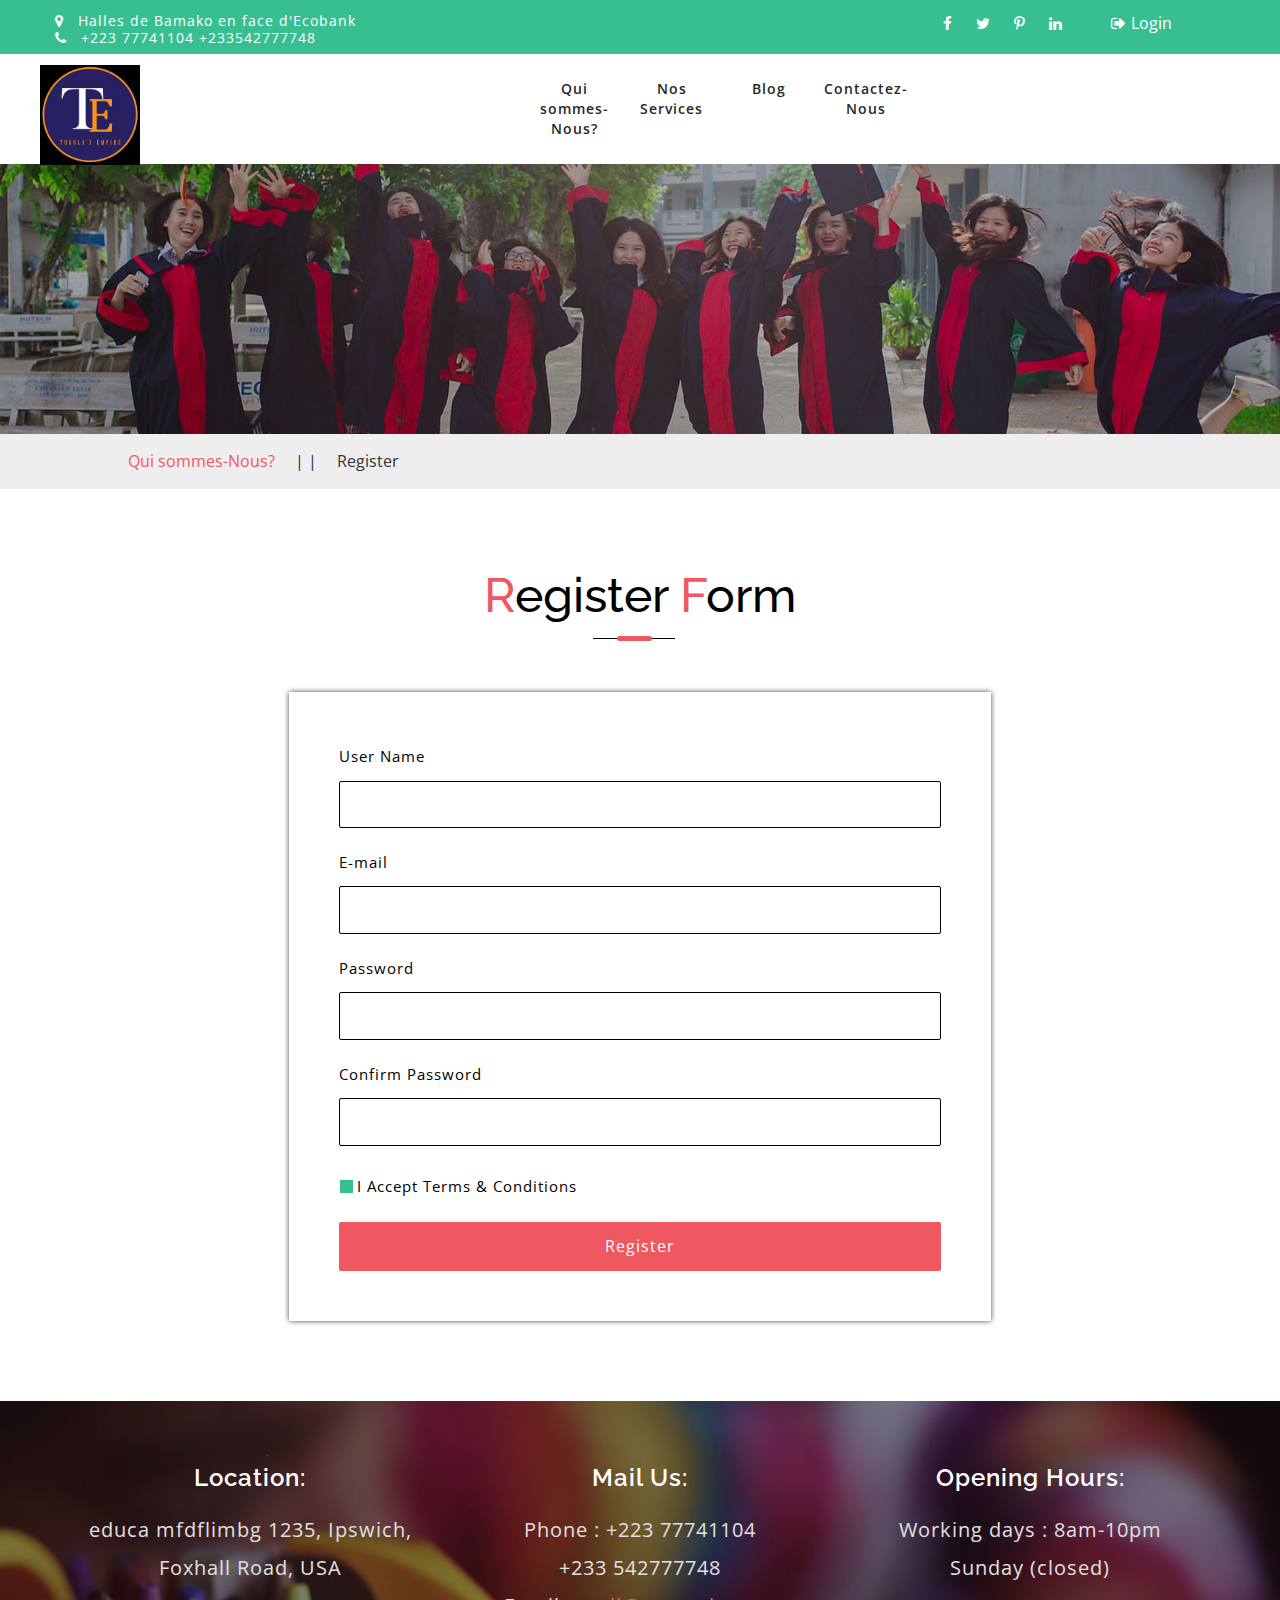
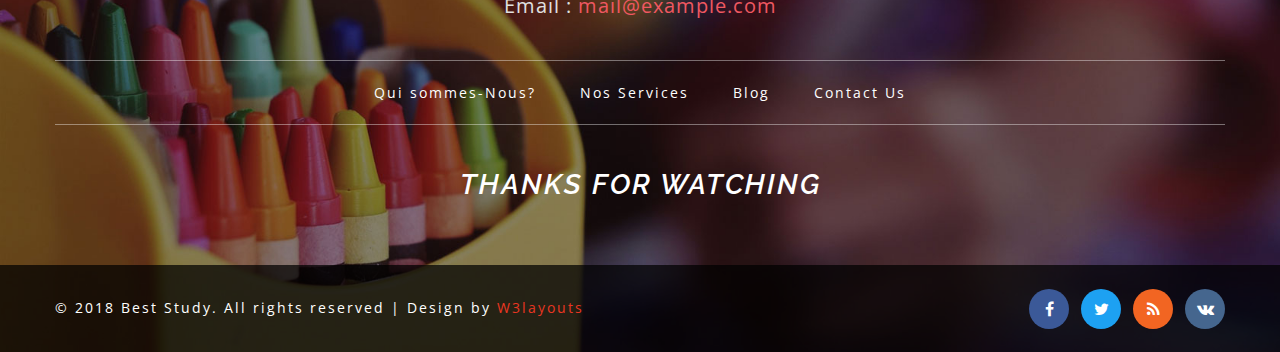
<file: register.html>
<!--
Author: W3layouts
Author URL: http://w3layouts.com
License: Creative Commons Attribution 3.0 Unported
License URL: http://creativecommons.org/licenses/by/3.0/
-->
<!DOCTYPE html>
<html lang="zxx">

<head>
	<title>Togola's Empire | Register :: w3layouts</title>
	<!-- meta-tags -->
	<meta name="viewport" content="width=device-width, initial-scale=1">
	<meta http-equiv="Content-Type" content="text/html; charset=utf-8" />
	<meta name="keywords" content="Soft Responsive web template, Bootstrap Web Templates, Flat Web Templates, Android Compatible web template, 
Smartphone Compatible web template, free webdesigns for Nokia, Samsung, LG, SonyEricsson, Motorola web design" />
	<script>
		addEventListener("load", function () {
			setTimeout(hideURLbar, 0);
		}, false);

		function hideURLbar() {
			window.scrollTo(0, 1);
		}
	</script>
	<!-- //meta-tags -->
	<link href="css/bootstrap.css" rel="stylesheet" type="text/css" media="all" />
	<link href="css/style.css" rel="stylesheet" type="text/css" media="all" />
	<!-- font-awesome -->
	<link href="css/font-awesome.css" rel="stylesheet">
	<!-- fonts -->
	<link href="//fonts.googleapis.com/css?family=Raleway:100,100i,200,200i,300,300i,400,400i,500,500i,600,600i,700,700i,800,800i,900,900i"
	    rel="stylesheet">
	<link href="//fonts.googleapis.com/css?family=Open+Sans:300,300i,400,400i,600,600i,700,700i,800,800i" rel="stylesheet">

</head>

<body>
	<!-- header -->
	<div class="header-top">
		<div class="container">
			<div class="bottom_header_left">
				<p>
					<span class="fa fa-map-marker" aria-hidden="true"></span>Halles de Bamako en face d'Ecobank
				</p> 
				<p>
					<span class="fa fa-phone" aria-hidden="true"></span>+223 77741104 +233542777748
				</p>
			</div>
			<div class="bottom_header_right">
				<div class="bottom-social-icons">
					<a class="facebook" href="#">
						<span class="fa fa-facebook"></span>
					</a>
					<a class="twitter" href="#">
						<span class="fa fa-twitter"></span>
					</a>
					<a class="pinterest" href="#">
						<span class="fa fa-pinterest-p"></span>
					</a>
					<a class="linkedin" href="#">
						<span class="fa fa-linkedin"></span>
					</a>
				</div>
				<div class="header-top-righ">
					<a href="login.html">
						<span class="fa fa-sign-out" aria-hidden="true"></span>Login</a>
				</div>
				<div class="clearfix"> </div>
			</div>
			<div class="clearfix"> </div>
		</div>
	</div>
	<div class="header">
		<div class="content white">
			<nav class="navbar navbar-default">
				<div class="container">
					<div class="navbar-header">
						<button type="button" class="navbar-toggle" data-toggle="collapse" data-target="#bs-example-navbar-collapse-1">
							<span class="sr-only">Toggle navigation</span>
							<span class="icon-bar"></span>
							<span class="icon-bar"></span>
							<span class="icon-bar"></span>
						</button>
						<a class="navbar-brand" href="index.html">
							<div>
							<img src="images/logo.jpg" class="rounded-circle" width="100px" height="100px"/> <br>
							</a>
						</div>
						</a>
					</div>
					<!--/.navbar-header-->
					<div class="collapse navbar-collapse" id="bs-example-navbar-collapse-1">
						<nav class="link-effect-2" id="link-effect-2">
							<ul class="nav navbar-nav">
								<li>
									<a href="index.html" class="effect-3">Qui sommes-Nous?</a>
								</li>
								<li>
									<a href="about.html" class="effect-3">Nos Services</a>
								</li>
								<li>
									<a href="courses.html" class="effect-3">Blog</a>
								</li>
								<li>
									<a href="contact.html" class="effect-3">Contactez-Nous</a>
								</li>
							</ul>
						</nav>
					</div>
					<!--/.navbar-collapse-->
					<!--/.navbar-->
				</div>
			</nav>
		</div>
	</div>
	<!-- banner -->
	<div class="inner_page_agile">

	</div>
	<!--//banner -->
	<!-- short-->
	<div class="services-breadcrumb">
		<div class="inner_breadcrumb">
			<ul class="short_ls">
				<li>
					<a href="index.html">Qui sommes-Nous?</a>
					<span>| |</span>
				</li>
				<li>Register</li>
			</ul>
		</div>
	</div>
	<!-- //short-->
	<div class="register-form-main">
		<div class="container">
			<div class="title-div">
				<h3 class="tittle">
					<span>R</span>egister
					<span>F</span>orm
				</h3>
				<div class="tittle-style">

				</div>
			</div>
			<div class="login-form">
				<form action="#" method="post">
					<div class="">
						<p>User Name </p>
						<input type="text" class="name" name="user name" required="" />
					</div>
					<div class="">
						<p>E-mail</p>
						<input type="email" class="password" name="email" required="" />
					</div>
					<div class="">
						<p>Password</p>
						<input type="password" class="password" name="Password" id="password1" required="" />
					</div>
					<div class="">
						<p>Confirm Password</p>
						<input type="password" class="password" name="Password" id="password2" required="" />
					</div>
					<label class="anim">
						<input type="checkbox" class="checkbox">
						<span>I Accept Terms & Conditions</span>
					</label>
					<input type="submit" value="Register">
				</form>
			</div>

		</div>
	</div>

	<!-- footer -->
	<div class="mkl_footer">
		<div class="sub-footer">
			<div class="container">
				<div class="mkls_footer_grid">
					<div class="col-xs-4 mkls_footer_grid_left">
						<h4>Location:</h4>
						<p>educa mfdflimbg 1235, Ipswich,
							<br> Foxhall Road, USA</p>
					</div>
					<div class="col-xs-4 mkls_footer_grid_left">
						<h4>Mail Us:</h4>
						<p>
							<span>Phone : </span>+223 77741104 <br>  +233 542777748</p>
						<p>
							<span>Email : </span>
							<a href="mailto:info@example.com">mail@example.com</a>
						</p>
					</div>
					<div class="col-xs-4 mkls_footer_grid_left">
						<h4>Opening Hours:</h4>
						<p>Working days : 8am-10pm</p>
						<p>Sunday
							<span>(closed)</span>
						</p>
					</div>
					<div class="clearfix"> </div>
				</div>
				<div class="botttom-nav-allah">
					<ul>
						<li>
							<a href="index.html">Qui sommes-Nous?</a>
						</li>
						<li>
							<a href="about.html">Nos Services</a>
						</li>
						<li>
							<a href="courses.html">Blog</a>
						</li>
						<li>
							<a href="contact.html">Contact Us</a>
						</li>
					</ul>
				</div>
				<!-- footer-button-info -->
				<div class="footer-middle-thanks">
					<h2>Thanks For watching</h2>
				</div>
				<!-- footer-button-info -->
			</div>
		</div>
		<div class="footer-copy-right">
			<div class="container">
				<div class="allah-copy">
					<p>© 2018 Best Study. All rights reserved | Design by
						<a href="http://w3layouts.com/">W3layouts</a>
					</p>
				</div>
				<div class="footercopy-social">
					<ul>
						<li>
							<a href="#">
								<span class="fa fa-facebook"></span>
							</a>
						</li>
						<li>
							<a href="#">
								<span class="fa fa-twitter"></span>
							</a>
						</li>
						<li>
							<a href="#">
								<span class="fa fa-rss"></span>
							</a>
						</li>
						<li>
							<a href="#">
								<span class="fa fa-vk"></span>
							</a>
						</li>
					</ul>
				</div>
				<div class="clearfix"></div>
			</div>
		</div>
	</div>
	<!--/footer -->

	<!-- js files -->
	<!-- js -->
	<script src="js/jquery-2.1.4.min.js"></script>
	<!-- bootstrap -->
	<script src="js/bootstrap.js"></script>
	<!-- smooth scrolling -->
	<script src="js/SmoothScroll.min.js"></script>
	<script src="js/move-top.js"></script>
	<script src="js/easing.js"></script>
	<!-- here stars scrolling icon -->
	<script>
		$(document).ready(function () {
			/*
				var defaults = {
				containerID: 'toTop', // fading element id
				containerHoverID: 'toTopHover', // fading element hover id
				scrollSpeed: 1200,
				easingType: 'linear' 
				};
			*/

			$().UItoTop({
				easingType: 'easeOutQuart'
			});

		});
	</script>
	<!-- //here ends scrolling icon -->
	<!-- smooth scrolling -->
	<!-- password-script -->
	<script>
		window.onload = function () {
			document.getElementById("password1").onchange = validatePassword;
			document.getElementById("password2").onchange = validatePassword;
		}

		function validatePassword() {
			var pass2 = document.getElementById("password2").value;
			var pass1 = document.getElementById("password1").value;
			if (pass1 != pass2)
				document.getElementById("password2").setCustomValidity("Passwords Don't Match");
			else
				document.getElementById("password2").setCustomValidity('');
			//empty string means no validation error
		}
	</script>
	<!-- //password-script -->
	<!-- //js-files -->

</body>

</html>
</file>
<file: css/style.css>
/*--
Author: W3layouts
Author URL: http://w3layouts.com
License: Creative Commons Attribution 3.0 Unported
License URL: http://creativecommons.org/licenses/by/3.0/
--*/

html,
body {
    margin: 0;
    font-size: 100%;
    background: #fff;
    font-family: 'Open Sans', sans-serif;
}

body a {
    text-decoration: none;
    transition: 0.5s all;
    -webkit-transition: 0.5s all;
    -moz-transition: 0.5s all;
    -o-transition: 0.5s all;
    -ms-transition: 0.5s all;
}

a:hover {
    text-decoration: none;
}

input[type="button"],
input[type="submit"] {
    transition: 0.5s all;
    -webkit-transition: 0.5s all;
    -moz-transition: 0.5s all;
    -o-transition: 0.5s all;
    -ms-transition: 0.5s all;
}

h1,
h2,
h3,
h4,
h5,
h6 {
    margin: 0;
    font-family: 'Raleway', sans-serif;
}

p {
    margin: 0;
    letter-spacing: 1px;
    font-size: 20px;
    line-height: 1.9;
    color: #999;
    font-family: 'Open Sans', sans-serif;
}

ul {
    margin: 0;
    padding: 0;
}

label {
    margin: 0;
}


/*-- header --*/

.header-top {
    background: #37BF91;
    padding: 8px 0;
}

.bottom_header_left {
    float: left;
    margin: .3em 0 0;
}

.bottom_header_left p {
    font-size: 14px;
    color: #fff;
    line-height: 1.2;
}

.bottom_header_left p span {
    padding-right: 1em;
    color: #fff;
}


/*-- social-icons --*/

.bottom_header_right {
    float: right;
    width: 25%;
}

.bottom-social-icons {
    width: 50%;
    float: left;
}

.bottom-social-icons a {
    display: inline-block;
}

.bottom-social-icons span {
    font-size: 15px;
    padding: 8px 10px;
    color: #fff;
    transition: 0.5s all;
    -webkit-transition: 0.5s all;
    -o-transition: 0.5s all;
    -ms-transition: 0.5s all;
    -moz-transition: 0.5s all;
}

.bottom-social-icons span:hover {
    color: #000;
    transition: 0.5s all;
    -webkit-transition: 0.5s all;
    -o-transition: 0.5s all;
    -ms-transition: 0.5s all;
    -moz-transition: 0.5s all;
}


/*-- //social-icons --*/

.header-top-righ {
    float: right;
    width: 39%;
    margin-top: 4px;
}

.header-top-righ a {
    color: #fff;
    font-size: 16px;
}

.header-top-righ a span {
    margin-right: 5px;
}


/*--header--*/

.header {
    padding: 10px 0;
}

.navbar-nav {
    float: right;
    margin: 0;
    width: 60%;
}

.navbar {
    position: relative;
    min-height: 50px;
    margin-bottom: 0!important;
    border: 1px solid transparent;
}


.navbar-default {
    background-color: #fff;
    border-color: #fff;
}


/*-- logo --*/

.navbar-brand {
    float: left;
    padding: 0;
}

.navbar-default a.navbar-brand h1 {
    color: #282828;
    font-weight: 600;
    font-style: italic;
    letter-spacing: 1px;
    font-size: 50px;
}

.navbar-default a.navbar-brand h1 span {
    color: #EF5861;
    margin-right: 5px;
}

.navbar-default .navbar-brand label {
    color: #37bf91;
    display: block;
    font-size: 15px;
    text-align: center;
    letter-spacing: 3px;
    font-weight: 600;
    margin-left: 15px;
}


/*-- //logo --*/

.logo{
    padding: 0;
    margin: 0;
}
.navbar-default .navbar-nav>li>a {
    color: #282828;
    font-size: 14px;
    letter-spacing: 1px;
    font-weight: 600;
    padding: 14px 0;
}

.navbar-nav>li>a {
    padding-top: 18px;
    padding-bottom: 15px;
}

.navbar-default .navbar-nav>li>a:hover,
.navbar-default .navbar-nav>li>a.active {
    color: #EF5861;
}

.navbar-default .navbar-nav>.open>a,
.navbar-default .navbar-nav>.open>a:hover,
.navbar-default .navbar-nav>.open>a:focus {
    background-color: transparent;
    color: #EF5861;
}

.navbar-default .navbar-toggle:hover,
.navbar-default .navbar-toggle:focus {
    background-color: #202020;
}

.navbar-default .navbar-toggle .icon-bar {
    background-color: #37BF91;
}

.navbar-default .navbar-nav>.active>a:before {
    background: #37BF91;
    transform: translateX(0);
    -webkit-transform: translateX(0);
    -moz-transform: translateX(0);
    -o-transform: translateX(0);
    -ms-transform: translateX(0);
}

.navbar-toggle {
    position: relative;
    float: right;
    margin-right: 0;
    padding: 9px 10px;
    margin-top: 8px;
    margin-bottom: 8px;
    background-color: #282828;
    background-image: none;
    border: 1px solid transparent;
    border-radius: 0;
}

.navbar-default .navbar-nav>.active>a,
.navbar-default .navbar-nav>.active>a:hover,
.navbar-default .navbar-nav>.active>a:focus {
    color: #EF5861;
    background: none;
}

.navbar-nav>li {
    float: left;
    margin: 0;
    width: 14.2%;
    text-align: center;
}

.navbar-default .navbar-toggle {
    border-color: #202020;
}

.main-content {
    padding: 3em 0;
}

.dropdown-menu {
    min-width: 131px;
    text-align: center;
}

.dropdown-menu.columns-2 {
    min-width: 400px;
}

.dropdown-menu.columns-3 {
    min-width: 600px;
}

.dropdown-menu li a {
    padding: 9px 15px;
    font-weight: 300;
}

.dropdown-menu>.active>a,
.dropdown-menu>.active>a:hover,
.dropdown-menu>.active>a:focus {
    color: #EF5861;
    background-color: #fff;
}

.multi-column-dropdown {
    list-style: none;
}

.multi-column-dropdown li a {
    display: block;
    clear: both;
    line-height: 1.428571429;
    color: #333;
    white-space: normal;
}

.multi-column-dropdown li a:hover {
    text-decoration: none;
    color: #23B684;
    background: none;
}

@media (max-width:767px) {
    .dropdown-menu.multi-column {
        min-width: 240px !important;
        overflow-x: hidden;
    }
    .navbar-nav {
        float: left;
        margin: 0;
        margin-left: 0em;
        width: 100%;
        background: #eee;
        margin-top: 1em;
    }
}


/* //navigation */


/*-- banner --*/

.carousel .item {
    background: url(../images/1.jpg) no-repeat center;
    background-size: cover;
    -webkit-background-size: cover;
    -moz-background-size: cover;
    -o-background-size: cover;
    -ms-background-size: cover;
}

.carousel .item.item2 {
    background: url(../images/2.jpg) no-repeat center;
    background-size: cover;
    -webkit-background-size: cover;
    -moz-background-size: cover;
    -o-background-size: cover;
    -ms-background-size: cover;
}

.carousel .item.item3 {
    background: url(../images/3.jpg) no-repeat center;
    background-size: cover;
    -webkit-background-size: cover;
    -moz-background-size: cover;
    -o-background-size: cover;
    -ms-background-size: cover;
}

.carousel .item.item4 {
    background: url(../images/4.jpg) no-repeat center;
    background-size: cover;
    -webkit-background-size: cover;
    -moz-background-size: cover;
    -o-background-size: cover;
    -ms-background-size: cover;
}

.carousel-caption h3 {
    font-size: 55px;
    font-weight: 600;
    letter-spacing: 1px;
    margin: 12px 0 20px;
}

.carousel-caption h2 span,
.carousel-caption h3 span {
    color: #ef5861;
}

.carousel-caption {
    text-shadow: none;
}

.carousel-caption p {
    letter-spacing: 3px;
    font-size: 13px;
    font-weight: 300;
    color: #fff;
}

.carousel-indicators {
    bottom: 20%;
    left: 22%;
}

.carousel-caption {
    position: inherit;
    min-height: 676px;
    padding: 15em 0 0;
    text-align: left;
}

.carousel-caption h6 {
    font-size: 16px;
    letter-spacing: 2px;
}

.carousel-control {
    line-height: 31em;
}

.carousel-control.right,
.carousel-control.left {
    background-image: none;
    background-image: none;
    background-image: none;
    background-image: none;
}


/*-- //banner --*/


/*-- about --*/

h3.tittle {
    color: #000;
    font-size: 3em;
    text-align: center;
    margin-bottom: 16px;
}

h3.tittle span {
    color: #ef5861;
}

.tittle-style {
    position: relative;
}

.tittle-style:before {
    content: "";
    background: #000;
    width: 7%;
    height: 1px;
    position: absolute;
    top: 0;
    left: 46%;
}

.tittle-style:after {
    content: "";
    background: #ef5861;
    width: 3%;
    height: 5px;
    position: absolute;
    top: -2px;
    left: 48%;
    border-radius: 6px;
}

.title-div {
    margin-bottom: 70px;
}

.banner-bottom-w3l,
.contact {
    padding: 5em 0 0;
}

.banner_bottom_left h4 {
    font-size: 2em;
    color: #262c38;
    letter-spacing: 1px;
    margin-bottom: 20px;
    font-weight: 600;
}

.banner_bottom_left {
    padding-right: 4em;
}

.banner_bottom_left p {
    color: #666;
    line-height: 2em;
    margin-bottom: 1em;
}

.banner_bottom_left p:nth-child(3) {
    margin-bottom: 0;
    border-top: 2px solid #ef5861;
    padding-top: 13px;
}


/*-- //about --*/


/*-- stats --*/

.stats-info-agile {
    background: url(../images/a1.jpg) no-repeat center;
    background-size: cover;
    -webkit-background-size: cover;
    -moz-background-size: cover;
    -o-background-size: cover;
    -ms-background-size: cover;
    text-align: center;
    padding: 2em 3em 0;
    min-height: 600px;
    -webkit-box-shadow: 0px 3px 5px 0px rgba(10, 10, 10, 0.47);
    -moz-box-shadow: 0px 3px 5px 0px rgba(10, 10, 10, 0.47);
    box-shadow: 0px 3px 5px 0px rgba(10, 10, 10, 0.47);
}

.stats-grid {
    padding: 2em 0;
}

.numscroller {
    font-size: 2.5em;
    color: #fff;
    font-weight: 600;
    letter-spacing: 1px;
}

.stats-info-agile p {
    color: #e4e4e4;
    font-size: 15px;
}

.stat-border {
    position: relative;
}

.stat-border:before {
    position: absolute;
    top: 0%;
    width: .5%;
    height: 149px;
    background: rgba(255, 255, 255, 0.51);
    content: "";
    left: 97%;
}

.child-stat {
    border-top: 2px solid rgba(255, 255, 255, 0.51);
}


/*-- //stats --*/


/*-- services --*/

.services,
.news,
.testimonials,
.middle-sec-agile,
.aitsresumethree,
.about-sec,
.team,
.blog-cource,
.register-form-main,
.gallery,
.w3_wthree_agileits_icons,
.typo {
    padding: 5em 0;
}

.services {
    background: #ef5861;
    text-align: center;
    margin-top: -5em;
}

.services h3.tittle {
    text-align: left;
}

.services h3.tittle span {
    color: #fff;
}

.services .tittle-style:after {
    left: 9%;
    background: #37BF91;
}

.services .tittle-style:before {
    left: 7%;
    background: #fff;
}

.services-grids-w3l span {
    font-size: 40px;
    color: #37BF91;
    -webkit-transition: .5s all;
    -moz-transition: .5s all;
    transition: .5s all;
    background: #fff;
    padding: 12px 24px;
}

.services-grids-w3l h4 {
    color: #fff;
    font-size: 20px;
    margin: 20px 0 10px;
    -webkit-transition: .5s all;
    -moz-transition: .5s all;
    transition: .5s all;
    letter-spacing: 1px;
    font-weight: 600;
}

.services-grids-w3l p {
    padding: 0 2em;
    color: #dedede;
    font-size: 14px;
}

.services-grids-w3l:hover span {
    color: #000;
    -webkit-transform: scale(0.8);
    -moz-transform: scale(0.8);
    -o-transform: scale(0.8);
    -ms-transform: scale(0.8);
    transform: scale(0.8);
}

.services h3.agileits-title span {
    border-left-color: #fff;
}

.services-grids-w3l:hover h4 {
    -webkit-transform: scale(1.2);
    -moz-transform: scale(1.2);
    -o-transform: scale(1.2);
    -ms-transform: scale(1.2);
    transform: scale(1.2);
}

.servi-shadow {
    border: 2px solid #fff;
    padding: 2.5em 0;
    -webkit-box-shadow: 0px 0px 4px 0px rgba(50, 50, 50, 0.75);
    -moz-box-shadow: 0px 0px 4px 0px rgba(50, 50, 50, 0.75);
    box-shadow: 0px 0px 4px 0px rgba(50, 50, 50, 0.75);
}

.services-moksrow:nth-child(3) {
    margin-top: 2em;
}


/*-- //services --*/


/*-- news --*/

.news-left-img {
    background: url(../images/s4.jpg) no-repeat 0px 0px;
    background-size: cover;
    min-height: 200px;
}

.news-left-text h5 {
    color: #FFFFFF;
    font-size: 22px;
    letter-spacing: 1px;
}

.news-left-text {
    background: rgba(0, 0, 0, 0.48);
    padding: 15px 0;
    margin: 0 3em;
    text-align: center;
}

.color-event1 {
    background: #FC9928;
}

.color-event2 {
    background: #2da0ff;
}

.color-event3 {
    background: #E91E63;
}

.color-event4 {
    background: #12e8b4;
}

.text-color1 a {
    color: #FC9928;
}

.text-color2 a {
    color: #2da0ff;
}

.text-color3 a {
    color: #E91E63;
}

.text-color4 a {
    color: #12e8b4;
}

.date-grid {
    margin: 10px 0 15px;
}

.admin a {
    color: #212121;
    font-size: .9em;
    margin: 0;
    text-decoration: none;
}

.time {
    margin-top: 6px;
}

.time p {
    color: #383838;
    font-size: .875em;
    margin: 0;
}

.news-left-top-text a {
    text-decoration: none;
    font-size: 18px;
}

.news-left-top-text a:hover {
    color: #000000;
}

.news-grid-info-bottom-w3ls-text p {
    font-size: .9em;
}

.news-left-img1 {
    background: url(../images/s1.jpg) no-repeat 0px 0px !important;
    background-size: cover!important;
}

.yaallahaa-news-grid:nth-child(2) {
    margin: 2em 0 0 0;
}

.news-left-img2 {
    background: url(../images/s2.jpg) no-repeat 0px 0px !important;
    background-size: cover!important;
}

.news-left-img3 {
    background: url(../images/s3.jpg) no-repeat 0px 0px !important;
    background-size: cover!important;
}

.news-left-top-text a:focus {
    outline: none;
}


/*-- model --*/

.model-img-info img {
    width: 100%;
}

.modal-header h4 {
    font-size: 2em;
    color: #212121;
    text-decoration: none;
    letter-spacing: 2px;
    padding: 0;
}


.modal-body p {
    margin: 1em 0 0 0;
}


/*-- //model --*/


/*-- //news --*/


/*-- Testimonials --*/

.three_testimonials_grid_main {
    margin: 0 auto;
    padding: 0;
    width: 80%;
    background: #EDEDED;
    padding: 3em 0;
}

.three_testimonials_grid1 h5 {
    font-size: 24px;
    color: #ef5861;
    letter-spacing: 1px;
}

.three_testimonials_grid1 p {
    color: #212121;
}

.three_testimonials_grid p {
    margin-top: 10px;
}

.three_testimonials_grid {
    padding-right: 6em;
}


/*--flexisel--*/

.flex-slider {
    background: #222227;
    padding: 70px 0 165px 0;
}

.opportunity {
    background: #28282e;
    margin: 0px 20px;
    padding: 80px 0;
    position: relative;
}

#flexiselDemo1 {
    display: none;
}

.nbs-flexisel-container {
    position: relative;
    max-width: 100%;
}

.nbs-flexisel-ul {
    position: relative;
    width: 9999px;
    margin: 0px;
    padding: 0px;
    list-style-type: none;
}

.nbs-flexisel-inner {
    overflow: hidden;
    margin: 0px auto;
}

.nbs-flexisel-item {
    float: left;
    margin: 0;
    padding: 0;
    position: relative;
    line-height: 0px;
}

.nbs-flexisel-item>img {
    cursor: pointer;
    position: relative;
}


/*---- Nav ---*/

.nbs-flexisel-nav-left,
.nbs-flexisel-nav-right {
    width: 50px;
    height: 50px;
    position: absolute;
    cursor: pointer;
    z-index: 100;
    top: 46% !important;
}

.nbs-flexisel-nav-left {
    left: 0;
    background: url(../images/right.png) no-repeat 10px 11px #37BF91;
}

.nbs-flexisel-nav-right {
    right: 0;
    background: url(../images/left.png) no-repeat 14px 12px #37BF91;
}


/*--//flexisel--*/


/*-- //Testimonials --*/


/* middle section */

.middle-sec-agile {
    background: url(../images/bg4.jpg) no-repeat center;
    background-size: cover;
    -webkit-background-size: cover;
    -moz-background-size: cover;
    -o-background-size: cover;
    -ms-background-size: cover;
    position: relative;
}

.pencil-img {
    position: absolute;
    right: 10%;
    bottom: 0;
}

.middle-sec-agile h4 {
    color: #fff;
    font-size: 40px;
    letter-spacing: 1px;
    margin-bottom: 1em;
}

.middle-sec-agile h4 span {
    color: #ef5861;
}

.middle-sec-agile ul li {
    list-style: none;
}

.middle-sec-agile ul li:nth-child(2) {
    margin: 2em 0;
}

.midle-left-w3l {
    float: left;
    width: 4%;
}

.middle-right {
    float: left;
}

.midle-left-w3l span {
    color: #ef5861;
    font-size: 26px;
}

.middle-right h5 {
    color: #fff;
    font-size: 22px;
    letter-spacing: 1px;
    font-weight: 600;
    margin-bottom: 7px;
}

.middle-right p {
    color: #d8d8d8;
}

a.button-style {
    color: #fff;
    background: #37BF91;
    border: none;
    padding: 10px 31px;
    letter-spacing: 1px;
    margin-top: 2em;
    display: inline-block;
    text-decoration: none;
    transition: 0.5s all;
    -webkit-transition: 0.5s all;
    -o-transition: 0.5s all;
    -ms-transition: 0.5s all;
    -moz-transition: 0.5s all;
}

a.button-style:hover {
    background: #ef5861;
    transition: 0.5s all;
    -webkit-transition: 0.5s all;
    -o-transition: 0.5s all;
    -ms-transition: 0.5s all;
    -moz-transition: 0.5s all;
}


/* //middle section */


/*-- footer --*/

.mkl_footer {
    background: url(../images/bg.jpg) no-repeat center;
    background-size: cover;
    -webkit-background-size: cover;
    -moz-background-size: cover;
    -o-background-size: cover;
    -ms-background-size: cover;
    text-align: center;
}

.sub-footer {
    padding: 4em 0;
}

.mkls_footer_grid_left h4 {
    font-size: 24px;
    color: #fff;
    letter-spacing: 1px;
    font-weight: 600;
    margin-bottom: 20px;
}

.mkls_footer_grid_left p {
    color: #e0e0e0;
}

.mkls_footer_grid_left p a {
    text-decoration: none;
    color: #ef5861;
}

.mkls_footer_grid_left p a:hover {
    text-decoration: none;
    color: #fff;
}

.botttom-nav-allah {
    margin: 35px 0 45px;
    border-top: 1px solid rgba(255, 255, 255, 0.4);
    border-bottom: 1px solid rgba(255, 255, 255, 0.4);
    padding: 10px 0;
}

.botttom-nav-allah ul {
    text-align: center;
}

.botttom-nav-allah ul li {
    list-style: none;
    display: inline-block;
    margin: 10px 20px;
}

.botttom-nav-allah ul li a {
    text-decoration: none;
    color: #fff;
    font-size: 14px;
    letter-spacing: 2px;
}

.botttom-nav-allah ul li a:hover {
    color: #37BF91;
}

.footer-middle-thanks h2 {
    color: #fff;
    letter-spacing: 2px;
    text-transform: uppercase;
    font-size: 28px;
    font-weight: 600;
    font-style: italic;
}


/*--copy-right--*/

.footer-copy-right {
    padding: 1em 0;
    background: rgba(0, 0, 0, 0.72);
}

.footer-copy-right p {
    padding: 1em 0;
    text-align: center;
    color: #fff;
    margin: 0;
    letter-spacing: 2px;
    font-size: 14px;
}

.footer-copy-right p a {
    text-decoration: none;
    color: #EA3621;
}

.footer-copy-right p a:hover {
    text-decoration: none;
    color: #0099e5;
}

.footercopy-social {
    float: right;
}

.footercopy-social ul {
    padding: 0;
    margin: 0;
    margin-top: 8px;
}

.footercopy-social ul li {
    display: inline-block;
}

.footercopy-social ul li a {
    color: #333;
    text-align: center;
}

.footercopy-social ul li a span.fa.fa-facebook {
    background: #3b5998;
}

.footercopy-social ul li a span.fa.fa-facebook:hover {
    opacity: 0.8;
}

.footercopy-social ul li a span.fa.fa-twitter {
    background: #1da1f2;
}

.footercopy-social ul li a span.fa.fa-twitter:hover {
    opacity: 0.8;
}

.footercopy-social ul li a span.fa.fa-rss {
    background: #f26522;
}

.footercopy-social ul li a span.fa.fa-rss:hover {
    opacity: 0.8;
}

.footercopy-social ul li a span.fa.fa-vk {
    background: #45668e;
}
.footercopy-social ul li a span{
    height: 40px;
    width: 40px;
    line-height: 40px;
    color: #fff;
    border-radius: 50%;
    -webkit-border-radius: 50%;
    -moz-border-radius: 50%;
    -o-border-radius: 50%;
    -ms-border-radius: 50%;
    transition: 0.5s all;
    -webkit-transition: 0.5s all;
    -moz-transition: 0.5s all;
    -o-transition: 0.5s all;
    -ms-transition: 0.5s all;
}

.footercopy-social ul li a span.fa.fa-vk:hover {
    opacity: 0.8;
}

.footercopy-social ul li:nth-child(2) {
    margin: 0 .5em;
}

.footercopy-social ul li:nth-child(3) {
    margin: 0 .5em 0 0;
}

.allah-copy {
    float: left;
}

.footercopy-social {
    float: right;
}


/*--//copy-right--*/


/*--//footer--*/


/* about section */


/*-- /inner_page --*/

.inner_page_agile {
    text-align: center;
    background: url(../images/1.jpg) no-repeat center;
    background-size: cover;
    -webkit-background-size: cover;
    -moz-background-size: cover;
    -o-background-size: cover;
    -ms-background-size: cover;
    min-height: 300px;
}


/* small nav section */

.services-breadcrumb {
    width: 100%;
    border: none;
    padding: 1em 0;
    background: #eee;
}

.services-breadcrumb ul li span {
    padding: 0 1em;
}

ul.short_ls {
    text-align: left;
}

ul.short_ls li {
    list-style: none;
    display: inline-block;
}

.inner_breadcrumb {
    width: 80%;
    margin: 0 auto;
}

ul.short_ls li a {
    color: #EF5861;
    text-decoration: none;
}


/* small nav section */


/* about section */

.about_bottom_left h4 {
    font-size: 2em;
    color: #262c38;
    letter-spacing: 1px;
    margin-bottom: 20px;
    font-weight: 600;
}

.about_bottom_left h4 span {
    color: #37BF91;
}

.about_bottom_left p {
    color: #666;
    line-height: 2em;
    margin-bottom: 1em;
}

.about_bottom_left p:nth-child(3) {
    margin-bottom: 0;
}

.banner_bottom_left h4 span {
    color: #37BF91;
}

.about2-info {
    text-align: center;
}


/*-- achievements --*/

li.aitsaitsresumewthreeli-1 {
    list-style: none;
}

.aitsresumethree {
    position: relative;
    background: #F9F9F6;
}

.aitsresumethree h4.title {
    width: 15%;
}

.aitsresumethree h4.title2 {
    width: 14%;
    font-size: 1.6em;
    color: #000;
}

.work-left {
    text-align: right;
    padding: 1em 13px 0 0;
}

.work-right {
    border-left: 1px solid #999;
    padding: 1em 0 2em 13px;
    text-align: left;
}

.work-info h4 {
    font-size: 1.2em;
    background: #37BF91;
    display: inline-block;
    padding: 12px 30px;
    color: #fff;
    position: relative;
}

.work-info h4:before {
    width: 0;
    height: 0;
    position: absolute;
    content: '';
    top: 12px;
    right: -14px;
    border-style: solid;
    border-width: 10px 0 10px 16px;
    border-color: transparent transparent transparent #37BF91;
}

.work-info h5 {
    font-size: 23px;
    margin-bottom: 15px;
    display: inline-block;
    padding: 10px 0;
    letter-spacing: 1px;
    font-weight: 600;
}

.work-right.work-right2 {
    min-height: 216px;
    float: right;
}

.work-right.work-right2 h4:before {
    left: -14px;
    -webkit-transform: rotate(180deg);
    -moz-transform: rotate(180deg);
    transform: rotate(180deg);
    -o-transform: rotate(180deg);
    -ms-transform: rotate(180deg);
}


/*-- achievements --*/


/*-- about-team --*/

.thumbnail.team-agileits {
    border: none;
    text-align: center;
    border-radius: 0;
    margin: 0;
    padding: 0;
}

.team .effectd-caption {
    padding: 20px;
    background: #fff;
    -webkit-box-shadow: 0px 2px 3px #ccc;
    -moz-box-shadow: 0px 2px 3px #ccc;
    box-shadow: 0px 0px 3px 1px #ccc;
    -webkit-transition: .5s all;
    -moz-transition: .5s all;
    transition: .5s all;
}

.team h4 {
    color: #37BF91;
    font-size: 22px;
}

.effectd-caption p {
    margin: 4px 0 9px;
}

.social-lsicon a {
    color: #000;
    padding: 0 7px;
    font-size: 15px;
    transition: 0.5s all;
    -webkit-transition: 0.5s all;
    -moz-transition: 0.5s all;
    -o-transition: 0.5s all;
    -ms-transition: 0.5s all;
}

.social-lsicon a:hover {
    color: #ef5861;
    transition: 0.5s all;
    -webkit-transition: 0.5s all;
    -moz-transition: 0.5s all;
    -o-transition: 0.5s all;
    -ms-transition: 0.5s all;
}


/*-- //about-team --*/


/* about page */


/* blog page */

.blog-grid-text {
    padding: 0 3em;
    margin-top: 2.5em;
}

.blog-grid-text h4 {
    color: #ef5861;
    font-size: 30px;
    text-transform: uppercase;
    letter-spacing: 1px;
}

.blog-grid-text h6 {
    font-size: 18px;
    color: #444;
    letter-spacing: 1px;
    margin: 20px 0;
}

.blog-grid-img img {
    border-radius: 50%;
}



/* //blog page */


/* join page */
.container-register {
    display: flex;
    width: 150%;
    margin: 75px;
}

.register-form {
    
    width: 63%;
    -webkit-box-shadow: 0px 0px 5px 0px rgba(0, 0, 0, 0.75);
    -moz-box-shadow: 0px 0px 5px 0px rgba(0, 0, 0, 0.75);
    box-shadow: 0px 0px 5px 0px rgba(0, 0, 0, 0.75);
    padding: 40px;
}

.register-form input[type="text"],
.register-form input[type="email"],
select.category2 {
    font-size: 16px;
    color: #5a5656;
    padding: 12px;
    border: 0;
    width: 100%;
    border-bottom: 1px solid rgba(0, 0, 0, 0.45);
    background: none;
    outline: none;
    margin-bottom: 18px;
}

label.header {
    color: #000;
    font-size: 18px;
    margin: 9px 0px 15px;
    letter-spacing: 1px;
    font-weight: 600;
    padding-left: 10px;
}

.register-form input[type="submit"] {
    outline: none;
    color: #FFF;
    background: #37BF91;
    color: #fff;
    border: none;
    padding: 11px 40px;
    margin: 1em 0 0 0;
    cursor: pointer;
    font-size: 17px;
    letter-spacing: 1px;
    -webkit-transition: 0.5s all;
    -moz-transition: 0.5s all;
    -o-transition: 0.5s all;
    -ms-transition: 0.5s all;
    transition: 0.5s all;
}

.register-form input[type="submit"]:hover {
    background: #ef5861;
    -webkit-transition: 0.5s all;
    -moz-transition: 0.5s all;
    -o-transition: 0.5s all;
    -ms-transition: 0.5s all;
    transition: 0.5s all;
}


/*--placeholder-color--*/

.register-form input::-webkit-input-placeholder {
    color: #5a5656;
}

.register-form input:-moz-placeholder {
    /* Firefox 18- */
    color: #5a5656;
}

.register-form input::-moz-placeholder {
    /* Firefox 19+ */
    color: #5a5656;
}

.register-form input:-ms-input-placeholder {
    color: #5a5656;
}


/*--//placeholder-color--*/


/* //join page */


/*-- gallery --*/

.agile-figcaption {
    background: #000;
    text-align: center;
    padding: 12px 0;
    -webkit-transition: .5s all;
    -moz-transition: .5s all;
    transition: .5s all;
    margin-bottom: 26px;
}

.agile-figcaption:hover {
    background: #ef5861;
    -webkit-transition: .5s all;
    -moz-transition: .5s all;
    transition: .5s all;
}

[class^='imghvr-']>img,
[class*=' imghvr-']>img {
    max-width: 100%;
    display: block;
}

.agile-figcaption h4 {
    font-size: 22px;
    margin-bottom: .3em;
    color: #fff;
    font-weight: 400;
    letter-spacing: 1px;
}


/*-- //gallery --*/


/*-- contact --*/

.contact-grid {
    padding: 3em 0 5em;
    width: 60%;
}
.ok {
    max-width: 100%
    flex: auto;
    margin: auto;
}
.contact-text1 {
    padding-right: 3em;
}

.contact-text1 h4 {
    color: #000;
    font-size: 30px;
    margin-bottom: 18px;
    letter-spacing: 1px;
}

.contact-text1 h4 span {
    color: #37BF91;
}

.contact-text1 p {
    border-bottom: 2px solid #ef5861;
    padding-bottom: 25px;
}

.contact-w3lsright iframe {
    width: 93%;
    min-height: 550px;
    border: none;
}

.contact-lsleft {
    background: url(../images/bg7.jpg) no-repeat center;
    background-size: cover;
    -webkit-background-size: cover;
    -moz-background-size: cover;
    -o-background-size: cover;
    -ms-background-size: cover;
    margin-top: -0em;
    margin-bottom: 0em;
}

.address-grid {
    margin-top: 4em;
}

.address-grid ul {
    padding: 0;
    margin: 2em 0 0 0;
}

.address-grid ul li {
    display: block;
    color: #fff;
    font-size: 16px;
    margin-bottom: 24px;
    letter-spacing: 1px;
}

.w3_address span {
    margin-right: 1em;
    font-size: 18px;
    color: #fff;
}

.address-grid ul li a {
    color: #fff;
    text-decoration: none;
}
.contact-grid h4,
.address-grid h4 {
    font-size: 30px;
    color: #fff;
    margin-bottom: 1em;
    letter-spacing: 1px;
    font-weight: 600;
}
.container2 {
    display: flex;
    margin-right: 5em;
    margin-left: 5em;
    margin-top: 5em;
    margin-bottom: 5em;

}

.contact-lsleft input[type="text"],
.contact-lsleft input[type="email"],
.contact-lsleft textarea {
    width: 100%;
    color: #fff;
    background: transparent;
    outline: none;
    letter-spacing: 1px;
    font-size: 15px;
    padding: 12px;
    margin-bottom: 23px;
    border: solid 1px #fff;
    -webkit-appearance: none;
    -webkit-box-shadow: 0 0 18px 0px rgba(54, 55, 55, 0.54);
    -moz-box-shadow: 0 0 18px 0px rgba(54, 55, 55, 0.54);
    box-shadow: 0 0 7px 0px rgba(252, 252, 252, 0.54);
}

.contact-lsleft textarea {
    resize: none;
    min-height: 13.5em;
}

.contact-lsleft input[type="submit"] {
    outline: none;
    color: #000;
    padding: 10px 30px;
    font-size: 16px;
    letter-spacing: 1px;
    background: #fff;
    border: solid 1px #fff;
    transition: 0.5s all;
    -webkit-transition: 0.5s all;
    -o-transition: 0.5s all;
    -moz-transition: 0.5s all;
    -ms-transition: 0.5s all;
}

.contact-lsleft input[type="submit"]:hover {
    background: none;
    color: #fff;
    transition: 0.5s all;
    -webkit-transition: 0.5s all;
    -o-transition: 0.5s all;
    -moz-transition: 0.5s all;
    -ms-transition: 0.5s all;
}


/*--placeholder-color--*/

.contact-lsleft ::-webkit-input-placeholder {
    color: #d8d8d8;
}

.contact-lsleft :-moz-placeholder {
    /* Firefox 18- */
    color: #d8d8d8;
}

.contact-lsleft ::-moz-placeholder {
    /* Firefox 19+ */
    color: #d8d8d8;
}

.contact-lsleft :-ms-input-placeholder {
    color: #d8d8d8;
}


/*--//placeholder-color--*/


/*-- //contact --*/


/* login */

.login-form input[type="text"],
.login-form input[type="password"],
.login-form input[type="email"] {
    outline: none;
    font-size: 15px;
    color: #000;
    padding: 12px;
    margin-bottom: 20px;
    width: 100%;
    border: 1px solid #000;
    -webkit-appearance: none;
    display: block;
    background: transparent;
    -webkit-border-radius: 2px;
    -moz-border-radius: 2px;
    -o-border-radius: 2px;
    -ms-border-radius: 2px;
    border-radius: 2px;
}

.login-form p {
    font-size: 15px;
    color: #000;
    margin-bottom: 10px;
    letter-spacing: 1px;
}


/*-- checkbox --*/

.anim {
    font-size: 15px;
    color: #000;
    cursor: pointer;
    position: relative;
    margin: 10px 0 25px;
    display: inline-block;
    letter-spacing: 1px;
    font-weight: normal;
}

input.checkbox {
    background: #37BF91;
    cursor: pointer;
}

input.checkbox:before {
    content: "";
    position: absolute;
    width: 1em;
    height: 1em;
    background: inherit;
}

input.checkbox:after {
    content: "";
    position: absolute;
    top: 0px;
    left: 0;
    z-index: 1;
    width: 1em;
    height: 1em;
    border: 1px solid #fff;
    -webkit-transition: .4s all;
    -moz-transition: .4s all;
    -o-transition: .4s all;
    -ms-transition: .4s all;
    transition: .4s all;
}

input.checkbox:checked:after {
    transform: rotate(-45deg);
    height: .5rem;
    border-color: #fff;
    border-top-color: transparent;
    border-right-color: transparent;
}

.radio,
.checkbox {
    display: inline-block;
}

input[type="radio"],
input[type="checkbox"] {
    margin: 0;
}

@keyframes rippling {
    50% {
        border-left-color: #000;
    }
    100% {
        border-bottom-color: #000;
        border-left-color: #000;
    }
}

.login-form {
    width: 60%;
    margin: 0 auto;
    -webkit-box-shadow: 0px 0px 5px 0px rgba(0, 0, 0, 0.75);
    -moz-box-shadow: 0px 0px 5px 0px rgba(0, 0, 0, 0.75);
    box-shadow: 0px 0px 5px 0px rgba(0, 0, 0, 0.75);
    padding: 50px;
}


/*-- //checkbox --*/

.login-form input[type="submit"] {
    font-size: 16px;
    color: #fff;
    background: #ef5861;
    border: none;
    outline: none;
    cursor: pointer;
    padding: 13px 0;
    -webkit-appearance: none;
    width: 100%;
    letter-spacing: 1px;
    -webkit-border-radius: 2px;
    -moz-border-radius: 2px;
    -ms-border-radius: 2px;
    -o-border-radius: 2px;
    border-radius: 2px;
}

.login-form input[type="submit"]:hover {
    background: #000;
    transition: 0.5s all;
    -webkit-transition: 0.5s all;
    -moz-transition: 0.5s all;
    -o-transition: 0.5s all;
    -ms-transition: 0.5s all;
}

.login-agileits-bottom {
    margin: 1em 0;
    text-align: center;
    float: right;
}

.login-agileits-bottom h6 {
    font-size: 15px;
    letter-spacing: 1px;
}

.login-agileits-bottom h6 a {
    color: #000;
    -webkit-transition: 0.5s all;
    -moz-transition: 0.5s all;
    -o-transition: 0.5s all;
    -ms-transition: 0.5s all;
    transition: 0.5s all;
}

.login-agileits-bottom h6 a:hover {
    color: #ef5861;
    -webkit-transition: 0.5s all;
    -moz-transition: 0.5s all;
    -o-transition: 0.5s all;
    -ms-transition: 0.5s all;
    transition: 0.5s all;
}

.register-forming p {
    margin: 28px 0 0;
    text-align: center;
}

.register-forming p a {
    color: #37BF91;
    border-bottom: 1px dotted #37BF91;
    font-weight: 600;
    -webkit-transition: 0.5s all;
    -moz-transition: 0.5s all;
    -o-transition: 0.5s all;
    -ms-transition: 0.5s all;
    transition: 0.5s all;
}

.register-forming p a:hover {
    color: #ef5861;
    -webkit-transition: 0.5s all;
    -moz-transition: 0.5s all;
    -o-transition: 0.5s all;
    -ms-transition: 0.5s all;
    transition: 0.5s all;
}


/*-- icons --*/

.codes a {
    color: #999;
}

.icon-box {
    padding: 8px 15px;
    background: rgba(149, 149, 149, 0.18);
    margin: 1em 0 1em 0;
    border: 5px solid #ffffff;
    text-align: left;
    -moz-box-sizing: border-box;
    -webkit-box-sizing: border-box;
    box-sizing: border-box;
    font-size: 13px;
    transition: 0.5s all;
    -webkit-transition: 0.5s all;
    -o-transition: 0.5s all;
    -ms-transition: 0.5s all;
    -moz-transition: 0.5s all;
    cursor: pointer;
}

.icon-box:hover {
    background: #000;
    transition: 0.5s all;
    -webkit-transition: 0.5s all;
    -o-transition: 0.5s all;
    -ms-transition: 0.5s all;
    -moz-transition: 0.5s all;
}

.icon-box:hover i.fa {
    color: #fff !important;
}

.icon-box:hover a.agile-icon {
    color: #fff !important;
}

.codes .bs-glyphicons li {
    float: left;
    width: 12.5%;
    height: 115px;
    padding: 10px;
    line-height: 1.4;
    text-align: center;
    font-size: 12px;
    list-style-type: none;
}

.codes .bs-glyphicons .glyphicon {
    margin-top: 5px;
    margin-bottom: 10px;
    font-size: 24px;
}

.codes .glyphicon {
    position: relative;
    top: 1px;
    display: inline-block;
    font-family: 'Glyphicons Halflings';
    font-style: normal;
    font-weight: 400;
    line-height: 1;
    -webkit-font-smoothing: antialiased;
    -moz-osx-font-smoothing: grayscale;
    color: #777;
}

.codes .bs-glyphicons .glyphicon-class {
    display: block;
    text-align: center;
    word-wrap: break-word;
}

h3.icon-subheading {
    font-size: 28px;
    color: #37BF91 !important;
    margin: 30px 0 15px;
    font-weight: 600;
    letter-spacing: 2px;
}

h3.agileits-icons-title {
    text-align: center;
    font-size: 33px;
    color: #222222;
    font-weight: 600;
    letter-spacing: 2px;
}

.icons a {
    color: #999;
}

.icon-box i {
    margin-right: 10px !important;
    font-size: 20px !important;
    color: #282a2b !important;
}

.bs-glyphicons li {
    float: left;
    width: 18%;
    height: 115px;
    padding: 10px;
    line-height: 1.4;
    text-align: center;
    font-size: 12px;
    list-style-type: none;
    background: rgba(149, 149, 149, 0.18);
    margin: 1%;
}

.bs-glyphicons .glyphicon {
    margin-top: 5px;
    margin-bottom: 10px;
    font-size: 24px;
    color: #282a2b;
}

.glyphicon {
    position: relative;
    top: 1px;
    display: inline-block;
    font-family: 'Glyphicons Halflings';
    font-style: normal;
    font-weight: 400;
    line-height: 1;
    -webkit-font-smoothing: antialiased;
    -moz-osx-font-smoothing: grayscale;
    color: #777;
}

.bs-glyphicons .glyphicon-class {
    display: block;
    text-align: center;
    word-wrap: break-word;
}

@media (max-width:991px) {
    h3.agileits-icons-title {
        font-size: 28px;
    }
    h3.icon-subheading {
        font-size: 22px;
    }
}

@media (max-width:768px) {
    h3.agileits-icons-title {
        font-size: 28px;
    }
    h3.icon-subheading {
        font-size: 25px;
    }
    .row {
        margin-right: 0;
        margin-left: 0;
    }
    .icon-box {
        margin: 0;
    }
}

@media (max-width: 640px) {
    .icon-box {
        float: left;
        width: 50%;
    }
}

@media (max-width: 480px) {
    .bs-glyphicons li {
        width: 31%;
    }
}

@media (max-width: 414px) {
    h3.agileits-icons-title {
        font-size: 23px;
    }
    h3.icon-subheading {
        font-size: 18px;
    }
    .bs-glyphicons li {
        width: 31.33%;
    }
}

@media (max-width: 384px) {
    .icon-box {
        float: none;
        width: 100%;
    }
}


/*-- //icons --*/


/*-- Codes --*/

.well {
    font-weight: 300;
    font-size: 14px;
}

.list-group-item {
    font-weight: 300;
    font-size: 14px;
}

li.list-group-item1 {
    font-size: 14px;
    font-weight: 300;
}

.typo p {
    margin: 0;
    font-size: 14px;
    font-weight: 300;
}

.show-grid [class^=col-] {
    background: #fff;
    text-align: center;
    margin-bottom: 10px;
    line-height: 2em;
    border: 10px solid #f0f0f0;
}

.show-grid [class*="col-"]:hover {
    background: #e0e0e0;
}

.grid_3 {
    margin-bottom: 2em;
}

.xs h3,
h3.m_1 {
    color: #000;
    font-size: 1.7em;
    font-weight: 300;
    margin-bottom: 1em;
}

.grid_3 p {
    color: #999;
    font-size: 0.85em;
    margin-bottom: 1em;
    font-weight: 300;
}

.grid_4 {
    background: none;
}

.label {
    font-weight: 300 !important;
    border-radius: 4px;
}

.grid_5 {
    background: none;
    padding: 2em 0;
}

.grid_5 h3,
.grid_5 h2,
.grid_5 h1,
.grid_5 h4,
.grid_5 h5,
h3.hdg,
h3.bars {
    margin-bottom: 1em;
    color: #37BF91;
    font-weight: 600;
    font-size: 30px;
    letter-spacing: 2px;
}

.table>thead>tr>th,
.table>tbody>tr>th,
.table>tfoot>tr>th,
.table>thead>tr>td,
.table>tbody>tr>td,
.table>tfoot>tr>td {
    border-top: none !important;
}

.tab-content>.active {
    display: block;
    visibility: visible;
}

.pagination>.active>a,
.pagination>.active>span,
.pagination>.active>a:hover,
.pagination>.active>span:hover,
.pagination>.active>a:focus,
.pagination>.active>span:focus {
    z-index: 0;
}

.badge-primary {
    background-color: #03a9f4;
}

.badge-success {
    background-color: #22cdf3;
}

.badge-warning {
    background-color: #ffc107;
}

.badge-danger {
    background-color: #e51c23;
}

.grid_3 p {
    line-height: 2em;
    color: #888;
    font-size: 0.9em;
    margin-bottom: 1em;
    font-weight: 300;
}

.bs-docs-example {
    margin: 1em 0;
}

section#tables p {
    margin-top: 1em;
}

.tab-container .tab-content {
    border-radius: 0 2px 2px 2px;
    border: 1px solid #e0e0e0;
    padding: 16px;
    background-color: #ffffff;
}

.table td,
.table>tbody>tr>td,
.table>tbody>tr>th,
.table>tfoot>tr>td,
.table>tfoot>tr>th,
.table>thead>tr>td,
.table>thead>tr>th {
    padding: 15px!important;
}

.table>thead>tr>th,
.table>tbody>tr>th,
.table>tfoot>tr>th,
.table>thead>tr>td,
.table>tbody>tr>td,
.table>tfoot>tr>td {
    font-size: 0.9em;
    color: #999;
    border-top: none !important;
}

.tab-content>.active {
    display: block;
    visibility: visible;
}

.label {
    font-weight: 300 !important;
}

.label {
    padding: 4px 6px;
    border: none;
    text-shadow: none;
}

.alert {
    font-size: 0.85em;
}

h1.t-button,
h2.t-button,
h3.t-button,
h4.t-button,
h5.t-button {
    line-height: 2em;
    margin-top: 0.5em;
    margin-bottom: 0.5em;
}

li.list-group-item1 {
    line-height: 2.5em;
}

.input-group {
    margin-bottom: 20px;
}

.in-gp-tl {
    padding: 0;
}

.in-gp-tb {
    padding-right: 0;
}

.list-group {
    margin-bottom: 48px;
}

ol {
    margin-bottom: 44px;
}

h2.typoh2 {
    margin: 0 0 10px;
}

@media (max-width:768px) {
    .grid_5 {
        padding: 0 0 1em;
    }
    .grid_3 {
        margin-bottom: 0em;
    }
}

@media (max-width:640px) {
    h1,
    .h1,
    h2,
    .h2,
    h3,
    .h3 {
        margin-top: 0px;
        margin-bottom: 0px;
    }
    .grid_5 h3,
    .grid_5 h2,
    .grid_5 h1,
    .grid_5 h4,
    .grid_5 h5,
    h3.hdg,
    h3.bars {
        margin-bottom: .5em;
    }
    .progress {
        height: 10px;
        margin-bottom: 10px;
    }
    ol.breadcrumb li,
    .grid_3 p,
    ul.list-group li,
    li.list-group-item1 {
        font-size: 14px;
    }
    .breadcrumb {
        margin-bottom: 25px;
    }
    .well {
        font-size: 14px;
        margin-bottom: 10px;
    }
    h2.typoh2 {
        font-size: 1.5em;
    }
    .label {
        font-size: 60%;
    }
    .in-gp-tl {
        padding: 0 1em;
    }
    .in-gp-tb {
        padding-right: 1em;
    }
}

@media (max-width:480px) {
    .grid_5 h3,
    .grid_5 h2,
    .grid_5 h1,
    .grid_5 h4,
    .grid_5 h5,
    h3.hdg,
    h3.bars {
        font-size: 1.2em;
    }
    .table h1 {
        font-size: 26px;
    }
    .table h2 {
        font-size: 23px;
    }
    .table h3 {
        font-size: 20px;
    }
    .label {
        font-size: 53%;
    }
    .alert,
    p {
        font-size: 14px;
    }
    .pagination {
        margin: 20px 0 0px;
    }
    .grid_3.grid_4.w3layouts {
        margin-top: 25px;
    }
}

@media (max-width: 320px) {
    .grid_4 {
        margin-top: 18px;
    }
    h3.title {
        font-size: 1.6em;
    }
    .alert,
    p,
    ol.breadcrumb li,
    .grid_3 p,
    .well,
    ul.list-group li,
    li.list-group-item1,
    a.list-group-item {
        font-size: 13px;
    }
    .alert {
        padding: 10px;
        margin-bottom: 10px;
    }
    ul.pagination li a {
        font-size: 14px;
        padding: 5px 11px;
    }
    .list-group {
        margin-bottom: 10px;
    }
    .well {
        padding: 10px;
    }
    .nav>li>a {
        font-size: 14px;
    }
    table.table.table-striped,
    .table-bordered,
    .bs-docs-example {
        display: none;
    }
}

h3.title-w3l.w3l-2:before {
    right: 25%;
}


/*-- //Codes --*/


/*-- to-top --*/

#toTop {
    display: none;
    text-decoration: none;
    position: fixed;
    bottom: 24px;
    right: 1%;
    overflow: hidden;
    z-index: 999;
    width: 64px;
    height: 64px;
    border: none;
    text-indent: 100%;
    background: url("../images/arrow.png") no-repeat 0px 0px;
}

#toTopHover {
    width: 64px;
    height: 64px;
    display: block;
    overflow: hidden;
    float: right;
    opacity: 0;
    -moz-opacity: 0;
    filter: alpha(opacity=0);
}


/*-- //to-top --*/


/*--responsive--*/

@media(max-width: 1680px) {
    .carousel-indicators {
        left: 18%;
    }
}

@media(max-width: 1600px) {
    .carousel-indicators {
        left: 16%;
    }
}

@media(max-width: 1440px) {
    .carousel-indicators {
        left: 13%;
    }
}

@media(max-width: 1366px) {
    .carousel-caption {
        min-height: 630px;
        padding: 13em 0 0;
    }
    .carousel-caption h3 {
        font-size: 48px;
    }
    .carousel-control {
        line-height: 27em;
        width: 10%;
    }
    .carousel-indicators {
        left: 11%;
    }
    .inner_page_agile {
        min-height: 270px;
    }
}

@media(max-width: 1280px) {
    .carousel-caption {
        min-height: 600px;
        padding: 12em 0 0;
    }
    .carousel-control {
        line-height: 25em;
        width: 5%;
    }
    .carousel-indicators {
        left: 8%;
    }
    .middle-right h5 {
        font-size: 21px;
    }
}

@media(max-width: 1080px) {
    .bottom-social-icons {
        width: 67%;
    }
    .header-top-righ {
        width: 30%;
    }
    .services,
    .news,
    .testimonials,
    .middle-sec-agile,
    .aitsresumethree,
    .about-sec,
    .team,
    .blog-cource,
    .register-form-main,
    .gallery,
    .w3_wthree_agileits_icons,
    .typo {
        padding: 4em 0;
    }

    .banner-bottom-w3l,
    .contact {
        padding: 4em 0 0;
    }
    .navbar-nav {
        width: 67%;
    }
    .carousel-caption {
        min-height: 530px;
        padding: 10em 0 0;
    }
    .carousel-caption h3 {
        font-size: 45px;
    }
    .carousel-caption h6 {
        font-size: 15px;
    }
    .carousel-caption p {
        font-size: 12px;
    }
    .carousel-indicators {
        left: 9%;
        bottom: 16%;
    }
    .stats-info-agile {
        min-height: 594px;
    }
    h3.tittle {
        font-size: 2.8em;
    }
    .services-grids-w3l p {
        padding: 0 1em;
    }
    .carousel-control {
        line-height: 22em;
    }
    .news-grid-info-bottom-w3ls {
        padding-right: 0;
    }
    .news-grid-info-bottom-w3ls-text p {
        font-size: .85em;
    }
    .news-left-text {
        padding: 13px 0;
        margin: 0 2em;
    }
    .news-left-text h5 {
        font-size: 19px;
    }
    .news-left-img {
        min-height: 190px;
    }
    .middle-sec-agile h4 {
        font-size: 38px;
    }
    .middle-right h5 {
        font-size: 20px;
    }
    .three_testimonials_grid {
        padding-right: 2em;
    }
    .effectd-caption p {
        font-size: 14px;
    }
    .pencil-img img {
        width: 80%;
    }
    .pencil-img {
        right: 0%;
    }
    .blog-grid-text h4 {
        font-size: 28px;
    }
    .blog-grid-text h6 {
        font-size: 17px;
        margin: 15px 0;
    }
    .blog-grid-text {
        padding: 0 2em;
        margin-top: 1.5em;
    }
    .blog-agileinfo.blog-info-mdl {
        margin: 1.5em 0;
    }
    .register-form {
        width: 67%;
    }
}

@media(max-width: 1050px) {
    .contact-text1 {
        padding-right: 1em;
    }
    .contact-grid h4,
    .address-grid h4 {
        font-size: 28px;
    }
    .address-grid ul li {
        font-size: 15px;
    }
    .login-form {
        width: 64%;
        padding: 40px;
    }
}

@media(max-width: 1024px) {
    .carousel-caption h3 {
        font-size: 42px;
    }
    .carousel-caption {
        min-height: 500px;
        padding: 10em 0 0 2em;
    }
    .carousel-indicators {
        left: 10%;
        bottom: 10%;
    }
    .banner_bottom_left h4 {
        font-size: 1.9em;
    }
    .banner_bottom_left {
        padding-right: 2em;
    }
    .stats-info-agile {
        min-height: 530px;
    }
    .services {
        margin-top: -6em;
    }
    .services-grids-w3l span {
        font-size: 30px;
        padding: 12px 20px;
    }
    .inner_page_agile {
        min-height: 250px;
    }
    .inner_breadcrumb {
        width: 95%;
    }
}

@media(max-width: 991px) {
    .bottom_header_right {
        width: 30%;
    }
    .navbar-default a.navbar-brand h1 {
        letter-spacing: 0px;
        font-size: 28px;
    }
    .navbar-nav {
        width: 77%;
    }
    .navbar-default .navbar-nav>li>a {
        font-size: 13px;
    }
    div#bs-example-navbar-collapse-1 {
        padding: 0;
    }
    .navbar-default .navbar-brand label {
        font-size: 8px;
        letter-spacing: 2.8px;
        margin-left: 27px;
    }
    .carousel-caption {
        padding: 10em 0 0 0em;
    }
    .carousel-indicators {
        left: 16.5%;
    }
    .carousel-control {
        width: 11%;
    }
    .tittle-style:before {
        width: 10%;
        left: 45%;
    }
    .tittle-style:after {
        width: 4%;
    }
    .stats-info-agile {
        min-height: 600px;
        width: 80%;
        margin: 3em auto 0;
    }
    .banner_bottom_left {
        padding-right: 1em;
    }
    .services {
        margin-top: -7em;
        padding-top: 10em;
    }
    .services-grids-w3l {
        padding-right: 0;
    }
    .services .tittle-style:before {
        left: 6%;
    }
    .services-grids-w3l h4 {
        font-size: 19px;
    }
    .yaallahaa-news-left:nth-child(2) {
        margin-top: 2em;
    }
    .news-left-text h5 {
        font-size: 20px;
    }
    .news-left-text {
        padding: 14px 0;
        margin: 0 5em;
    }
    .news-left-top-text a {
        font-size: 20px;
    }
    .news-left-img {
        min-height: 220px;
    }
    .news-grid-info-bottom-w3ls {
        margin: 18px 0;
    }
    .midle-left-w3l {
        width: 5%;
    }
    .midle-left-w3l span {
        font-size: 21px;
    }
    .middle-right h5 {
        font-size: 19px;
    }
    .three_testimonials_grid_main {
        width: 100%;
        padding: 2.5em 0;
    }
    .nbs-flexisel-nav-left {
        left: -87px;
    }
    .nbs-flexisel-nav-right {
        right: -87px;
    }
    .nbs-flexisel-nav-left,
    .nbs-flexisel-nav-right {
        top: 41% !important;
    }
    .mkls_footer_grid_left {
        padding: 0;
    }
    .mkls_footer_grid_left p {
        font-size: 14px;
    }
    .botttom-nav-allah ul li {
        margin: 10px 15px;
    }
    .footer-middle-thanks h2 {
        font-size: 26px;
    }
    .botttom-nav-allah {
        margin: 30px 0 35px;
        padding: 7px 0;
    }
    .footer-copy-right p {
        font-size: 13px;
    }
    .footercopy-social ul li a span {
        height: 35px;
        width: 35px;
        font-size: 14px;
        line-height: 37px;
    }
    .about2-info {
        margin-top: 2em;
    }
    p {
        font-size: 14px;
    }
    .work-info h5 {
        padding: 10px 0 0;
    }
    .thumbnail.team-agileits img {
        width: 100%;
    }
    .team-grids:nth-child(3),
    .team-grids:nth-child(4) {
        margin-top: 2em;
    }
    .blog-grid-text {
        padding: 0 1em;
        margin-top: .5em;
    }
    .blog-grid-text h4 {
        font-size: 25px;
    }
    .blog-grid-text h6 {
        font-size: 15px;
        margin: 13px 0;
    }
    .blog-agileinfo.blog-info-mdl {
        margin: 2em 0;
    }
    .register-form {
        width: 100%;
    }
    .w3gallery-grids {
        padding: 0 .5em;
    }
    .agile-figcaption h4 {
        font-size: 18px;
        margin-bottom: 0;
    }
    .agile-figcaption {
        margin-bottom: 15px;
    }
    .contact-w3lsright {
        text-align: center;
        margin-top: 3em;
    }
    .contact-w3lsright iframe {
        width: 80%;
        min-height: 550px;
    }
    .contact-lsleft {
        margin-top: -10em;
    }
    .address-grid {
        margin-top: 13em;
    }
    .contact-grid {
        padding: 2em 0 5em;
        width: 80%;
    }
    .contact-lsleft textarea {
        min-height: 12.5em;
    }
    .login-form {
        width: 80%;
    }
}

@media(max-width: 900px) {
    .pencil-img img {
        width: 70%;
    }
    .nbs-flexisel-nav-right {
        right: -65px;
    }
    .nbs-flexisel-nav-left {
        left: -65px;
    }
    .address-grid ul li {
        font-size: 14px;
    }
    .carousel-indicators {
        left: 12.5%;
    }
}

@media(max-width: 800px) {
    .bottom_header_left p {
        font-size: 13px;
    }
    .bottom-social-icons span {
        font-size: 14px;
    }
    .header-top-righ a {
        font-size: 15px;
    }
    .inner_page_agile {
        min-height: 200px;
    }
    .carousel-caption {
        padding: 8em 0 0 2em;
        min-height: 430px;
    }
    .carousel-caption h3 {
        font-size: 38px;
        margin: 10px 0 19px;
    }
    .carousel-control {
        width: 8%;
        line-height: 18.5em;
    }
    .banner-bottom-w3l,
    .contact {
        padding: 3em 0 0;
    }
    .title-div {
        margin-bottom: 60px;
    }
    .middle-sec-agile {
        padding: 4em 0 13em;
    }
    .pencil-img img {
        width: 60%;
    }
    .news,
    .testimonials,
    .aitsresumethree,
    .about-sec,
    .team,
    .blog-cource,
    .register-form-main,
    .gallery,
    .w3_wthree_agileits_icons,
    .typo {
        padding: 3em 0;
    }
    .three_testimonials_grid_main {
        width: 85%;
    }
    .nbs-flexisel-nav-left {
        left: -9px;
    }
    .nbs-flexisel-nav-right {
        right: -9px;
    }
    .nbs-flexisel-nav-left,
    .nbs-flexisel-nav-right {
        width: 40px;
        height: 40px;
        background-position: 6px 8px;
    }
}

@media(max-width: 768px) {
    .navbar-default a.navbar-brand h1 {
        font-size: 27.6px;
        padding-left: 8px;
    }
    .carousel-caption p {
        letter-spacing: 2px;
    }
    .carousel-control {
        width: 6%;
        line-height: 18em;
    }
    h3.tittle {
        font-size: 2.7em;
    }
    .banner_bottom_left h4 {
        font-size: 1.8em;
    }
    .middle-sec-agile h4 {
        font-size: 34px;
    }
    .middle-sec-agile {
        padding: 3em 0 15em;
    }
    .about_bottom_left h4 {
        font-size: 1.9em;
        letter-spacing: 0px;
    }
}

@media(max-width: 767px) {
    .nav>li {
        text-align: center;
    }
    div#bs-example-navbar-collapse-1 {
        position: absolute;
        width: 100%;
        z-index: 9999;
    }
    .navbar-toggle {
        position: absolute;
        right: 0;
    }
    .navbar-nav {
        margin: 0;
        width: 100%;
        float: none;
        background: rgba(0, 0, 0, 0.73);
        padding: 0;
    }
    .navbar-nav>li {
        float: none;
        margin: 0;
        width: 100%;
    }
    .navbar-nav>li>a {
        margin: 1em 0;
    }
    .navbar-default .navbar-nav>li>a {
        font-size: 14px;
        color: #fff;
        padding: 7px 0;
    }
    .navbar-default .navbar-toggle:hover, .navbar-default .navbar-toggle:focus {
        background-color: transparent;
    }
    .navbar-toggle {
        background-color: transparent;
    }
    .navbar-default .navbar-toggle .icon-bar {
        background-color: #EF5861;
    }
    .navbar-default .navbar-toggle {
        margin: 7px 20px;
    }
    .navbar-default a.navbar-brand h1 {
        font-size: 30px;
        padding-left: 10px;
    }
    .navbar-default .navbar-brand label {
        letter-spacing: 3px;
    }
    .header {
        padding: 5px 0;
    }
    .header-top {
        padding: 6px 0;
    }
    .bottom_header_left {
        margin: .45em 0 0;
    }
    .navbar-default .navbar-nav .open .dropdown-menu > li > a {
        color: #fff;
    }
    .navbar-default .navbar-nav .open .dropdown-menu > li > a:hover, .navbar-default .navbar-nav .open .dropdown-menu > li > a:focus {
        color: #EF5861;
    }
}

@media(max-width: 736px) {
    .work-right.work-right2 {
        min-height: 238px;
    }
}

@media(max-width: 667px) {
    .bottom_header_right {
        width: 37%;
    }
    .services-grids-w3l {
        width: 61%;
        margin: 0 6em;
    }
    .services-grids-w3l:nth-child(2) {
        margin:2em 6em;
    }
    .services-grids-w3l p {
        padding: 0 2em;
    }
    .news-left-top-text a {
        font-size: 19px;
    }
    .mkls_footer_grid_left h4 {
        font-size: 22px;
        margin-bottom: 18px;
    }
    .mkls_footer_grid_left p {
        font-size: 13px;
    }
    .botttom-nav-allah ul li a {
        letter-spacing: 1px;
    }
    .allah-copy {
        float: none;
    }
    .footercopy-social {
        float: none;
    }
    .sub-footer {
        padding: 3em 0;
    }
    .navbar-default .navbar-toggle {
        margin: 9px 20px;
        padding: 7px 9px;
    }
    .work-info h5 {
        font-size: 20px;
        letter-spacing: 0px;
    }
    .blog-grid-img {
        margin-top: 3em;
    }
    .contact-lsleft {
        margin-bottom: 4em;
    }
}

@media(max-width: 640px) {
    .carousel-caption {
        padding: 7em 0 0 2em;
        min-height: 400px;
    }
    .carousel-caption h3 {
        font-size: 35px;
    }
    .carousel-control {
        line-height: 16em;
    }
    .work-right.work-right2 {
        min-height: 262px;
    }
    .contact-text1 h4 {
        font-size: 27px;
    }    
    .login-form {
        padding: 30px;
    }
    .login-form p {
        font-size: 14px;
        margin-bottom: 7px;
    }
    .login-form input[type="text"], .login-form input[type="password"], .login-form input[type="email"] {
        font-size: 14px;
        padding: 10px;
        margin-bottom: 15px;
    }
    .anim, .login-agileits-bottom h6 {
        font-size: 14px;
    }
    .login-form input[type="submit"] {
        font-size: 15px;
        padding: 11px 0;
    }
    .register-forming p {
        margin: 22px 0 0;
    }
    .anim {
        margin: 8px 0 20px;    
    }
    .login-agileits-bottom {
        margin: .8em 0;
    }
    .news-left-text h5 {
        font-size: 17px;
    }
    .news-left-text {
        margin: 0 4em;
    }
    .services-grids-w3l {
        width: 68%;
        margin: 0 5em;
    }
    .services-grids-w3l:nth-child(2) {
        margin: 2em 5em;
    }
    .agile-figcaption h4 {
        font-size: 16px;
    }
}

@media(max-width: 600px) {
    .stats-info-agile {
        min-height: 553px;
    }
    .numscroller {
        font-size: 2em;
    }
    .stats-info-agile p {
        font-size: 13px;
    }
    .stat-border:before {
        height: 133px;
        left: 101%;
    }
    .three_testimonials_grid {
        padding-right: 1em;
        width: 100%;
        margin: 30px 0 0;
    }
    .three_testimonials_grid_pos {
        width: 100%;
    }
    .grid-test-allah-agile img {
        margin: 0 auto;
    }
    .three_testimonials_grid1 h5 {
        font-size: 22px;
    }
    .news-grid-info-bottom-w3ls {
        margin: 15px 0;
    }
    .midle-left-w3l {
        width: 6%;
    }
    .mkls_footer_grid_left {
        padding: 0 1em;
        width: 100%;
    }
    .mkls_footer_grid_left:nth-child(2){
        margin:2em 0;
    }
    .footer-middle-thanks h2 {
        font-size: 25px;
    }
}

@media(max-width: 568px) {
    .bottom_header_right {
        width: 41%;
    }
    .carousel-caption h3 {
        font-size: 32px;
    }
    .carousel-caption h6 {
        font-size: 14px;
    }
    .carousel-caption {
        min-height: 367px;
    }
    .carousel-caption p {
        font-size: 11px;
    }
    .carousel-indicators {
        left: 14%;
        bottom: -2%;
    }
    .banner-bottom-w3l, .contact {
        padding: 2.5em 0 0;
    }
    h3.tittle {
        font-size: 2.4em;
    }
    .banner_bottom_left h4 {
        font-size: 1.5em;
        margin-bottom: 14px;
    }
    .title-div {
        margin-bottom: 50px;
    }
    .services {
        padding-top: 9em;
    }
    .three_testimonials_grid_main {
        padding: 2em 0;
    }
    .navbar-default .navbar-nav>li>a {
        font-size: 13px;
        padding: 4px 0;
    }
    .carousel-caption h3 {
        font-size: 30px;
    }
    .carousel-caption h6 {
        font-size: 13px;
    }
    .inner_page_agile {
        min-height: 150px;
    }
    .about_bottom_left h4 {
        font-size: 1.7em;
    }
    .work-right.work-right2 {
        min-height: 287px;
    }
    .work-info h5 {
        font-size: 19px;
    }
    .register-form input[type="text"], .register-form input[type="email"], select.category2 {
        font-size: 15px;
        padding: 11px;
        margin-bottom: 16px;
    }
    label.header {
        font-size: 17px;
        margin: 2px 0px 3px;
        padding-left: 7px;        
    }
    .w3gallery-grids {
        width: 50%;
    }
    .contact-w3lsright iframe {
        width: 90%;
        min-height: 500px;
    }
    .contact-grid h4, .address-grid h4 {
        font-size: 25px;
    }
    .contact-lsleft input[type="text"], .contact-lsleft input[type="email"], .contact-lsleft textarea {
        font-size: 14px;
        padding: 11px;
    }
    .contact-lsleft textarea {
        min-height: 11.5em;
    }
    .contact-grid {
        padding: 1em 0 4em;
        width: 90%;
    }
    .login-form {
        width: 90%;
    }
}

@media(max-width: 480px) {
    .bottom_header_left p span {
        padding-right: .5em;
    }
    .bottom-social-icons span {
        font-size: 13px;
        padding: 8px 5px;
    }
    .header-top-righ {
        width: 36%;
    }
    .bottom-social-icons {
        width: 60%;
    }
    .carousel-caption p {
        font-size: 10px;
    }
    .carousel-caption {
        min-height: 333px;
        padding: 6em 0 0 2em;
    }
    .carousel-indicators {
        left: 17%;
    }
    .carousel-control {
        line-height: 14em;
    }
    .tittle-style:before {
        width: 15%;
        left: 42%;
    }
    .tittle-style:after {
        width: 6%;
        left: 47%;
    }
    p {
        font-size: 13px;
    }
    .stats-info-agile {
        min-height: 500px;
        width: 100%;
        margin: 2em auto 0;
    }
    .services-grids-w3l {
        width: 80%;
        margin: 0 2em;
    }
    .services-grids-w3l:nth-child(2) {
        margin: 2em 2em;
    }
    .news-left-text {
        margin: 0 2em;
    }
    .news-left-top-text a {
        font-size: 17px;
    }
    .news-grid-info-bottom-w3ls-text p {
        font-size: .75em;
    }
    .news-left-img {
        min-height: 200px;
    }
    .news-grid-info-bottom-w3ls {
        margin: 8px 0;
    }
    .yaallahaa-news-grid:nth-child(2) {
        margin: 1.5em 0 0 0;
    }
    .yaallahaa-news-left:nth-child(2) {
        margin-top: 1.5em;
    }
    .middle-sec-agile h4 {
        font-size: 29px;
        letter-spacing: 0px;
    }
    .middle-right h5 {
        font-size: 17px;
    }
    .midle-left-w3l span {
        font-size: 16px;
    }
    .midle-left-w3l {
        width: 5%;
    }
    a.button-style {
        padding: 10px 21px;
        font-size: 15px;
        margin-top: 1.5em;
    }
    .three_testimonials_grid_main {
        width: 80%;
    }
    .botttom-nav-allah ul li {
        margin: 7px 7px;
    }
    .botttom-nav-allah ul li a {
        font-size: 13px;
    }
    .botttom-nav-allah {
        margin: 24px 0 25px;
    }
    .footer-copy-right p {
        letter-spacing: 1px;
    }
    .work-left {
        text-align: left;
        padding: 0;
        width: 100%;
    }
    .work-right {
        border-left: none;
        padding: 1em 0 1em 1em;
        text-align: left;
        width: 100%;
    }
    .work-right.work-right2 {
        min-height: 0;
    }
    .work-left:nth-child(2) {
        padding: 0 0 1em 1em;
    }
    .team-grids {
        padding: 0 .5em;
    }
    .team h4 {
        font-size: 19px;
    }
    .effectd-caption p {
        font-size: 13px;
    }
    .social-lsicon a {
        font-size: 13px;
    }
    .team .effectd-caption {
        padding: 15px;
    }
    .blog-grid-img {
        margin-top: 0;
        width: 100%;
    }
    .blog-grid-text {
        padding: 0 1em;
        margin-top: 0;
        width: 100%;
    }
    .blog-grid-img img {
        width: 60%;
        margin: 0 auto;
    }
    .blog-grid-text:nth-child(2) {
        margin-top: 1em;
    }
    .blog-grid-img.blog-img-rght {
        margin-top: 1em;
    }
    .register-form {
        width: 94%;
        padding: 30px;
    }
    .register-form input[type="submit"] {
        padding: 10px 33px;
        font-size: 15px;
    }
    .contact-w3lsright {
        margin-top: 2em;
    }
    .contact-w3lsright iframe {
        width: 100%;
        min-height: 434px;
    }
    .contact-grid {
        width: 100%;
    }
}

@media(max-width: 440px) {
    .bottom_header_left p {
        font-size: 12px;
    }
    .bottom_header_right {
        width: 43%;
    }
    .header-top-righ {
        margin-top: 2px;
    }
    .carousel-caption p {
        letter-spacing: 1px;
    }
    .middle-right h5 {
        font-size: 15px;
    }
    .midle-left-w3l span {
        font-size: 14px;
    }
    .pencil-img img {
        width: 52%;
    }
    .about2-info img {
        width: 67%;
    }
    .anim, .login-agileits-bottom h6 {
        font-size: 13px;
    }
    .login-form p {
        font-size: 13px;
    }
}

@media(max-width: 414px) {
    .bottom_header_right {
        width: 100%;
        text-align: center;
    }
    .header-top-righ {
        width: 41%;
        text-align: left;
        margin-left: 10px;
        margin-top: 4px;
    }
    .bottom_header_left {
        margin: .5em 0;
        text-align: center;
        float: none;
    }
    .bottom-social-icons {
        width: 54%;
        text-align: right;
    }
    .header {
        padding: 6px 0;
    }
    .carousel-caption h6 {
        font-size: 12px;
    }
    .carousel-caption h3 {
        font-size: 25px;
        margin: 7px 0 12px;
    }
    .carousel-caption {
        min-height: 274px;
        padding: 5em 0 0 1em;
    }
    .carousel-control {
        line-height: 12em;
    }
    .banner-bottom-w3l, .contact {
        padding: 2em 0 0;
    }
    h3.tittle {
        font-size: 2.1em;
        margin-bottom: 12px;
    }
    .title-div {
        margin-bottom: 40px;
    }
    .services .tittle-style:after {
        left: 10%;
    }
    .news-left-img {
        min-height: 274px;
        width: 100%;
    }
    .news-grid-info-bottom-w3ls {
        margin: 14px 0;
        width: 100%;
        padding: 0;
    }
    .news-left-top-text a {
        font-size: 18px;
    }
    .news-grid-info-bottom-w3ls-text p {
        font-size: .8em;
    }
    .yaallahaa-news-left:nth-child(2) {
        margin-top: 1em;
    }
    .news-left-text {
        margin: 0 4em;
        padding: 15px 0;
    }
    .middle-sec-agile h4 {
        font-size: 26px;
    }
    .middle-right {
        float: left;
        width: 93%;
    }    
    .midle-left-w3l {
        width: 7%;
    }
    .midle-left-w3l span {
        font-size: 17px;
    }
    .middle-right h5 {
        font-size: 15px;
        line-height: 1.6;
    }
    .botttom-nav-allah ul li {
        margin: 7px 5px;
    }
    .footer-middle-thanks h2 {
        font-size: 22px;
    }
    .news, .testimonials, .aitsresumethree, .about-sec, .team, .blog-cource, .register-form-main, .gallery, .w3_wthree_agileits_icons, .typo {
        padding: 2em 0;
    }
    .contact-text1 h4 {
        font-size: 23px;
        letter-spacing: 0px;
    }
    .three_testimonials_grid_main {
        width: 93%;
    }
    .contact-lsleft {
        margin-bottom: 3em;
    }
    .modal-header h4 {
        font-size: 1.8em;
        letter-spacing: 1px;
    }
    .contact-w3lsright iframe {
        min-height: 376px;
    }
}

@media(max-width: 384px) {
    .carousel-caption {
        padding: 4.5em 0 0 1em;
    }
    .carousel-indicators {
        bottom: -5%;
    }
    .stats-info-agile {
        padding: 1em 1em 0;
    }
    .about_bottom_left h4 {
        font-size: 1.5em;
        margin-bottom: 10px;
    }
    .team-grids {
        padding: 0 1em;
        width: 100%;
    }
    .team-grids:nth-child(2) {
        margin-top:1.5em;
    }
    .blog-grid-text h4 {
        font-size: 23px;
    }
    .register-form {
        width: 100%;
        padding: 20px;
    }
    .w3gallery-grids {
        width: 100%;
    }
    .botttom-nav-allah ul li a {
        letter-spacing: 0px;
    }
    .login-form {
        width: 100%;
    }
    .nbs-flexisel-nav-left, .nbs-flexisel-nav-right {
        top: 38% !important;
    }
}

@media(max-width: 375px) {
    .services-grids-w3l {
        width: 95%;
        margin: 0 0em;
    }
    .services-grids-w3l:nth-child(2) {
        margin: 2em 0;
    }
    .modal-header h4 {
        font-size: 1.7em;
    }
    .contact-w3lsright iframe {
        min-height: 330px;
    }
}

@media(max-width: 320px) {
    .header-top-righ {
        margin-top: 2px;
    }
    .navbar-default a.navbar-brand h1 {
        font-size: 27px;
    }
    .navbar-default .navbar-brand label {
        letter-spacing: 2.8px;
        font-size: 7.5px;
        margin-top: 4px;
    }
    .navbar-default .navbar-toggle {
        margin: 7px 13px;
        padding: 6px 7px;
    }
    .header {
        padding: 5px 0 2px;
    }
    .carousel-caption h6 {
        letter-spacing: 1px;
    }
    .carousel-caption h3 {
        font-size: 22px;
        margin: 7px 0 12px;
        letter-spacing: 0px;
    }
    .carousel-caption {
        padding: 3.5em 0 0 .5em;
        min-height: 238px;
    }
    .carousel-control {
        line-height: 11em;
    }
    .carousel-indicators {
        bottom: -11%;
        left: 19%;
    }
    .carousel-caption p {
        font-size: 9px;
    }
    .banner-bottom-w3l, .contact {
        padding: 1.5em 0 0;
    }
    h3.tittle {
        font-size: 1.9em;
        margin-bottom: 9px;
    }
    .tittle-style:after {
        width: 8%;
        left: 45%;
    }
    .tittle-style:before {
        width: 20%;
        left: 39%;
    }
    .title-div {
        margin-bottom: 30px;
    }
    .banner_bottom_left h4 {
        font-size: 1.3em;
        margin-bottom: 6px;
    }
    p {
        font-size: 12px;
        line-height: 1.8em;
    }
    .stats-info-agile p {
        font-size: 12px;
        letter-spacing: 0px;
    }
    .numscroller {
        font-size: 1.8em;
    }
    .stats-grid {
        padding: 1em 0;
    }
    .stat-border:before {
        height: 95px;
        left: 99%;
    }
    .stats-info-agile {
        min-height: 363px;
    }
    .services .tittle-style:after {
        left: 12%;
    }
    .news-left-text {
        margin: 0 3em;
    }
    .news-left-img {
        min-height: 215px;
    }
    .news-left-top-text a {
        font-size: 17px;
    }
    .middle-sec-agile {
        padding: 2em 0 15em;
    }
    .middle-sec-agile h4 {
        font-size: 23px;
    }
    .middle-right {
        width: 90%;
    }
    .midle-left-w3l {
        width: 10%;
    }
    .sub-footer {
        padding: 2em 0;
    }
    .footer-middle-thanks h2 {
        font-size: 20px;
        letter-spacing: 1px;
    }
    .mkls_footer_grid_left:nth-child(2) {
        margin: 1.5em 0;
    }
    .footer-copy-right p {
        font-size: 12px;
    }
    .footercopy-social ul li a span{
        height: 32px;
        width: 32px;
        line-height: 34px;
        font-size: 13px;
    }
    .navbar-nav>li>a {
        margin: .5em 0;
    }
    .inner_page_agile {
        min-height: 100px;
    }
    .services-breadcrumb ul li span {
        padding: 0 .5em;
    }
    ul.short_ls li {
        font-size: 14px;
    }
    .services-breadcrumb {
        padding: .6em 0;
    }
    .about_bottom_left h4 {
        font-size: 1.25em;
    }
    .blog-grid-text h4 {
        font-size: 20px;
        letter-spacing: 0px;
    }
    .contact-text1 h4 {
        font-size: 22px;
    }
    .contact-grid h4, .address-grid h4 {
        font-size: 24px;
        margin-bottom: .8em;
    }
    .address-grid ul li {
        font-size: 13px;
        margin-bottom: 20px;    
    }
    .w3_address span {
        margin-right: .7em;
    }
    .address-grid ul {
        margin: 1.5em 0 0 0;
    }
    .contact-lsleft textarea {
        min-height: 9.5em;
    }
    .contact-grid {
        padding: 1em 0 3em;
    }
    .contact-lsleft {
        margin-bottom: 2em;
    }
    .login-form {
        padding: 20px;
    }
    .login-agileits-bottom {
        margin: 0 0 1em;
        float: none;
    }
    .login-form p {
        font-size: 13px;
        letter-spacing: 0px;
    }
    .register-forming p {
        margin: 17px 0 0;
    }
    .login-form input[type="text"], .login-form input[type="password"], .login-form input[type="email"] {
        margin-bottom: 11px;
    }
    .modal-header h4 {
        font-size: 1.5em;
    }
    .contact-w3lsright iframe {
        min-height: 276px;
    }
}


/*--//responsive--*/
</file>
<file: css/simplelightbox.min.css>
.sl-wrapper .sl-close,.sl-wrapper .sl-navigation button{height:44px;line-height:44px;font-family:Arial,Baskerville,monospace}body.hidden-scroll{overflow:hidden}.sl-overlay{position:fixed;left:0;right:0;top:0;bottom:0;background:#000;opacity:.7;display:none;z-index:1006}.sl-wrapper .sl-close,.sl-wrapper .sl-counter{top:30px;display:none;color:#fff;position:fixed}.sl-wrapper{z-index:1000}.sl-wrapper button{border:0;background:0 0;font-size:28px;padding:0;cursor:pointer}.sl-wrapper button:hover{opacity:.7}.sl-wrapper .sl-close{right:30px;z-index:1015;margin-top:-14px;margin-right:-14px;width:44px;font-size:3rem}.sl-wrapper .sl-counter{left:30px;z-index:1015;font-size:1rem}.sl-wrapper .sl-navigation{width:100%;display:none}.sl-wrapper .sl-navigation button{position:fixed;top:50%;margin-top:-22px;width:22px;text-align:center;display:block;z-index:1015;color:#fff}.sl-wrapper .sl-navigation button.sl-next{right:5px;font-size:2rem}.sl-wrapper .sl-navigation button.sl-prev{left:5px;font-size:2rem}.sl-wrapper .sl-image{position:fixed;-ms-touch-action:none;touch-action:none;z-index:10000}.sl-wrapper .sl-image img{margin:0;padding:0;display:block;border:0}.sl-wrapper .sl-image iframe{background:#000;border:0}@media (min-width:35.5em){.sl-wrapper .sl-navigation button{width:44px}.sl-wrapper .sl-navigation button.sl-next{right:10px;font-size:3rem}.sl-wrapper .sl-navigation button.sl-prev{left:10px;font-size:3rem}.sl-wrapper .sl-image iframe,.sl-wrapper .sl-image img{border:0}}@media (min-width:50em){.sl-wrapper .sl-navigation button{width:44px}.sl-wrapper .sl-navigation button.sl-next{right:20px;font-size:3rem}.sl-wrapper .sl-navigation button.sl-prev{left:20px;font-size:3rem}.sl-wrapper .sl-image iframe,.sl-wrapper .sl-image img{border:0}}.sl-wrapper .sl-image .sl-caption{display:none;padding:10px;color:#fff;background:#000;opacity:.8;position:absolute;bottom:0;left:0;right:0}.sl-wrapper .sl-image .sl-caption.pos-top{bottom:auto;top:0}.sl-wrapper .sl-image .sl-caption.pos-outside{bottom:auto}.sl-wrapper .sl-image .sl-download{display:none;position:absolute;bottom:5px;right:5px;color:#000;z-index:1005}.sl-spinner{display:none;border:5px solid #333;border-radius:40px;height:40px;left:50%;margin:-20px 0 0 -20px;opacity:0;position:fixed;top:50%;width:40px;z-index:1007;-webkit-animation:pulsate 1s ease-out infinite;-moz-animation:pulsate 1s ease-out infinite;-ms-animation:pulsate 1s ease-out infinite;-o-animation:pulsate 1s ease-out infinite;animation:pulsate 1s ease-out infinite}.sl-scrollbar-measure{position:absolute;top:-9999px;width:50px;height:50px;overflow:scroll}@-webkit-keyframes pulsate{0%{transform:scale(.1);opacity:0}50%{opacity:1}100%{transform:scale(1.2);opacity:0}}@keyframes pulsate{0%{transform:scale(.1);opacity:0}50%{opacity:1}100%{transform:scale(1.2);opacity:0}}@-moz-keyframes pulsate{0%{transform:scale(.1);opacity:0}50%{opacity:1}100%{transform:scale(1.2);opacity:0}}@-o-keyframes pulsate{0%{transform:scale(.1);opacity:0}50%{opacity:1}100%{transform:scale(1.2);opacity:0}}@-ms-keyframes pulsate{0%,100%{opacity:0}0%{transform:scale(.1)}50%{opacity:1}100%{transform:scale(1.2)}}
</file>
